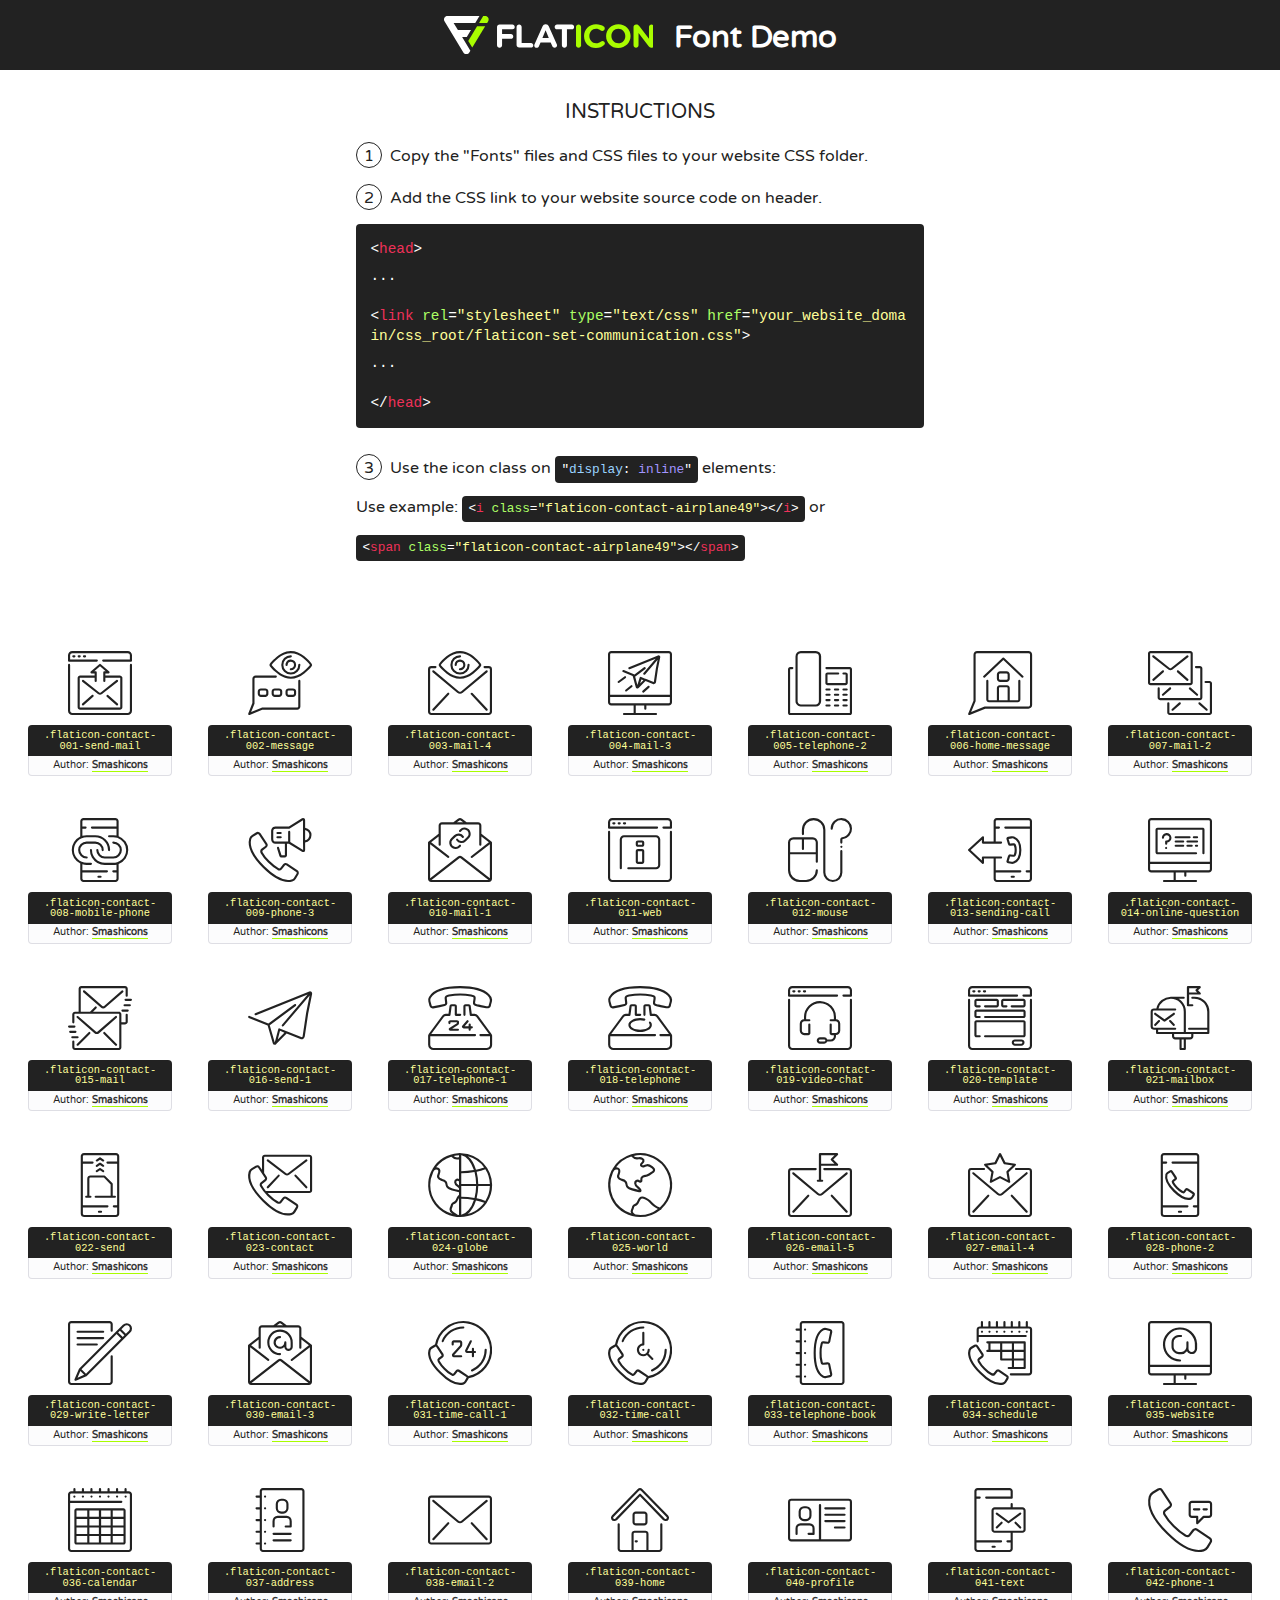
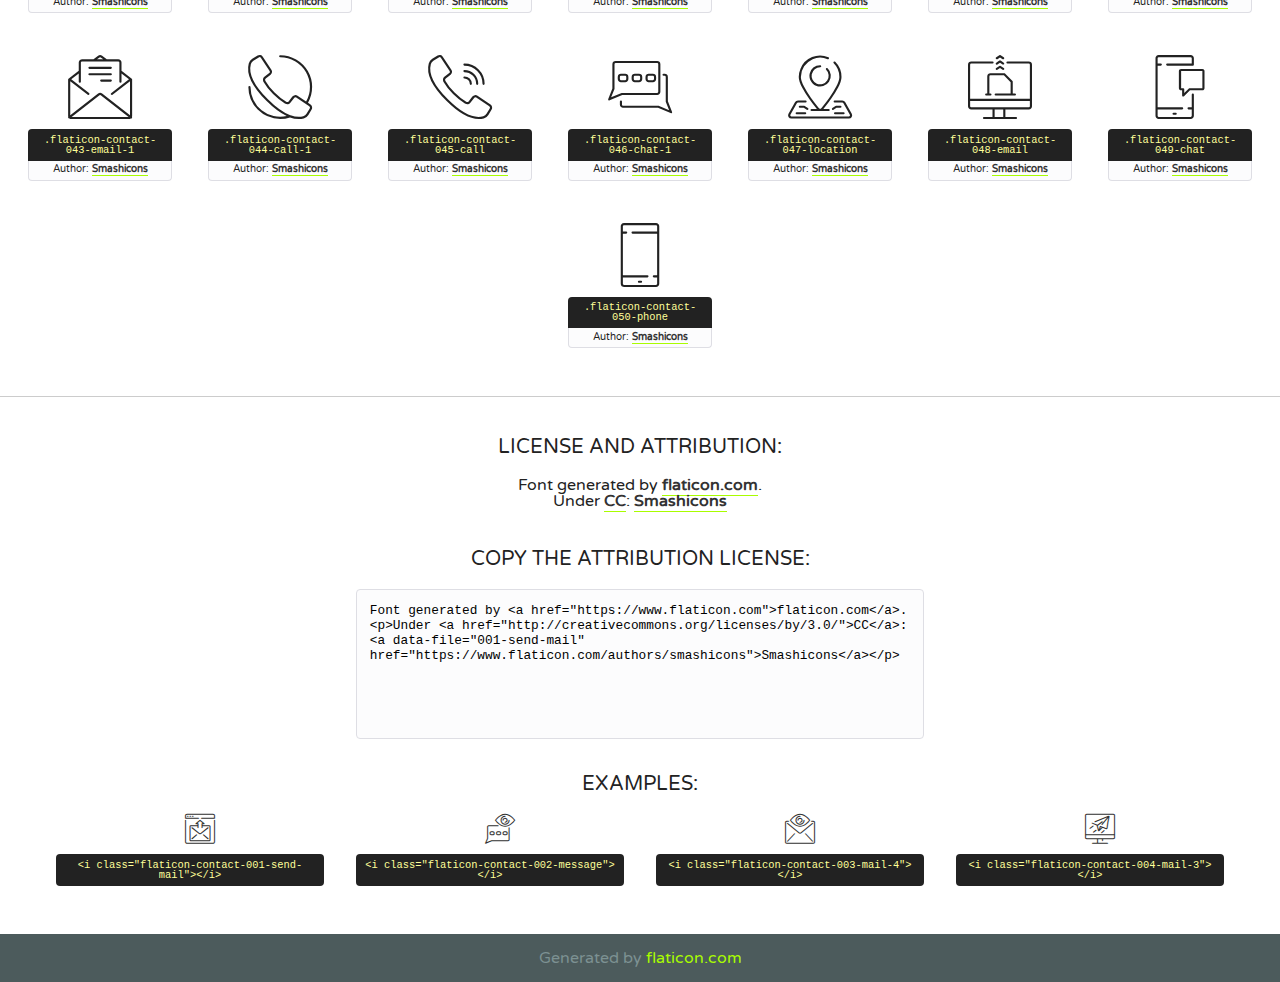
<file: fonts/flaticon-set-communication/flaticon-set-communication.html>
<!DOCTYPE html>
<!--
  Flaticon icon font: Flaticon
  Creation date: 23/07/2018 08:21
-->
<html>
<!DOCTYPE html>
<html>

<head>
    <title>Flaticon WebFont</title>
    <link href="http://fonts.googleapis.com/css?family=Varela+Round" rel="stylesheet" type="text/css" />
    <link rel="stylesheet" type="text/css" href="flaticon-set-communication.css">
    <meta charset="UTF-8">
    <style>
    html, body, div, span, applet, object, iframe,
    h1, h2, h3, h4, h5, h6, p, blockquote, pre,
    a, abbr, acronym, address, big, cite, code,
    del, dfn, em, img, ins, kbd, q, s, samp,
    small, strike, strong, sub, sup, tt, var,
    b, u, i, center,
    dl, dt, dd, ol, ul, li,
    fieldset, form, label, legend,
    table, caption, tbody, tfoot, thead, tr, th, td,
    article, aside, canvas, details, embed, 
    figure, figcaption, footer, header, hgroup, 
    menu, nav, output, ruby, section, summary,
    time, mark, audio, video {
        margin: 0;
        padding: 0;
        border: 0;
        font-size: 100%;
        font: inherit;
        vertical-align: baseline;
    }
    /* HTML5 display-role reset for older browsers */
    article, aside, details, figcaption, figure, 
    footer, header, hgroup, menu, nav, section {
        display: block;
    }
    body {
        line-height: 1;
    }
    ol, ul {
        list-style: none;
    }
    blockquote, q {
        quotes: none;
    }
    blockquote:before, blockquote:after,
    q:before, q:after {
        content: '';
        content: none;
    }
    table {
        border-collapse: collapse;
        border-spacing: 0;
    }
    body {
        font-family: 'Varela Round', Helvetica, Arial, sans-serif;
        font-size: 16px;
        color: #222;
    }
    a {
        color: #333;
        border-bottom: 1px solid #a9fd00;
        font-weight: bold;
        text-decoration: none;
    }
    * {
        -moz-box-sizing: border-box;
        -webkit-box-sizing: border-box;
        box-sizing: border-box;
        margin: 0;
        padding: 0;
    }
    [class^="flaticon-contact-"]:before, [class*=" flaticon-contact-"]:before, [class^="flaticon-contact-"]:after, [class*=" flaticon-contact-"]:after {
        font-family: flaticon-set-communication;
        font-size: 30px;
        font-style: normal;
        margin-left: 20px;
        color: #333;
    }
    .wrapper {
        max-width: 600px;
        margin: auto;
        padding: 0 1em;
    }
    .title {
        font-size: 1.25em;
        text-align: center;
        margin-bottom: 1em;
        text-transform: uppercase;
    }
    header {
        text-align: center;
        background-color: #222;
        color: #fff;
        padding: 1em;
    }
    header .logo {
        width: 210px;
        height: 38px;
        display: inline-block;
        vertical-align: middle;
        margin-right: 1em;
        border: none;
    }
    header strong {
        font-size: 1.95em;
        font-weight: bold;
        vertical-align: middle;
        margin-top: 5px;
        display: inline-block;
    }
    .demo {
        margin: 2em auto;
        line-height: 1.25em;
    }
    .demo ul li {
        margin-bottom: 1em;
    }
    .demo ul li .num {
        color: #222;
        border-radius: 20px;
        display: inline-block;
        width: 26px;
        padding: 3px;
        height: 26px;
        text-align: center;
        margin-right: 0.5em;
        border: 1px solid #222;
    }
    .demo ul li code {
        background-color: #222;
        border-radius: 4px;
        padding: 0.25em 0.5em;
        display: inline-block;
        color: #fff;
        font-family: Consolas,Monaco,Lucida Console,Liberation Mono,DejaVu Sans Mono,Bitstream Vera Sans Mono,Courier New, monospace;
        font-weight: lighter;
        margin-top: 1em;
        font-size: 0.8em;
        word-break: break-all;
    }
    .demo ul li code.big {
        padding: 1em;
        font-size: 0.9em;
    }
    .demo ul li code .red {
        color: #EF3159;
    }
    .demo ul li code .green {
        color: #ACFF65;
    }
    .demo ul li code .yellow {
        color: #FFFF99;
    }
    .demo ul li code .blue {
        color: #99D3FF;
    }
    .demo ul li code .purple {
        color: #A295FF;
    }
    .demo ul li code .dots {
        margin-top: 0.5em;
        display: block;
    }
    #glyphs {
        border-bottom: 1px solid #ccc;
        padding: 2em 0;
        text-align: center;
    }
    .glyph {
        display: inline-block;
        width: 9em;
        margin: 1em;
        text-align: center;
        vertical-align: top;
        background: #FFF;
    }
    .glyph .glyph-icon {
        padding: 10px;
        display: block;
        font-family:"flaticon-set-communication";
        font-size: 64px;
        line-height: 1;
    }
    .glyph .glyph-icon:before {
        font-size: 64px;
        color: #222;
        margin-left: 0;
    }
    .class-name {
        font-size: 0.65em;
        background-color: #222;
        color: #fff;
        border-radius: 4px 4px 0 0;
        padding: 0.5em;
        color: #FFFF99;
        font-family: Consolas,Monaco,Lucida Console,Liberation Mono,DejaVu Sans Mono,Bitstream Vera Sans Mono,Courier New, monospace;
    }
    .author-name {
        font-size: 0.6em;
        background-color: #fcfcfd;
        border: 1px solid #DEDEE4;
        border-top: 0;
        border-radius: 0 0 4px 4px;
        padding: 0.5em;
    }
    .class-name:last-child {
        font-size: 10px;
        color:#888;
    }
    .class-name:last-child a {
        font-size: 10px;
        color:#555;
    }
    .class-name:last-child a:hover {
        color:#a9fd00;
    }
    .glyph > input {
        display: block;
        width: 100px;
        margin: 5px auto;
        text-align: center;
        font-size: 12px;
        cursor: text;
    }
    .glyph > input.icon-input {
        font-family:"flaticon-set-communication";
        font-size: 16px;
        margin-bottom: 10px;
    }
    .attribution .title {
        margin-top: 2em;
    }
    .attribution textarea {
        background-color: #fcfcfd;
        padding: 1em;
        border: none;
        box-shadow: none;
        border: 1px solid #DEDEE4;
        border-radius: 4px;
        resize: none;
        width: 100%;
        height: 150px;
        font-size: 0.8em;
        font-family: Consolas,Monaco,Lucida Console,Liberation Mono,DejaVu Sans Mono,Bitstream Vera Sans Mono,Courier New, monospace;
        -webkit-appearance: none;
    }
    .iconsuse {
        margin: 2em auto;
        text-align: center;
        max-width: 1200px;
    }
    .iconsuse:after {
        content: '';
        display: table;
        clear: both;
    }
    .iconsuse .image {
        float: left;
        width: 25%;
        padding: 0 1em;
    }
    .iconsuse .image p {
        margin-bottom: 1em;
    }
    .iconsuse .image span {
        display: block;
        font-size: 0.65em;
        background-color: #222;
        color: #fff;
        border-radius: 4px;
        padding: 0.5em;
        color: #FFFF99;
        margin-top: 1em;
        font-family: Consolas,Monaco,Lucida Console,Liberation Mono,DejaVu Sans Mono,Bitstream Vera Sans Mono,Courier New, monospace;
    }
    #footer {
        text-align: center;
        background-color: #4C5B5C;
        color: #7c9192;
        padding: 1em;
    }
    #footer a {
        border: none;
        color: #a9fd00;
        font-weight: normal;
    }
    @media (max-width: 960px) {
        .iconsuse .image {
            width: 50%;
        }
    }
    @media (max-width: 560px) {
        .iconsuse .image {
            width: 100%;
        }
    }
    </style>
</head>

<body class="characters-off">

    <header>
        <a href="https://www.flaticon.com" target="_blank" class="logo">
            <svg version="1.1" xmlns="http://www.w3.org/2000/svg" xmlns:xlink="http://www.w3.org/1999/xlink" xmlns:a="http://ns.adobe.com/AdobeSVGViewerExtensions/3.0/" viewBox="0 0 560.875 102.036" enable-background="new 0 0 560.875 102.036" xml:space="preserve">
                <defs>
                </defs>
                <g>
                    <g class="letters">
                        <path fill="#ffffff" d="M141.596,29.675c0-3.777,2.985-6.767,6.764-6.767h34.438c3.426,0,6.15,2.728,6.15,6.15
                        c0,3.43-2.724,6.149-6.15,6.149h-27.674v13.091h23.719c3.429,0,6.151,2.724,6.151,6.15c0,3.43-2.723,6.149-6.151,6.149h-23.719
                        v17.574c0,3.773-2.986,6.761-6.764,6.761c-3.779,0-6.764-2.989-6.764-6.761V29.675z"></path>
                        <path fill="#ffffff" d="M193.844,29.149c0-3.781,2.985-6.767,6.764-6.767c3.776,0,6.763,2.985,6.763,6.767v42.957h25.039
                        c3.426,0,6.149,2.726,6.149,6.153c0,3.425-2.723,6.15-6.149,6.15h-31.802c-3.779,0-6.764-2.986-6.764-6.768V29.149z"></path>
                        <path fill="#ffffff" d="M241.891,75.71l21.438-48.407c1.492-3.341,4.215-5.357,7.906-5.357h0.792
                        c3.686,0,6.323,2.017,7.815,5.357l21.439,48.407c0.436,0.967,0.701,1.845,0.701,2.723c0,3.602-2.809,6.501-6.414,6.501
                        c-3.161,0-5.269-1.845-6.499-4.655l-4.132-9.661h-27.059l-4.301,10.102c-1.144,2.631-3.426,4.214-6.237,4.214
                        c-3.517,0-6.24-2.81-6.24-6.325C241.1,77.64,241.451,76.677,241.891,75.71z M279.932,58.666l-8.521-20.297l-8.526,20.297H279.932
                        z"></path>
                        <path fill="#ffffff" d="M314.864,35.387H301.86c-3.429,0-6.239-2.813-6.239-6.238c0-3.429,2.811-6.24,6.239-6.24h39.533
                        c3.426,0,6.237,2.811,6.237,6.24c0,3.425-2.811,6.238-6.237,6.238h-13.001v42.785c0,3.773-2.99,6.761-6.764,6.761
                        c-3.779,0-6.764-2.989-6.764-6.761V35.387z"></path>
                        <path fill="#A9FD00" d="M352.615,29.149c0-3.781,2.985-6.767,6.767-6.767c3.774,0,6.761,2.985,6.761,6.767v49.024
                        c0,3.773-2.987,6.761-6.761,6.761c-3.781,0-6.767-2.989-6.767-6.761V29.149z"></path>
                        <path fill="#A9FD00" d="M374.132,53.836v-0.179c0-17.481,13.178-31.801,32.065-31.801c9.22,0,15.459,2.458,20.557,6.238
                        c1.402,1.054,2.637,2.985,2.637,5.357c0,3.692-2.985,6.59-6.681,6.59c-1.845,0-3.071-0.702-4.044-1.319
                        c-3.776-2.813-7.729-4.393-12.562-4.393c-10.364,0-17.831,8.611-17.831,19.154v0.173c0,10.542,7.291,19.329,17.831,19.329
                        c5.715,0,9.492-1.756,13.359-4.834c1.049-0.874,2.458-1.491,4.039-1.491c3.429,0,6.325,2.813,6.325,6.236
                        c0,2.106-1.056,3.78-2.282,4.834c-5.539,4.834-12.036,7.733-21.878,7.733C387.572,85.464,374.132,71.493,374.132,53.836z"></path>
                        <path fill="#A9FD00" d="M433.009,53.836v-0.179c0-17.481,13.79-31.801,32.766-31.801c18.981,0,32.592,14.143,32.592,31.628v0.173
                        c0,17.483-13.785,31.807-32.769,31.807C446.625,85.464,433.009,71.32,433.009,53.836z M484.224,53.836v-0.179
                        c0-10.539-7.725-19.326-18.626-19.326c-10.893,0-18.449,8.611-18.449,19.154v0.173c0,10.542,7.73,19.329,18.626,19.329
                        C476.676,72.986,484.224,64.378,484.224,53.836z"></path>
                        <path fill="#A9FD00" d="M506.233,29.321c0-3.774,2.99-6.763,6.767-6.763h1.401c3.252,0,5.183,1.583,7.029,3.953l26.093,34.265
                        V29.059c0-3.692,2.99-6.677,6.681-6.677c3.683,0,6.671,2.985,6.671,6.677v48.934c0,3.78-2.987,6.765-6.764,6.765h-0.436
                        c-3.257,0-5.188-1.581-7.034-3.953l-27.056-35.492v32.944c0,3.687-2.985,6.676-6.678,6.676c-3.683,0-6.673-2.989-6.673-6.676
                        V29.321z"></path>
                    </g>
                    <g class="insignia">
                        <path fill="#ffffff" d="M48.372,56.137h12.517l11.156-18.537H37.186L25.688,18.539h57.825L94.668,0H9.271
                        C5.925,0,2.842,1.801,1.198,4.716c-1.644,2.907-1.593,6.482,0.134,9.343l50.38,83.501c1.678,2.781,4.689,4.476,7.938,4.476
                        c3.246,0,6.257-1.695,7.935-4.476l2.898-4.804L48.372,56.137z"></path>
                        <g class="i">
                            <path fill="#A9FD00" d="M93.575,18.539h0.031v0.004l21.652,0.004l2.705-4.488c1.727-2.861,1.778-6.436,0.133-9.343
                            C116.454,1.801,113.371,0,110.026,0h-5.294L93.575,18.539z"></path>
                            <polygon fill="#A9FD00" points="88.291,27.356 64.725,66.486 75.519,84.404 109.942,27.356"></polygon>
                        </g>
                    </g>
                </g>
            </svg>
        </a>
        <strong>Font Demo</strong>
    </header>


    <section class="demo wrapper">

        <p class="title">Instructions</p>

        <ul>
            <li>
                <span class="num">1</span>Copy the "Fonts" files and CSS files to your website CSS folder.
            </li>
            <li>
                <span class="num">2</span>Add the CSS link to your website source code on header.
                <code class="big">
                    &lt;<span class="red">head</span>&gt;
                    <br/><span class="dots">...</span>
                    <br/>&lt;<span class="red">link</span> <span class="green">rel</span>=<span class="yellow">"stylesheet"</span> <span class="green">type</span>=<span class="yellow">"text/css"</span> <span class="green">href</span>=<span class="yellow">"your_website_domain/css_root/flaticon-set-communication.css"</span>&gt;
                    <br/><span class="dots">...</span>
                    <br/>&lt;/<span class="red">head</span>&gt;
                </code>
            </li>

            <li>
                <p>
                    <span class="num">3</span>Use the icon class on <code>"<span class="blue">display</span>:<span class="purple"> inline</span>"</code> elements:
                    <br />
                    Use example: <code>&lt;<span class="red">i</span> <span class="green">class</span>=<span class="yellow">&quot;flaticon-contact-airplane49&quot;</span>&gt;&lt;/<span class="red">i</span>&gt;</code> or <code>&lt;<span class="red">span</span> <span class="green">class</span>=<span class="yellow">&quot;flaticon-contact-airplane49&quot;</span>&gt;&lt;/<span class="red">span</span>&gt;</code>
            </li>
        </ul>

    </section>




   <section id="glyphs">          
    
      
        <div class="glyph"><div class="glyph-icon flaticon-contact-001-send-mail"></div>
            <div class="class-name">.flaticon-contact-001-send-mail</div>
            <div class="author-name">Author: <a data-file="001-send-mail" href="https://www.flaticon.com/authors/smashicons">Smashicons</a> </div> 
        </div>        
        
        <div class="glyph"><div class="glyph-icon flaticon-contact-002-message"></div>
            <div class="class-name">.flaticon-contact-002-message</div>
            <div class="author-name">Author: <a data-file="002-message" href="https://www.flaticon.com/authors/smashicons">Smashicons</a> </div> 
        </div>        
        
        <div class="glyph"><div class="glyph-icon flaticon-contact-003-mail-4"></div>
            <div class="class-name">.flaticon-contact-003-mail-4</div>
            <div class="author-name">Author: <a data-file="003-mail-4" href="https://www.flaticon.com/authors/smashicons">Smashicons</a> </div> 
        </div>        
        
        <div class="glyph"><div class="glyph-icon flaticon-contact-004-mail-3"></div>
            <div class="class-name">.flaticon-contact-004-mail-3</div>
            <div class="author-name">Author: <a data-file="004-mail-3" href="https://www.flaticon.com/authors/smashicons">Smashicons</a> </div> 
        </div>        
        
        <div class="glyph"><div class="glyph-icon flaticon-contact-005-telephone-2"></div>
            <div class="class-name">.flaticon-contact-005-telephone-2</div>
            <div class="author-name">Author: <a data-file="005-telephone-2" href="https://www.flaticon.com/authors/smashicons">Smashicons</a> </div> 
        </div>        
        
        <div class="glyph"><div class="glyph-icon flaticon-contact-006-home-message"></div>
            <div class="class-name">.flaticon-contact-006-home-message</div>
            <div class="author-name">Author: <a data-file="006-home-message" href="https://www.flaticon.com/authors/smashicons">Smashicons</a> </div> 
        </div>        
        
        <div class="glyph"><div class="glyph-icon flaticon-contact-007-mail-2"></div>
            <div class="class-name">.flaticon-contact-007-mail-2</div>
            <div class="author-name">Author: <a data-file="007-mail-2" href="https://www.flaticon.com/authors/smashicons">Smashicons</a> </div> 
        </div>        
        
        <div class="glyph"><div class="glyph-icon flaticon-contact-008-mobile-phone"></div>
            <div class="class-name">.flaticon-contact-008-mobile-phone</div>
            <div class="author-name">Author: <a data-file="008-mobile-phone" href="https://www.flaticon.com/authors/smashicons">Smashicons</a> </div> 
        </div>        
        
        <div class="glyph"><div class="glyph-icon flaticon-contact-009-phone-3"></div>
            <div class="class-name">.flaticon-contact-009-phone-3</div>
            <div class="author-name">Author: <a data-file="009-phone-3" href="https://www.flaticon.com/authors/smashicons">Smashicons</a> </div> 
        </div>        
        
        <div class="glyph"><div class="glyph-icon flaticon-contact-010-mail-1"></div>
            <div class="class-name">.flaticon-contact-010-mail-1</div>
            <div class="author-name">Author: <a data-file="010-mail-1" href="https://www.flaticon.com/authors/smashicons">Smashicons</a> </div> 
        </div>        
        
        <div class="glyph"><div class="glyph-icon flaticon-contact-011-web"></div>
            <div class="class-name">.flaticon-contact-011-web</div>
            <div class="author-name">Author: <a data-file="011-web" href="https://www.flaticon.com/authors/smashicons">Smashicons</a> </div> 
        </div>        
        
        <div class="glyph"><div class="glyph-icon flaticon-contact-012-mouse"></div>
            <div class="class-name">.flaticon-contact-012-mouse</div>
            <div class="author-name">Author: <a data-file="012-mouse" href="https://www.flaticon.com/authors/smashicons">Smashicons</a> </div> 
        </div>        
        
        <div class="glyph"><div class="glyph-icon flaticon-contact-013-sending-call"></div>
            <div class="class-name">.flaticon-contact-013-sending-call</div>
            <div class="author-name">Author: <a data-file="013-sending-call" href="https://www.flaticon.com/authors/smashicons">Smashicons</a> </div> 
        </div>        
        
        <div class="glyph"><div class="glyph-icon flaticon-contact-014-online-question"></div>
            <div class="class-name">.flaticon-contact-014-online-question</div>
            <div class="author-name">Author: <a data-file="014-online-question" href="https://www.flaticon.com/authors/smashicons">Smashicons</a> </div> 
        </div>        
        
        <div class="glyph"><div class="glyph-icon flaticon-contact-015-mail"></div>
            <div class="class-name">.flaticon-contact-015-mail</div>
            <div class="author-name">Author: <a data-file="015-mail" href="https://www.flaticon.com/authors/smashicons">Smashicons</a> </div> 
        </div>        
        
        <div class="glyph"><div class="glyph-icon flaticon-contact-016-send-1"></div>
            <div class="class-name">.flaticon-contact-016-send-1</div>
            <div class="author-name">Author: <a data-file="016-send-1" href="https://www.flaticon.com/authors/smashicons">Smashicons</a> </div> 
        </div>        
        
        <div class="glyph"><div class="glyph-icon flaticon-contact-017-telephone-1"></div>
            <div class="class-name">.flaticon-contact-017-telephone-1</div>
            <div class="author-name">Author: <a data-file="017-telephone-1" href="https://www.flaticon.com/authors/smashicons">Smashicons</a> </div> 
        </div>        
        
        <div class="glyph"><div class="glyph-icon flaticon-contact-018-telephone"></div>
            <div class="class-name">.flaticon-contact-018-telephone</div>
            <div class="author-name">Author: <a data-file="018-telephone" href="https://www.flaticon.com/authors/smashicons">Smashicons</a> </div> 
        </div>        
        
        <div class="glyph"><div class="glyph-icon flaticon-contact-019-video-chat"></div>
            <div class="class-name">.flaticon-contact-019-video-chat</div>
            <div class="author-name">Author: <a data-file="019-video-chat" href="https://www.flaticon.com/authors/smashicons">Smashicons</a> </div> 
        </div>        
        
        <div class="glyph"><div class="glyph-icon flaticon-contact-020-template"></div>
            <div class="class-name">.flaticon-contact-020-template</div>
            <div class="author-name">Author: <a data-file="020-template" href="https://www.flaticon.com/authors/smashicons">Smashicons</a> </div> 
        </div>        
        
        <div class="glyph"><div class="glyph-icon flaticon-contact-021-mailbox"></div>
            <div class="class-name">.flaticon-contact-021-mailbox</div>
            <div class="author-name">Author: <a data-file="021-mailbox" href="https://www.flaticon.com/authors/smashicons">Smashicons</a> </div> 
        </div>        
        
        <div class="glyph"><div class="glyph-icon flaticon-contact-022-send"></div>
            <div class="class-name">.flaticon-contact-022-send</div>
            <div class="author-name">Author: <a data-file="022-send" href="https://www.flaticon.com/authors/smashicons">Smashicons</a> </div> 
        </div>        
        
        <div class="glyph"><div class="glyph-icon flaticon-contact-023-contact"></div>
            <div class="class-name">.flaticon-contact-023-contact</div>
            <div class="author-name">Author: <a data-file="023-contact" href="https://www.flaticon.com/authors/smashicons">Smashicons</a> </div> 
        </div>        
        
        <div class="glyph"><div class="glyph-icon flaticon-contact-024-globe"></div>
            <div class="class-name">.flaticon-contact-024-globe</div>
            <div class="author-name">Author: <a data-file="024-globe" href="https://www.flaticon.com/authors/smashicons">Smashicons</a> </div> 
        </div>        
        
        <div class="glyph"><div class="glyph-icon flaticon-contact-025-world"></div>
            <div class="class-name">.flaticon-contact-025-world</div>
            <div class="author-name">Author: <a data-file="025-world" href="https://www.flaticon.com/authors/smashicons">Smashicons</a> </div> 
        </div>        
        
        <div class="glyph"><div class="glyph-icon flaticon-contact-026-email-5"></div>
            <div class="class-name">.flaticon-contact-026-email-5</div>
            <div class="author-name">Author: <a data-file="026-email-5" href="https://www.flaticon.com/authors/smashicons">Smashicons</a> </div> 
        </div>        
        
        <div class="glyph"><div class="glyph-icon flaticon-contact-027-email-4"></div>
            <div class="class-name">.flaticon-contact-027-email-4</div>
            <div class="author-name">Author: <a data-file="027-email-4" href="https://www.flaticon.com/authors/smashicons">Smashicons</a> </div> 
        </div>        
        
        <div class="glyph"><div class="glyph-icon flaticon-contact-028-phone-2"></div>
            <div class="class-name">.flaticon-contact-028-phone-2</div>
            <div class="author-name">Author: <a data-file="028-phone-2" href="https://www.flaticon.com/authors/smashicons">Smashicons</a> </div> 
        </div>        
        
        <div class="glyph"><div class="glyph-icon flaticon-contact-029-write-letter"></div>
            <div class="class-name">.flaticon-contact-029-write-letter</div>
            <div class="author-name">Author: <a data-file="029-write-letter" href="https://www.flaticon.com/authors/smashicons">Smashicons</a> </div> 
        </div>        
        
        <div class="glyph"><div class="glyph-icon flaticon-contact-030-email-3"></div>
            <div class="class-name">.flaticon-contact-030-email-3</div>
            <div class="author-name">Author: <a data-file="030-email-3" href="https://www.flaticon.com/authors/smashicons">Smashicons</a> </div> 
        </div>        
        
        <div class="glyph"><div class="glyph-icon flaticon-contact-031-time-call-1"></div>
            <div class="class-name">.flaticon-contact-031-time-call-1</div>
            <div class="author-name">Author: <a data-file="031-time-call-1" href="https://www.flaticon.com/authors/smashicons">Smashicons</a> </div> 
        </div>        
        
        <div class="glyph"><div class="glyph-icon flaticon-contact-032-time-call"></div>
            <div class="class-name">.flaticon-contact-032-time-call</div>
            <div class="author-name">Author: <a data-file="032-time-call" href="https://www.flaticon.com/authors/smashicons">Smashicons</a> </div> 
        </div>        
        
        <div class="glyph"><div class="glyph-icon flaticon-contact-033-telephone-book"></div>
            <div class="class-name">.flaticon-contact-033-telephone-book</div>
            <div class="author-name">Author: <a data-file="033-telephone-book" href="https://www.flaticon.com/authors/smashicons">Smashicons</a> </div> 
        </div>        
        
        <div class="glyph"><div class="glyph-icon flaticon-contact-034-schedule"></div>
            <div class="class-name">.flaticon-contact-034-schedule</div>
            <div class="author-name">Author: <a data-file="034-schedule" href="https://www.flaticon.com/authors/smashicons">Smashicons</a> </div> 
        </div>        
        
        <div class="glyph"><div class="glyph-icon flaticon-contact-035-website"></div>
            <div class="class-name">.flaticon-contact-035-website</div>
            <div class="author-name">Author: <a data-file="035-website" href="https://www.flaticon.com/authors/smashicons">Smashicons</a> </div> 
        </div>        
        
        <div class="glyph"><div class="glyph-icon flaticon-contact-036-calendar"></div>
            <div class="class-name">.flaticon-contact-036-calendar</div>
            <div class="author-name">Author: <a data-file="036-calendar" href="https://www.flaticon.com/authors/smashicons">Smashicons</a> </div> 
        </div>        
        
        <div class="glyph"><div class="glyph-icon flaticon-contact-037-address"></div>
            <div class="class-name">.flaticon-contact-037-address</div>
            <div class="author-name">Author: <a data-file="037-address" href="https://www.flaticon.com/authors/smashicons">Smashicons</a> </div> 
        </div>        
        
        <div class="glyph"><div class="glyph-icon flaticon-contact-038-email-2"></div>
            <div class="class-name">.flaticon-contact-038-email-2</div>
            <div class="author-name">Author: <a data-file="038-email-2" href="https://www.flaticon.com/authors/smashicons">Smashicons</a> </div> 
        </div>        
        
        <div class="glyph"><div class="glyph-icon flaticon-contact-039-home"></div>
            <div class="class-name">.flaticon-contact-039-home</div>
            <div class="author-name">Author: <a data-file="039-home" href="https://www.flaticon.com/authors/smashicons">Smashicons</a> </div> 
        </div>        
        
        <div class="glyph"><div class="glyph-icon flaticon-contact-040-profile"></div>
            <div class="class-name">.flaticon-contact-040-profile</div>
            <div class="author-name">Author: <a data-file="040-profile" href="https://www.flaticon.com/authors/smashicons">Smashicons</a> </div> 
        </div>        
        
        <div class="glyph"><div class="glyph-icon flaticon-contact-041-text"></div>
            <div class="class-name">.flaticon-contact-041-text</div>
            <div class="author-name">Author: <a data-file="041-text" href="https://www.flaticon.com/authors/smashicons">Smashicons</a> </div> 
        </div>        
        
        <div class="glyph"><div class="glyph-icon flaticon-contact-042-phone-1"></div>
            <div class="class-name">.flaticon-contact-042-phone-1</div>
            <div class="author-name">Author: <a data-file="042-phone-1" href="https://www.flaticon.com/authors/smashicons">Smashicons</a> </div> 
        </div>        
        
        <div class="glyph"><div class="glyph-icon flaticon-contact-043-email-1"></div>
            <div class="class-name">.flaticon-contact-043-email-1</div>
            <div class="author-name">Author: <a data-file="043-email-1" href="https://www.flaticon.com/authors/smashicons">Smashicons</a> </div> 
        </div>        
        
        <div class="glyph"><div class="glyph-icon flaticon-contact-044-call-1"></div>
            <div class="class-name">.flaticon-contact-044-call-1</div>
            <div class="author-name">Author: <a data-file="044-call-1" href="https://www.flaticon.com/authors/smashicons">Smashicons</a> </div> 
        </div>        
        
        <div class="glyph"><div class="glyph-icon flaticon-contact-045-call"></div>
            <div class="class-name">.flaticon-contact-045-call</div>
            <div class="author-name">Author: <a data-file="045-call" href="https://www.flaticon.com/authors/smashicons">Smashicons</a> </div> 
        </div>        
        
        <div class="glyph"><div class="glyph-icon flaticon-contact-046-chat-1"></div>
            <div class="class-name">.flaticon-contact-046-chat-1</div>
            <div class="author-name">Author: <a data-file="046-chat-1" href="https://www.flaticon.com/authors/smashicons">Smashicons</a> </div> 
        </div>        
        
        <div class="glyph"><div class="glyph-icon flaticon-contact-047-location"></div>
            <div class="class-name">.flaticon-contact-047-location</div>
            <div class="author-name">Author: <a data-file="047-location" href="https://www.flaticon.com/authors/smashicons">Smashicons</a> </div> 
        </div>        
        
        <div class="glyph"><div class="glyph-icon flaticon-contact-048-email"></div>
            <div class="class-name">.flaticon-contact-048-email</div>
            <div class="author-name">Author: <a data-file="048-email" href="https://www.flaticon.com/authors/smashicons">Smashicons</a> </div> 
        </div>        
        
        <div class="glyph"><div class="glyph-icon flaticon-contact-049-chat"></div>
            <div class="class-name">.flaticon-contact-049-chat</div>
            <div class="author-name">Author: <a data-file="049-chat" href="https://www.flaticon.com/authors/smashicons">Smashicons</a> </div> 
        </div>        
        
        <div class="glyph"><div class="glyph-icon flaticon-contact-050-phone"></div>
            <div class="class-name">.flaticon-contact-050-phone</div>
            <div class="author-name">Author: <a data-file="050-phone" href="https://www.flaticon.com/authors/smashicons">Smashicons</a> </div> 
        </div>        
        

    </section>



    <section class="attribution wrapper"   style="text-align:center;">

      <div class="title">License and attribution:</div><div class="attrDiv">Font generated by <a href="https://www.flaticon.com">flaticon.com</a>. <div><p>Under <a href="http://creativecommons.org/licenses/by/3.0/">CC</a>: <a data-file="001-send-mail" href="https://www.flaticon.com/authors/smashicons">Smashicons</a></p>  </div>
      </div>
      <div class="title">Copy the Attribution License:</div>

    <textarea onclick="this.focus();this.select();">Font generated by &lt;a href=&quot;https://www.flaticon.com&quot;&gt;flaticon.com&lt;/a&gt;. <p>Under <a href="http://creativecommons.org/licenses/by/3.0/">CC</a>: <a data-file="001-send-mail" href="https://www.flaticon.com/authors/smashicons">Smashicons</a></p>  
     </textarea>

    </section>

    <section class="iconsuse">

          <div class="title">Examples:</div>            
             
            <div class="image">
                <p>
                    <i class="glyph-icon flaticon-contact-001-send-mail"></i> 
                    <span>&lt;i class=&quot;flaticon-contact-001-send-mail&quot;&gt;&lt;/i&gt;</span>
                </p>
            </div>
            
            <div class="image">
                <p>
                    <i class="glyph-icon flaticon-contact-002-message"></i> 
                    <span>&lt;i class=&quot;flaticon-contact-002-message&quot;&gt;&lt;/i&gt;</span>
                </p>
            </div>
            
            <div class="image">
                <p>
                    <i class="glyph-icon flaticon-contact-003-mail-4"></i> 
                    <span>&lt;i class=&quot;flaticon-contact-003-mail-4&quot;&gt;&lt;/i&gt;</span>
                </p>
            </div>
            
            <div class="image">
                <p>
                    <i class="glyph-icon flaticon-contact-004-mail-3"></i> 
                    <span>&lt;i class=&quot;flaticon-contact-004-mail-3&quot;&gt;&lt;/i&gt;</span>
                </p>
            </div>
                       
        </div>
                            
    </section>

<div id="footer">
    <div>Generated by <a href="https://www.flaticon.com">flaticon.com</a>
    </div>
</div>



</body>
</html>
</file>
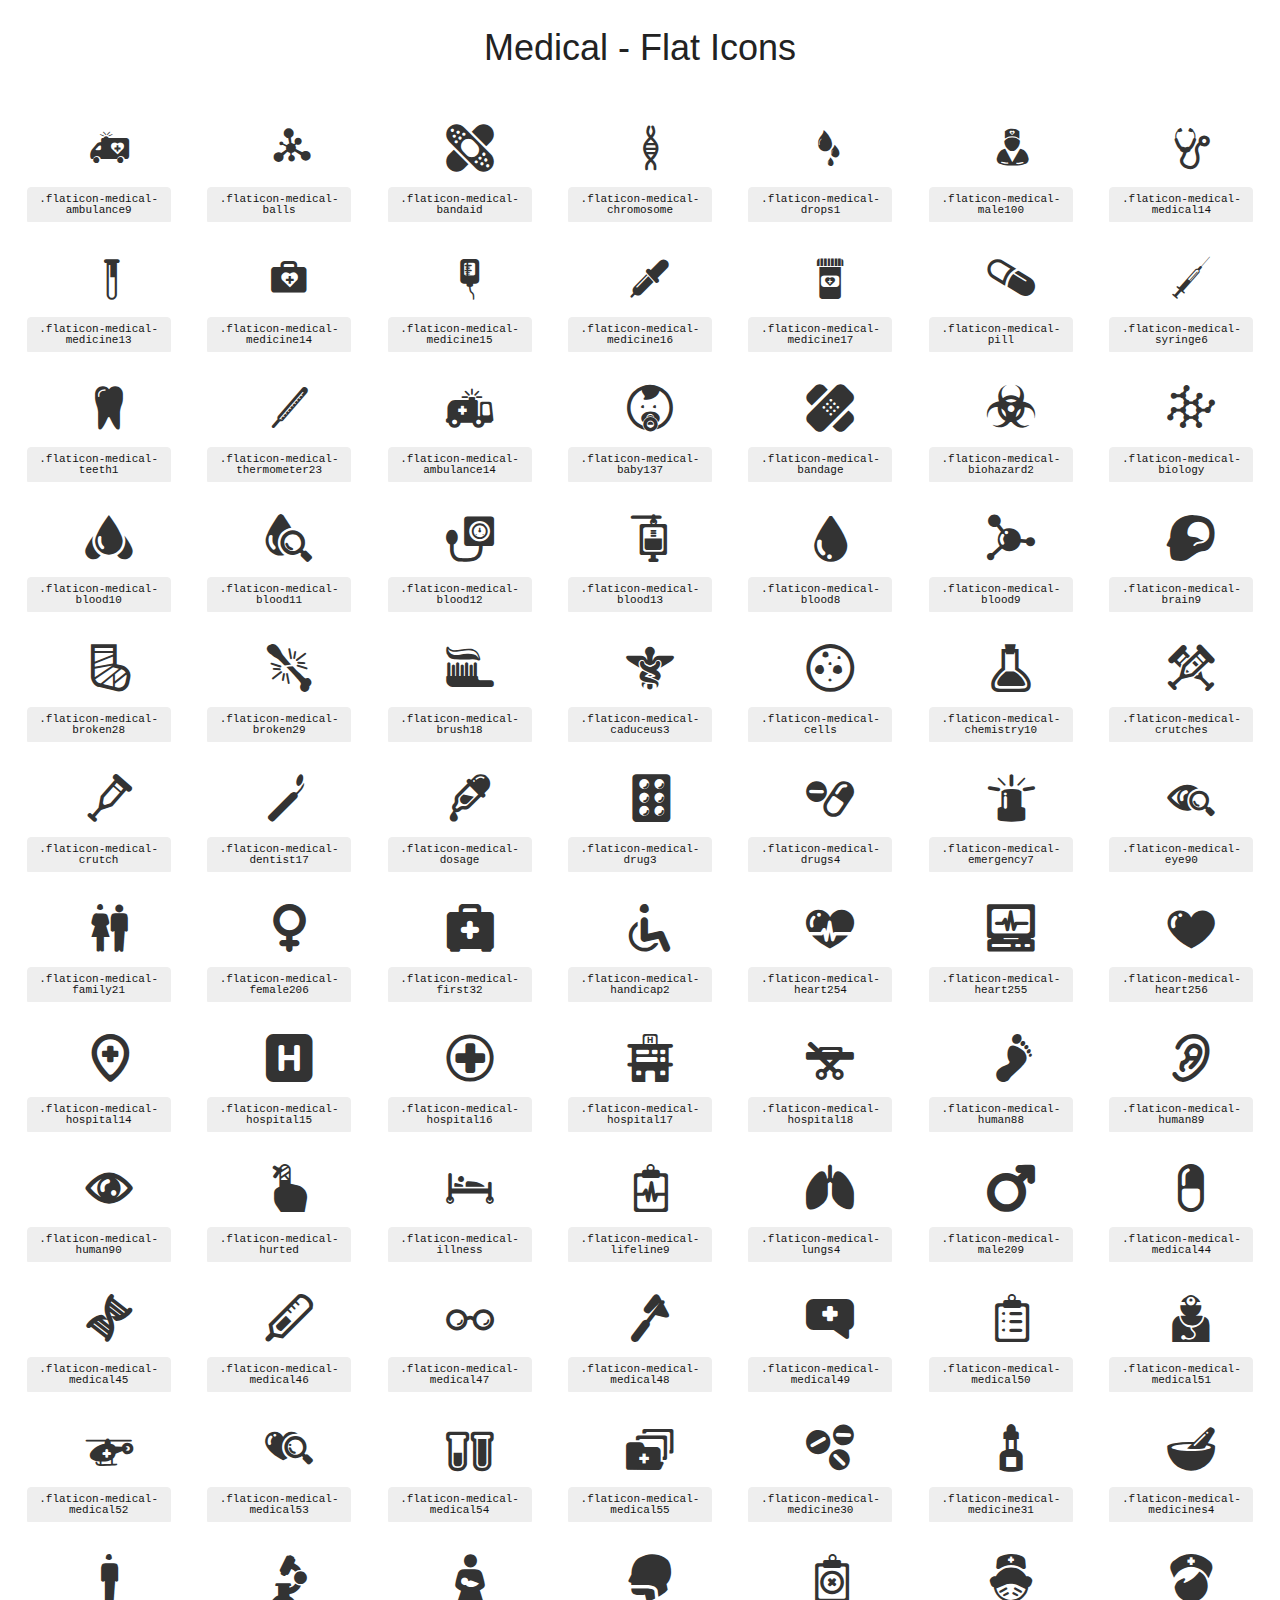
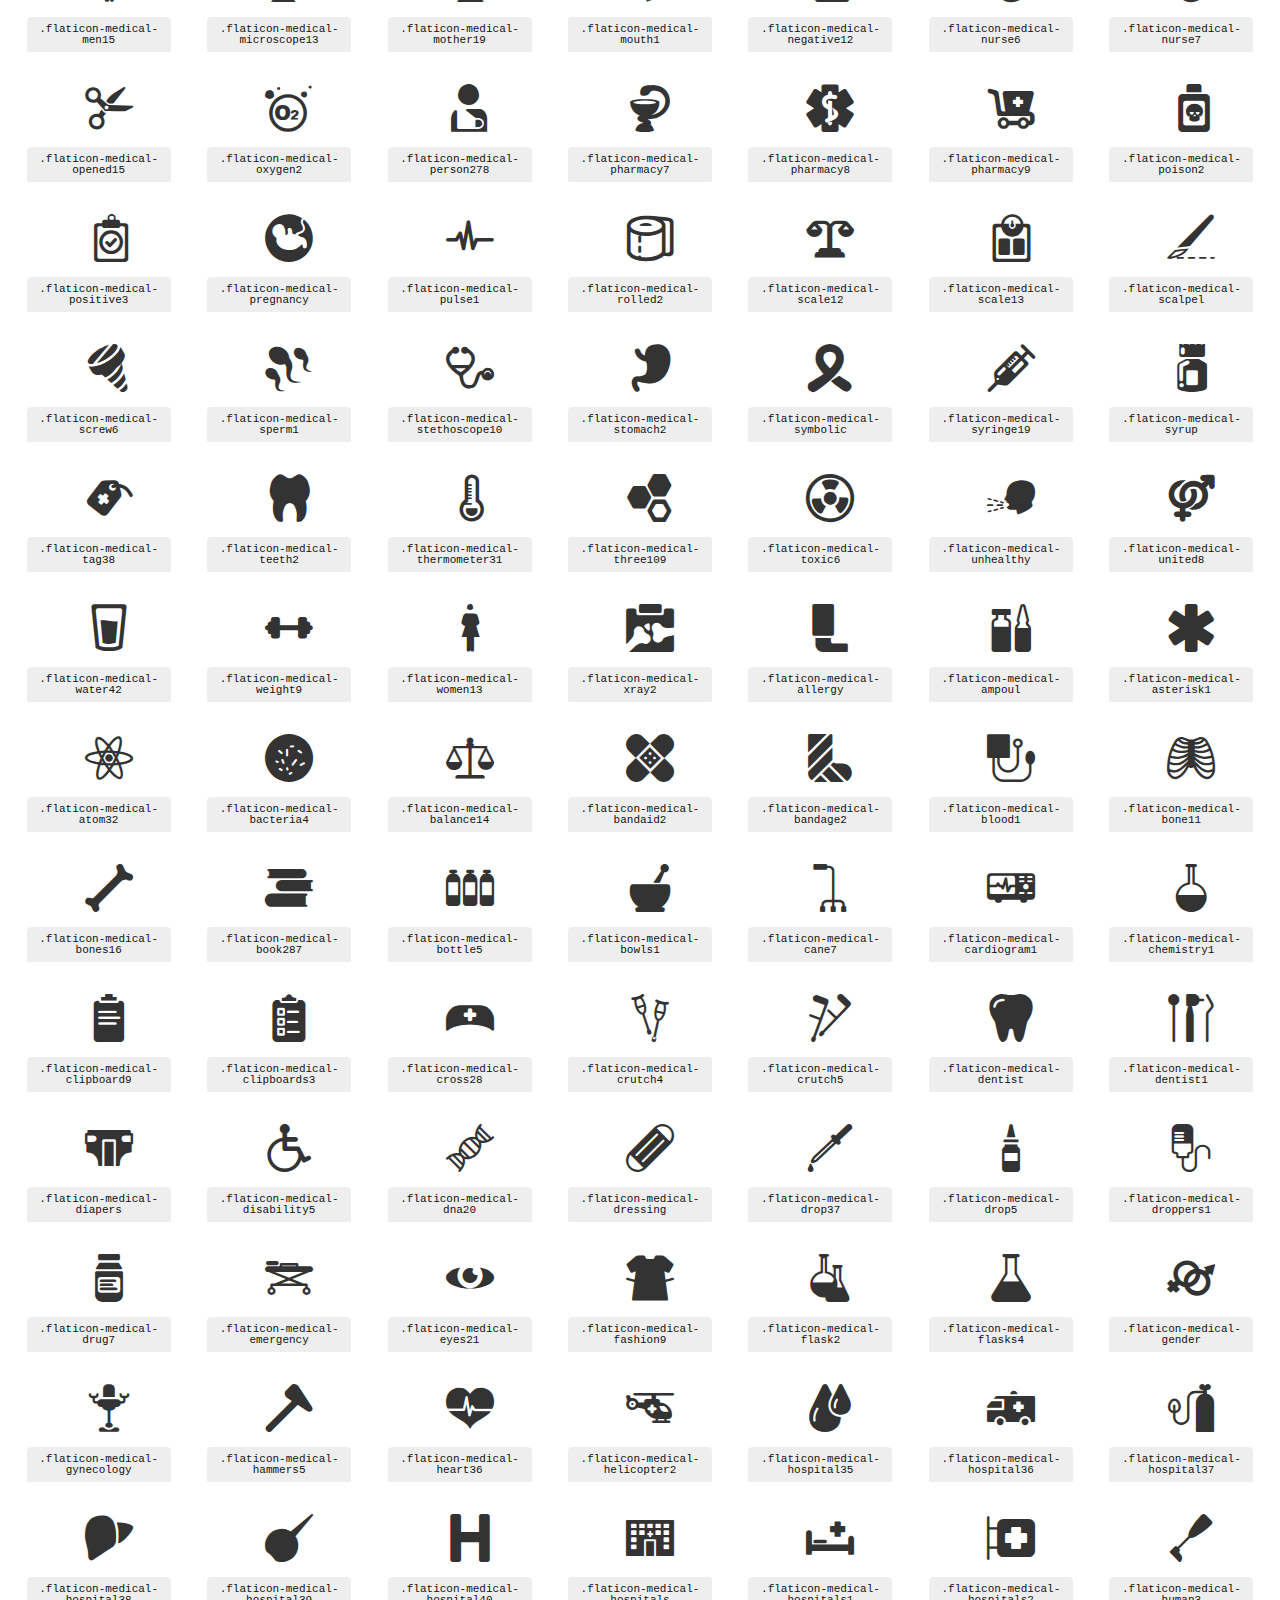
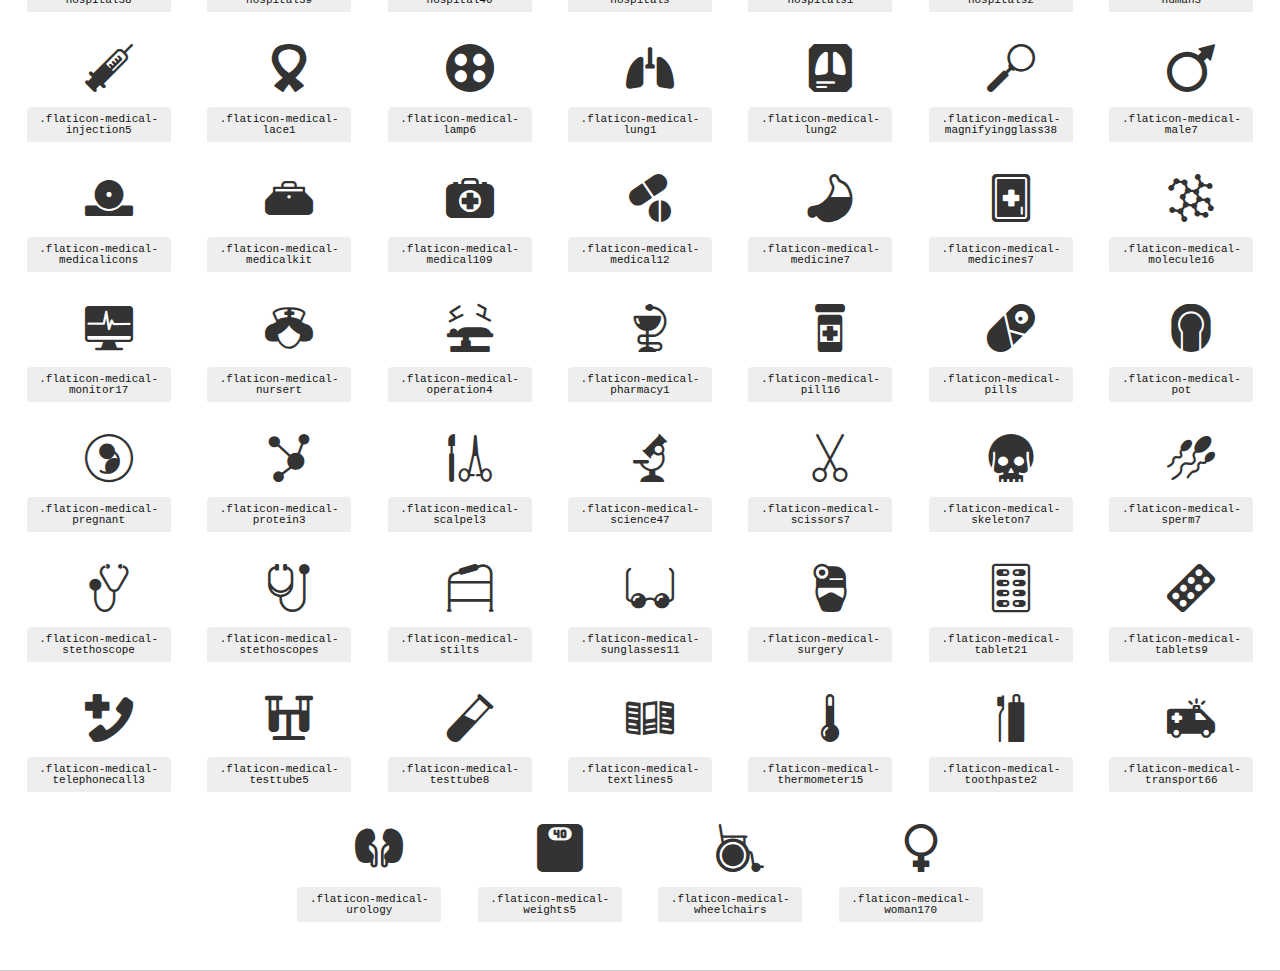
<file: fonts/flaticon-set-current-theme/flaticon-set-current-theme.html>
<!DOCTYPE html>
<!--
  Flaticon icon font: Flaticon
  Creation date: 19/02/2016 14:51
-->
<html>
<!DOCTYPE html>
<html>

<head>
    <title>Flaticon WebFont</title>
    <link rel="stylesheet" type="text/css" href="../../css/flaticon-set-current-theme.css">
    <meta charset="UTF-8">
    <style>
    html, body, div, span, applet, object, iframe,
    h1, h2, h3, h4, h5, h6, p, blockquote, pre,
    a, abbr, acronym, address, big, cite, code,
    del, dfn, em, img, ins, kbd, q, s, samp,
    small, strike, strong, sub, sup, tt, var,
    b, u, i, center,
    dl, dt, dd, ol, ul, li,
    fieldset, form, label, legend,
    table, caption, tbody, tfoot, thead, tr, th, td,
    article, aside, canvas, details, embed, 
    figure, figcaption, footer, header, hgroup, 
    menu, nav, output, ruby, section, summary,
    time, mark, audio, video {
        margin: 0;
        padding: 0;
        border: 0;
        font-size: 100%;
        font: inherit;
        vertical-align: baseline;
    }
    /* HTML5 display-role reset for older browsers */
    article, aside, details, figcaption, figure, 
    footer, header, hgroup, menu, nav, section {
        display: block;
    }
    body {
        line-height: 1;
    }
    ol, ul {
        list-style: none;
    }
    blockquote, q {
        quotes: none;
    }
    blockquote:before, blockquote:after,
    q:before, q:after {
        content: '';
        content: none;
    }
    table {
        border-collapse: collapse;
        border-spacing: 0;
    }
    body {
        font-family: 'Varela Round', Helvetica, Arial, sans-serif;
        font-size: 16px;
        color: #222;
    }
    a {
        color: #333;
        border-bottom: 1px solid #a9fd00;
        font-weight: bold;
        text-decoration: none;
    }
    * {
        -moz-box-sizing: border-box;
        -webkit-box-sizing: border-box;
        box-sizing: border-box;
        margin: 0;
        padding: 0;
    }
    [class^="flaticon-medical-"]:before, [class*=" flaticon-medical-"]:before, [class^="flaticon-medical-"]:after, [class*=" flaticon-medical-"]:after {
        font-family: "flaticon-set-current-theme";
        font-style: normal;
        margin-left: 20px;
        color: #333;
    }
    .wrapper {
        max-width: 600px;
        margin: auto;
        padding: 0 1em;
    }
    .title {
        font-size: 1.25em;
        text-align: center;
        margin-bottom: 1em;
        text-transform: uppercase;
    }
    header {
        text-align: center;
        background-color: #222;
        color: #fff;
        padding: 1em;
    }
    header .logo {
        width: 210px;
        height: 38px;
        display: inline-block;
        vertical-align: middle;
        margin-right: 1em;
        border: none;
    }
    header strong {
        font-size: 1.95em;
        font-weight: bold;
        vertical-align: middle;
        margin-top: 5px;
        display: inline-block;
    }
    .demo {
        margin: 2em auto;
        line-height: 1.25em;
    }
    .demo ul li {
        margin-bottom: 1em;
    }
    .demo ul li .num {
        color: #222;
        border-radius: 20px;
        display: inline-block;
        width: 26px;
        padding: 3px;
        height: 26px;
        text-align: center;
        margin-right: 0.5em;
        border: 1px solid #222;
    }
    .demo ul li code {
        background-color: #222;
        border-radius: 4px;
        padding: 0.25em 0.5em;
        display: inline-block;
        color: #fff;
        font-family: Consolas,Monaco,Lucida Console,Liberation Mono,DejaVu Sans Mono,Bitstream Vera Sans Mono,Courier New, monospace;
        font-weight: lighter;
        margin-top: 1em;
        font-size: 0.8em;
        word-break: break-all;
    }
    .demo ul li code.big {
        padding: 1em;
        font-size: 0.9em;
    }
    .demo ul li code .red {
        color: #EF3159;
    }
    .demo ul li code .green {
        color: #ACFF65;
    }
    .demo ul li code .yellow {
        color: #FFFF99;
    }
    .demo ul li code .blue {
        color: #99D3FF;
    }
    .demo ul li code .purple {
        color: #A295FF;
    }
    .demo ul li code .dots {
        margin-top: 0.5em;
        display: block;
    }
    #flat-icon-list {
        border-bottom: 1px solid #ccc;
        padding: 2em 0;
        text-align: center;
    }
    .each-flat-icon {
        display: inline-block;
        width: 9em;
        margin: 1em;
        text-align: center;
        vertical-align: top;
        background: #FFF;
    }
    .each-flat-icon i {
        font-size: 48px;
    }
    .each-flat-icon .each-flat-icon-icon {
        padding: 10px;
        display: block;
        font-family:"flaticon-set-medical";
        font-size: 64px;
        line-height: 1;
    }
    .each-flat-icon .each-flat-icon-icon:before {
        font-size: 64px;
        color: #222;
        margin-left: 0;
    }
    .class-name {
      background-color: #eee;
      border: 1px solid #eee;
      border-radius: 4px 4px 0 0;
      color: #111;
        font-family: Consolas,Monaco,Lucida Console,Liberation Mono,DejaVu Sans Mono,Bitstream Vera Sans Mono,Courier New, monospace;
      font-size: 11px;
      margin-top: 15px;
      padding: 0.5em;
    }
    .author-name {
        font-size: 0.6em;
        background-color: #fcfcfd;
        border: 1px solid #DEDEE4;
        border-top: 0;
        border-radius: 0 0 4px 4px;
        padding: 0.5em;
    }
    .each-flat-icon > input {
        display: block;
        width: 100px;
        margin: 5px auto;
        text-align: center;
        font-size: 12px;
        cursor: text;
    }
    .each-flat-icon > input.icon-input {
        font-family:"flaticon-set-medical";
        font-size: 16px;
        margin-bottom: 10px;
    }
    .attribution .title {
        margin-top: 2em;
    }
    .attribution textarea {
        background-color: #fcfcfd;
        padding: 1em;
        border: none;
        box-shadow: none;
        border: 1px solid #DEDEE4;
        border-radius: 4px;
        resize: none;
        width: 100%;
        height: 150px;
        font-size: 0.8em;
        font-family: Consolas,Monaco,Lucida Console,Liberation Mono,DejaVu Sans Mono,Bitstream Vera Sans Mono,Courier New, monospace;
        -webkit-appearance: none;
    }
    .iconsuse {
        margin: 2em auto;
        text-align: center;
        max-width: 1200px;
    }
    .iconsuse:after {
        content: '';
        display: table;
        clear: both;
    }
    .iconsuse .image {
        float: left;
        width: 25%;
        padding: 0 1em;
    }
    .iconsuse .image p {
        margin-bottom: 1em;
    }
    .iconsuse .image span {
        display: block;
        font-size: 0.65em;
        background-color: #222;
        color: #fff;
        border-radius: 4px;
        padding: 0.5em;
        color: #FFFF99;
        margin-top: 1em;
        font-family: Consolas,Monaco,Lucida Console,Liberation Mono,DejaVu Sans Mono,Bitstream Vera Sans Mono,Courier New, monospace;
    }
    #footer {
        text-align: center;
        background-color: #4C5B5C;
        color: #7c9192;
        padding: 1em;
    }
    #footer a {
        border: none;
        color: #a9fd00;
        font-weight: normal;
    }
    @media (max-width: 960px) {
        .iconsuse .image {
            width: 50%;
        }
    }
    @media (max-width: 560px) {
        .iconsuse .image {
            width: 100%;
        }
    }
    </style>
</head>

<body class="characters-off">

    <h1 style="font-size: 36px; text-align: center; margin: 30px 0 10px;">Medical - Flat Icons</h1>

    <section id="flat-icon-list">          

        <div class="each-flat-icon">
            <i class="flaticon-medical-ambulance9"></i>
            <div class="class-name">.flaticon-medical-ambulance9</div>
        </div>        
        

        <div class="each-flat-icon">
            <i class="flaticon-medical-balls"></i>
            <div class="class-name">.flaticon-medical-balls</div>
        </div>        
        

        <div class="each-flat-icon">
            <i class="flaticon-medical-bandaid"></i>
            <div class="class-name">.flaticon-medical-bandaid</div>
        </div>        
        

        <div class="each-flat-icon">
            <i class="flaticon-medical-chromosome"></i>
            <div class="class-name">.flaticon-medical-chromosome</div>
        </div>        
        

        <div class="each-flat-icon">
            <i class="flaticon-medical-drops1"></i>
            <div class="class-name">.flaticon-medical-drops1</div>
        </div>        
        

        <div class="each-flat-icon">
            <i class="flaticon-medical-male100"></i>
            <div class="class-name">.flaticon-medical-male100</div>
        </div>        
        

        <div class="each-flat-icon">
            <i class="flaticon-medical-medical14"></i>
            <div class="class-name">.flaticon-medical-medical14</div>
        </div>        
        

        <div class="each-flat-icon">
            <i class="flaticon-medical-medicine13"></i>
            <div class="class-name">.flaticon-medical-medicine13</div>
        </div>        
        

        <div class="each-flat-icon">
            <i class="flaticon-medical-medicine14"></i>
            <div class="class-name">.flaticon-medical-medicine14</div>
        </div>        
        

        <div class="each-flat-icon">
            <i class="flaticon-medical-medicine15"></i>
            <div class="class-name">.flaticon-medical-medicine15</div>
        </div>        
        

        <div class="each-flat-icon">
            <i class="flaticon-medical-medicine16"></i>
            <div class="class-name">.flaticon-medical-medicine16</div>
        </div>        
        

        <div class="each-flat-icon">
            <i class="flaticon-medical-medicine17"></i>
            <div class="class-name">.flaticon-medical-medicine17</div>
        </div>        
        

        <div class="each-flat-icon">
            <i class="flaticon-medical-pill"></i>
            <div class="class-name">.flaticon-medical-pill</div>
        </div>        
        

        <div class="each-flat-icon">
            <i class="flaticon-medical-syringe6"></i>
            <div class="class-name">.flaticon-medical-syringe6</div>
        </div>        
        

        <div class="each-flat-icon">
            <i class="flaticon-medical-teeth1"></i>
            <div class="class-name">.flaticon-medical-teeth1</div>
        </div>        
        

        <div class="each-flat-icon">
            <i class="flaticon-medical-thermometer23"></i>
            <div class="class-name">.flaticon-medical-thermometer23</div>
        </div>        
        

        <div class="each-flat-icon">
            <i class="flaticon-medical-ambulance14"></i>
            <div class="class-name">.flaticon-medical-ambulance14</div>
        </div>        
        

        <div class="each-flat-icon">
            <i class="flaticon-medical-baby137"></i>
            <div class="class-name">.flaticon-medical-baby137</div>
        </div>        
        

        <div class="each-flat-icon">
            <i class="flaticon-medical-bandage"></i>
            <div class="class-name">.flaticon-medical-bandage</div>
        </div>        
        

        <div class="each-flat-icon">
            <i class="flaticon-medical-biohazard2"></i>
            <div class="class-name">.flaticon-medical-biohazard2</div>
        </div>        
        

        <div class="each-flat-icon">
            <i class="flaticon-medical-biology"></i>
            <div class="class-name">.flaticon-medical-biology</div>
        </div>        
        

        <div class="each-flat-icon">
            <i class="flaticon-medical-blood10"></i>
            <div class="class-name">.flaticon-medical-blood10</div>
        </div>        
        

        <div class="each-flat-icon">
            <i class="flaticon-medical-blood11"></i>
            <div class="class-name">.flaticon-medical-blood11</div>
        </div>        
        

        <div class="each-flat-icon">
            <i class="flaticon-medical-blood12"></i>
            <div class="class-name">.flaticon-medical-blood12</div>
        </div>        
        

        <div class="each-flat-icon">
            <i class="flaticon-medical-blood13"></i>
            <div class="class-name">.flaticon-medical-blood13</div>
        </div>        
        

        <div class="each-flat-icon">
            <i class="flaticon-medical-blood8"></i>
            <div class="class-name">.flaticon-medical-blood8</div>
        </div>        
        

        <div class="each-flat-icon">
            <i class="flaticon-medical-blood9"></i>
            <div class="class-name">.flaticon-medical-blood9</div>
        </div>        
        

        <div class="each-flat-icon">
            <i class="flaticon-medical-brain9"></i>
            <div class="class-name">.flaticon-medical-brain9</div>
        </div>        
        

        <div class="each-flat-icon">
            <i class="flaticon-medical-broken28"></i>
            <div class="class-name">.flaticon-medical-broken28</div>
        </div>        
        

        <div class="each-flat-icon">
            <i class="flaticon-medical-broken29"></i>
            <div class="class-name">.flaticon-medical-broken29</div>
        </div>        
        

        <div class="each-flat-icon">
            <i class="flaticon-medical-brush18"></i>
            <div class="class-name">.flaticon-medical-brush18</div>
        </div>        
        

        <div class="each-flat-icon">
            <i class="flaticon-medical-caduceus3"></i>
            <div class="class-name">.flaticon-medical-caduceus3</div>
        </div>        
        

        <div class="each-flat-icon">
            <i class="flaticon-medical-cells"></i>
            <div class="class-name">.flaticon-medical-cells</div>
        </div>        
        

        <div class="each-flat-icon">
            <i class="flaticon-medical-chemistry10"></i>
            <div class="class-name">.flaticon-medical-chemistry10</div>
        </div>        
        

        <div class="each-flat-icon">
            <i class="flaticon-medical-crutches"></i>
            <div class="class-name">.flaticon-medical-crutches</div>
        </div>        
        

        <div class="each-flat-icon">
            <i class="flaticon-medical-crutch"></i>
            <div class="class-name">.flaticon-medical-crutch</div>
        </div>        
        

        <div class="each-flat-icon">
            <i class="flaticon-medical-dentist17"></i>
            <div class="class-name">.flaticon-medical-dentist17</div>
        </div>        
        

        <div class="each-flat-icon">
            <i class="flaticon-medical-dosage"></i>
            <div class="class-name">.flaticon-medical-dosage</div>
        </div>        
        

        <div class="each-flat-icon">
            <i class="flaticon-medical-drug3"></i>
            <div class="class-name">.flaticon-medical-drug3</div>
        </div>        
        

        <div class="each-flat-icon">
            <i class="flaticon-medical-drugs4"></i>
            <div class="class-name">.flaticon-medical-drugs4</div>
        </div>        
        

        <div class="each-flat-icon">
            <i class="flaticon-medical-emergency7"></i>
            <div class="class-name">.flaticon-medical-emergency7</div>
        </div>        
        

        <div class="each-flat-icon">
            <i class="flaticon-medical-eye90"></i>
            <div class="class-name">.flaticon-medical-eye90</div>
        </div>        
        

        <div class="each-flat-icon">
            <i class="flaticon-medical-family21"></i>
            <div class="class-name">.flaticon-medical-family21</div>
        </div>        
        

        <div class="each-flat-icon">
            <i class="flaticon-medical-female206"></i>
            <div class="class-name">.flaticon-medical-female206</div>
        </div>        
        

        <div class="each-flat-icon">
            <i class="flaticon-medical-first32"></i>
            <div class="class-name">.flaticon-medical-first32</div>
        </div>        
        

        <div class="each-flat-icon">
            <i class="flaticon-medical-handicap2"></i>
            <div class="class-name">.flaticon-medical-handicap2</div>
        </div>        
        

        <div class="each-flat-icon">
            <i class="flaticon-medical-heart254"></i>
            <div class="class-name">.flaticon-medical-heart254</div>
        </div>        
        

        <div class="each-flat-icon">
            <i class="flaticon-medical-heart255"></i>
            <div class="class-name">.flaticon-medical-heart255</div>
        </div>        
        

        <div class="each-flat-icon">
            <i class="flaticon-medical-heart256"></i>
            <div class="class-name">.flaticon-medical-heart256</div>
        </div>        
        

        <div class="each-flat-icon">
            <i class="flaticon-medical-hospital14"></i>
            <div class="class-name">.flaticon-medical-hospital14</div>
        </div>        
        

        <div class="each-flat-icon">
            <i class="flaticon-medical-hospital15"></i>
            <div class="class-name">.flaticon-medical-hospital15</div>
        </div>        
        

        <div class="each-flat-icon">
            <i class="flaticon-medical-hospital16"></i>
            <div class="class-name">.flaticon-medical-hospital16</div>
        </div>        
        

        <div class="each-flat-icon">
            <i class="flaticon-medical-hospital17"></i>
            <div class="class-name">.flaticon-medical-hospital17</div>
        </div>        
        

        <div class="each-flat-icon">
            <i class="flaticon-medical-hospital18"></i>
            <div class="class-name">.flaticon-medical-hospital18</div>
        </div>        
        

        <div class="each-flat-icon">
            <i class="flaticon-medical-human88"></i>
            <div class="class-name">.flaticon-medical-human88</div>
        </div>        
        

        <div class="each-flat-icon">
            <i class="flaticon-medical-human89"></i>
            <div class="class-name">.flaticon-medical-human89</div>
        </div>        
        

        <div class="each-flat-icon">
            <i class="flaticon-medical-human90"></i>
            <div class="class-name">.flaticon-medical-human90</div>
        </div>        
        

        <div class="each-flat-icon">
            <i class="flaticon-medical-hurted"></i>
            <div class="class-name">.flaticon-medical-hurted</div>
        </div>        
        

        <div class="each-flat-icon">
            <i class="flaticon-medical-illness"></i>
            <div class="class-name">.flaticon-medical-illness</div>
        </div>        
        

        <div class="each-flat-icon">
            <i class="flaticon-medical-lifeline9"></i>
            <div class="class-name">.flaticon-medical-lifeline9</div>
        </div>        
        

        <div class="each-flat-icon">
            <i class="flaticon-medical-lungs4"></i>
            <div class="class-name">.flaticon-medical-lungs4</div>
        </div>        
        

        <div class="each-flat-icon">
            <i class="flaticon-medical-male209"></i>
            <div class="class-name">.flaticon-medical-male209</div>
        </div>        
        

        <div class="each-flat-icon">
            <i class="flaticon-medical-medical44"></i>
            <div class="class-name">.flaticon-medical-medical44</div>
        </div>        
        

        <div class="each-flat-icon">
            <i class="flaticon-medical-medical45"></i>
            <div class="class-name">.flaticon-medical-medical45</div>
        </div>        
        

        <div class="each-flat-icon">
            <i class="flaticon-medical-medical46"></i>
            <div class="class-name">.flaticon-medical-medical46</div>
        </div>        
        

        <div class="each-flat-icon">
            <i class="flaticon-medical-medical47"></i>
            <div class="class-name">.flaticon-medical-medical47</div>
        </div>        
        

        <div class="each-flat-icon">
            <i class="flaticon-medical-medical48"></i>
            <div class="class-name">.flaticon-medical-medical48</div>
        </div>        
        

        <div class="each-flat-icon">
            <i class="flaticon-medical-medical49"></i>
            <div class="class-name">.flaticon-medical-medical49</div>
        </div>        
        

        <div class="each-flat-icon">
            <i class="flaticon-medical-medical50"></i>
            <div class="class-name">.flaticon-medical-medical50</div>
        </div>        
        

        <div class="each-flat-icon">
            <i class="flaticon-medical-medical51"></i>
            <div class="class-name">.flaticon-medical-medical51</div>
        </div>        
        

        <div class="each-flat-icon">
            <i class="flaticon-medical-medical52"></i>
            <div class="class-name">.flaticon-medical-medical52</div>
        </div>        
        

        <div class="each-flat-icon">
            <i class="flaticon-medical-medical53"></i>
            <div class="class-name">.flaticon-medical-medical53</div>
        </div>        
        

        <div class="each-flat-icon">
            <i class="flaticon-medical-medical54"></i>
            <div class="class-name">.flaticon-medical-medical54</div>
        </div>        
        

        <div class="each-flat-icon">
            <i class="flaticon-medical-medical55"></i>
            <div class="class-name">.flaticon-medical-medical55</div>
        </div>        
        

        <div class="each-flat-icon">
            <i class="flaticon-medical-medicine30"></i>
            <div class="class-name">.flaticon-medical-medicine30</div>
        </div>        
        

        <div class="each-flat-icon">
            <i class="flaticon-medical-medicine31"></i>
            <div class="class-name">.flaticon-medical-medicine31</div>
        </div>        
        

        <div class="each-flat-icon">
            <i class="flaticon-medical-medicines4"></i>
            <div class="class-name">.flaticon-medical-medicines4</div>
        </div>        
        

        <div class="each-flat-icon">
            <i class="flaticon-medical-men15"></i>
            <div class="class-name">.flaticon-medical-men15</div>
        </div>        
        

        <div class="each-flat-icon">
            <i class="flaticon-medical-microscope13"></i>
            <div class="class-name">.flaticon-medical-microscope13</div>
        </div>        
        

        <div class="each-flat-icon">
            <i class="flaticon-medical-mother19"></i>
            <div class="class-name">.flaticon-medical-mother19</div>
        </div>        
        

        <div class="each-flat-icon">
            <i class="flaticon-medical-mouth1"></i>
            <div class="class-name">.flaticon-medical-mouth1</div>
        </div>        
        

        <div class="each-flat-icon">
            <i class="flaticon-medical-negative12"></i>
            <div class="class-name">.flaticon-medical-negative12</div>
        </div>        
        

        <div class="each-flat-icon">
            <i class="flaticon-medical-nurse6"></i>
            <div class="class-name">.flaticon-medical-nurse6</div>
        </div>        
        

        <div class="each-flat-icon">
            <i class="flaticon-medical-nurse7"></i>
            <div class="class-name">.flaticon-medical-nurse7</div>
        </div>        
        

        <div class="each-flat-icon">
            <i class="flaticon-medical-opened15"></i>
            <div class="class-name">.flaticon-medical-opened15</div>
        </div>        
        

        <div class="each-flat-icon">
            <i class="flaticon-medical-oxygen2"></i>
            <div class="class-name">.flaticon-medical-oxygen2</div>
        </div>        
        

        <div class="each-flat-icon">
            <i class="flaticon-medical-person278"></i>
            <div class="class-name">.flaticon-medical-person278</div>
        </div>        
        

        <div class="each-flat-icon">
            <i class="flaticon-medical-pharmacy7"></i>
            <div class="class-name">.flaticon-medical-pharmacy7</div>
        </div>        
        

        <div class="each-flat-icon">
            <i class="flaticon-medical-pharmacy8"></i>
            <div class="class-name">.flaticon-medical-pharmacy8</div>
        </div>        
        

        <div class="each-flat-icon">
            <i class="flaticon-medical-pharmacy9"></i>
            <div class="class-name">.flaticon-medical-pharmacy9</div>
        </div>        
        

        <div class="each-flat-icon">
            <i class="flaticon-medical-poison2"></i>
            <div class="class-name">.flaticon-medical-poison2</div>
        </div>        
        

        <div class="each-flat-icon">
            <i class="flaticon-medical-positive3"></i>
            <div class="class-name">.flaticon-medical-positive3</div>
        </div>        
        

        <div class="each-flat-icon">
            <i class="flaticon-medical-pregnancy"></i>
            <div class="class-name">.flaticon-medical-pregnancy</div>
        </div>        
        

        <div class="each-flat-icon">
            <i class="flaticon-medical-pulse1"></i>
            <div class="class-name">.flaticon-medical-pulse1</div>
        </div>        
        

        <div class="each-flat-icon">
            <i class="flaticon-medical-rolled2"></i>
            <div class="class-name">.flaticon-medical-rolled2</div>
        </div>        
        

        <div class="each-flat-icon">
            <i class="flaticon-medical-scale12"></i>
            <div class="class-name">.flaticon-medical-scale12</div>
        </div>        
        

        <div class="each-flat-icon">
            <i class="flaticon-medical-scale13"></i>
            <div class="class-name">.flaticon-medical-scale13</div>
        </div>        
        

        <div class="each-flat-icon">
            <i class="flaticon-medical-scalpel"></i>
            <div class="class-name">.flaticon-medical-scalpel</div>
        </div>        
        

        <div class="each-flat-icon">
            <i class="flaticon-medical-screw6"></i>
            <div class="class-name">.flaticon-medical-screw6</div>
        </div>        
        

        <div class="each-flat-icon">
            <i class="flaticon-medical-sperm1"></i>
            <div class="class-name">.flaticon-medical-sperm1</div>
        </div>        
        

        <div class="each-flat-icon">
            <i class="flaticon-medical-stethoscope10"></i>
            <div class="class-name">.flaticon-medical-stethoscope10</div>
        </div>        
        

        <div class="each-flat-icon">
            <i class="flaticon-medical-stomach2"></i>
            <div class="class-name">.flaticon-medical-stomach2</div>
        </div>        
        

        <div class="each-flat-icon">
            <i class="flaticon-medical-symbolic"></i>
            <div class="class-name">.flaticon-medical-symbolic</div>
        </div>        
        

        <div class="each-flat-icon">
            <i class="flaticon-medical-syringe19"></i>
            <div class="class-name">.flaticon-medical-syringe19</div>
        </div>        
        

        <div class="each-flat-icon">
            <i class="flaticon-medical-syrup"></i>
            <div class="class-name">.flaticon-medical-syrup</div>
        </div>        
        

        <div class="each-flat-icon">
            <i class="flaticon-medical-tag38"></i>
            <div class="class-name">.flaticon-medical-tag38</div>
        </div>        
        

        <div class="each-flat-icon">
            <i class="flaticon-medical-teeth2"></i>
            <div class="class-name">.flaticon-medical-teeth2</div>
        </div>        
        

        <div class="each-flat-icon">
            <i class="flaticon-medical-thermometer31"></i>
            <div class="class-name">.flaticon-medical-thermometer31</div>
        </div>        
        

        <div class="each-flat-icon">
            <i class="flaticon-medical-three109"></i>
            <div class="class-name">.flaticon-medical-three109</div>
        </div>        
        

        <div class="each-flat-icon">
            <i class="flaticon-medical-toxic6"></i>
            <div class="class-name">.flaticon-medical-toxic6</div>
        </div>        
        

        <div class="each-flat-icon">
            <i class="flaticon-medical-unhealthy"></i>
            <div class="class-name">.flaticon-medical-unhealthy</div>
        </div>        
        

        <div class="each-flat-icon">
            <i class="flaticon-medical-united8"></i>
            <div class="class-name">.flaticon-medical-united8</div>
        </div>        
        

        <div class="each-flat-icon">
            <i class="flaticon-medical-water42"></i>
            <div class="class-name">.flaticon-medical-water42</div>
        </div>        
        

        <div class="each-flat-icon">
            <i class="flaticon-medical-weight9"></i>
            <div class="class-name">.flaticon-medical-weight9</div>
        </div>        
        

        <div class="each-flat-icon">
            <i class="flaticon-medical-women13"></i>
            <div class="class-name">.flaticon-medical-women13</div>
        </div>        
        

        <div class="each-flat-icon">
            <i class="flaticon-medical-xray2"></i>
            <div class="class-name">.flaticon-medical-xray2</div>
        </div>        
        

        <div class="each-flat-icon">
            <i class="flaticon-medical-allergy"></i>
            <div class="class-name">.flaticon-medical-allergy</div>
        </div>        
        

        <div class="each-flat-icon">
            <i class="flaticon-medical-ampoul"></i>
            <div class="class-name">.flaticon-medical-ampoul</div>
        </div>        
        

        <div class="each-flat-icon">
            <i class="flaticon-medical-asterisk1"></i>
            <div class="class-name">.flaticon-medical-asterisk1</div>
        </div>        
        

        <div class="each-flat-icon">
            <i class="flaticon-medical-atom32"></i>
            <div class="class-name">.flaticon-medical-atom32</div>
        </div>        
        

        <div class="each-flat-icon">
            <i class="flaticon-medical-bacteria4"></i>
            <div class="class-name">.flaticon-medical-bacteria4</div>
        </div>        
        

        <div class="each-flat-icon">
            <i class="flaticon-medical-balance14"></i>
            <div class="class-name">.flaticon-medical-balance14</div>
        </div>        
        

        <div class="each-flat-icon">
            <i class="flaticon-medical-bandaid2"></i>
            <div class="class-name">.flaticon-medical-bandaid2</div>
        </div>        
        

        <div class="each-flat-icon">
            <i class="flaticon-medical-bandage2"></i>
            <div class="class-name">.flaticon-medical-bandage2</div>
        </div>        
        

        <div class="each-flat-icon">
            <i class="flaticon-medical-blood1"></i>
            <div class="class-name">.flaticon-medical-blood1</div>
        </div>        
        

        <div class="each-flat-icon">
            <i class="flaticon-medical-bone11"></i>
            <div class="class-name">.flaticon-medical-bone11</div>
        </div>        
        

        <div class="each-flat-icon">
            <i class="flaticon-medical-bones16"></i>
            <div class="class-name">.flaticon-medical-bones16</div>
        </div>        
        

        <div class="each-flat-icon">
            <i class="flaticon-medical-book287"></i>
            <div class="class-name">.flaticon-medical-book287</div>
        </div>        
        

        <div class="each-flat-icon">
            <i class="flaticon-medical-bottle5"></i>
            <div class="class-name">.flaticon-medical-bottle5</div>
        </div>        
        

        <div class="each-flat-icon">
            <i class="flaticon-medical-bowls1"></i>
            <div class="class-name">.flaticon-medical-bowls1</div>
        </div>        
        

        <div class="each-flat-icon">
            <i class="flaticon-medical-cane7"></i>
            <div class="class-name">.flaticon-medical-cane7</div>
        </div>        
        

        <div class="each-flat-icon">
            <i class="flaticon-medical-cardiogram1"></i>
            <div class="class-name">.flaticon-medical-cardiogram1</div>
        </div>        
        

        <div class="each-flat-icon">
            <i class="flaticon-medical-chemistry1"></i>
            <div class="class-name">.flaticon-medical-chemistry1</div>
        </div>        
        

        <div class="each-flat-icon">
            <i class="flaticon-medical-clipboard9"></i>
            <div class="class-name">.flaticon-medical-clipboard9</div>
        </div>        
        

        <div class="each-flat-icon">
            <i class="flaticon-medical-clipboards3"></i>
            <div class="class-name">.flaticon-medical-clipboards3</div>
        </div>        
        

        <div class="each-flat-icon">
            <i class="flaticon-medical-cross28"></i>
            <div class="class-name">.flaticon-medical-cross28</div>
        </div>        
        

        <div class="each-flat-icon">
            <i class="flaticon-medical-crutch4"></i>
            <div class="class-name">.flaticon-medical-crutch4</div>
        </div>        
        

        <div class="each-flat-icon">
            <i class="flaticon-medical-crutch5"></i>
            <div class="class-name">.flaticon-medical-crutch5</div>
        </div>        
        

        <div class="each-flat-icon">
            <i class="flaticon-medical-dentist"></i>
            <div class="class-name">.flaticon-medical-dentist</div>
        </div>        
        

        <div class="each-flat-icon">
            <i class="flaticon-medical-dentist1"></i>
            <div class="class-name">.flaticon-medical-dentist1</div>
        </div>        
        

        <div class="each-flat-icon">
            <i class="flaticon-medical-diapers"></i>
            <div class="class-name">.flaticon-medical-diapers</div>
        </div>        
        

        <div class="each-flat-icon">
            <i class="flaticon-medical-disability5"></i>
            <div class="class-name">.flaticon-medical-disability5</div>
        </div>        
        

        <div class="each-flat-icon">
            <i class="flaticon-medical-dna20"></i>
            <div class="class-name">.flaticon-medical-dna20</div>
        </div>        
        

        <div class="each-flat-icon">
            <i class="flaticon-medical-dressing"></i>
            <div class="class-name">.flaticon-medical-dressing</div>
        </div>        
        

        <div class="each-flat-icon">
            <i class="flaticon-medical-drop37"></i>
            <div class="class-name">.flaticon-medical-drop37</div>
        </div>        
        

        <div class="each-flat-icon">
            <i class="flaticon-medical-drop5"></i>
            <div class="class-name">.flaticon-medical-drop5</div>
        </div>        
        

        <div class="each-flat-icon">
            <i class="flaticon-medical-droppers1"></i>
            <div class="class-name">.flaticon-medical-droppers1</div>
        </div>        
        

        <div class="each-flat-icon">
            <i class="flaticon-medical-drug7"></i>
            <div class="class-name">.flaticon-medical-drug7</div>
        </div>        
        

        <div class="each-flat-icon">
            <i class="flaticon-medical-emergency"></i>
            <div class="class-name">.flaticon-medical-emergency</div>
        </div>        
        

        <div class="each-flat-icon">
            <i class="flaticon-medical-eyes21"></i>
            <div class="class-name">.flaticon-medical-eyes21</div>
        </div>        
        

        <div class="each-flat-icon">
            <i class="flaticon-medical-fashion9"></i>
            <div class="class-name">.flaticon-medical-fashion9</div>
        </div>        
        

        <div class="each-flat-icon">
            <i class="flaticon-medical-flask2"></i>
            <div class="class-name">.flaticon-medical-flask2</div>
        </div>        
        

        <div class="each-flat-icon">
            <i class="flaticon-medical-flasks4"></i>
            <div class="class-name">.flaticon-medical-flasks4</div>
        </div>        
        

        <div class="each-flat-icon">
            <i class="flaticon-medical-gender"></i>
            <div class="class-name">.flaticon-medical-gender</div>
        </div>        
        

        <div class="each-flat-icon">
            <i class="flaticon-medical-gynecology"></i>
            <div class="class-name">.flaticon-medical-gynecology</div>
        </div>        
        

        <div class="each-flat-icon">
            <i class="flaticon-medical-hammers5"></i>
            <div class="class-name">.flaticon-medical-hammers5</div>
        </div>        
        

        <div class="each-flat-icon">
            <i class="flaticon-medical-heart36"></i>
            <div class="class-name">.flaticon-medical-heart36</div>
        </div>        
        

        <div class="each-flat-icon">
            <i class="flaticon-medical-helicopter2"></i>
            <div class="class-name">.flaticon-medical-helicopter2</div>
        </div>        
        

        <div class="each-flat-icon">
            <i class="flaticon-medical-hospital35"></i>
            <div class="class-name">.flaticon-medical-hospital35</div>
        </div>        
        

        <div class="each-flat-icon">
            <i class="flaticon-medical-hospital36"></i>
            <div class="class-name">.flaticon-medical-hospital36</div>
        </div>        
        

        <div class="each-flat-icon">
            <i class="flaticon-medical-hospital37"></i>
            <div class="class-name">.flaticon-medical-hospital37</div>
        </div>        
        

        <div class="each-flat-icon">
            <i class="flaticon-medical-hospital38"></i>
            <div class="class-name">.flaticon-medical-hospital38</div>
        </div>        
        

        <div class="each-flat-icon">
            <i class="flaticon-medical-hospital39"></i>
            <div class="class-name">.flaticon-medical-hospital39</div>
        </div>        
        

        <div class="each-flat-icon">
            <i class="flaticon-medical-hospital40"></i>
            <div class="class-name">.flaticon-medical-hospital40</div>
        </div>        
        

        <div class="each-flat-icon">
            <i class="flaticon-medical-hospitals"></i>
            <div class="class-name">.flaticon-medical-hospitals</div>
        </div>        
        

        <div class="each-flat-icon">
            <i class="flaticon-medical-hospitals1"></i>
            <div class="class-name">.flaticon-medical-hospitals1</div>
        </div>        
        

        <div class="each-flat-icon">
            <i class="flaticon-medical-hospitals2"></i>
            <div class="class-name">.flaticon-medical-hospitals2</div>
        </div>        
        

        <div class="each-flat-icon">
            <i class="flaticon-medical-human3"></i>
            <div class="class-name">.flaticon-medical-human3</div>
        </div>        
        

        <div class="each-flat-icon">
            <i class="flaticon-medical-injection5"></i>
            <div class="class-name">.flaticon-medical-injection5</div>
        </div>        
        

        <div class="each-flat-icon">
            <i class="flaticon-medical-lace1"></i>
            <div class="class-name">.flaticon-medical-lace1</div>
        </div>        
        

        <div class="each-flat-icon">
            <i class="flaticon-medical-lamp6"></i>
            <div class="class-name">.flaticon-medical-lamp6</div>
        </div>        
        

        <div class="each-flat-icon">
            <i class="flaticon-medical-lung1"></i>
            <div class="class-name">.flaticon-medical-lung1</div>
        </div>        
        

        <div class="each-flat-icon">
            <i class="flaticon-medical-lung2"></i>
            <div class="class-name">.flaticon-medical-lung2</div>
        </div>        
        

        <div class="each-flat-icon">
            <i class="flaticon-medical-magnifyingglass38"></i>
            <div class="class-name">.flaticon-medical-magnifyingglass38</div>
        </div>        
        

        <div class="each-flat-icon">
            <i class="flaticon-medical-male7"></i>
            <div class="class-name">.flaticon-medical-male7</div>
        </div>        
        

        <div class="each-flat-icon">
            <i class="flaticon-medical-medicalicons"></i>
            <div class="class-name">.flaticon-medical-medicalicons</div>
        </div>        
        

        <div class="each-flat-icon">
            <i class="flaticon-medical-medicalkit"></i>
            <div class="class-name">.flaticon-medical-medicalkit</div>
        </div>        
        

        <div class="each-flat-icon">
            <i class="flaticon-medical-medical109"></i>
            <div class="class-name">.flaticon-medical-medical109</div>
        </div>        
        

        <div class="each-flat-icon">
            <i class="flaticon-medical-medical12"></i>
            <div class="class-name">.flaticon-medical-medical12</div>
        </div>        
        

        <div class="each-flat-icon">
            <i class="flaticon-medical-medicine7"></i>
            <div class="class-name">.flaticon-medical-medicine7</div>
        </div>        
        

        <div class="each-flat-icon">
            <i class="flaticon-medical-medicines7"></i>
            <div class="class-name">.flaticon-medical-medicines7</div>
        </div>        
        

        <div class="each-flat-icon">
            <i class="flaticon-medical-molecule16"></i>
            <div class="class-name">.flaticon-medical-molecule16</div>
        </div>        
        

        <div class="each-flat-icon">
            <i class="flaticon-medical-monitor17"></i>
            <div class="class-name">.flaticon-medical-monitor17</div>
        </div>        
        

        <div class="each-flat-icon">
            <i class="flaticon-medical-nursert"></i>
            <div class="class-name">.flaticon-medical-nursert</div>
        </div>        
        

        <div class="each-flat-icon">
            <i class="flaticon-medical-operation4"></i>
            <div class="class-name">.flaticon-medical-operation4</div>
        </div>        
        

        <div class="each-flat-icon">
            <i class="flaticon-medical-pharmacy1"></i>
            <div class="class-name">.flaticon-medical-pharmacy1</div>
        </div>        
        

        <div class="each-flat-icon">
            <i class="flaticon-medical-pill16"></i>
            <div class="class-name">.flaticon-medical-pill16</div>
        </div>        
        

        <div class="each-flat-icon">
            <i class="flaticon-medical-pills"></i>
            <div class="class-name">.flaticon-medical-pills</div>
        </div>        
        

        <div class="each-flat-icon">
            <i class="flaticon-medical-pot"></i>
            <div class="class-name">.flaticon-medical-pot</div>
        </div>        
        

        <div class="each-flat-icon">
            <i class="flaticon-medical-pregnant"></i>
            <div class="class-name">.flaticon-medical-pregnant</div>
        </div>        
        

        <div class="each-flat-icon">
            <i class="flaticon-medical-protein3"></i>
            <div class="class-name">.flaticon-medical-protein3</div>
        </div>        
        

        <div class="each-flat-icon">
            <i class="flaticon-medical-scalpel3"></i>
            <div class="class-name">.flaticon-medical-scalpel3</div>
        </div>        
        

        <div class="each-flat-icon">
            <i class="flaticon-medical-science47"></i>
            <div class="class-name">.flaticon-medical-science47</div>
        </div>        
        

        <div class="each-flat-icon">
            <i class="flaticon-medical-scissors7"></i>
            <div class="class-name">.flaticon-medical-scissors7</div>
        </div>        
        

        <div class="each-flat-icon">
            <i class="flaticon-medical-skeleton7"></i>
            <div class="class-name">.flaticon-medical-skeleton7</div>
        </div>        
        

        <div class="each-flat-icon">
            <i class="flaticon-medical-sperm7"></i>
            <div class="class-name">.flaticon-medical-sperm7</div>
        </div>        
        

        <div class="each-flat-icon">
            <i class="flaticon-medical-stethoscope"></i>
            <div class="class-name">.flaticon-medical-stethoscope</div>
        </div>        
        

        <div class="each-flat-icon">
            <i class="flaticon-medical-stethoscopes"></i>
            <div class="class-name">.flaticon-medical-stethoscopes</div>
        </div>        
        

        <div class="each-flat-icon">
            <i class="flaticon-medical-stilts"></i>
            <div class="class-name">.flaticon-medical-stilts</div>
        </div>        
        

        <div class="each-flat-icon">
            <i class="flaticon-medical-sunglasses11"></i>
            <div class="class-name">.flaticon-medical-sunglasses11</div>
        </div>        
        

        <div class="each-flat-icon">
            <i class="flaticon-medical-surgery"></i>
            <div class="class-name">.flaticon-medical-surgery</div>
        </div>        
        

        <div class="each-flat-icon">
            <i class="flaticon-medical-tablet21"></i>
            <div class="class-name">.flaticon-medical-tablet21</div>
        </div>        
        

        <div class="each-flat-icon">
            <i class="flaticon-medical-tablets9"></i>
            <div class="class-name">.flaticon-medical-tablets9</div>
        </div>        
        

        <div class="each-flat-icon">
            <i class="flaticon-medical-telephonecall3"></i>
            <div class="class-name">.flaticon-medical-telephonecall3</div>
        </div>        
        

        <div class="each-flat-icon">
            <i class="flaticon-medical-testtube5"></i>
            <div class="class-name">.flaticon-medical-testtube5</div>
        </div>        
        

        <div class="each-flat-icon">
            <i class="flaticon-medical-testtube8"></i>
            <div class="class-name">.flaticon-medical-testtube8</div>
        </div>        
        

        <div class="each-flat-icon">
            <i class="flaticon-medical-textlines5"></i>
            <div class="class-name">.flaticon-medical-textlines5</div>
        </div>        
        

        <div class="each-flat-icon">
            <i class="flaticon-medical-thermometer15"></i>
            <div class="class-name">.flaticon-medical-thermometer15</div>
        </div>        
        

        <div class="each-flat-icon">
            <i class="flaticon-medical-toothpaste2"></i>
            <div class="class-name">.flaticon-medical-toothpaste2</div>
        </div>        
        

        <div class="each-flat-icon">
            <i class="flaticon-medical-transport66"></i>
            <div class="class-name">.flaticon-medical-transport66</div>
        </div>        
        

        <div class="each-flat-icon">
            <i class="flaticon-medical-urology"></i>
            <div class="class-name">.flaticon-medical-urology</div>
        </div>        
        

        <div class="each-flat-icon">
            <i class="flaticon-medical-weights5"></i>
            <div class="class-name">.flaticon-medical-weights5</div>
        </div>        
        

        <div class="each-flat-icon">
            <i class="flaticon-medical-wheelchairs"></i>
            <div class="class-name">.flaticon-medical-wheelchairs</div>
        </div>        
        

        <div class="each-flat-icon">
            <i class="flaticon-medical-woman170"></i>
            <div class="class-name">.flaticon-medical-woman170</div>
        </div>        
        

    </section>





</body>
</html>
</file>
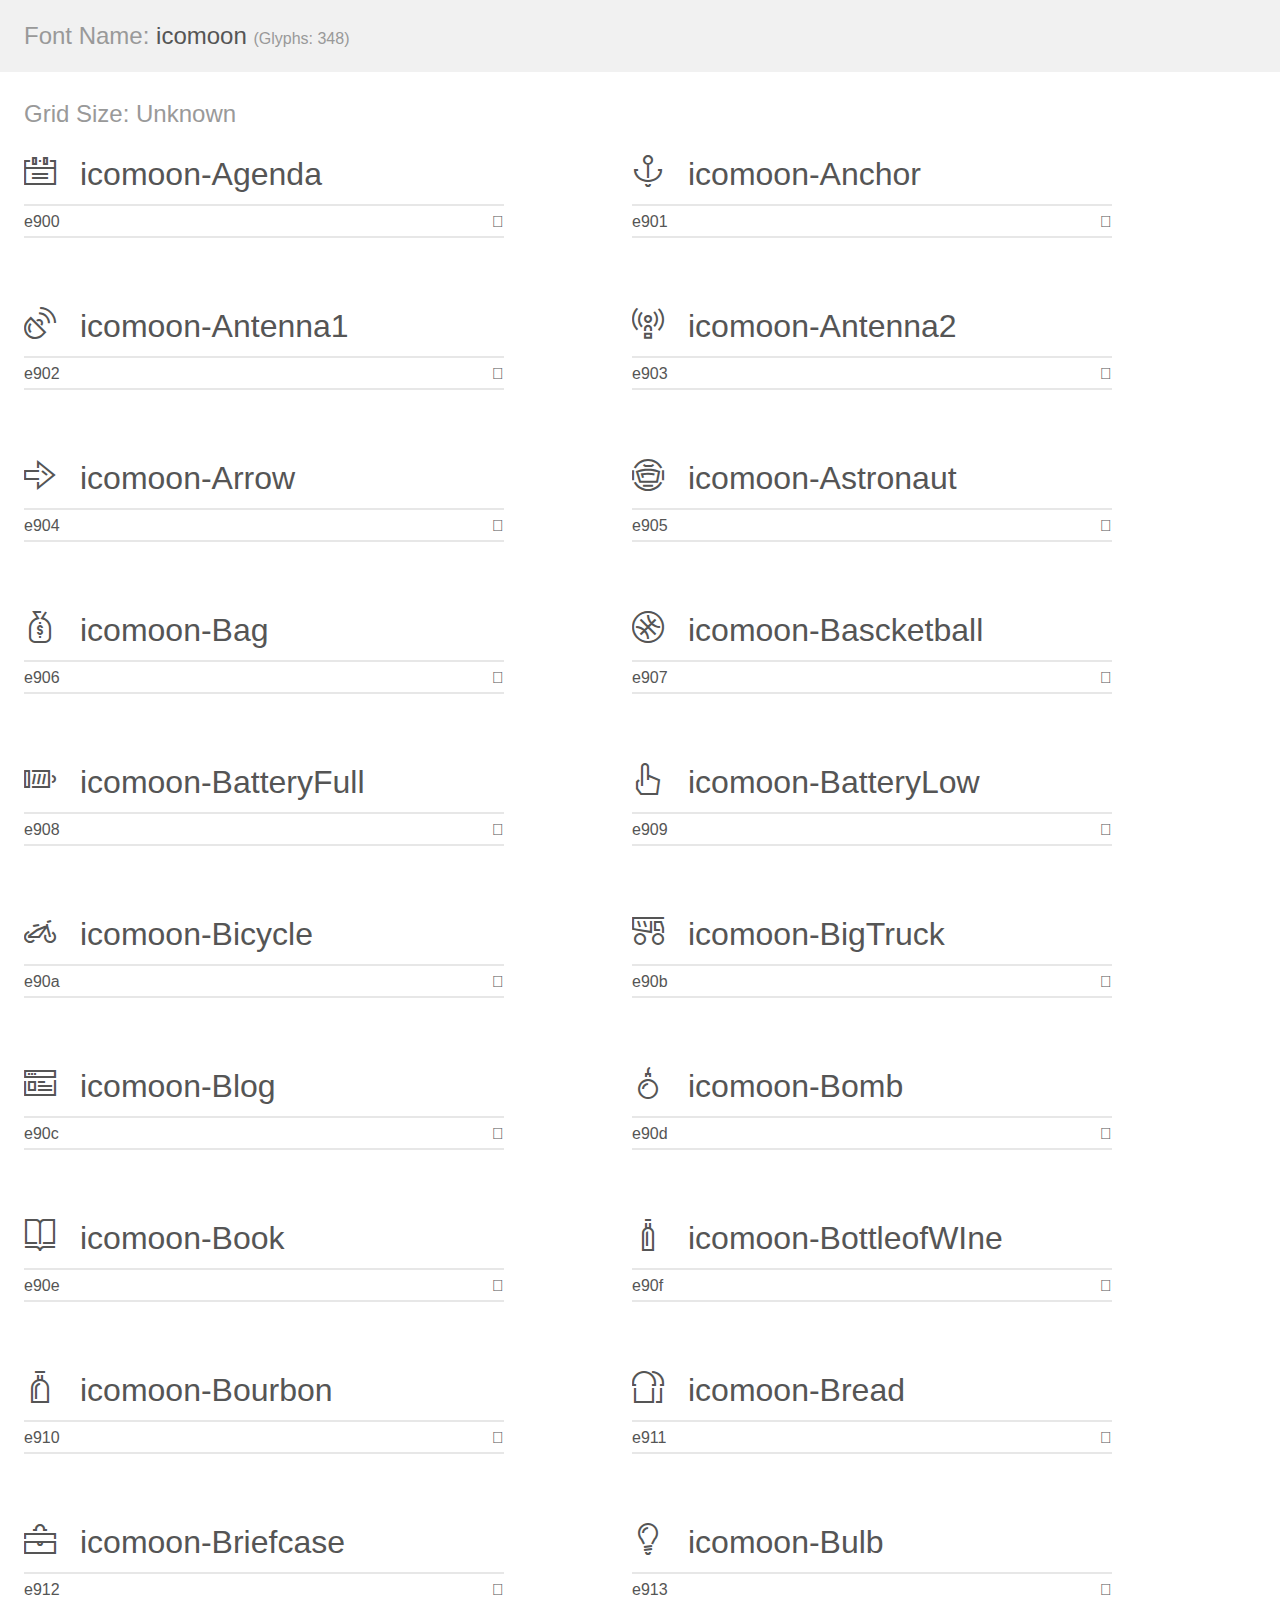
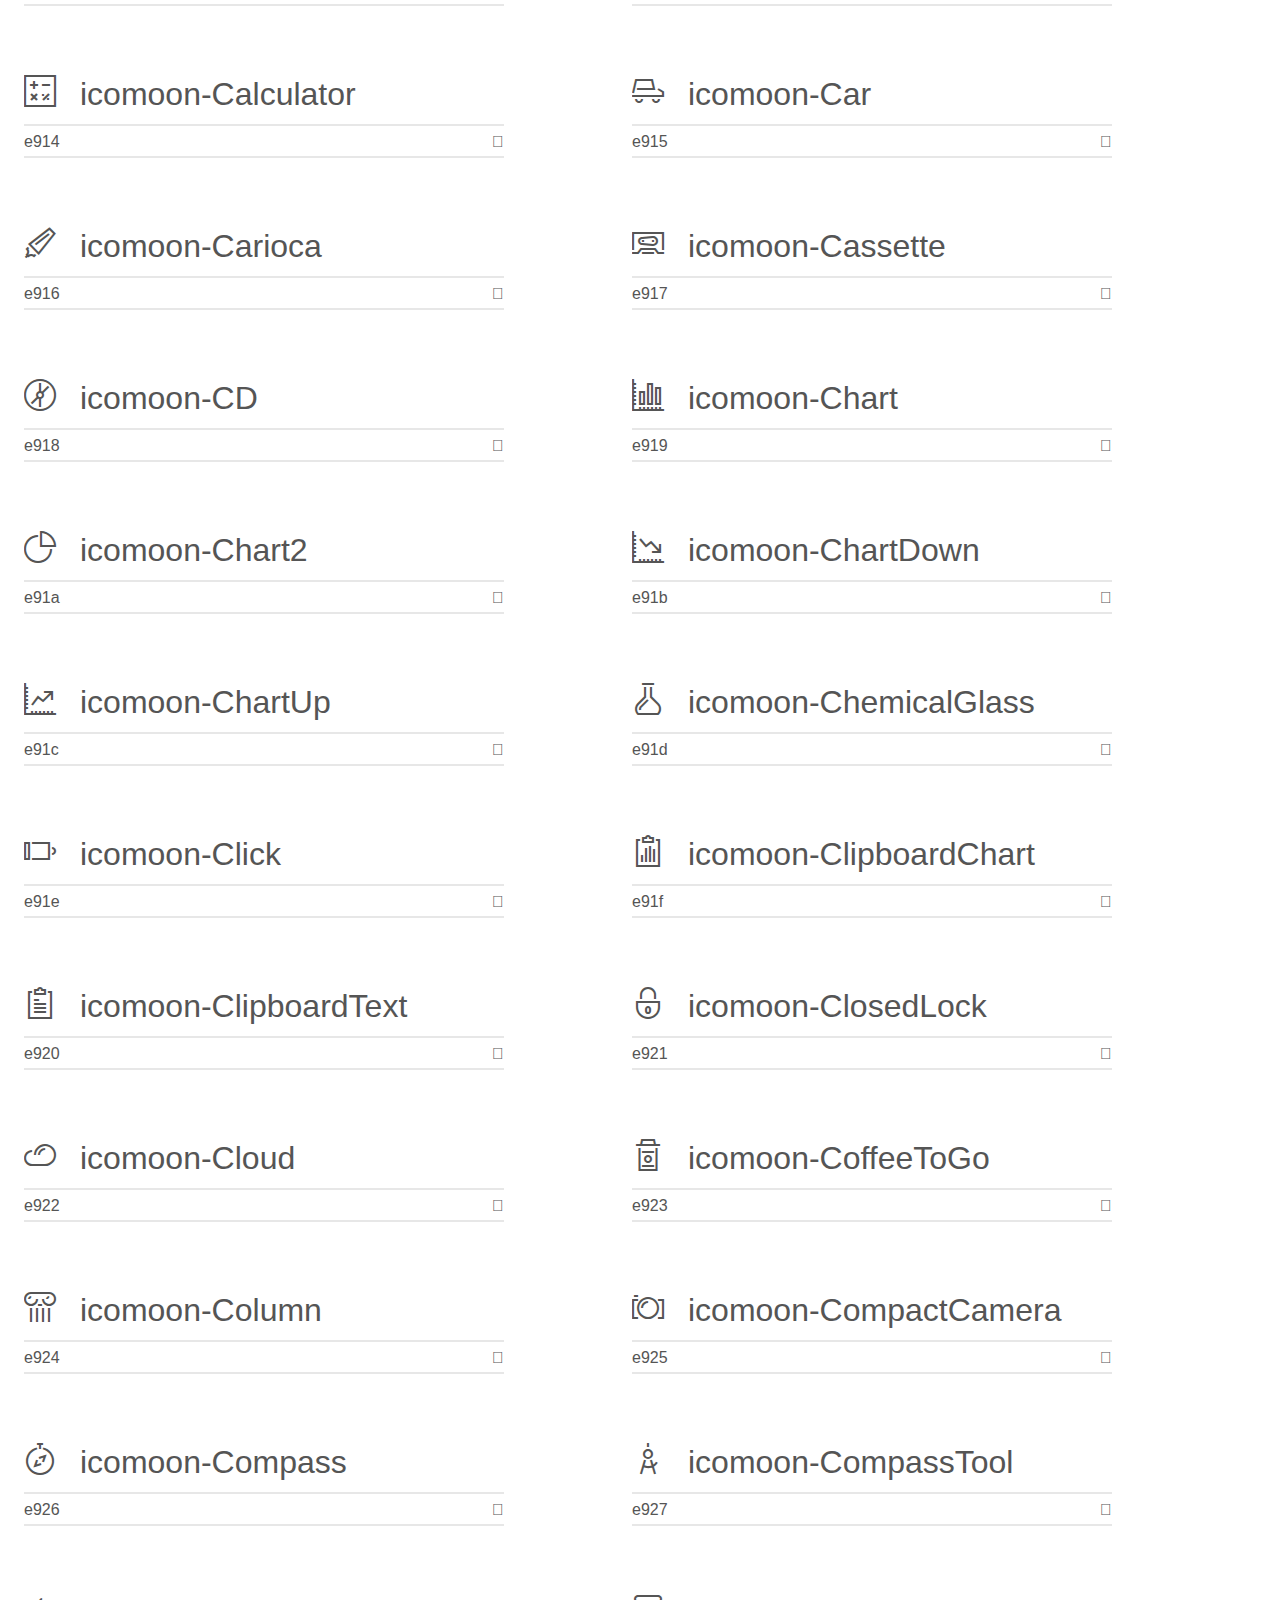
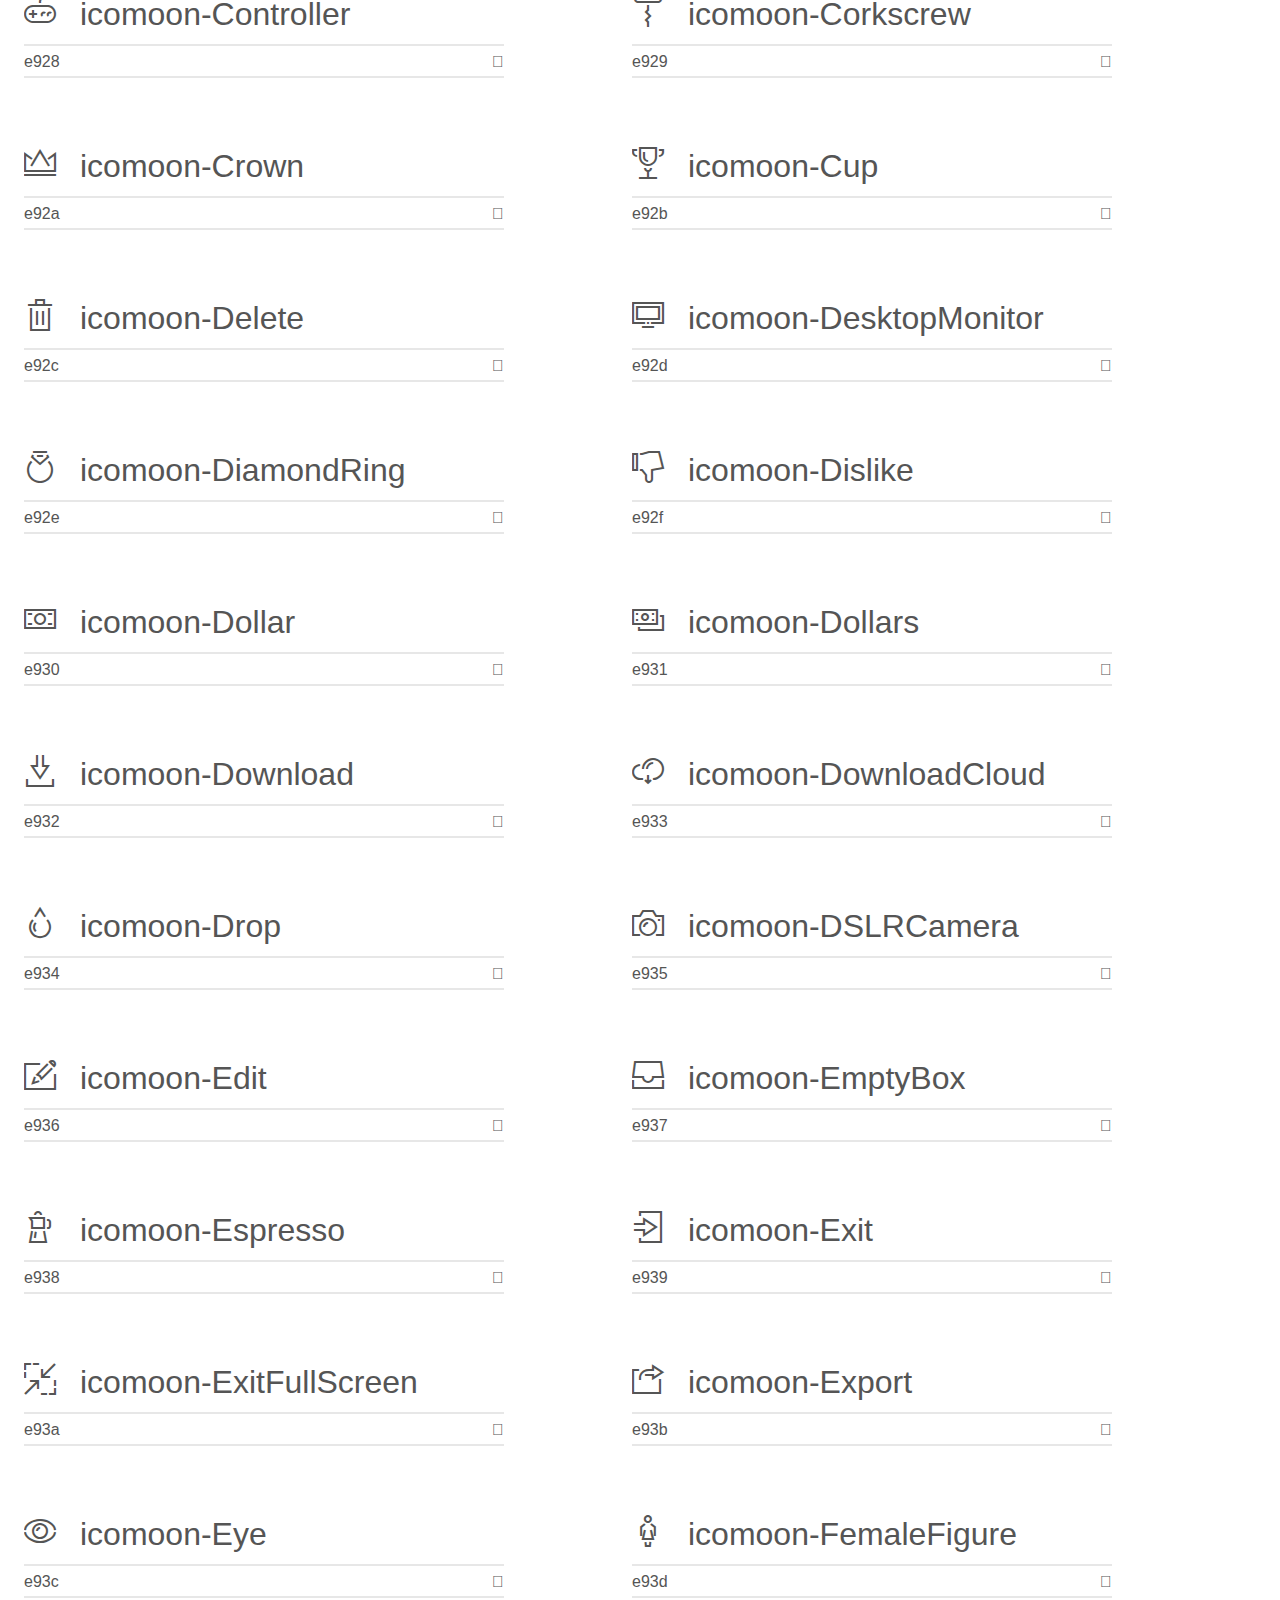
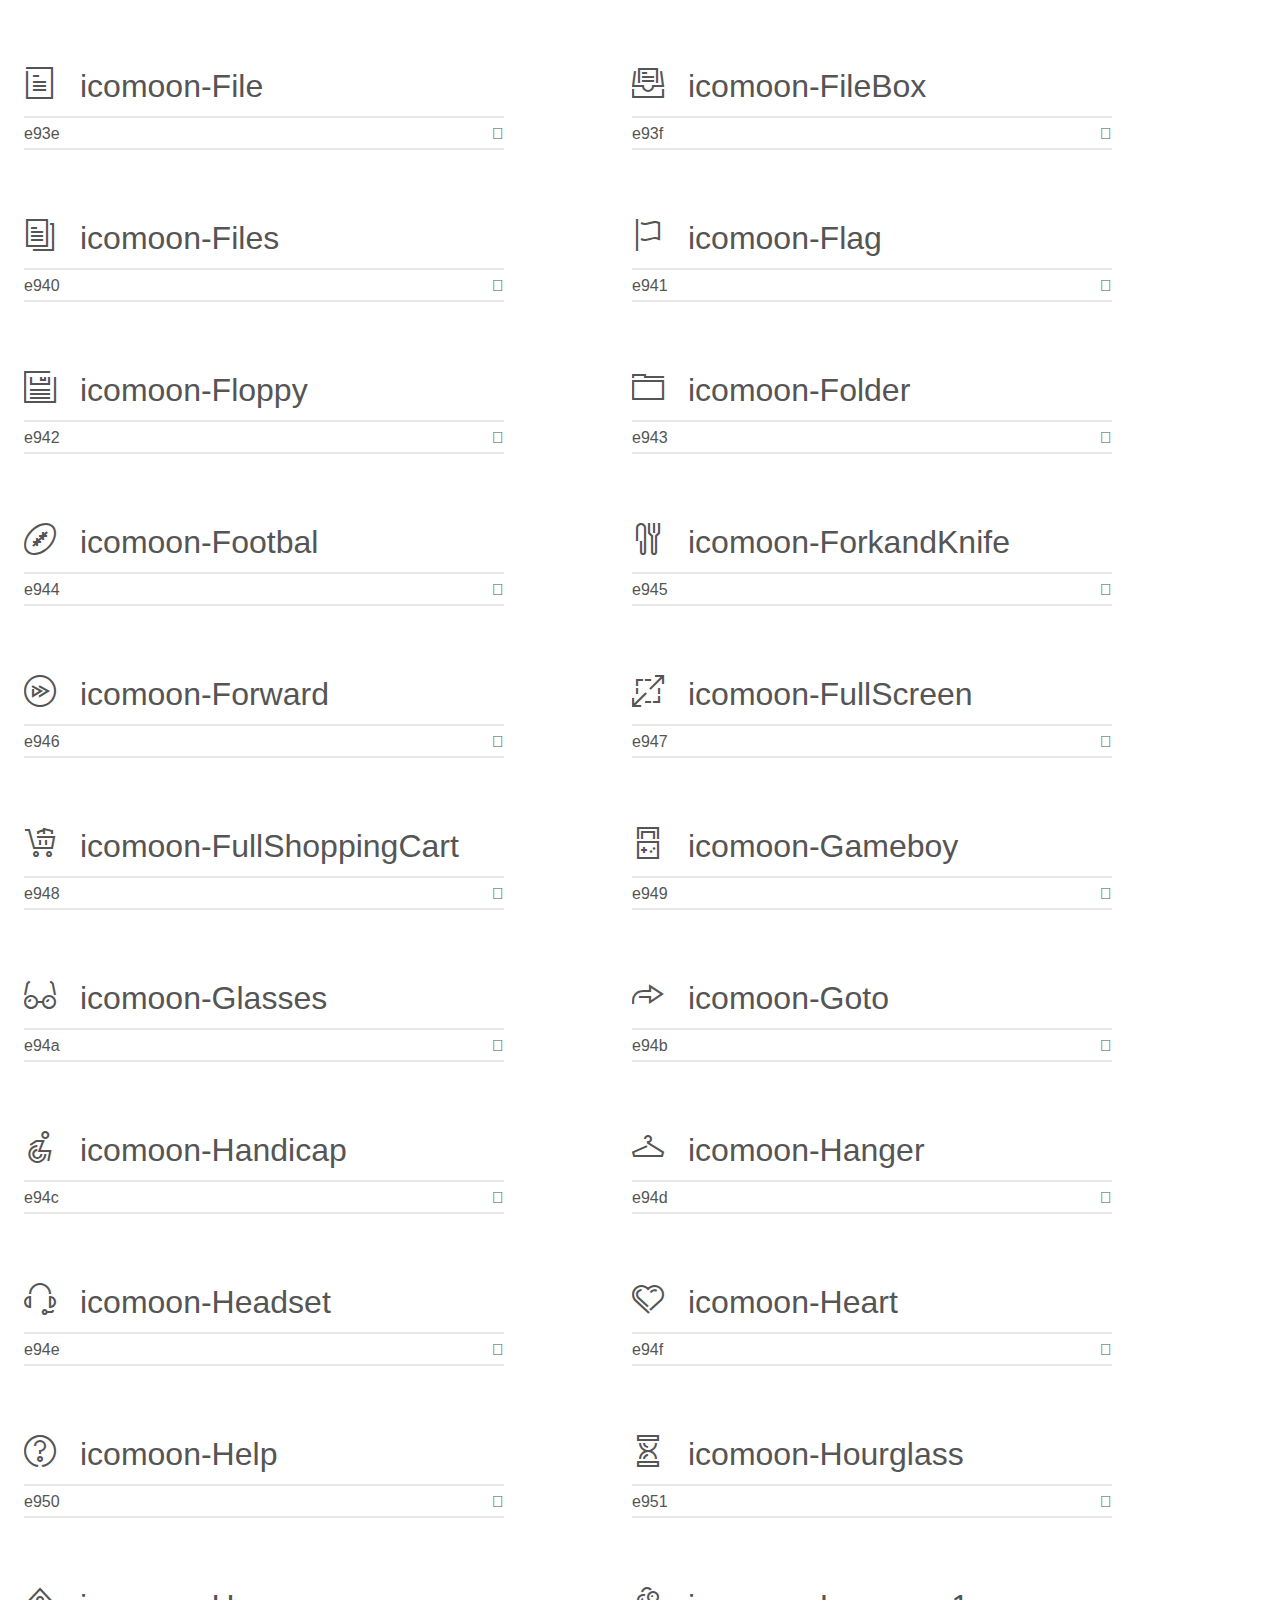
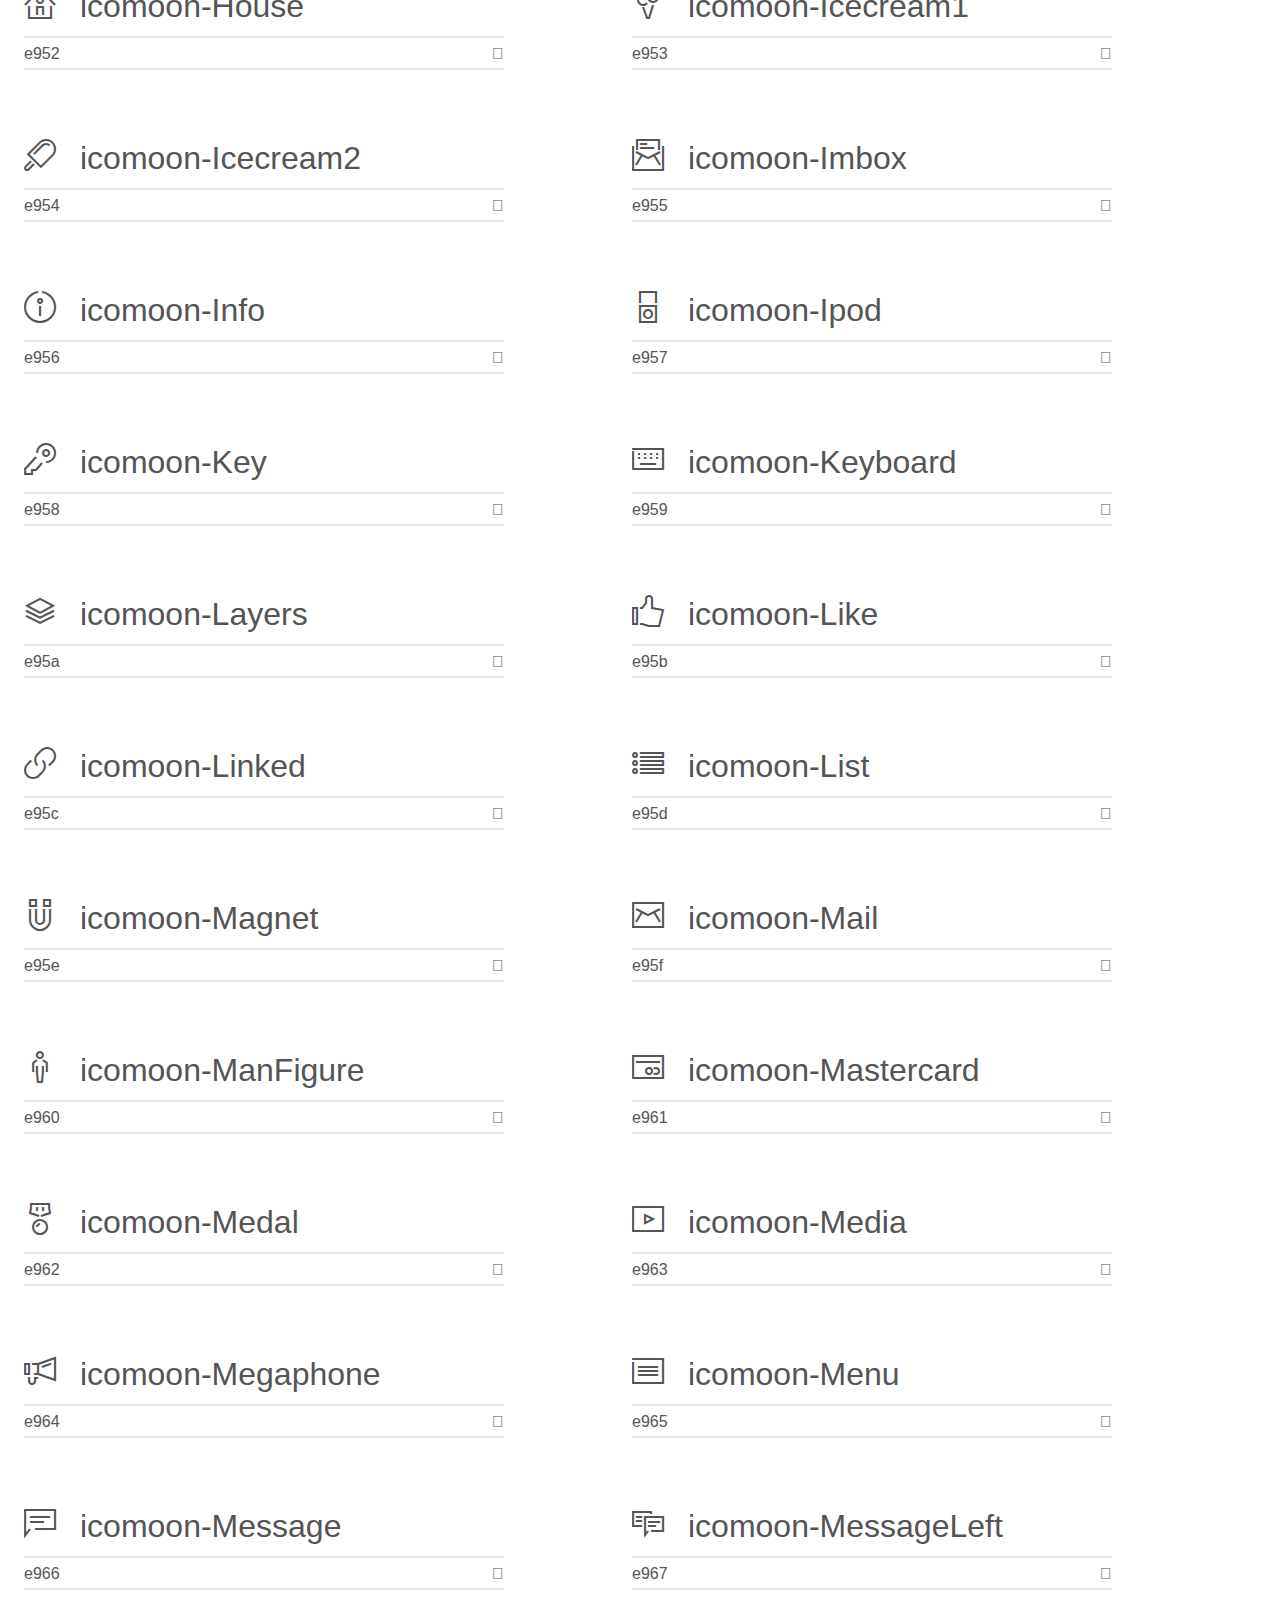
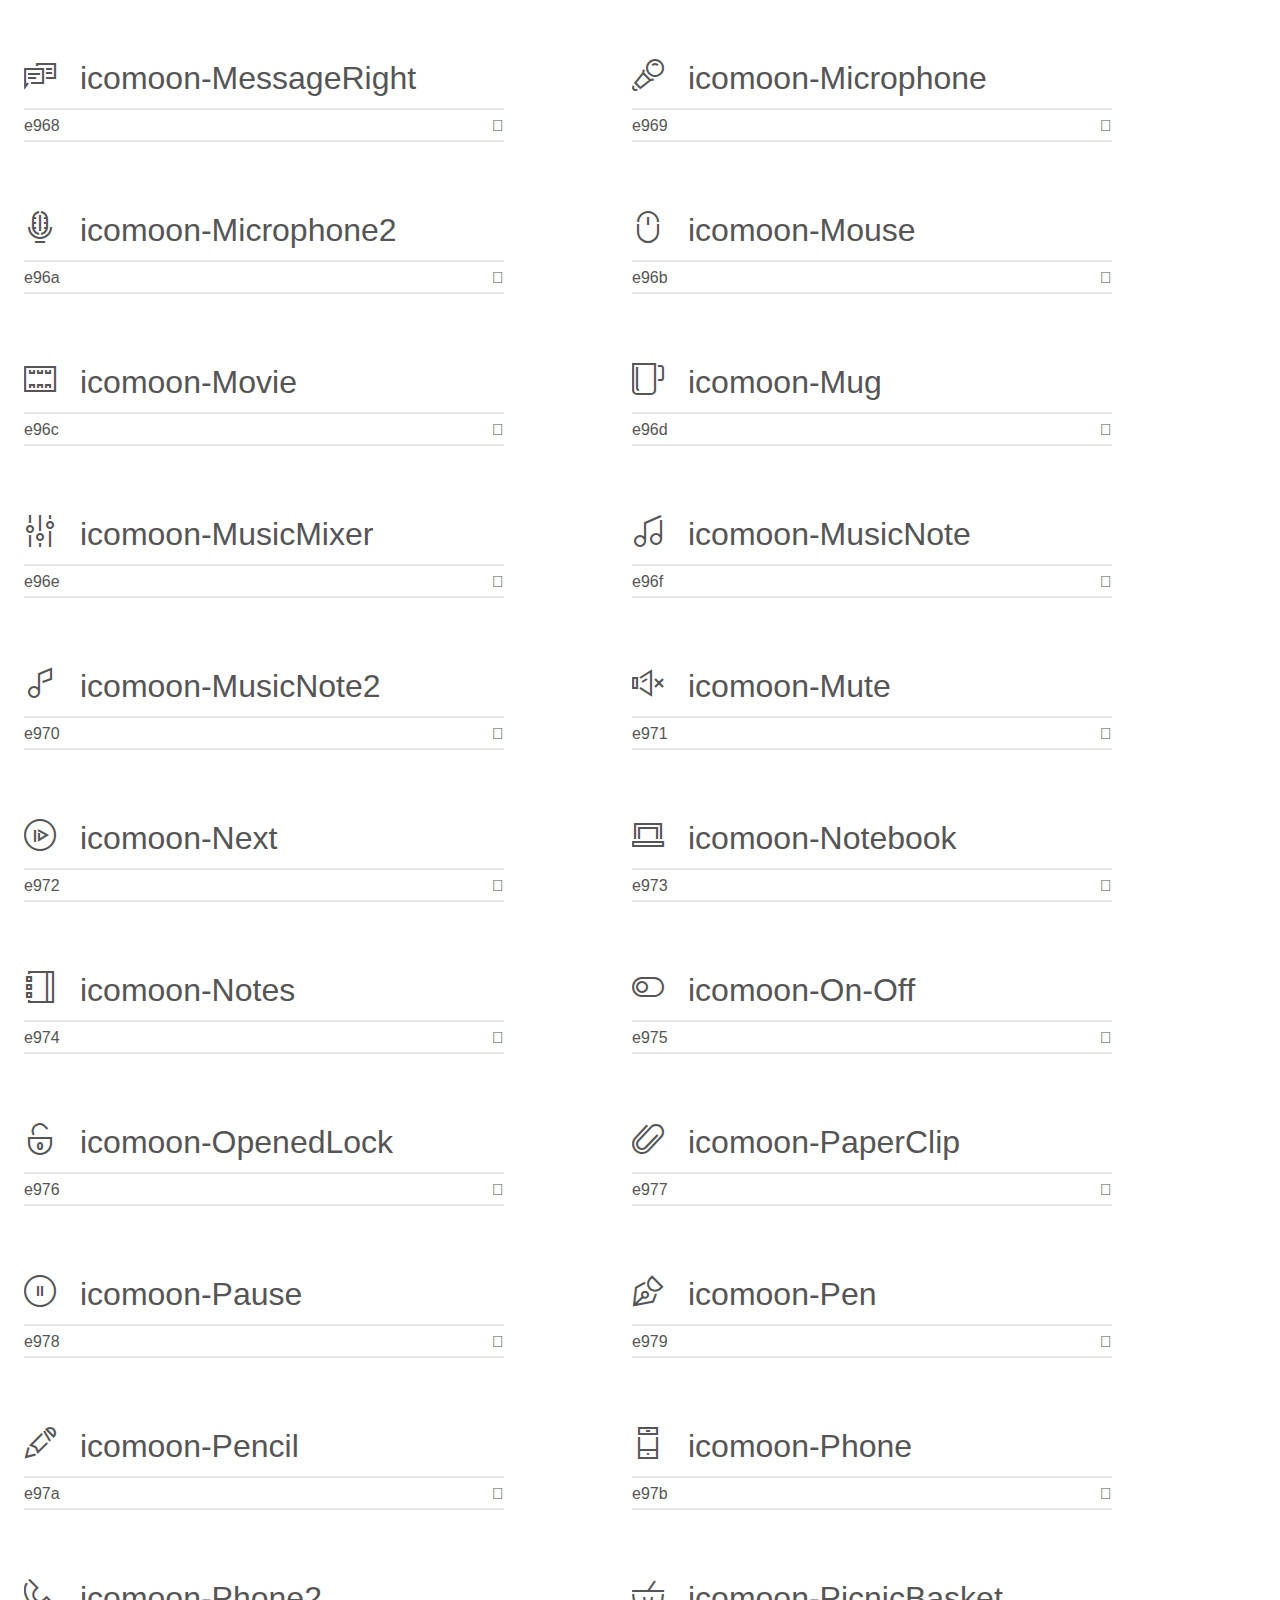
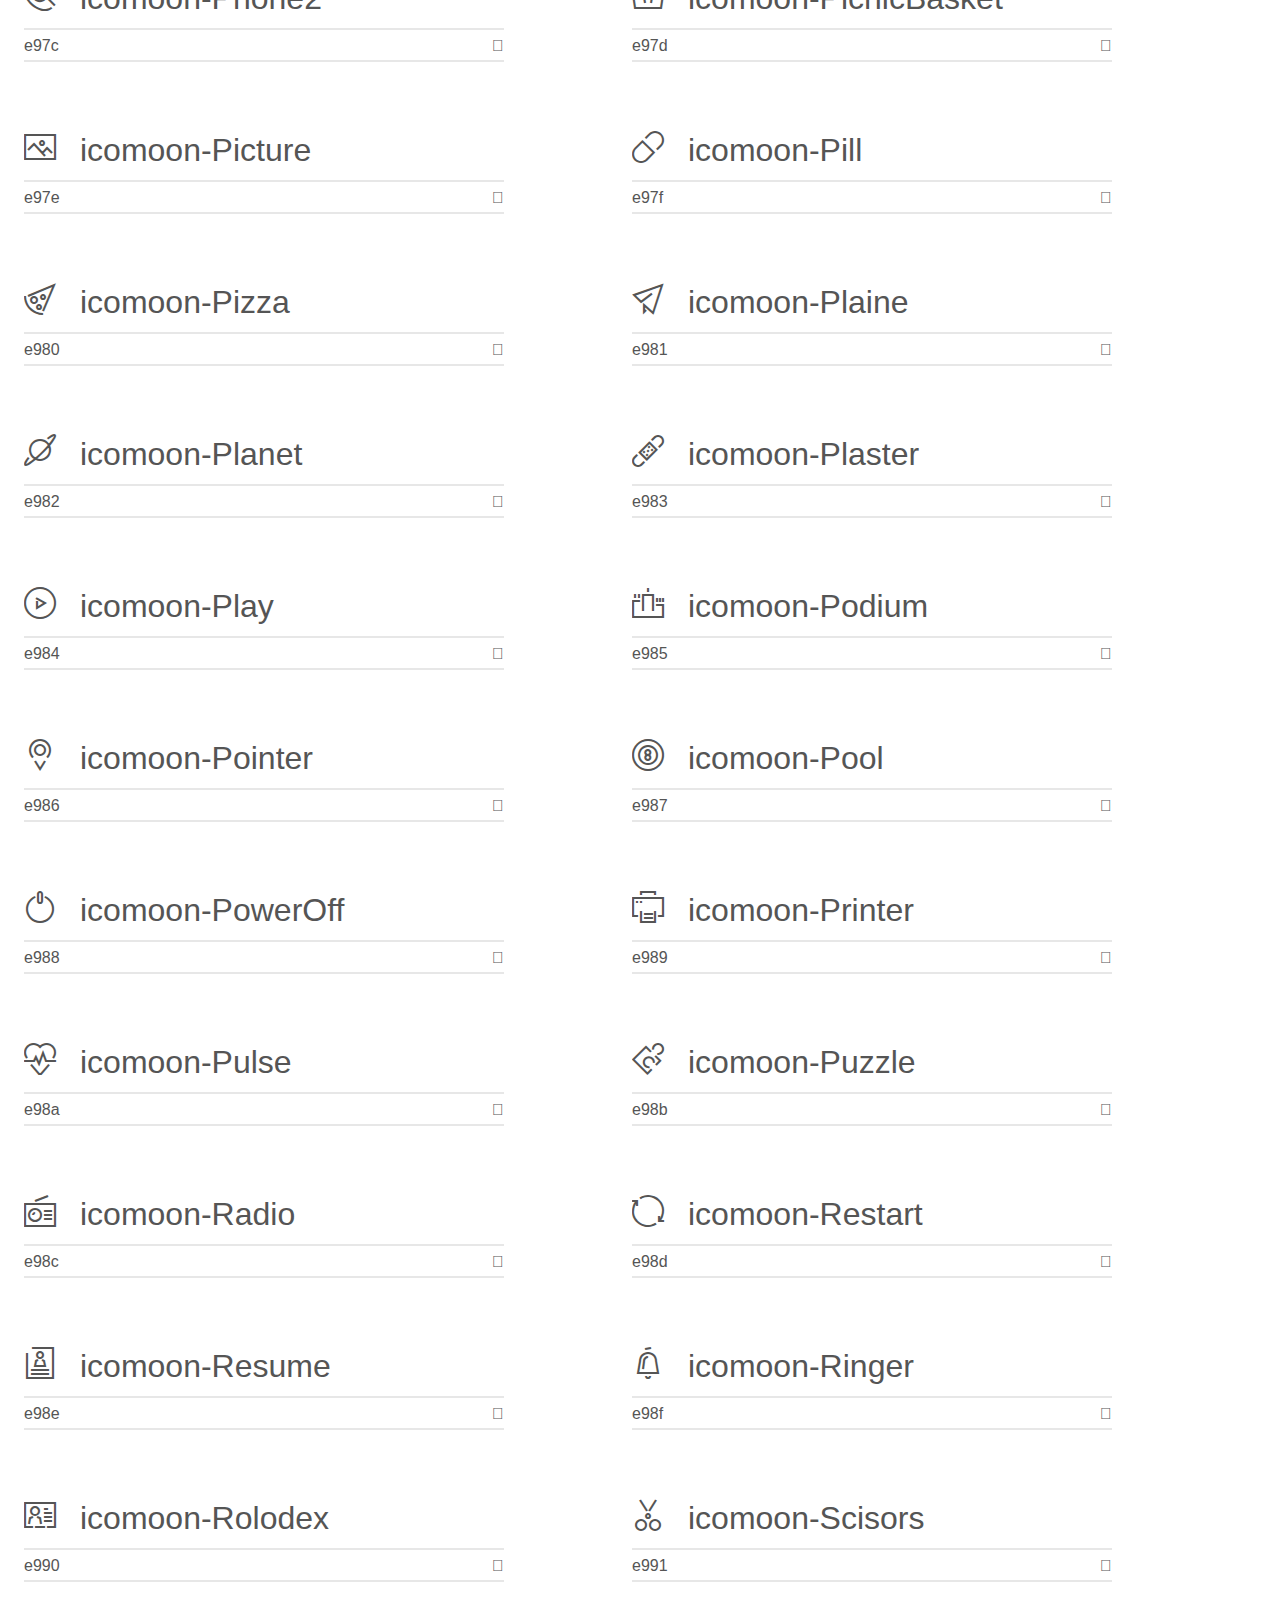
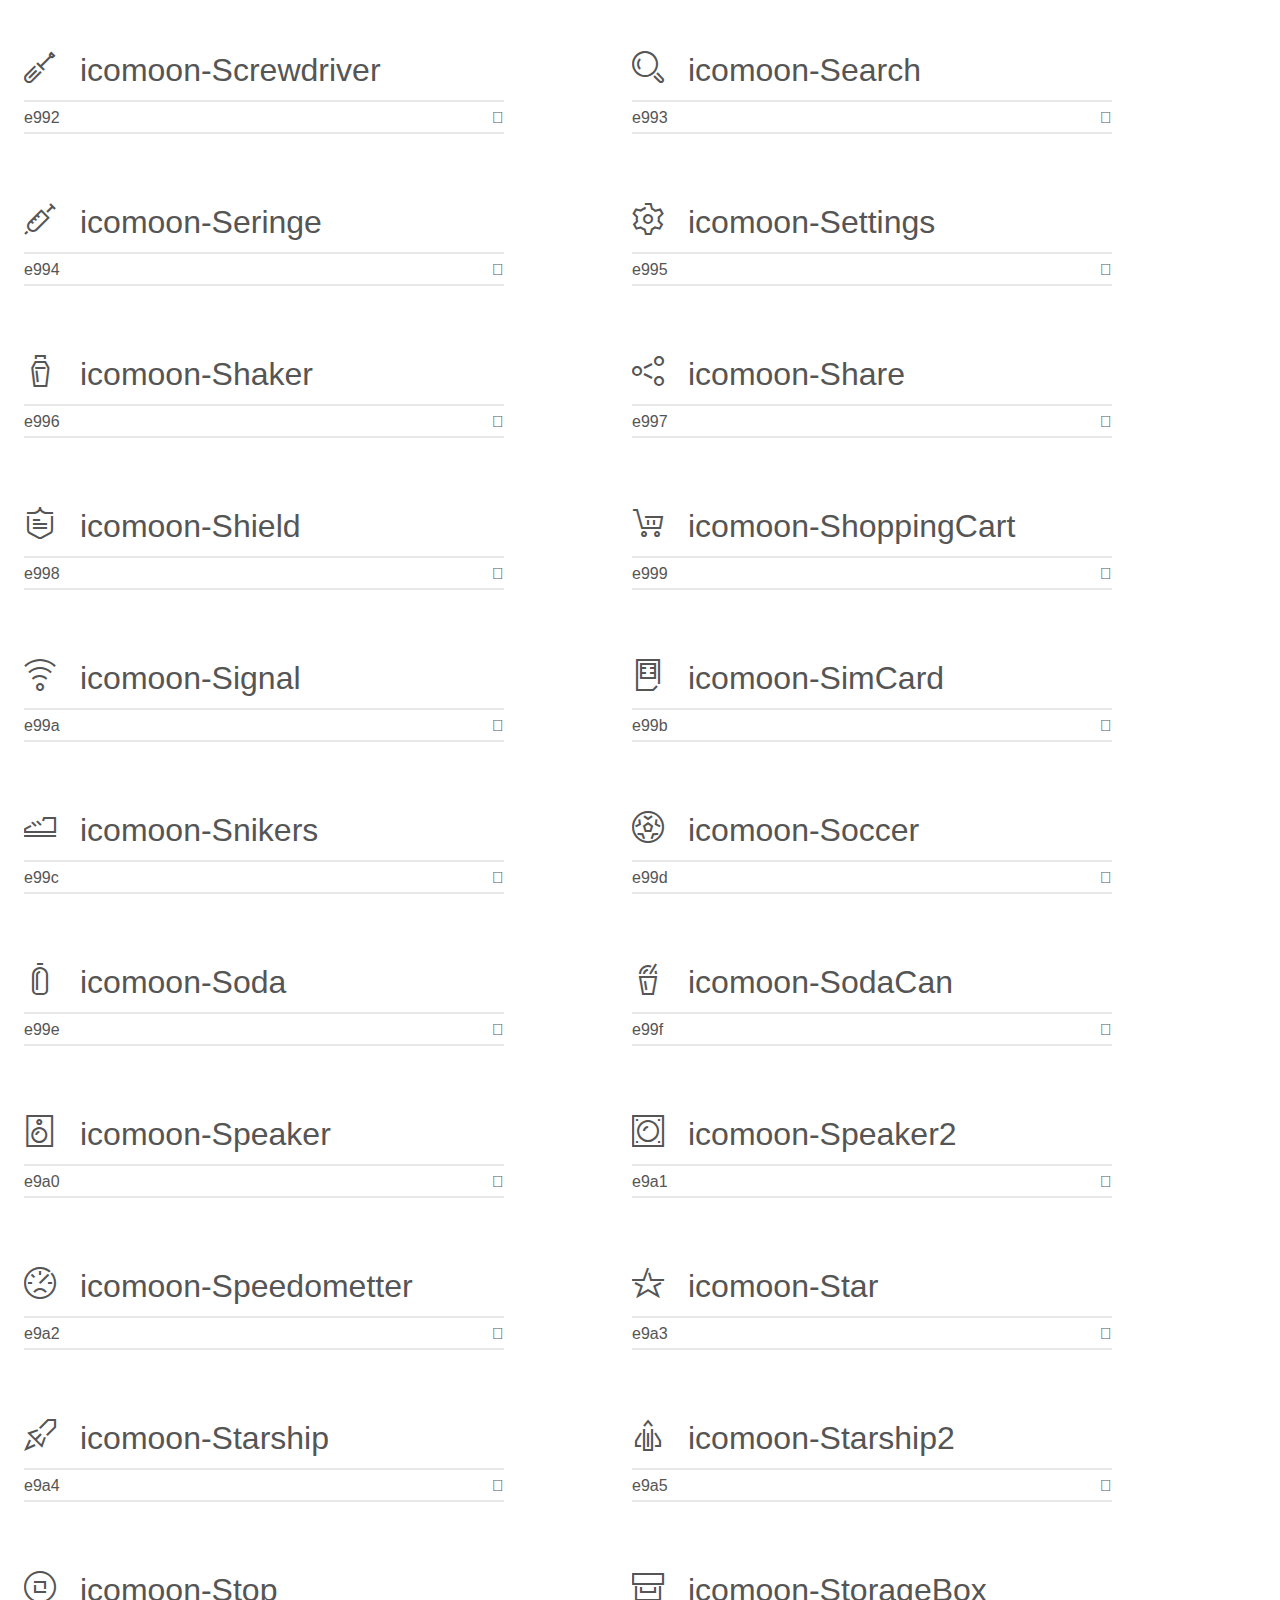
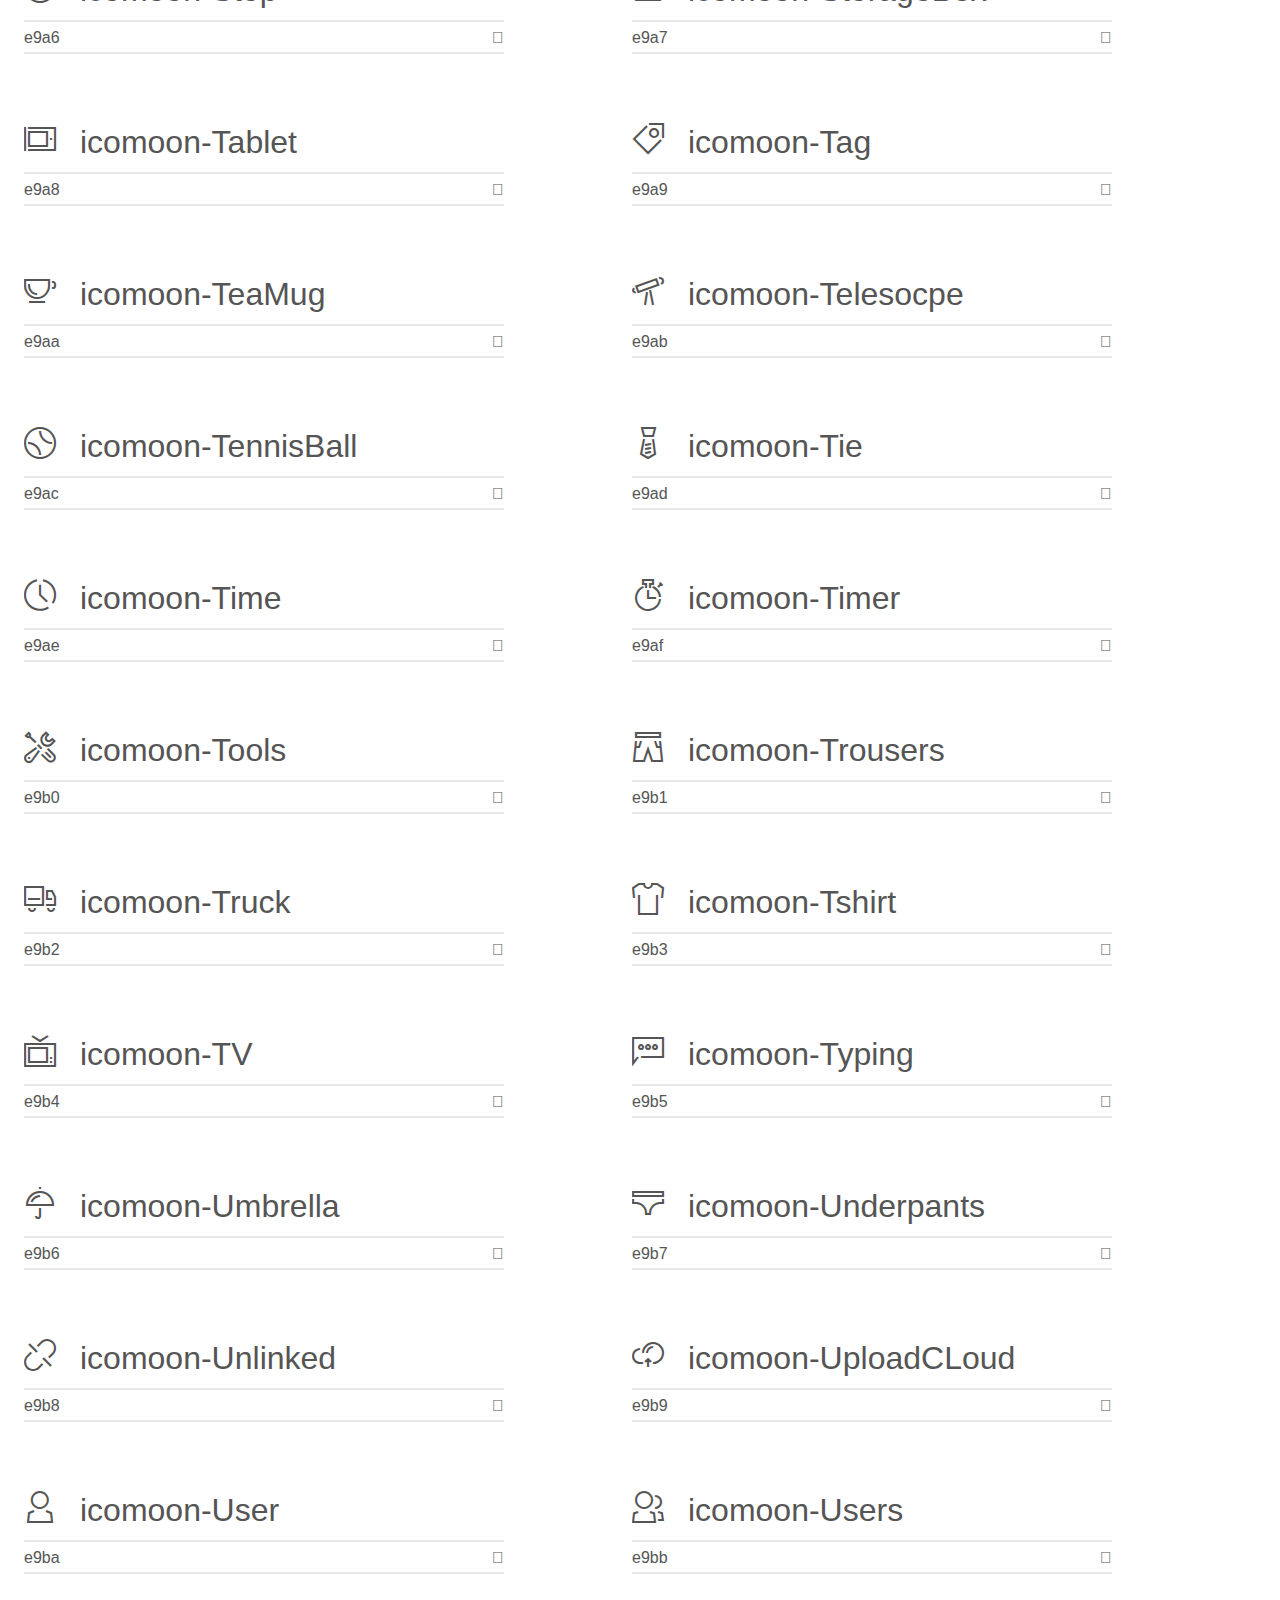
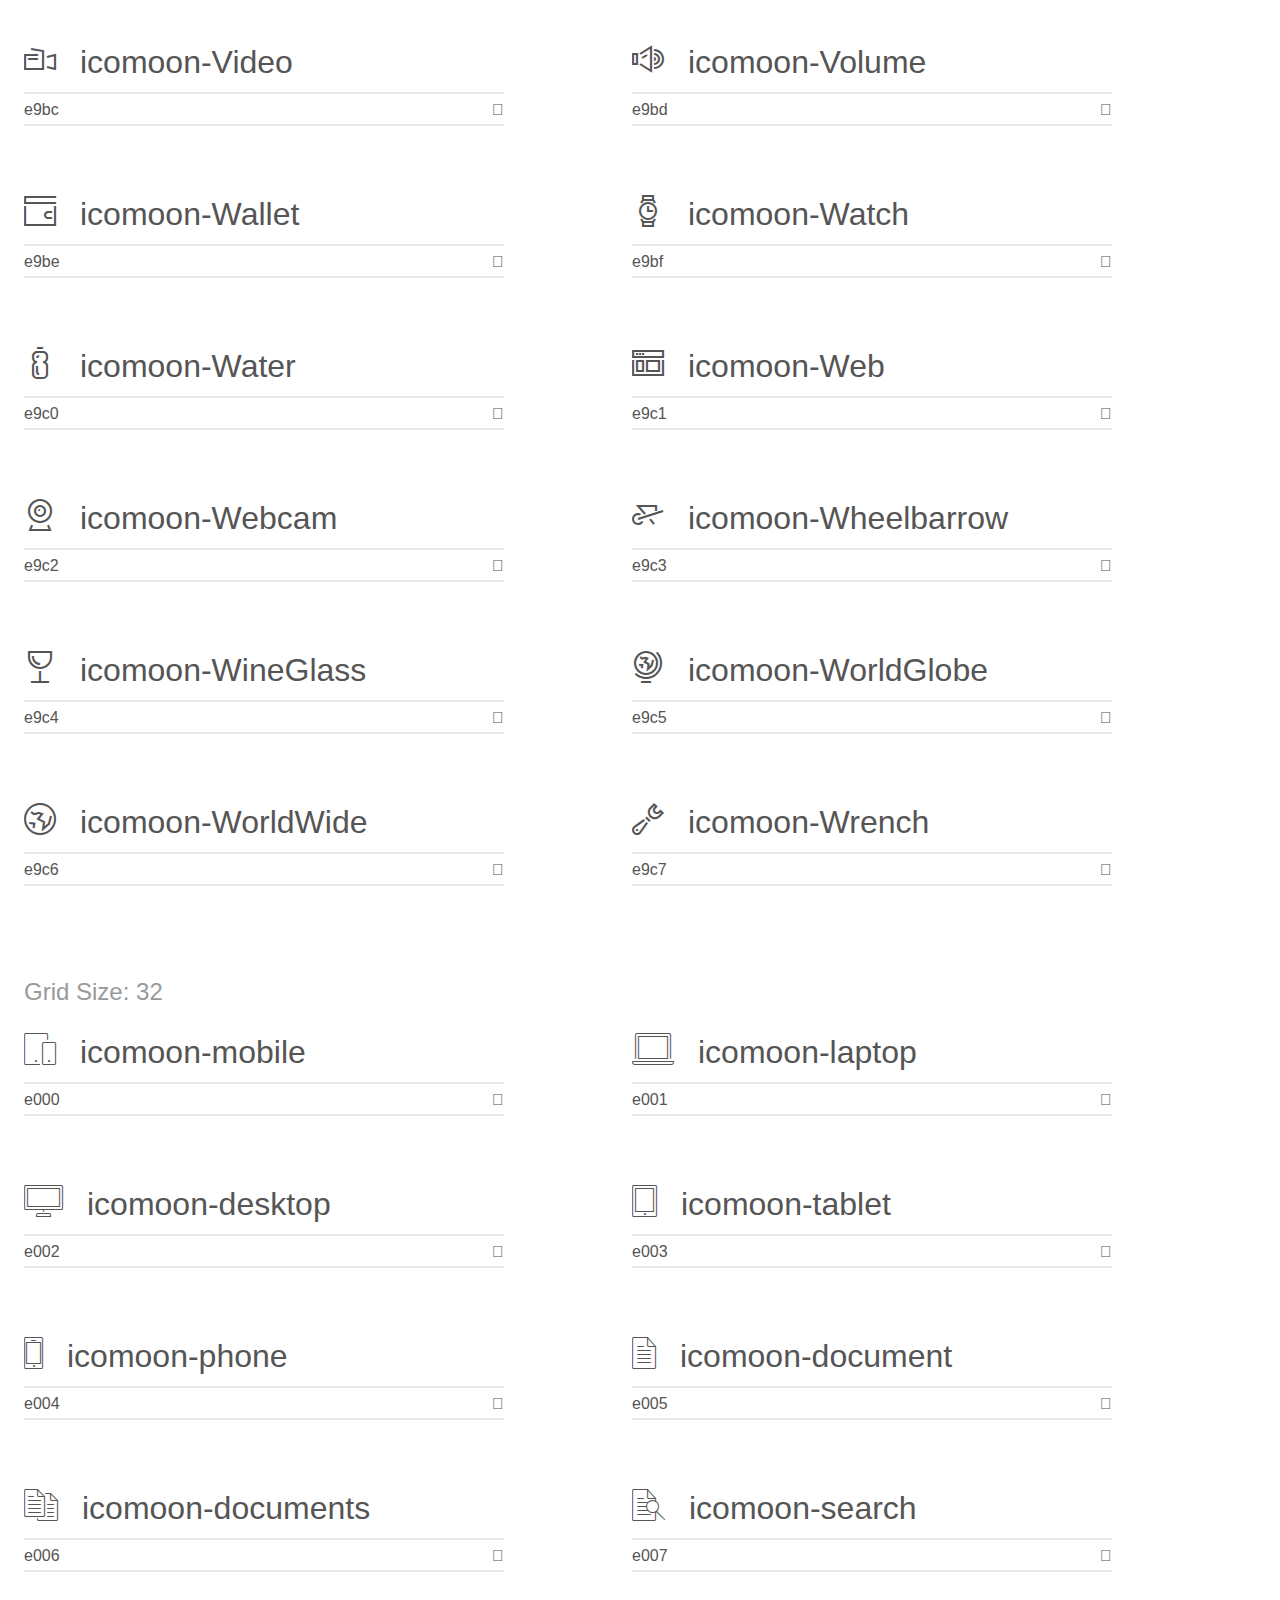
<file: fonts/icomoon/icomoon-icon-list.html>
<!doctype html>
<html>
<head>
    <meta charset="utf-8">
    <title>IcoMoon Demo</title>
    <meta name="description" content="An Icon Font Generated By IcoMoon.io">
    <meta name="viewport" content="width=device-width, initial-scale=1">
    <link rel="stylesheet" href="demo-files/demo.css">
    <link rel="stylesheet" href="icomoon.css"></head>
<body>
    <div class="bgc1 clearfix">
        <h1 class="mhmm mvm"><span class="fgc1">Font Name:</span> icomoon <small class="fgc1">(Glyphs:&nbsp;348)</small></h1>
    </div>
    <div class="clearfix mhl ptl">
        <h1 class="mvm mtn fgc1">Grid Size: Unknown</h1>
        <div class="glyph fs1">
            <div class="clearfix bshadow0 pbs">
                <span class="icomoon-Agenda">
                
                </span>
                <span class="mls"> icomoon-Agenda</span>
            </div>
            <fieldset class="fs0 size1of1 clearfix hidden-false">
                <input type="text" readonly value="e900" class="unit size1of2" />
                <input type="text" maxlength="1" readonly value="&#xe900;" class="unitRight size1of2 talign-right" />
            </fieldset>
            <div class="fs0 bshadow0 clearfix hidden-true">
                <span class="unit pvs fgc1">liga: </span>
                <input type="text" readonly value="" class="liga unitRight" />
            </div>
        </div>
        <div class="glyph fs1">
            <div class="clearfix bshadow0 pbs">
                <span class="icomoon-Anchor">
                
                </span>
                <span class="mls"> icomoon-Anchor</span>
            </div>
            <fieldset class="fs0 size1of1 clearfix hidden-false">
                <input type="text" readonly value="e901" class="unit size1of2" />
                <input type="text" maxlength="1" readonly value="&#xe901;" class="unitRight size1of2 talign-right" />
            </fieldset>
            <div class="fs0 bshadow0 clearfix hidden-true">
                <span class="unit pvs fgc1">liga: </span>
                <input type="text" readonly value="" class="liga unitRight" />
            </div>
        </div>
        <div class="glyph fs1">
            <div class="clearfix bshadow0 pbs">
                <span class="icomoon-Antenna1">
                
                </span>
                <span class="mls"> icomoon-Antenna1</span>
            </div>
            <fieldset class="fs0 size1of1 clearfix hidden-false">
                <input type="text" readonly value="e902" class="unit size1of2" />
                <input type="text" maxlength="1" readonly value="&#xe902;" class="unitRight size1of2 talign-right" />
            </fieldset>
            <div class="fs0 bshadow0 clearfix hidden-true">
                <span class="unit pvs fgc1">liga: </span>
                <input type="text" readonly value="" class="liga unitRight" />
            </div>
        </div>
        <div class="glyph fs1">
            <div class="clearfix bshadow0 pbs">
                <span class="icomoon-Antenna2">
                
                </span>
                <span class="mls"> icomoon-Antenna2</span>
            </div>
            <fieldset class="fs0 size1of1 clearfix hidden-false">
                <input type="text" readonly value="e903" class="unit size1of2" />
                <input type="text" maxlength="1" readonly value="&#xe903;" class="unitRight size1of2 talign-right" />
            </fieldset>
            <div class="fs0 bshadow0 clearfix hidden-true">
                <span class="unit pvs fgc1">liga: </span>
                <input type="text" readonly value="" class="liga unitRight" />
            </div>
        </div>
        <div class="glyph fs1">
            <div class="clearfix bshadow0 pbs">
                <span class="icomoon-Arrow">
                
                </span>
                <span class="mls"> icomoon-Arrow</span>
            </div>
            <fieldset class="fs0 size1of1 clearfix hidden-false">
                <input type="text" readonly value="e904" class="unit size1of2" />
                <input type="text" maxlength="1" readonly value="&#xe904;" class="unitRight size1of2 talign-right" />
            </fieldset>
            <div class="fs0 bshadow0 clearfix hidden-true">
                <span class="unit pvs fgc1">liga: </span>
                <input type="text" readonly value="" class="liga unitRight" />
            </div>
        </div>
        <div class="glyph fs1">
            <div class="clearfix bshadow0 pbs">
                <span class="icomoon-Astronaut">
                
                </span>
                <span class="mls"> icomoon-Astronaut</span>
            </div>
            <fieldset class="fs0 size1of1 clearfix hidden-false">
                <input type="text" readonly value="e905" class="unit size1of2" />
                <input type="text" maxlength="1" readonly value="&#xe905;" class="unitRight size1of2 talign-right" />
            </fieldset>
            <div class="fs0 bshadow0 clearfix hidden-true">
                <span class="unit pvs fgc1">liga: </span>
                <input type="text" readonly value="" class="liga unitRight" />
            </div>
        </div>
        <div class="glyph fs1">
            <div class="clearfix bshadow0 pbs">
                <span class="icomoon-Bag">
                
                </span>
                <span class="mls"> icomoon-Bag</span>
            </div>
            <fieldset class="fs0 size1of1 clearfix hidden-false">
                <input type="text" readonly value="e906" class="unit size1of2" />
                <input type="text" maxlength="1" readonly value="&#xe906;" class="unitRight size1of2 talign-right" />
            </fieldset>
            <div class="fs0 bshadow0 clearfix hidden-true">
                <span class="unit pvs fgc1">liga: </span>
                <input type="text" readonly value="" class="liga unitRight" />
            </div>
        </div>
        <div class="glyph fs1">
            <div class="clearfix bshadow0 pbs">
                <span class="icomoon-Bascketball">
                
                </span>
                <span class="mls"> icomoon-Bascketball</span>
            </div>
            <fieldset class="fs0 size1of1 clearfix hidden-false">
                <input type="text" readonly value="e907" class="unit size1of2" />
                <input type="text" maxlength="1" readonly value="&#xe907;" class="unitRight size1of2 talign-right" />
            </fieldset>
            <div class="fs0 bshadow0 clearfix hidden-true">
                <span class="unit pvs fgc1">liga: </span>
                <input type="text" readonly value="" class="liga unitRight" />
            </div>
        </div>
        <div class="glyph fs1">
            <div class="clearfix bshadow0 pbs">
                <span class="icomoon-BatteryFull">
                
                </span>
                <span class="mls"> icomoon-BatteryFull</span>
            </div>
            <fieldset class="fs0 size1of1 clearfix hidden-false">
                <input type="text" readonly value="e908" class="unit size1of2" />
                <input type="text" maxlength="1" readonly value="&#xe908;" class="unitRight size1of2 talign-right" />
            </fieldset>
            <div class="fs0 bshadow0 clearfix hidden-true">
                <span class="unit pvs fgc1">liga: </span>
                <input type="text" readonly value="" class="liga unitRight" />
            </div>
        </div>
        <div class="glyph fs1">
            <div class="clearfix bshadow0 pbs">
                <span class="icomoon-BatteryLow">
                
                </span>
                <span class="mls"> icomoon-BatteryLow</span>
            </div>
            <fieldset class="fs0 size1of1 clearfix hidden-false">
                <input type="text" readonly value="e909" class="unit size1of2" />
                <input type="text" maxlength="1" readonly value="&#xe909;" class="unitRight size1of2 talign-right" />
            </fieldset>
            <div class="fs0 bshadow0 clearfix hidden-true">
                <span class="unit pvs fgc1">liga: </span>
                <input type="text" readonly value="" class="liga unitRight" />
            </div>
        </div>
        <div class="glyph fs1">
            <div class="clearfix bshadow0 pbs">
                <span class="icomoon-Bicycle">
                
                </span>
                <span class="mls"> icomoon-Bicycle</span>
            </div>
            <fieldset class="fs0 size1of1 clearfix hidden-false">
                <input type="text" readonly value="e90a" class="unit size1of2" />
                <input type="text" maxlength="1" readonly value="&#xe90a;" class="unitRight size1of2 talign-right" />
            </fieldset>
            <div class="fs0 bshadow0 clearfix hidden-true">
                <span class="unit pvs fgc1">liga: </span>
                <input type="text" readonly value="" class="liga unitRight" />
            </div>
        </div>
        <div class="glyph fs1">
            <div class="clearfix bshadow0 pbs">
                <span class="icomoon-BigTruck">
                
                </span>
                <span class="mls"> icomoon-BigTruck</span>
            </div>
            <fieldset class="fs0 size1of1 clearfix hidden-false">
                <input type="text" readonly value="e90b" class="unit size1of2" />
                <input type="text" maxlength="1" readonly value="&#xe90b;" class="unitRight size1of2 talign-right" />
            </fieldset>
            <div class="fs0 bshadow0 clearfix hidden-true">
                <span class="unit pvs fgc1">liga: </span>
                <input type="text" readonly value="" class="liga unitRight" />
            </div>
        </div>
        <div class="glyph fs1">
            <div class="clearfix bshadow0 pbs">
                <span class="icomoon-Blog">
                
                </span>
                <span class="mls"> icomoon-Blog</span>
            </div>
            <fieldset class="fs0 size1of1 clearfix hidden-false">
                <input type="text" readonly value="e90c" class="unit size1of2" />
                <input type="text" maxlength="1" readonly value="&#xe90c;" class="unitRight size1of2 talign-right" />
            </fieldset>
            <div class="fs0 bshadow0 clearfix hidden-true">
                <span class="unit pvs fgc1">liga: </span>
                <input type="text" readonly value="" class="liga unitRight" />
            </div>
        </div>
        <div class="glyph fs1">
            <div class="clearfix bshadow0 pbs">
                <span class="icomoon-Bomb">
                
                </span>
                <span class="mls"> icomoon-Bomb</span>
            </div>
            <fieldset class="fs0 size1of1 clearfix hidden-false">
                <input type="text" readonly value="e90d" class="unit size1of2" />
                <input type="text" maxlength="1" readonly value="&#xe90d;" class="unitRight size1of2 talign-right" />
            </fieldset>
            <div class="fs0 bshadow0 clearfix hidden-true">
                <span class="unit pvs fgc1">liga: </span>
                <input type="text" readonly value="" class="liga unitRight" />
            </div>
        </div>
        <div class="glyph fs1">
            <div class="clearfix bshadow0 pbs">
                <span class="icomoon-Book">
                
                </span>
                <span class="mls"> icomoon-Book</span>
            </div>
            <fieldset class="fs0 size1of1 clearfix hidden-false">
                <input type="text" readonly value="e90e" class="unit size1of2" />
                <input type="text" maxlength="1" readonly value="&#xe90e;" class="unitRight size1of2 talign-right" />
            </fieldset>
            <div class="fs0 bshadow0 clearfix hidden-true">
                <span class="unit pvs fgc1">liga: </span>
                <input type="text" readonly value="" class="liga unitRight" />
            </div>
        </div>
        <div class="glyph fs1">
            <div class="clearfix bshadow0 pbs">
                <span class="icomoon-BottleofWIne">
                
                </span>
                <span class="mls"> icomoon-BottleofWIne</span>
            </div>
            <fieldset class="fs0 size1of1 clearfix hidden-false">
                <input type="text" readonly value="e90f" class="unit size1of2" />
                <input type="text" maxlength="1" readonly value="&#xe90f;" class="unitRight size1of2 talign-right" />
            </fieldset>
            <div class="fs0 bshadow0 clearfix hidden-true">
                <span class="unit pvs fgc1">liga: </span>
                <input type="text" readonly value="" class="liga unitRight" />
            </div>
        </div>
        <div class="glyph fs1">
            <div class="clearfix bshadow0 pbs">
                <span class="icomoon-Bourbon">
                
                </span>
                <span class="mls"> icomoon-Bourbon</span>
            </div>
            <fieldset class="fs0 size1of1 clearfix hidden-false">
                <input type="text" readonly value="e910" class="unit size1of2" />
                <input type="text" maxlength="1" readonly value="&#xe910;" class="unitRight size1of2 talign-right" />
            </fieldset>
            <div class="fs0 bshadow0 clearfix hidden-true">
                <span class="unit pvs fgc1">liga: </span>
                <input type="text" readonly value="" class="liga unitRight" />
            </div>
        </div>
        <div class="glyph fs1">
            <div class="clearfix bshadow0 pbs">
                <span class="icomoon-Bread">
                
                </span>
                <span class="mls"> icomoon-Bread</span>
            </div>
            <fieldset class="fs0 size1of1 clearfix hidden-false">
                <input type="text" readonly value="e911" class="unit size1of2" />
                <input type="text" maxlength="1" readonly value="&#xe911;" class="unitRight size1of2 talign-right" />
            </fieldset>
            <div class="fs0 bshadow0 clearfix hidden-true">
                <span class="unit pvs fgc1">liga: </span>
                <input type="text" readonly value="" class="liga unitRight" />
            </div>
        </div>
        <div class="glyph fs1">
            <div class="clearfix bshadow0 pbs">
                <span class="icomoon-Briefcase">
                
                </span>
                <span class="mls"> icomoon-Briefcase</span>
            </div>
            <fieldset class="fs0 size1of1 clearfix hidden-false">
                <input type="text" readonly value="e912" class="unit size1of2" />
                <input type="text" maxlength="1" readonly value="&#xe912;" class="unitRight size1of2 talign-right" />
            </fieldset>
            <div class="fs0 bshadow0 clearfix hidden-true">
                <span class="unit pvs fgc1">liga: </span>
                <input type="text" readonly value="" class="liga unitRight" />
            </div>
        </div>
        <div class="glyph fs1">
            <div class="clearfix bshadow0 pbs">
                <span class="icomoon-Bulb">
                
                </span>
                <span class="mls"> icomoon-Bulb</span>
            </div>
            <fieldset class="fs0 size1of1 clearfix hidden-false">
                <input type="text" readonly value="e913" class="unit size1of2" />
                <input type="text" maxlength="1" readonly value="&#xe913;" class="unitRight size1of2 talign-right" />
            </fieldset>
            <div class="fs0 bshadow0 clearfix hidden-true">
                <span class="unit pvs fgc1">liga: </span>
                <input type="text" readonly value="" class="liga unitRight" />
            </div>
        </div>
        <div class="glyph fs1">
            <div class="clearfix bshadow0 pbs">
                <span class="icomoon-Calculator">
                
                </span>
                <span class="mls"> icomoon-Calculator</span>
            </div>
            <fieldset class="fs0 size1of1 clearfix hidden-false">
                <input type="text" readonly value="e914" class="unit size1of2" />
                <input type="text" maxlength="1" readonly value="&#xe914;" class="unitRight size1of2 talign-right" />
            </fieldset>
            <div class="fs0 bshadow0 clearfix hidden-true">
                <span class="unit pvs fgc1">liga: </span>
                <input type="text" readonly value="" class="liga unitRight" />
            </div>
        </div>
        <div class="glyph fs1">
            <div class="clearfix bshadow0 pbs">
                <span class="icomoon-Car">
                
                </span>
                <span class="mls"> icomoon-Car</span>
            </div>
            <fieldset class="fs0 size1of1 clearfix hidden-false">
                <input type="text" readonly value="e915" class="unit size1of2" />
                <input type="text" maxlength="1" readonly value="&#xe915;" class="unitRight size1of2 talign-right" />
            </fieldset>
            <div class="fs0 bshadow0 clearfix hidden-true">
                <span class="unit pvs fgc1">liga: </span>
                <input type="text" readonly value="" class="liga unitRight" />
            </div>
        </div>
        <div class="glyph fs1">
            <div class="clearfix bshadow0 pbs">
                <span class="icomoon-Carioca">
                
                </span>
                <span class="mls"> icomoon-Carioca</span>
            </div>
            <fieldset class="fs0 size1of1 clearfix hidden-false">
                <input type="text" readonly value="e916" class="unit size1of2" />
                <input type="text" maxlength="1" readonly value="&#xe916;" class="unitRight size1of2 talign-right" />
            </fieldset>
            <div class="fs0 bshadow0 clearfix hidden-true">
                <span class="unit pvs fgc1">liga: </span>
                <input type="text" readonly value="" class="liga unitRight" />
            </div>
        </div>
        <div class="glyph fs1">
            <div class="clearfix bshadow0 pbs">
                <span class="icomoon-Cassette">
                
                </span>
                <span class="mls"> icomoon-Cassette</span>
            </div>
            <fieldset class="fs0 size1of1 clearfix hidden-false">
                <input type="text" readonly value="e917" class="unit size1of2" />
                <input type="text" maxlength="1" readonly value="&#xe917;" class="unitRight size1of2 talign-right" />
            </fieldset>
            <div class="fs0 bshadow0 clearfix hidden-true">
                <span class="unit pvs fgc1">liga: </span>
                <input type="text" readonly value="" class="liga unitRight" />
            </div>
        </div>
        <div class="glyph fs1">
            <div class="clearfix bshadow0 pbs">
                <span class="icomoon-CD">
                
                </span>
                <span class="mls"> icomoon-CD</span>
            </div>
            <fieldset class="fs0 size1of1 clearfix hidden-false">
                <input type="text" readonly value="e918" class="unit size1of2" />
                <input type="text" maxlength="1" readonly value="&#xe918;" class="unitRight size1of2 talign-right" />
            </fieldset>
            <div class="fs0 bshadow0 clearfix hidden-true">
                <span class="unit pvs fgc1">liga: </span>
                <input type="text" readonly value="" class="liga unitRight" />
            </div>
        </div>
        <div class="glyph fs1">
            <div class="clearfix bshadow0 pbs">
                <span class="icomoon-Chart">
                
                </span>
                <span class="mls"> icomoon-Chart</span>
            </div>
            <fieldset class="fs0 size1of1 clearfix hidden-false">
                <input type="text" readonly value="e919" class="unit size1of2" />
                <input type="text" maxlength="1" readonly value="&#xe919;" class="unitRight size1of2 talign-right" />
            </fieldset>
            <div class="fs0 bshadow0 clearfix hidden-true">
                <span class="unit pvs fgc1">liga: </span>
                <input type="text" readonly value="" class="liga unitRight" />
            </div>
        </div>
        <div class="glyph fs1">
            <div class="clearfix bshadow0 pbs">
                <span class="icomoon-Chart2">
                
                </span>
                <span class="mls"> icomoon-Chart2</span>
            </div>
            <fieldset class="fs0 size1of1 clearfix hidden-false">
                <input type="text" readonly value="e91a" class="unit size1of2" />
                <input type="text" maxlength="1" readonly value="&#xe91a;" class="unitRight size1of2 talign-right" />
            </fieldset>
            <div class="fs0 bshadow0 clearfix hidden-true">
                <span class="unit pvs fgc1">liga: </span>
                <input type="text" readonly value="" class="liga unitRight" />
            </div>
        </div>
        <div class="glyph fs1">
            <div class="clearfix bshadow0 pbs">
                <span class="icomoon-ChartDown">
                
                </span>
                <span class="mls"> icomoon-ChartDown</span>
            </div>
            <fieldset class="fs0 size1of1 clearfix hidden-false">
                <input type="text" readonly value="e91b" class="unit size1of2" />
                <input type="text" maxlength="1" readonly value="&#xe91b;" class="unitRight size1of2 talign-right" />
            </fieldset>
            <div class="fs0 bshadow0 clearfix hidden-true">
                <span class="unit pvs fgc1">liga: </span>
                <input type="text" readonly value="" class="liga unitRight" />
            </div>
        </div>
        <div class="glyph fs1">
            <div class="clearfix bshadow0 pbs">
                <span class="icomoon-ChartUp">
                
                </span>
                <span class="mls"> icomoon-ChartUp</span>
            </div>
            <fieldset class="fs0 size1of1 clearfix hidden-false">
                <input type="text" readonly value="e91c" class="unit size1of2" />
                <input type="text" maxlength="1" readonly value="&#xe91c;" class="unitRight size1of2 talign-right" />
            </fieldset>
            <div class="fs0 bshadow0 clearfix hidden-true">
                <span class="unit pvs fgc1">liga: </span>
                <input type="text" readonly value="" class="liga unitRight" />
            </div>
        </div>
        <div class="glyph fs1">
            <div class="clearfix bshadow0 pbs">
                <span class="icomoon-ChemicalGlass">
                
                </span>
                <span class="mls"> icomoon-ChemicalGlass</span>
            </div>
            <fieldset class="fs0 size1of1 clearfix hidden-false">
                <input type="text" readonly value="e91d" class="unit size1of2" />
                <input type="text" maxlength="1" readonly value="&#xe91d;" class="unitRight size1of2 talign-right" />
            </fieldset>
            <div class="fs0 bshadow0 clearfix hidden-true">
                <span class="unit pvs fgc1">liga: </span>
                <input type="text" readonly value="" class="liga unitRight" />
            </div>
        </div>
        <div class="glyph fs1">
            <div class="clearfix bshadow0 pbs">
                <span class="icomoon-Click">
                
                </span>
                <span class="mls"> icomoon-Click</span>
            </div>
            <fieldset class="fs0 size1of1 clearfix hidden-false">
                <input type="text" readonly value="e91e" class="unit size1of2" />
                <input type="text" maxlength="1" readonly value="&#xe91e;" class="unitRight size1of2 talign-right" />
            </fieldset>
            <div class="fs0 bshadow0 clearfix hidden-true">
                <span class="unit pvs fgc1">liga: </span>
                <input type="text" readonly value="" class="liga unitRight" />
            </div>
        </div>
        <div class="glyph fs1">
            <div class="clearfix bshadow0 pbs">
                <span class="icomoon-ClipboardChart">
                
                </span>
                <span class="mls"> icomoon-ClipboardChart</span>
            </div>
            <fieldset class="fs0 size1of1 clearfix hidden-false">
                <input type="text" readonly value="e91f" class="unit size1of2" />
                <input type="text" maxlength="1" readonly value="&#xe91f;" class="unitRight size1of2 talign-right" />
            </fieldset>
            <div class="fs0 bshadow0 clearfix hidden-true">
                <span class="unit pvs fgc1">liga: </span>
                <input type="text" readonly value="" class="liga unitRight" />
            </div>
        </div>
        <div class="glyph fs1">
            <div class="clearfix bshadow0 pbs">
                <span class="icomoon-ClipboardText">
                
                </span>
                <span class="mls"> icomoon-ClipboardText</span>
            </div>
            <fieldset class="fs0 size1of1 clearfix hidden-false">
                <input type="text" readonly value="e920" class="unit size1of2" />
                <input type="text" maxlength="1" readonly value="&#xe920;" class="unitRight size1of2 talign-right" />
            </fieldset>
            <div class="fs0 bshadow0 clearfix hidden-true">
                <span class="unit pvs fgc1">liga: </span>
                <input type="text" readonly value="" class="liga unitRight" />
            </div>
        </div>
        <div class="glyph fs1">
            <div class="clearfix bshadow0 pbs">
                <span class="icomoon-ClosedLock">
                
                </span>
                <span class="mls"> icomoon-ClosedLock</span>
            </div>
            <fieldset class="fs0 size1of1 clearfix hidden-false">
                <input type="text" readonly value="e921" class="unit size1of2" />
                <input type="text" maxlength="1" readonly value="&#xe921;" class="unitRight size1of2 talign-right" />
            </fieldset>
            <div class="fs0 bshadow0 clearfix hidden-true">
                <span class="unit pvs fgc1">liga: </span>
                <input type="text" readonly value="" class="liga unitRight" />
            </div>
        </div>
        <div class="glyph fs1">
            <div class="clearfix bshadow0 pbs">
                <span class="icomoon-Cloud">
                
                </span>
                <span class="mls"> icomoon-Cloud</span>
            </div>
            <fieldset class="fs0 size1of1 clearfix hidden-false">
                <input type="text" readonly value="e922" class="unit size1of2" />
                <input type="text" maxlength="1" readonly value="&#xe922;" class="unitRight size1of2 talign-right" />
            </fieldset>
            <div class="fs0 bshadow0 clearfix hidden-true">
                <span class="unit pvs fgc1">liga: </span>
                <input type="text" readonly value="" class="liga unitRight" />
            </div>
        </div>
        <div class="glyph fs1">
            <div class="clearfix bshadow0 pbs">
                <span class="icomoon-CoffeeToGo">
                
                </span>
                <span class="mls"> icomoon-CoffeeToGo</span>
            </div>
            <fieldset class="fs0 size1of1 clearfix hidden-false">
                <input type="text" readonly value="e923" class="unit size1of2" />
                <input type="text" maxlength="1" readonly value="&#xe923;" class="unitRight size1of2 talign-right" />
            </fieldset>
            <div class="fs0 bshadow0 clearfix hidden-true">
                <span class="unit pvs fgc1">liga: </span>
                <input type="text" readonly value="" class="liga unitRight" />
            </div>
        </div>
        <div class="glyph fs1">
            <div class="clearfix bshadow0 pbs">
                <span class="icomoon-Column">
                
                </span>
                <span class="mls"> icomoon-Column</span>
            </div>
            <fieldset class="fs0 size1of1 clearfix hidden-false">
                <input type="text" readonly value="e924" class="unit size1of2" />
                <input type="text" maxlength="1" readonly value="&#xe924;" class="unitRight size1of2 talign-right" />
            </fieldset>
            <div class="fs0 bshadow0 clearfix hidden-true">
                <span class="unit pvs fgc1">liga: </span>
                <input type="text" readonly value="" class="liga unitRight" />
            </div>
        </div>
        <div class="glyph fs1">
            <div class="clearfix bshadow0 pbs">
                <span class="icomoon-CompactCamera">
                
                </span>
                <span class="mls"> icomoon-CompactCamera</span>
            </div>
            <fieldset class="fs0 size1of1 clearfix hidden-false">
                <input type="text" readonly value="e925" class="unit size1of2" />
                <input type="text" maxlength="1" readonly value="&#xe925;" class="unitRight size1of2 talign-right" />
            </fieldset>
            <div class="fs0 bshadow0 clearfix hidden-true">
                <span class="unit pvs fgc1">liga: </span>
                <input type="text" readonly value="" class="liga unitRight" />
            </div>
        </div>
        <div class="glyph fs1">
            <div class="clearfix bshadow0 pbs">
                <span class="icomoon-Compass">
                
                </span>
                <span class="mls"> icomoon-Compass</span>
            </div>
            <fieldset class="fs0 size1of1 clearfix hidden-false">
                <input type="text" readonly value="e926" class="unit size1of2" />
                <input type="text" maxlength="1" readonly value="&#xe926;" class="unitRight size1of2 talign-right" />
            </fieldset>
            <div class="fs0 bshadow0 clearfix hidden-true">
                <span class="unit pvs fgc1">liga: </span>
                <input type="text" readonly value="" class="liga unitRight" />
            </div>
        </div>
        <div class="glyph fs1">
            <div class="clearfix bshadow0 pbs">
                <span class="icomoon-CompassTool">
                
                </span>
                <span class="mls"> icomoon-CompassTool</span>
            </div>
            <fieldset class="fs0 size1of1 clearfix hidden-false">
                <input type="text" readonly value="e927" class="unit size1of2" />
                <input type="text" maxlength="1" readonly value="&#xe927;" class="unitRight size1of2 talign-right" />
            </fieldset>
            <div class="fs0 bshadow0 clearfix hidden-true">
                <span class="unit pvs fgc1">liga: </span>
                <input type="text" readonly value="" class="liga unitRight" />
            </div>
        </div>
        <div class="glyph fs1">
            <div class="clearfix bshadow0 pbs">
                <span class="icomoon-Controller">
                
                </span>
                <span class="mls"> icomoon-Controller</span>
            </div>
            <fieldset class="fs0 size1of1 clearfix hidden-false">
                <input type="text" readonly value="e928" class="unit size1of2" />
                <input type="text" maxlength="1" readonly value="&#xe928;" class="unitRight size1of2 talign-right" />
            </fieldset>
            <div class="fs0 bshadow0 clearfix hidden-true">
                <span class="unit pvs fgc1">liga: </span>
                <input type="text" readonly value="" class="liga unitRight" />
            </div>
        </div>
        <div class="glyph fs1">
            <div class="clearfix bshadow0 pbs">
                <span class="icomoon-Corkscrew">
                
                </span>
                <span class="mls"> icomoon-Corkscrew</span>
            </div>
            <fieldset class="fs0 size1of1 clearfix hidden-false">
                <input type="text" readonly value="e929" class="unit size1of2" />
                <input type="text" maxlength="1" readonly value="&#xe929;" class="unitRight size1of2 talign-right" />
            </fieldset>
            <div class="fs0 bshadow0 clearfix hidden-true">
                <span class="unit pvs fgc1">liga: </span>
                <input type="text" readonly value="" class="liga unitRight" />
            </div>
        </div>
        <div class="glyph fs1">
            <div class="clearfix bshadow0 pbs">
                <span class="icomoon-Crown">
                
                </span>
                <span class="mls"> icomoon-Crown</span>
            </div>
            <fieldset class="fs0 size1of1 clearfix hidden-false">
                <input type="text" readonly value="e92a" class="unit size1of2" />
                <input type="text" maxlength="1" readonly value="&#xe92a;" class="unitRight size1of2 talign-right" />
            </fieldset>
            <div class="fs0 bshadow0 clearfix hidden-true">
                <span class="unit pvs fgc1">liga: </span>
                <input type="text" readonly value="" class="liga unitRight" />
            </div>
        </div>
        <div class="glyph fs1">
            <div class="clearfix bshadow0 pbs">
                <span class="icomoon-Cup">
                
                </span>
                <span class="mls"> icomoon-Cup</span>
            </div>
            <fieldset class="fs0 size1of1 clearfix hidden-false">
                <input type="text" readonly value="e92b" class="unit size1of2" />
                <input type="text" maxlength="1" readonly value="&#xe92b;" class="unitRight size1of2 talign-right" />
            </fieldset>
            <div class="fs0 bshadow0 clearfix hidden-true">
                <span class="unit pvs fgc1">liga: </span>
                <input type="text" readonly value="" class="liga unitRight" />
            </div>
        </div>
        <div class="glyph fs1">
            <div class="clearfix bshadow0 pbs">
                <span class="icomoon-Delete">
                
                </span>
                <span class="mls"> icomoon-Delete</span>
            </div>
            <fieldset class="fs0 size1of1 clearfix hidden-false">
                <input type="text" readonly value="e92c" class="unit size1of2" />
                <input type="text" maxlength="1" readonly value="&#xe92c;" class="unitRight size1of2 talign-right" />
            </fieldset>
            <div class="fs0 bshadow0 clearfix hidden-true">
                <span class="unit pvs fgc1">liga: </span>
                <input type="text" readonly value="" class="liga unitRight" />
            </div>
        </div>
        <div class="glyph fs1">
            <div class="clearfix bshadow0 pbs">
                <span class="icomoon-DesktopMonitor">
                
                </span>
                <span class="mls"> icomoon-DesktopMonitor</span>
            </div>
            <fieldset class="fs0 size1of1 clearfix hidden-false">
                <input type="text" readonly value="e92d" class="unit size1of2" />
                <input type="text" maxlength="1" readonly value="&#xe92d;" class="unitRight size1of2 talign-right" />
            </fieldset>
            <div class="fs0 bshadow0 clearfix hidden-true">
                <span class="unit pvs fgc1">liga: </span>
                <input type="text" readonly value="" class="liga unitRight" />
            </div>
        </div>
        <div class="glyph fs1">
            <div class="clearfix bshadow0 pbs">
                <span class="icomoon-DiamondRing">
                
                </span>
                <span class="mls"> icomoon-DiamondRing</span>
            </div>
            <fieldset class="fs0 size1of1 clearfix hidden-false">
                <input type="text" readonly value="e92e" class="unit size1of2" />
                <input type="text" maxlength="1" readonly value="&#xe92e;" class="unitRight size1of2 talign-right" />
            </fieldset>
            <div class="fs0 bshadow0 clearfix hidden-true">
                <span class="unit pvs fgc1">liga: </span>
                <input type="text" readonly value="" class="liga unitRight" />
            </div>
        </div>
        <div class="glyph fs1">
            <div class="clearfix bshadow0 pbs">
                <span class="icomoon-Dislike">
                
                </span>
                <span class="mls"> icomoon-Dislike</span>
            </div>
            <fieldset class="fs0 size1of1 clearfix hidden-false">
                <input type="text" readonly value="e92f" class="unit size1of2" />
                <input type="text" maxlength="1" readonly value="&#xe92f;" class="unitRight size1of2 talign-right" />
            </fieldset>
            <div class="fs0 bshadow0 clearfix hidden-true">
                <span class="unit pvs fgc1">liga: </span>
                <input type="text" readonly value="" class="liga unitRight" />
            </div>
        </div>
        <div class="glyph fs1">
            <div class="clearfix bshadow0 pbs">
                <span class="icomoon-Dollar">
                
                </span>
                <span class="mls"> icomoon-Dollar</span>
            </div>
            <fieldset class="fs0 size1of1 clearfix hidden-false">
                <input type="text" readonly value="e930" class="unit size1of2" />
                <input type="text" maxlength="1" readonly value="&#xe930;" class="unitRight size1of2 talign-right" />
            </fieldset>
            <div class="fs0 bshadow0 clearfix hidden-true">
                <span class="unit pvs fgc1">liga: </span>
                <input type="text" readonly value="" class="liga unitRight" />
            </div>
        </div>
        <div class="glyph fs1">
            <div class="clearfix bshadow0 pbs">
                <span class="icomoon-Dollars">
                
                </span>
                <span class="mls"> icomoon-Dollars</span>
            </div>
            <fieldset class="fs0 size1of1 clearfix hidden-false">
                <input type="text" readonly value="e931" class="unit size1of2" />
                <input type="text" maxlength="1" readonly value="&#xe931;" class="unitRight size1of2 talign-right" />
            </fieldset>
            <div class="fs0 bshadow0 clearfix hidden-true">
                <span class="unit pvs fgc1">liga: </span>
                <input type="text" readonly value="" class="liga unitRight" />
            </div>
        </div>
        <div class="glyph fs1">
            <div class="clearfix bshadow0 pbs">
                <span class="icomoon-Download">
                
                </span>
                <span class="mls"> icomoon-Download</span>
            </div>
            <fieldset class="fs0 size1of1 clearfix hidden-false">
                <input type="text" readonly value="e932" class="unit size1of2" />
                <input type="text" maxlength="1" readonly value="&#xe932;" class="unitRight size1of2 talign-right" />
            </fieldset>
            <div class="fs0 bshadow0 clearfix hidden-true">
                <span class="unit pvs fgc1">liga: </span>
                <input type="text" readonly value="" class="liga unitRight" />
            </div>
        </div>
        <div class="glyph fs1">
            <div class="clearfix bshadow0 pbs">
                <span class="icomoon-DownloadCloud">
                
                </span>
                <span class="mls"> icomoon-DownloadCloud</span>
            </div>
            <fieldset class="fs0 size1of1 clearfix hidden-false">
                <input type="text" readonly value="e933" class="unit size1of2" />
                <input type="text" maxlength="1" readonly value="&#xe933;" class="unitRight size1of2 talign-right" />
            </fieldset>
            <div class="fs0 bshadow0 clearfix hidden-true">
                <span class="unit pvs fgc1">liga: </span>
                <input type="text" readonly value="" class="liga unitRight" />
            </div>
        </div>
        <div class="glyph fs1">
            <div class="clearfix bshadow0 pbs">
                <span class="icomoon-Drop">
                
                </span>
                <span class="mls"> icomoon-Drop</span>
            </div>
            <fieldset class="fs0 size1of1 clearfix hidden-false">
                <input type="text" readonly value="e934" class="unit size1of2" />
                <input type="text" maxlength="1" readonly value="&#xe934;" class="unitRight size1of2 talign-right" />
            </fieldset>
            <div class="fs0 bshadow0 clearfix hidden-true">
                <span class="unit pvs fgc1">liga: </span>
                <input type="text" readonly value="" class="liga unitRight" />
            </div>
        </div>
        <div class="glyph fs1">
            <div class="clearfix bshadow0 pbs">
                <span class="icomoon-DSLRCamera">
                
                </span>
                <span class="mls"> icomoon-DSLRCamera</span>
            </div>
            <fieldset class="fs0 size1of1 clearfix hidden-false">
                <input type="text" readonly value="e935" class="unit size1of2" />
                <input type="text" maxlength="1" readonly value="&#xe935;" class="unitRight size1of2 talign-right" />
            </fieldset>
            <div class="fs0 bshadow0 clearfix hidden-true">
                <span class="unit pvs fgc1">liga: </span>
                <input type="text" readonly value="" class="liga unitRight" />
            </div>
        </div>
        <div class="glyph fs1">
            <div class="clearfix bshadow0 pbs">
                <span class="icomoon-Edit">
                
                </span>
                <span class="mls"> icomoon-Edit</span>
            </div>
            <fieldset class="fs0 size1of1 clearfix hidden-false">
                <input type="text" readonly value="e936" class="unit size1of2" />
                <input type="text" maxlength="1" readonly value="&#xe936;" class="unitRight size1of2 talign-right" />
            </fieldset>
            <div class="fs0 bshadow0 clearfix hidden-true">
                <span class="unit pvs fgc1">liga: </span>
                <input type="text" readonly value="" class="liga unitRight" />
            </div>
        </div>
        <div class="glyph fs1">
            <div class="clearfix bshadow0 pbs">
                <span class="icomoon-EmptyBox">
                
                </span>
                <span class="mls"> icomoon-EmptyBox</span>
            </div>
            <fieldset class="fs0 size1of1 clearfix hidden-false">
                <input type="text" readonly value="e937" class="unit size1of2" />
                <input type="text" maxlength="1" readonly value="&#xe937;" class="unitRight size1of2 talign-right" />
            </fieldset>
            <div class="fs0 bshadow0 clearfix hidden-true">
                <span class="unit pvs fgc1">liga: </span>
                <input type="text" readonly value="" class="liga unitRight" />
            </div>
        </div>
        <div class="glyph fs1">
            <div class="clearfix bshadow0 pbs">
                <span class="icomoon-Espresso">
                
                </span>
                <span class="mls"> icomoon-Espresso</span>
            </div>
            <fieldset class="fs0 size1of1 clearfix hidden-false">
                <input type="text" readonly value="e938" class="unit size1of2" />
                <input type="text" maxlength="1" readonly value="&#xe938;" class="unitRight size1of2 talign-right" />
            </fieldset>
            <div class="fs0 bshadow0 clearfix hidden-true">
                <span class="unit pvs fgc1">liga: </span>
                <input type="text" readonly value="" class="liga unitRight" />
            </div>
        </div>
        <div class="glyph fs1">
            <div class="clearfix bshadow0 pbs">
                <span class="icomoon-Exit">
                
                </span>
                <span class="mls"> icomoon-Exit</span>
            </div>
            <fieldset class="fs0 size1of1 clearfix hidden-false">
                <input type="text" readonly value="e939" class="unit size1of2" />
                <input type="text" maxlength="1" readonly value="&#xe939;" class="unitRight size1of2 talign-right" />
            </fieldset>
            <div class="fs0 bshadow0 clearfix hidden-true">
                <span class="unit pvs fgc1">liga: </span>
                <input type="text" readonly value="" class="liga unitRight" />
            </div>
        </div>
        <div class="glyph fs1">
            <div class="clearfix bshadow0 pbs">
                <span class="icomoon-ExitFullScreen">
                
                </span>
                <span class="mls"> icomoon-ExitFullScreen</span>
            </div>
            <fieldset class="fs0 size1of1 clearfix hidden-false">
                <input type="text" readonly value="e93a" class="unit size1of2" />
                <input type="text" maxlength="1" readonly value="&#xe93a;" class="unitRight size1of2 talign-right" />
            </fieldset>
            <div class="fs0 bshadow0 clearfix hidden-true">
                <span class="unit pvs fgc1">liga: </span>
                <input type="text" readonly value="" class="liga unitRight" />
            </div>
        </div>
        <div class="glyph fs1">
            <div class="clearfix bshadow0 pbs">
                <span class="icomoon-Export">
                
                </span>
                <span class="mls"> icomoon-Export</span>
            </div>
            <fieldset class="fs0 size1of1 clearfix hidden-false">
                <input type="text" readonly value="e93b" class="unit size1of2" />
                <input type="text" maxlength="1" readonly value="&#xe93b;" class="unitRight size1of2 talign-right" />
            </fieldset>
            <div class="fs0 bshadow0 clearfix hidden-true">
                <span class="unit pvs fgc1">liga: </span>
                <input type="text" readonly value="" class="liga unitRight" />
            </div>
        </div>
        <div class="glyph fs1">
            <div class="clearfix bshadow0 pbs">
                <span class="icomoon-Eye">
                
                </span>
                <span class="mls"> icomoon-Eye</span>
            </div>
            <fieldset class="fs0 size1of1 clearfix hidden-false">
                <input type="text" readonly value="e93c" class="unit size1of2" />
                <input type="text" maxlength="1" readonly value="&#xe93c;" class="unitRight size1of2 talign-right" />
            </fieldset>
            <div class="fs0 bshadow0 clearfix hidden-true">
                <span class="unit pvs fgc1">liga: </span>
                <input type="text" readonly value="" class="liga unitRight" />
            </div>
        </div>
        <div class="glyph fs1">
            <div class="clearfix bshadow0 pbs">
                <span class="icomoon-FemaleFigure">
                
                </span>
                <span class="mls"> icomoon-FemaleFigure</span>
            </div>
            <fieldset class="fs0 size1of1 clearfix hidden-false">
                <input type="text" readonly value="e93d" class="unit size1of2" />
                <input type="text" maxlength="1" readonly value="&#xe93d;" class="unitRight size1of2 talign-right" />
            </fieldset>
            <div class="fs0 bshadow0 clearfix hidden-true">
                <span class="unit pvs fgc1">liga: </span>
                <input type="text" readonly value="" class="liga unitRight" />
            </div>
        </div>
        <div class="glyph fs1">
            <div class="clearfix bshadow0 pbs">
                <span class="icomoon-File">
                
                </span>
                <span class="mls"> icomoon-File</span>
            </div>
            <fieldset class="fs0 size1of1 clearfix hidden-false">
                <input type="text" readonly value="e93e" class="unit size1of2" />
                <input type="text" maxlength="1" readonly value="&#xe93e;" class="unitRight size1of2 talign-right" />
            </fieldset>
            <div class="fs0 bshadow0 clearfix hidden-true">
                <span class="unit pvs fgc1">liga: </span>
                <input type="text" readonly value="" class="liga unitRight" />
            </div>
        </div>
        <div class="glyph fs1">
            <div class="clearfix bshadow0 pbs">
                <span class="icomoon-FileBox">
                
                </span>
                <span class="mls"> icomoon-FileBox</span>
            </div>
            <fieldset class="fs0 size1of1 clearfix hidden-false">
                <input type="text" readonly value="e93f" class="unit size1of2" />
                <input type="text" maxlength="1" readonly value="&#xe93f;" class="unitRight size1of2 talign-right" />
            </fieldset>
            <div class="fs0 bshadow0 clearfix hidden-true">
                <span class="unit pvs fgc1">liga: </span>
                <input type="text" readonly value="" class="liga unitRight" />
            </div>
        </div>
        <div class="glyph fs1">
            <div class="clearfix bshadow0 pbs">
                <span class="icomoon-Files">
                
                </span>
                <span class="mls"> icomoon-Files</span>
            </div>
            <fieldset class="fs0 size1of1 clearfix hidden-false">
                <input type="text" readonly value="e940" class="unit size1of2" />
                <input type="text" maxlength="1" readonly value="&#xe940;" class="unitRight size1of2 talign-right" />
            </fieldset>
            <div class="fs0 bshadow0 clearfix hidden-true">
                <span class="unit pvs fgc1">liga: </span>
                <input type="text" readonly value="" class="liga unitRight" />
            </div>
        </div>
        <div class="glyph fs1">
            <div class="clearfix bshadow0 pbs">
                <span class="icomoon-Flag">
                
                </span>
                <span class="mls"> icomoon-Flag</span>
            </div>
            <fieldset class="fs0 size1of1 clearfix hidden-false">
                <input type="text" readonly value="e941" class="unit size1of2" />
                <input type="text" maxlength="1" readonly value="&#xe941;" class="unitRight size1of2 talign-right" />
            </fieldset>
            <div class="fs0 bshadow0 clearfix hidden-true">
                <span class="unit pvs fgc1">liga: </span>
                <input type="text" readonly value="" class="liga unitRight" />
            </div>
        </div>
        <div class="glyph fs1">
            <div class="clearfix bshadow0 pbs">
                <span class="icomoon-Floppy">
                
                </span>
                <span class="mls"> icomoon-Floppy</span>
            </div>
            <fieldset class="fs0 size1of1 clearfix hidden-false">
                <input type="text" readonly value="e942" class="unit size1of2" />
                <input type="text" maxlength="1" readonly value="&#xe942;" class="unitRight size1of2 talign-right" />
            </fieldset>
            <div class="fs0 bshadow0 clearfix hidden-true">
                <span class="unit pvs fgc1">liga: </span>
                <input type="text" readonly value="" class="liga unitRight" />
            </div>
        </div>
        <div class="glyph fs1">
            <div class="clearfix bshadow0 pbs">
                <span class="icomoon-Folder">
                
                </span>
                <span class="mls"> icomoon-Folder</span>
            </div>
            <fieldset class="fs0 size1of1 clearfix hidden-false">
                <input type="text" readonly value="e943" class="unit size1of2" />
                <input type="text" maxlength="1" readonly value="&#xe943;" class="unitRight size1of2 talign-right" />
            </fieldset>
            <div class="fs0 bshadow0 clearfix hidden-true">
                <span class="unit pvs fgc1">liga: </span>
                <input type="text" readonly value="" class="liga unitRight" />
            </div>
        </div>
        <div class="glyph fs1">
            <div class="clearfix bshadow0 pbs">
                <span class="icomoon-Footbal">
                
                </span>
                <span class="mls"> icomoon-Footbal</span>
            </div>
            <fieldset class="fs0 size1of1 clearfix hidden-false">
                <input type="text" readonly value="e944" class="unit size1of2" />
                <input type="text" maxlength="1" readonly value="&#xe944;" class="unitRight size1of2 talign-right" />
            </fieldset>
            <div class="fs0 bshadow0 clearfix hidden-true">
                <span class="unit pvs fgc1">liga: </span>
                <input type="text" readonly value="" class="liga unitRight" />
            </div>
        </div>
        <div class="glyph fs1">
            <div class="clearfix bshadow0 pbs">
                <span class="icomoon-ForkandKnife">
                
                </span>
                <span class="mls"> icomoon-ForkandKnife</span>
            </div>
            <fieldset class="fs0 size1of1 clearfix hidden-false">
                <input type="text" readonly value="e945" class="unit size1of2" />
                <input type="text" maxlength="1" readonly value="&#xe945;" class="unitRight size1of2 talign-right" />
            </fieldset>
            <div class="fs0 bshadow0 clearfix hidden-true">
                <span class="unit pvs fgc1">liga: </span>
                <input type="text" readonly value="" class="liga unitRight" />
            </div>
        </div>
        <div class="glyph fs1">
            <div class="clearfix bshadow0 pbs">
                <span class="icomoon-Forward">
                
                </span>
                <span class="mls"> icomoon-Forward</span>
            </div>
            <fieldset class="fs0 size1of1 clearfix hidden-false">
                <input type="text" readonly value="e946" class="unit size1of2" />
                <input type="text" maxlength="1" readonly value="&#xe946;" class="unitRight size1of2 talign-right" />
            </fieldset>
            <div class="fs0 bshadow0 clearfix hidden-true">
                <span class="unit pvs fgc1">liga: </span>
                <input type="text" readonly value="" class="liga unitRight" />
            </div>
        </div>
        <div class="glyph fs1">
            <div class="clearfix bshadow0 pbs">
                <span class="icomoon-FullScreen">
                
                </span>
                <span class="mls"> icomoon-FullScreen</span>
            </div>
            <fieldset class="fs0 size1of1 clearfix hidden-false">
                <input type="text" readonly value="e947" class="unit size1of2" />
                <input type="text" maxlength="1" readonly value="&#xe947;" class="unitRight size1of2 talign-right" />
            </fieldset>
            <div class="fs0 bshadow0 clearfix hidden-true">
                <span class="unit pvs fgc1">liga: </span>
                <input type="text" readonly value="" class="liga unitRight" />
            </div>
        </div>
        <div class="glyph fs1">
            <div class="clearfix bshadow0 pbs">
                <span class="icomoon-FullShoppingCart">
                
                </span>
                <span class="mls"> icomoon-FullShoppingCart</span>
            </div>
            <fieldset class="fs0 size1of1 clearfix hidden-false">
                <input type="text" readonly value="e948" class="unit size1of2" />
                <input type="text" maxlength="1" readonly value="&#xe948;" class="unitRight size1of2 talign-right" />
            </fieldset>
            <div class="fs0 bshadow0 clearfix hidden-true">
                <span class="unit pvs fgc1">liga: </span>
                <input type="text" readonly value="" class="liga unitRight" />
            </div>
        </div>
        <div class="glyph fs1">
            <div class="clearfix bshadow0 pbs">
                <span class="icomoon-Gameboy">
                
                </span>
                <span class="mls"> icomoon-Gameboy</span>
            </div>
            <fieldset class="fs0 size1of1 clearfix hidden-false">
                <input type="text" readonly value="e949" class="unit size1of2" />
                <input type="text" maxlength="1" readonly value="&#xe949;" class="unitRight size1of2 talign-right" />
            </fieldset>
            <div class="fs0 bshadow0 clearfix hidden-true">
                <span class="unit pvs fgc1">liga: </span>
                <input type="text" readonly value="" class="liga unitRight" />
            </div>
        </div>
        <div class="glyph fs1">
            <div class="clearfix bshadow0 pbs">
                <span class="icomoon-Glasses">
                
                </span>
                <span class="mls"> icomoon-Glasses</span>
            </div>
            <fieldset class="fs0 size1of1 clearfix hidden-false">
                <input type="text" readonly value="e94a" class="unit size1of2" />
                <input type="text" maxlength="1" readonly value="&#xe94a;" class="unitRight size1of2 talign-right" />
            </fieldset>
            <div class="fs0 bshadow0 clearfix hidden-true">
                <span class="unit pvs fgc1">liga: </span>
                <input type="text" readonly value="" class="liga unitRight" />
            </div>
        </div>
        <div class="glyph fs1">
            <div class="clearfix bshadow0 pbs">
                <span class="icomoon-Goto">
                
                </span>
                <span class="mls"> icomoon-Goto</span>
            </div>
            <fieldset class="fs0 size1of1 clearfix hidden-false">
                <input type="text" readonly value="e94b" class="unit size1of2" />
                <input type="text" maxlength="1" readonly value="&#xe94b;" class="unitRight size1of2 talign-right" />
            </fieldset>
            <div class="fs0 bshadow0 clearfix hidden-true">
                <span class="unit pvs fgc1">liga: </span>
                <input type="text" readonly value="" class="liga unitRight" />
            </div>
        </div>
        <div class="glyph fs1">
            <div class="clearfix bshadow0 pbs">
                <span class="icomoon-Handicap">
                
                </span>
                <span class="mls"> icomoon-Handicap</span>
            </div>
            <fieldset class="fs0 size1of1 clearfix hidden-false">
                <input type="text" readonly value="e94c" class="unit size1of2" />
                <input type="text" maxlength="1" readonly value="&#xe94c;" class="unitRight size1of2 talign-right" />
            </fieldset>
            <div class="fs0 bshadow0 clearfix hidden-true">
                <span class="unit pvs fgc1">liga: </span>
                <input type="text" readonly value="" class="liga unitRight" />
            </div>
        </div>
        <div class="glyph fs1">
            <div class="clearfix bshadow0 pbs">
                <span class="icomoon-Hanger">
                
                </span>
                <span class="mls"> icomoon-Hanger</span>
            </div>
            <fieldset class="fs0 size1of1 clearfix hidden-false">
                <input type="text" readonly value="e94d" class="unit size1of2" />
                <input type="text" maxlength="1" readonly value="&#xe94d;" class="unitRight size1of2 talign-right" />
            </fieldset>
            <div class="fs0 bshadow0 clearfix hidden-true">
                <span class="unit pvs fgc1">liga: </span>
                <input type="text" readonly value="" class="liga unitRight" />
            </div>
        </div>
        <div class="glyph fs1">
            <div class="clearfix bshadow0 pbs">
                <span class="icomoon-Headset">
                
                </span>
                <span class="mls"> icomoon-Headset</span>
            </div>
            <fieldset class="fs0 size1of1 clearfix hidden-false">
                <input type="text" readonly value="e94e" class="unit size1of2" />
                <input type="text" maxlength="1" readonly value="&#xe94e;" class="unitRight size1of2 talign-right" />
            </fieldset>
            <div class="fs0 bshadow0 clearfix hidden-true">
                <span class="unit pvs fgc1">liga: </span>
                <input type="text" readonly value="" class="liga unitRight" />
            </div>
        </div>
        <div class="glyph fs1">
            <div class="clearfix bshadow0 pbs">
                <span class="icomoon-Heart">
                
                </span>
                <span class="mls"> icomoon-Heart</span>
            </div>
            <fieldset class="fs0 size1of1 clearfix hidden-false">
                <input type="text" readonly value="e94f" class="unit size1of2" />
                <input type="text" maxlength="1" readonly value="&#xe94f;" class="unitRight size1of2 talign-right" />
            </fieldset>
            <div class="fs0 bshadow0 clearfix hidden-true">
                <span class="unit pvs fgc1">liga: </span>
                <input type="text" readonly value="" class="liga unitRight" />
            </div>
        </div>
        <div class="glyph fs1">
            <div class="clearfix bshadow0 pbs">
                <span class="icomoon-Help">
                
                </span>
                <span class="mls"> icomoon-Help</span>
            </div>
            <fieldset class="fs0 size1of1 clearfix hidden-false">
                <input type="text" readonly value="e950" class="unit size1of2" />
                <input type="text" maxlength="1" readonly value="&#xe950;" class="unitRight size1of2 talign-right" />
            </fieldset>
            <div class="fs0 bshadow0 clearfix hidden-true">
                <span class="unit pvs fgc1">liga: </span>
                <input type="text" readonly value="" class="liga unitRight" />
            </div>
        </div>
        <div class="glyph fs1">
            <div class="clearfix bshadow0 pbs">
                <span class="icomoon-Hourglass">
                
                </span>
                <span class="mls"> icomoon-Hourglass</span>
            </div>
            <fieldset class="fs0 size1of1 clearfix hidden-false">
                <input type="text" readonly value="e951" class="unit size1of2" />
                <input type="text" maxlength="1" readonly value="&#xe951;" class="unitRight size1of2 talign-right" />
            </fieldset>
            <div class="fs0 bshadow0 clearfix hidden-true">
                <span class="unit pvs fgc1">liga: </span>
                <input type="text" readonly value="" class="liga unitRight" />
            </div>
        </div>
        <div class="glyph fs1">
            <div class="clearfix bshadow0 pbs">
                <span class="icomoon-House">
                
                </span>
                <span class="mls"> icomoon-House</span>
            </div>
            <fieldset class="fs0 size1of1 clearfix hidden-false">
                <input type="text" readonly value="e952" class="unit size1of2" />
                <input type="text" maxlength="1" readonly value="&#xe952;" class="unitRight size1of2 talign-right" />
            </fieldset>
            <div class="fs0 bshadow0 clearfix hidden-true">
                <span class="unit pvs fgc1">liga: </span>
                <input type="text" readonly value="" class="liga unitRight" />
            </div>
        </div>
        <div class="glyph fs1">
            <div class="clearfix bshadow0 pbs">
                <span class="icomoon-Icecream1">
                
                </span>
                <span class="mls"> icomoon-Icecream1</span>
            </div>
            <fieldset class="fs0 size1of1 clearfix hidden-false">
                <input type="text" readonly value="e953" class="unit size1of2" />
                <input type="text" maxlength="1" readonly value="&#xe953;" class="unitRight size1of2 talign-right" />
            </fieldset>
            <div class="fs0 bshadow0 clearfix hidden-true">
                <span class="unit pvs fgc1">liga: </span>
                <input type="text" readonly value="" class="liga unitRight" />
            </div>
        </div>
        <div class="glyph fs1">
            <div class="clearfix bshadow0 pbs">
                <span class="icomoon-Icecream2">
                
                </span>
                <span class="mls"> icomoon-Icecream2</span>
            </div>
            <fieldset class="fs0 size1of1 clearfix hidden-false">
                <input type="text" readonly value="e954" class="unit size1of2" />
                <input type="text" maxlength="1" readonly value="&#xe954;" class="unitRight size1of2 talign-right" />
            </fieldset>
            <div class="fs0 bshadow0 clearfix hidden-true">
                <span class="unit pvs fgc1">liga: </span>
                <input type="text" readonly value="" class="liga unitRight" />
            </div>
        </div>
        <div class="glyph fs1">
            <div class="clearfix bshadow0 pbs">
                <span class="icomoon-Imbox">
                
                </span>
                <span class="mls"> icomoon-Imbox</span>
            </div>
            <fieldset class="fs0 size1of1 clearfix hidden-false">
                <input type="text" readonly value="e955" class="unit size1of2" />
                <input type="text" maxlength="1" readonly value="&#xe955;" class="unitRight size1of2 talign-right" />
            </fieldset>
            <div class="fs0 bshadow0 clearfix hidden-true">
                <span class="unit pvs fgc1">liga: </span>
                <input type="text" readonly value="" class="liga unitRight" />
            </div>
        </div>
        <div class="glyph fs1">
            <div class="clearfix bshadow0 pbs">
                <span class="icomoon-Info">
                
                </span>
                <span class="mls"> icomoon-Info</span>
            </div>
            <fieldset class="fs0 size1of1 clearfix hidden-false">
                <input type="text" readonly value="e956" class="unit size1of2" />
                <input type="text" maxlength="1" readonly value="&#xe956;" class="unitRight size1of2 talign-right" />
            </fieldset>
            <div class="fs0 bshadow0 clearfix hidden-true">
                <span class="unit pvs fgc1">liga: </span>
                <input type="text" readonly value="" class="liga unitRight" />
            </div>
        </div>
        <div class="glyph fs1">
            <div class="clearfix bshadow0 pbs">
                <span class="icomoon-Ipod">
                
                </span>
                <span class="mls"> icomoon-Ipod</span>
            </div>
            <fieldset class="fs0 size1of1 clearfix hidden-false">
                <input type="text" readonly value="e957" class="unit size1of2" />
                <input type="text" maxlength="1" readonly value="&#xe957;" class="unitRight size1of2 talign-right" />
            </fieldset>
            <div class="fs0 bshadow0 clearfix hidden-true">
                <span class="unit pvs fgc1">liga: </span>
                <input type="text" readonly value="" class="liga unitRight" />
            </div>
        </div>
        <div class="glyph fs1">
            <div class="clearfix bshadow0 pbs">
                <span class="icomoon-Key">
                
                </span>
                <span class="mls"> icomoon-Key</span>
            </div>
            <fieldset class="fs0 size1of1 clearfix hidden-false">
                <input type="text" readonly value="e958" class="unit size1of2" />
                <input type="text" maxlength="1" readonly value="&#xe958;" class="unitRight size1of2 talign-right" />
            </fieldset>
            <div class="fs0 bshadow0 clearfix hidden-true">
                <span class="unit pvs fgc1">liga: </span>
                <input type="text" readonly value="" class="liga unitRight" />
            </div>
        </div>
        <div class="glyph fs1">
            <div class="clearfix bshadow0 pbs">
                <span class="icomoon-Keyboard">
                
                </span>
                <span class="mls"> icomoon-Keyboard</span>
            </div>
            <fieldset class="fs0 size1of1 clearfix hidden-false">
                <input type="text" readonly value="e959" class="unit size1of2" />
                <input type="text" maxlength="1" readonly value="&#xe959;" class="unitRight size1of2 talign-right" />
            </fieldset>
            <div class="fs0 bshadow0 clearfix hidden-true">
                <span class="unit pvs fgc1">liga: </span>
                <input type="text" readonly value="" class="liga unitRight" />
            </div>
        </div>
        <div class="glyph fs1">
            <div class="clearfix bshadow0 pbs">
                <span class="icomoon-Layers">
                
                </span>
                <span class="mls"> icomoon-Layers</span>
            </div>
            <fieldset class="fs0 size1of1 clearfix hidden-false">
                <input type="text" readonly value="e95a" class="unit size1of2" />
                <input type="text" maxlength="1" readonly value="&#xe95a;" class="unitRight size1of2 talign-right" />
            </fieldset>
            <div class="fs0 bshadow0 clearfix hidden-true">
                <span class="unit pvs fgc1">liga: </span>
                <input type="text" readonly value="" class="liga unitRight" />
            </div>
        </div>
        <div class="glyph fs1">
            <div class="clearfix bshadow0 pbs">
                <span class="icomoon-Like">
                
                </span>
                <span class="mls"> icomoon-Like</span>
            </div>
            <fieldset class="fs0 size1of1 clearfix hidden-false">
                <input type="text" readonly value="e95b" class="unit size1of2" />
                <input type="text" maxlength="1" readonly value="&#xe95b;" class="unitRight size1of2 talign-right" />
            </fieldset>
            <div class="fs0 bshadow0 clearfix hidden-true">
                <span class="unit pvs fgc1">liga: </span>
                <input type="text" readonly value="" class="liga unitRight" />
            </div>
        </div>
        <div class="glyph fs1">
            <div class="clearfix bshadow0 pbs">
                <span class="icomoon-Linked">
                
                </span>
                <span class="mls"> icomoon-Linked</span>
            </div>
            <fieldset class="fs0 size1of1 clearfix hidden-false">
                <input type="text" readonly value="e95c" class="unit size1of2" />
                <input type="text" maxlength="1" readonly value="&#xe95c;" class="unitRight size1of2 talign-right" />
            </fieldset>
            <div class="fs0 bshadow0 clearfix hidden-true">
                <span class="unit pvs fgc1">liga: </span>
                <input type="text" readonly value="" class="liga unitRight" />
            </div>
        </div>
        <div class="glyph fs1">
            <div class="clearfix bshadow0 pbs">
                <span class="icomoon-List">
                
                </span>
                <span class="mls"> icomoon-List</span>
            </div>
            <fieldset class="fs0 size1of1 clearfix hidden-false">
                <input type="text" readonly value="e95d" class="unit size1of2" />
                <input type="text" maxlength="1" readonly value="&#xe95d;" class="unitRight size1of2 talign-right" />
            </fieldset>
            <div class="fs0 bshadow0 clearfix hidden-true">
                <span class="unit pvs fgc1">liga: </span>
                <input type="text" readonly value="" class="liga unitRight" />
            </div>
        </div>
        <div class="glyph fs1">
            <div class="clearfix bshadow0 pbs">
                <span class="icomoon-Magnet">
                
                </span>
                <span class="mls"> icomoon-Magnet</span>
            </div>
            <fieldset class="fs0 size1of1 clearfix hidden-false">
                <input type="text" readonly value="e95e" class="unit size1of2" />
                <input type="text" maxlength="1" readonly value="&#xe95e;" class="unitRight size1of2 talign-right" />
            </fieldset>
            <div class="fs0 bshadow0 clearfix hidden-true">
                <span class="unit pvs fgc1">liga: </span>
                <input type="text" readonly value="" class="liga unitRight" />
            </div>
        </div>
        <div class="glyph fs1">
            <div class="clearfix bshadow0 pbs">
                <span class="icomoon-Mail">
                
                </span>
                <span class="mls"> icomoon-Mail</span>
            </div>
            <fieldset class="fs0 size1of1 clearfix hidden-false">
                <input type="text" readonly value="e95f" class="unit size1of2" />
                <input type="text" maxlength="1" readonly value="&#xe95f;" class="unitRight size1of2 talign-right" />
            </fieldset>
            <div class="fs0 bshadow0 clearfix hidden-true">
                <span class="unit pvs fgc1">liga: </span>
                <input type="text" readonly value="" class="liga unitRight" />
            </div>
        </div>
        <div class="glyph fs1">
            <div class="clearfix bshadow0 pbs">
                <span class="icomoon-ManFigure">
                
                </span>
                <span class="mls"> icomoon-ManFigure</span>
            </div>
            <fieldset class="fs0 size1of1 clearfix hidden-false">
                <input type="text" readonly value="e960" class="unit size1of2" />
                <input type="text" maxlength="1" readonly value="&#xe960;" class="unitRight size1of2 talign-right" />
            </fieldset>
            <div class="fs0 bshadow0 clearfix hidden-true">
                <span class="unit pvs fgc1">liga: </span>
                <input type="text" readonly value="" class="liga unitRight" />
            </div>
        </div>
        <div class="glyph fs1">
            <div class="clearfix bshadow0 pbs">
                <span class="icomoon-Mastercard">
                
                </span>
                <span class="mls"> icomoon-Mastercard</span>
            </div>
            <fieldset class="fs0 size1of1 clearfix hidden-false">
                <input type="text" readonly value="e961" class="unit size1of2" />
                <input type="text" maxlength="1" readonly value="&#xe961;" class="unitRight size1of2 talign-right" />
            </fieldset>
            <div class="fs0 bshadow0 clearfix hidden-true">
                <span class="unit pvs fgc1">liga: </span>
                <input type="text" readonly value="" class="liga unitRight" />
            </div>
        </div>
        <div class="glyph fs1">
            <div class="clearfix bshadow0 pbs">
                <span class="icomoon-Medal">
                
                </span>
                <span class="mls"> icomoon-Medal</span>
            </div>
            <fieldset class="fs0 size1of1 clearfix hidden-false">
                <input type="text" readonly value="e962" class="unit size1of2" />
                <input type="text" maxlength="1" readonly value="&#xe962;" class="unitRight size1of2 talign-right" />
            </fieldset>
            <div class="fs0 bshadow0 clearfix hidden-true">
                <span class="unit pvs fgc1">liga: </span>
                <input type="text" readonly value="" class="liga unitRight" />
            </div>
        </div>
        <div class="glyph fs1">
            <div class="clearfix bshadow0 pbs">
                <span class="icomoon-Media">
                
                </span>
                <span class="mls"> icomoon-Media</span>
            </div>
            <fieldset class="fs0 size1of1 clearfix hidden-false">
                <input type="text" readonly value="e963" class="unit size1of2" />
                <input type="text" maxlength="1" readonly value="&#xe963;" class="unitRight size1of2 talign-right" />
            </fieldset>
            <div class="fs0 bshadow0 clearfix hidden-true">
                <span class="unit pvs fgc1">liga: </span>
                <input type="text" readonly value="" class="liga unitRight" />
            </div>
        </div>
        <div class="glyph fs1">
            <div class="clearfix bshadow0 pbs">
                <span class="icomoon-Megaphone">
                
                </span>
                <span class="mls"> icomoon-Megaphone</span>
            </div>
            <fieldset class="fs0 size1of1 clearfix hidden-false">
                <input type="text" readonly value="e964" class="unit size1of2" />
                <input type="text" maxlength="1" readonly value="&#xe964;" class="unitRight size1of2 talign-right" />
            </fieldset>
            <div class="fs0 bshadow0 clearfix hidden-true">
                <span class="unit pvs fgc1">liga: </span>
                <input type="text" readonly value="" class="liga unitRight" />
            </div>
        </div>
        <div class="glyph fs1">
            <div class="clearfix bshadow0 pbs">
                <span class="icomoon-Menu">
                
                </span>
                <span class="mls"> icomoon-Menu</span>
            </div>
            <fieldset class="fs0 size1of1 clearfix hidden-false">
                <input type="text" readonly value="e965" class="unit size1of2" />
                <input type="text" maxlength="1" readonly value="&#xe965;" class="unitRight size1of2 talign-right" />
            </fieldset>
            <div class="fs0 bshadow0 clearfix hidden-true">
                <span class="unit pvs fgc1">liga: </span>
                <input type="text" readonly value="" class="liga unitRight" />
            </div>
        </div>
        <div class="glyph fs1">
            <div class="clearfix bshadow0 pbs">
                <span class="icomoon-Message">
                
                </span>
                <span class="mls"> icomoon-Message</span>
            </div>
            <fieldset class="fs0 size1of1 clearfix hidden-false">
                <input type="text" readonly value="e966" class="unit size1of2" />
                <input type="text" maxlength="1" readonly value="&#xe966;" class="unitRight size1of2 talign-right" />
            </fieldset>
            <div class="fs0 bshadow0 clearfix hidden-true">
                <span class="unit pvs fgc1">liga: </span>
                <input type="text" readonly value="" class="liga unitRight" />
            </div>
        </div>
        <div class="glyph fs1">
            <div class="clearfix bshadow0 pbs">
                <span class="icomoon-MessageLeft">
                
                </span>
                <span class="mls"> icomoon-MessageLeft</span>
            </div>
            <fieldset class="fs0 size1of1 clearfix hidden-false">
                <input type="text" readonly value="e967" class="unit size1of2" />
                <input type="text" maxlength="1" readonly value="&#xe967;" class="unitRight size1of2 talign-right" />
            </fieldset>
            <div class="fs0 bshadow0 clearfix hidden-true">
                <span class="unit pvs fgc1">liga: </span>
                <input type="text" readonly value="" class="liga unitRight" />
            </div>
        </div>
        <div class="glyph fs1">
            <div class="clearfix bshadow0 pbs">
                <span class="icomoon-MessageRight">
                
                </span>
                <span class="mls"> icomoon-MessageRight</span>
            </div>
            <fieldset class="fs0 size1of1 clearfix hidden-false">
                <input type="text" readonly value="e968" class="unit size1of2" />
                <input type="text" maxlength="1" readonly value="&#xe968;" class="unitRight size1of2 talign-right" />
            </fieldset>
            <div class="fs0 bshadow0 clearfix hidden-true">
                <span class="unit pvs fgc1">liga: </span>
                <input type="text" readonly value="" class="liga unitRight" />
            </div>
        </div>
        <div class="glyph fs1">
            <div class="clearfix bshadow0 pbs">
                <span class="icomoon-Microphone">
                
                </span>
                <span class="mls"> icomoon-Microphone</span>
            </div>
            <fieldset class="fs0 size1of1 clearfix hidden-false">
                <input type="text" readonly value="e969" class="unit size1of2" />
                <input type="text" maxlength="1" readonly value="&#xe969;" class="unitRight size1of2 talign-right" />
            </fieldset>
            <div class="fs0 bshadow0 clearfix hidden-true">
                <span class="unit pvs fgc1">liga: </span>
                <input type="text" readonly value="" class="liga unitRight" />
            </div>
        </div>
        <div class="glyph fs1">
            <div class="clearfix bshadow0 pbs">
                <span class="icomoon-Microphone2">
                
                </span>
                <span class="mls"> icomoon-Microphone2</span>
            </div>
            <fieldset class="fs0 size1of1 clearfix hidden-false">
                <input type="text" readonly value="e96a" class="unit size1of2" />
                <input type="text" maxlength="1" readonly value="&#xe96a;" class="unitRight size1of2 talign-right" />
            </fieldset>
            <div class="fs0 bshadow0 clearfix hidden-true">
                <span class="unit pvs fgc1">liga: </span>
                <input type="text" readonly value="" class="liga unitRight" />
            </div>
        </div>
        <div class="glyph fs1">
            <div class="clearfix bshadow0 pbs">
                <span class="icomoon-Mouse">
                
                </span>
                <span class="mls"> icomoon-Mouse</span>
            </div>
            <fieldset class="fs0 size1of1 clearfix hidden-false">
                <input type="text" readonly value="e96b" class="unit size1of2" />
                <input type="text" maxlength="1" readonly value="&#xe96b;" class="unitRight size1of2 talign-right" />
            </fieldset>
            <div class="fs0 bshadow0 clearfix hidden-true">
                <span class="unit pvs fgc1">liga: </span>
                <input type="text" readonly value="" class="liga unitRight" />
            </div>
        </div>
        <div class="glyph fs1">
            <div class="clearfix bshadow0 pbs">
                <span class="icomoon-Movie">
                
                </span>
                <span class="mls"> icomoon-Movie</span>
            </div>
            <fieldset class="fs0 size1of1 clearfix hidden-false">
                <input type="text" readonly value="e96c" class="unit size1of2" />
                <input type="text" maxlength="1" readonly value="&#xe96c;" class="unitRight size1of2 talign-right" />
            </fieldset>
            <div class="fs0 bshadow0 clearfix hidden-true">
                <span class="unit pvs fgc1">liga: </span>
                <input type="text" readonly value="" class="liga unitRight" />
            </div>
        </div>
        <div class="glyph fs1">
            <div class="clearfix bshadow0 pbs">
                <span class="icomoon-Mug">
                
                </span>
                <span class="mls"> icomoon-Mug</span>
            </div>
            <fieldset class="fs0 size1of1 clearfix hidden-false">
                <input type="text" readonly value="e96d" class="unit size1of2" />
                <input type="text" maxlength="1" readonly value="&#xe96d;" class="unitRight size1of2 talign-right" />
            </fieldset>
            <div class="fs0 bshadow0 clearfix hidden-true">
                <span class="unit pvs fgc1">liga: </span>
                <input type="text" readonly value="" class="liga unitRight" />
            </div>
        </div>
        <div class="glyph fs1">
            <div class="clearfix bshadow0 pbs">
                <span class="icomoon-MusicMixer">
                
                </span>
                <span class="mls"> icomoon-MusicMixer</span>
            </div>
            <fieldset class="fs0 size1of1 clearfix hidden-false">
                <input type="text" readonly value="e96e" class="unit size1of2" />
                <input type="text" maxlength="1" readonly value="&#xe96e;" class="unitRight size1of2 talign-right" />
            </fieldset>
            <div class="fs0 bshadow0 clearfix hidden-true">
                <span class="unit pvs fgc1">liga: </span>
                <input type="text" readonly value="" class="liga unitRight" />
            </div>
        </div>
        <div class="glyph fs1">
            <div class="clearfix bshadow0 pbs">
                <span class="icomoon-MusicNote">
                
                </span>
                <span class="mls"> icomoon-MusicNote</span>
            </div>
            <fieldset class="fs0 size1of1 clearfix hidden-false">
                <input type="text" readonly value="e96f" class="unit size1of2" />
                <input type="text" maxlength="1" readonly value="&#xe96f;" class="unitRight size1of2 talign-right" />
            </fieldset>
            <div class="fs0 bshadow0 clearfix hidden-true">
                <span class="unit pvs fgc1">liga: </span>
                <input type="text" readonly value="" class="liga unitRight" />
            </div>
        </div>
        <div class="glyph fs1">
            <div class="clearfix bshadow0 pbs">
                <span class="icomoon-MusicNote2">
                
                </span>
                <span class="mls"> icomoon-MusicNote2</span>
            </div>
            <fieldset class="fs0 size1of1 clearfix hidden-false">
                <input type="text" readonly value="e970" class="unit size1of2" />
                <input type="text" maxlength="1" readonly value="&#xe970;" class="unitRight size1of2 talign-right" />
            </fieldset>
            <div class="fs0 bshadow0 clearfix hidden-true">
                <span class="unit pvs fgc1">liga: </span>
                <input type="text" readonly value="" class="liga unitRight" />
            </div>
        </div>
        <div class="glyph fs1">
            <div class="clearfix bshadow0 pbs">
                <span class="icomoon-Mute">
                
                </span>
                <span class="mls"> icomoon-Mute</span>
            </div>
            <fieldset class="fs0 size1of1 clearfix hidden-false">
                <input type="text" readonly value="e971" class="unit size1of2" />
                <input type="text" maxlength="1" readonly value="&#xe971;" class="unitRight size1of2 talign-right" />
            </fieldset>
            <div class="fs0 bshadow0 clearfix hidden-true">
                <span class="unit pvs fgc1">liga: </span>
                <input type="text" readonly value="" class="liga unitRight" />
            </div>
        </div>
        <div class="glyph fs1">
            <div class="clearfix bshadow0 pbs">
                <span class="icomoon-Next">
                
                </span>
                <span class="mls"> icomoon-Next</span>
            </div>
            <fieldset class="fs0 size1of1 clearfix hidden-false">
                <input type="text" readonly value="e972" class="unit size1of2" />
                <input type="text" maxlength="1" readonly value="&#xe972;" class="unitRight size1of2 talign-right" />
            </fieldset>
            <div class="fs0 bshadow0 clearfix hidden-true">
                <span class="unit pvs fgc1">liga: </span>
                <input type="text" readonly value="" class="liga unitRight" />
            </div>
        </div>
        <div class="glyph fs1">
            <div class="clearfix bshadow0 pbs">
                <span class="icomoon-Notebook">
                
                </span>
                <span class="mls"> icomoon-Notebook</span>
            </div>
            <fieldset class="fs0 size1of1 clearfix hidden-false">
                <input type="text" readonly value="e973" class="unit size1of2" />
                <input type="text" maxlength="1" readonly value="&#xe973;" class="unitRight size1of2 talign-right" />
            </fieldset>
            <div class="fs0 bshadow0 clearfix hidden-true">
                <span class="unit pvs fgc1">liga: </span>
                <input type="text" readonly value="" class="liga unitRight" />
            </div>
        </div>
        <div class="glyph fs1">
            <div class="clearfix bshadow0 pbs">
                <span class="icomoon-Notes">
                
                </span>
                <span class="mls"> icomoon-Notes</span>
            </div>
            <fieldset class="fs0 size1of1 clearfix hidden-false">
                <input type="text" readonly value="e974" class="unit size1of2" />
                <input type="text" maxlength="1" readonly value="&#xe974;" class="unitRight size1of2 talign-right" />
            </fieldset>
            <div class="fs0 bshadow0 clearfix hidden-true">
                <span class="unit pvs fgc1">liga: </span>
                <input type="text" readonly value="" class="liga unitRight" />
            </div>
        </div>
        <div class="glyph fs1">
            <div class="clearfix bshadow0 pbs">
                <span class="icomoon-On-Off">
                
                </span>
                <span class="mls"> icomoon-On-Off</span>
            </div>
            <fieldset class="fs0 size1of1 clearfix hidden-false">
                <input type="text" readonly value="e975" class="unit size1of2" />
                <input type="text" maxlength="1" readonly value="&#xe975;" class="unitRight size1of2 talign-right" />
            </fieldset>
            <div class="fs0 bshadow0 clearfix hidden-true">
                <span class="unit pvs fgc1">liga: </span>
                <input type="text" readonly value="" class="liga unitRight" />
            </div>
        </div>
        <div class="glyph fs1">
            <div class="clearfix bshadow0 pbs">
                <span class="icomoon-OpenedLock">
                
                </span>
                <span class="mls"> icomoon-OpenedLock</span>
            </div>
            <fieldset class="fs0 size1of1 clearfix hidden-false">
                <input type="text" readonly value="e976" class="unit size1of2" />
                <input type="text" maxlength="1" readonly value="&#xe976;" class="unitRight size1of2 talign-right" />
            </fieldset>
            <div class="fs0 bshadow0 clearfix hidden-true">
                <span class="unit pvs fgc1">liga: </span>
                <input type="text" readonly value="" class="liga unitRight" />
            </div>
        </div>
        <div class="glyph fs1">
            <div class="clearfix bshadow0 pbs">
                <span class="icomoon-PaperClip">
                
                </span>
                <span class="mls"> icomoon-PaperClip</span>
            </div>
            <fieldset class="fs0 size1of1 clearfix hidden-false">
                <input type="text" readonly value="e977" class="unit size1of2" />
                <input type="text" maxlength="1" readonly value="&#xe977;" class="unitRight size1of2 talign-right" />
            </fieldset>
            <div class="fs0 bshadow0 clearfix hidden-true">
                <span class="unit pvs fgc1">liga: </span>
                <input type="text" readonly value="" class="liga unitRight" />
            </div>
        </div>
        <div class="glyph fs1">
            <div class="clearfix bshadow0 pbs">
                <span class="icomoon-Pause">
                
                </span>
                <span class="mls"> icomoon-Pause</span>
            </div>
            <fieldset class="fs0 size1of1 clearfix hidden-false">
                <input type="text" readonly value="e978" class="unit size1of2" />
                <input type="text" maxlength="1" readonly value="&#xe978;" class="unitRight size1of2 talign-right" />
            </fieldset>
            <div class="fs0 bshadow0 clearfix hidden-true">
                <span class="unit pvs fgc1">liga: </span>
                <input type="text" readonly value="" class="liga unitRight" />
            </div>
        </div>
        <div class="glyph fs1">
            <div class="clearfix bshadow0 pbs">
                <span class="icomoon-Pen">
                
                </span>
                <span class="mls"> icomoon-Pen</span>
            </div>
            <fieldset class="fs0 size1of1 clearfix hidden-false">
                <input type="text" readonly value="e979" class="unit size1of2" />
                <input type="text" maxlength="1" readonly value="&#xe979;" class="unitRight size1of2 talign-right" />
            </fieldset>
            <div class="fs0 bshadow0 clearfix hidden-true">
                <span class="unit pvs fgc1">liga: </span>
                <input type="text" readonly value="" class="liga unitRight" />
            </div>
        </div>
        <div class="glyph fs1">
            <div class="clearfix bshadow0 pbs">
                <span class="icomoon-Pencil">
                
                </span>
                <span class="mls"> icomoon-Pencil</span>
            </div>
            <fieldset class="fs0 size1of1 clearfix hidden-false">
                <input type="text" readonly value="e97a" class="unit size1of2" />
                <input type="text" maxlength="1" readonly value="&#xe97a;" class="unitRight size1of2 talign-right" />
            </fieldset>
            <div class="fs0 bshadow0 clearfix hidden-true">
                <span class="unit pvs fgc1">liga: </span>
                <input type="text" readonly value="" class="liga unitRight" />
            </div>
        </div>
        <div class="glyph fs1">
            <div class="clearfix bshadow0 pbs">
                <span class="icomoon-Phone">
                
                </span>
                <span class="mls"> icomoon-Phone</span>
            </div>
            <fieldset class="fs0 size1of1 clearfix hidden-false">
                <input type="text" readonly value="e97b" class="unit size1of2" />
                <input type="text" maxlength="1" readonly value="&#xe97b;" class="unitRight size1of2 talign-right" />
            </fieldset>
            <div class="fs0 bshadow0 clearfix hidden-true">
                <span class="unit pvs fgc1">liga: </span>
                <input type="text" readonly value="" class="liga unitRight" />
            </div>
        </div>
        <div class="glyph fs1">
            <div class="clearfix bshadow0 pbs">
                <span class="icomoon-Phone2">
                
                </span>
                <span class="mls"> icomoon-Phone2</span>
            </div>
            <fieldset class="fs0 size1of1 clearfix hidden-false">
                <input type="text" readonly value="e97c" class="unit size1of2" />
                <input type="text" maxlength="1" readonly value="&#xe97c;" class="unitRight size1of2 talign-right" />
            </fieldset>
            <div class="fs0 bshadow0 clearfix hidden-true">
                <span class="unit pvs fgc1">liga: </span>
                <input type="text" readonly value="" class="liga unitRight" />
            </div>
        </div>
        <div class="glyph fs1">
            <div class="clearfix bshadow0 pbs">
                <span class="icomoon-PicnicBasket">
                
                </span>
                <span class="mls"> icomoon-PicnicBasket</span>
            </div>
            <fieldset class="fs0 size1of1 clearfix hidden-false">
                <input type="text" readonly value="e97d" class="unit size1of2" />
                <input type="text" maxlength="1" readonly value="&#xe97d;" class="unitRight size1of2 talign-right" />
            </fieldset>
            <div class="fs0 bshadow0 clearfix hidden-true">
                <span class="unit pvs fgc1">liga: </span>
                <input type="text" readonly value="" class="liga unitRight" />
            </div>
        </div>
        <div class="glyph fs1">
            <div class="clearfix bshadow0 pbs">
                <span class="icomoon-Picture">
                
                </span>
                <span class="mls"> icomoon-Picture</span>
            </div>
            <fieldset class="fs0 size1of1 clearfix hidden-false">
                <input type="text" readonly value="e97e" class="unit size1of2" />
                <input type="text" maxlength="1" readonly value="&#xe97e;" class="unitRight size1of2 talign-right" />
            </fieldset>
            <div class="fs0 bshadow0 clearfix hidden-true">
                <span class="unit pvs fgc1">liga: </span>
                <input type="text" readonly value="" class="liga unitRight" />
            </div>
        </div>
        <div class="glyph fs1">
            <div class="clearfix bshadow0 pbs">
                <span class="icomoon-Pill">
                
                </span>
                <span class="mls"> icomoon-Pill</span>
            </div>
            <fieldset class="fs0 size1of1 clearfix hidden-false">
                <input type="text" readonly value="e97f" class="unit size1of2" />
                <input type="text" maxlength="1" readonly value="&#xe97f;" class="unitRight size1of2 talign-right" />
            </fieldset>
            <div class="fs0 bshadow0 clearfix hidden-true">
                <span class="unit pvs fgc1">liga: </span>
                <input type="text" readonly value="" class="liga unitRight" />
            </div>
        </div>
        <div class="glyph fs1">
            <div class="clearfix bshadow0 pbs">
                <span class="icomoon-Pizza">
                
                </span>
                <span class="mls"> icomoon-Pizza</span>
            </div>
            <fieldset class="fs0 size1of1 clearfix hidden-false">
                <input type="text" readonly value="e980" class="unit size1of2" />
                <input type="text" maxlength="1" readonly value="&#xe980;" class="unitRight size1of2 talign-right" />
            </fieldset>
            <div class="fs0 bshadow0 clearfix hidden-true">
                <span class="unit pvs fgc1">liga: </span>
                <input type="text" readonly value="" class="liga unitRight" />
            </div>
        </div>
        <div class="glyph fs1">
            <div class="clearfix bshadow0 pbs">
                <span class="icomoon-Plaine">
                
                </span>
                <span class="mls"> icomoon-Plaine</span>
            </div>
            <fieldset class="fs0 size1of1 clearfix hidden-false">
                <input type="text" readonly value="e981" class="unit size1of2" />
                <input type="text" maxlength="1" readonly value="&#xe981;" class="unitRight size1of2 talign-right" />
            </fieldset>
            <div class="fs0 bshadow0 clearfix hidden-true">
                <span class="unit pvs fgc1">liga: </span>
                <input type="text" readonly value="" class="liga unitRight" />
            </div>
        </div>
        <div class="glyph fs1">
            <div class="clearfix bshadow0 pbs">
                <span class="icomoon-Planet">
                
                </span>
                <span class="mls"> icomoon-Planet</span>
            </div>
            <fieldset class="fs0 size1of1 clearfix hidden-false">
                <input type="text" readonly value="e982" class="unit size1of2" />
                <input type="text" maxlength="1" readonly value="&#xe982;" class="unitRight size1of2 talign-right" />
            </fieldset>
            <div class="fs0 bshadow0 clearfix hidden-true">
                <span class="unit pvs fgc1">liga: </span>
                <input type="text" readonly value="" class="liga unitRight" />
            </div>
        </div>
        <div class="glyph fs1">
            <div class="clearfix bshadow0 pbs">
                <span class="icomoon-Plaster">
                
                </span>
                <span class="mls"> icomoon-Plaster</span>
            </div>
            <fieldset class="fs0 size1of1 clearfix hidden-false">
                <input type="text" readonly value="e983" class="unit size1of2" />
                <input type="text" maxlength="1" readonly value="&#xe983;" class="unitRight size1of2 talign-right" />
            </fieldset>
            <div class="fs0 bshadow0 clearfix hidden-true">
                <span class="unit pvs fgc1">liga: </span>
                <input type="text" readonly value="" class="liga unitRight" />
            </div>
        </div>
        <div class="glyph fs1">
            <div class="clearfix bshadow0 pbs">
                <span class="icomoon-Play">
                
                </span>
                <span class="mls"> icomoon-Play</span>
            </div>
            <fieldset class="fs0 size1of1 clearfix hidden-false">
                <input type="text" readonly value="e984" class="unit size1of2" />
                <input type="text" maxlength="1" readonly value="&#xe984;" class="unitRight size1of2 talign-right" />
            </fieldset>
            <div class="fs0 bshadow0 clearfix hidden-true">
                <span class="unit pvs fgc1">liga: </span>
                <input type="text" readonly value="" class="liga unitRight" />
            </div>
        </div>
        <div class="glyph fs1">
            <div class="clearfix bshadow0 pbs">
                <span class="icomoon-Podium">
                
                </span>
                <span class="mls"> icomoon-Podium</span>
            </div>
            <fieldset class="fs0 size1of1 clearfix hidden-false">
                <input type="text" readonly value="e985" class="unit size1of2" />
                <input type="text" maxlength="1" readonly value="&#xe985;" class="unitRight size1of2 talign-right" />
            </fieldset>
            <div class="fs0 bshadow0 clearfix hidden-true">
                <span class="unit pvs fgc1">liga: </span>
                <input type="text" readonly value="" class="liga unitRight" />
            </div>
        </div>
        <div class="glyph fs1">
            <div class="clearfix bshadow0 pbs">
                <span class="icomoon-Pointer">
                
                </span>
                <span class="mls"> icomoon-Pointer</span>
            </div>
            <fieldset class="fs0 size1of1 clearfix hidden-false">
                <input type="text" readonly value="e986" class="unit size1of2" />
                <input type="text" maxlength="1" readonly value="&#xe986;" class="unitRight size1of2 talign-right" />
            </fieldset>
            <div class="fs0 bshadow0 clearfix hidden-true">
                <span class="unit pvs fgc1">liga: </span>
                <input type="text" readonly value="" class="liga unitRight" />
            </div>
        </div>
        <div class="glyph fs1">
            <div class="clearfix bshadow0 pbs">
                <span class="icomoon-Pool">
                
                </span>
                <span class="mls"> icomoon-Pool</span>
            </div>
            <fieldset class="fs0 size1of1 clearfix hidden-false">
                <input type="text" readonly value="e987" class="unit size1of2" />
                <input type="text" maxlength="1" readonly value="&#xe987;" class="unitRight size1of2 talign-right" />
            </fieldset>
            <div class="fs0 bshadow0 clearfix hidden-true">
                <span class="unit pvs fgc1">liga: </span>
                <input type="text" readonly value="" class="liga unitRight" />
            </div>
        </div>
        <div class="glyph fs1">
            <div class="clearfix bshadow0 pbs">
                <span class="icomoon-PowerOff">
                
                </span>
                <span class="mls"> icomoon-PowerOff</span>
            </div>
            <fieldset class="fs0 size1of1 clearfix hidden-false">
                <input type="text" readonly value="e988" class="unit size1of2" />
                <input type="text" maxlength="1" readonly value="&#xe988;" class="unitRight size1of2 talign-right" />
            </fieldset>
            <div class="fs0 bshadow0 clearfix hidden-true">
                <span class="unit pvs fgc1">liga: </span>
                <input type="text" readonly value="" class="liga unitRight" />
            </div>
        </div>
        <div class="glyph fs1">
            <div class="clearfix bshadow0 pbs">
                <span class="icomoon-Printer">
                
                </span>
                <span class="mls"> icomoon-Printer</span>
            </div>
            <fieldset class="fs0 size1of1 clearfix hidden-false">
                <input type="text" readonly value="e989" class="unit size1of2" />
                <input type="text" maxlength="1" readonly value="&#xe989;" class="unitRight size1of2 talign-right" />
            </fieldset>
            <div class="fs0 bshadow0 clearfix hidden-true">
                <span class="unit pvs fgc1">liga: </span>
                <input type="text" readonly value="" class="liga unitRight" />
            </div>
        </div>
        <div class="glyph fs1">
            <div class="clearfix bshadow0 pbs">
                <span class="icomoon-Pulse">
                
                </span>
                <span class="mls"> icomoon-Pulse</span>
            </div>
            <fieldset class="fs0 size1of1 clearfix hidden-false">
                <input type="text" readonly value="e98a" class="unit size1of2" />
                <input type="text" maxlength="1" readonly value="&#xe98a;" class="unitRight size1of2 talign-right" />
            </fieldset>
            <div class="fs0 bshadow0 clearfix hidden-true">
                <span class="unit pvs fgc1">liga: </span>
                <input type="text" readonly value="" class="liga unitRight" />
            </div>
        </div>
        <div class="glyph fs1">
            <div class="clearfix bshadow0 pbs">
                <span class="icomoon-Puzzle">
                
                </span>
                <span class="mls"> icomoon-Puzzle</span>
            </div>
            <fieldset class="fs0 size1of1 clearfix hidden-false">
                <input type="text" readonly value="e98b" class="unit size1of2" />
                <input type="text" maxlength="1" readonly value="&#xe98b;" class="unitRight size1of2 talign-right" />
            </fieldset>
            <div class="fs0 bshadow0 clearfix hidden-true">
                <span class="unit pvs fgc1">liga: </span>
                <input type="text" readonly value="" class="liga unitRight" />
            </div>
        </div>
        <div class="glyph fs1">
            <div class="clearfix bshadow0 pbs">
                <span class="icomoon-Radio">
                
                </span>
                <span class="mls"> icomoon-Radio</span>
            </div>
            <fieldset class="fs0 size1of1 clearfix hidden-false">
                <input type="text" readonly value="e98c" class="unit size1of2" />
                <input type="text" maxlength="1" readonly value="&#xe98c;" class="unitRight size1of2 talign-right" />
            </fieldset>
            <div class="fs0 bshadow0 clearfix hidden-true">
                <span class="unit pvs fgc1">liga: </span>
                <input type="text" readonly value="" class="liga unitRight" />
            </div>
        </div>
        <div class="glyph fs1">
            <div class="clearfix bshadow0 pbs">
                <span class="icomoon-Restart">
                
                </span>
                <span class="mls"> icomoon-Restart</span>
            </div>
            <fieldset class="fs0 size1of1 clearfix hidden-false">
                <input type="text" readonly value="e98d" class="unit size1of2" />
                <input type="text" maxlength="1" readonly value="&#xe98d;" class="unitRight size1of2 talign-right" />
            </fieldset>
            <div class="fs0 bshadow0 clearfix hidden-true">
                <span class="unit pvs fgc1">liga: </span>
                <input type="text" readonly value="" class="liga unitRight" />
            </div>
        </div>
        <div class="glyph fs1">
            <div class="clearfix bshadow0 pbs">
                <span class="icomoon-Resume">
                
                </span>
                <span class="mls"> icomoon-Resume</span>
            </div>
            <fieldset class="fs0 size1of1 clearfix hidden-false">
                <input type="text" readonly value="e98e" class="unit size1of2" />
                <input type="text" maxlength="1" readonly value="&#xe98e;" class="unitRight size1of2 talign-right" />
            </fieldset>
            <div class="fs0 bshadow0 clearfix hidden-true">
                <span class="unit pvs fgc1">liga: </span>
                <input type="text" readonly value="" class="liga unitRight" />
            </div>
        </div>
        <div class="glyph fs1">
            <div class="clearfix bshadow0 pbs">
                <span class="icomoon-Ringer">
                
                </span>
                <span class="mls"> icomoon-Ringer</span>
            </div>
            <fieldset class="fs0 size1of1 clearfix hidden-false">
                <input type="text" readonly value="e98f" class="unit size1of2" />
                <input type="text" maxlength="1" readonly value="&#xe98f;" class="unitRight size1of2 talign-right" />
            </fieldset>
            <div class="fs0 bshadow0 clearfix hidden-true">
                <span class="unit pvs fgc1">liga: </span>
                <input type="text" readonly value="" class="liga unitRight" />
            </div>
        </div>
        <div class="glyph fs1">
            <div class="clearfix bshadow0 pbs">
                <span class="icomoon-Rolodex">
                
                </span>
                <span class="mls"> icomoon-Rolodex</span>
            </div>
            <fieldset class="fs0 size1of1 clearfix hidden-false">
                <input type="text" readonly value="e990" class="unit size1of2" />
                <input type="text" maxlength="1" readonly value="&#xe990;" class="unitRight size1of2 talign-right" />
            </fieldset>
            <div class="fs0 bshadow0 clearfix hidden-true">
                <span class="unit pvs fgc1">liga: </span>
                <input type="text" readonly value="" class="liga unitRight" />
            </div>
        </div>
        <div class="glyph fs1">
            <div class="clearfix bshadow0 pbs">
                <span class="icomoon-Scisors">
                
                </span>
                <span class="mls"> icomoon-Scisors</span>
            </div>
            <fieldset class="fs0 size1of1 clearfix hidden-false">
                <input type="text" readonly value="e991" class="unit size1of2" />
                <input type="text" maxlength="1" readonly value="&#xe991;" class="unitRight size1of2 talign-right" />
            </fieldset>
            <div class="fs0 bshadow0 clearfix hidden-true">
                <span class="unit pvs fgc1">liga: </span>
                <input type="text" readonly value="" class="liga unitRight" />
            </div>
        </div>
        <div class="glyph fs1">
            <div class="clearfix bshadow0 pbs">
                <span class="icomoon-Screwdriver">
                
                </span>
                <span class="mls"> icomoon-Screwdriver</span>
            </div>
            <fieldset class="fs0 size1of1 clearfix hidden-false">
                <input type="text" readonly value="e992" class="unit size1of2" />
                <input type="text" maxlength="1" readonly value="&#xe992;" class="unitRight size1of2 talign-right" />
            </fieldset>
            <div class="fs0 bshadow0 clearfix hidden-true">
                <span class="unit pvs fgc1">liga: </span>
                <input type="text" readonly value="" class="liga unitRight" />
            </div>
        </div>
        <div class="glyph fs1">
            <div class="clearfix bshadow0 pbs">
                <span class="icomoon-Search">
                
                </span>
                <span class="mls"> icomoon-Search</span>
            </div>
            <fieldset class="fs0 size1of1 clearfix hidden-false">
                <input type="text" readonly value="e993" class="unit size1of2" />
                <input type="text" maxlength="1" readonly value="&#xe993;" class="unitRight size1of2 talign-right" />
            </fieldset>
            <div class="fs0 bshadow0 clearfix hidden-true">
                <span class="unit pvs fgc1">liga: </span>
                <input type="text" readonly value="" class="liga unitRight" />
            </div>
        </div>
        <div class="glyph fs1">
            <div class="clearfix bshadow0 pbs">
                <span class="icomoon-Seringe">
                
                </span>
                <span class="mls"> icomoon-Seringe</span>
            </div>
            <fieldset class="fs0 size1of1 clearfix hidden-false">
                <input type="text" readonly value="e994" class="unit size1of2" />
                <input type="text" maxlength="1" readonly value="&#xe994;" class="unitRight size1of2 talign-right" />
            </fieldset>
            <div class="fs0 bshadow0 clearfix hidden-true">
                <span class="unit pvs fgc1">liga: </span>
                <input type="text" readonly value="" class="liga unitRight" />
            </div>
        </div>
        <div class="glyph fs1">
            <div class="clearfix bshadow0 pbs">
                <span class="icomoon-Settings">
                
                </span>
                <span class="mls"> icomoon-Settings</span>
            </div>
            <fieldset class="fs0 size1of1 clearfix hidden-false">
                <input type="text" readonly value="e995" class="unit size1of2" />
                <input type="text" maxlength="1" readonly value="&#xe995;" class="unitRight size1of2 talign-right" />
            </fieldset>
            <div class="fs0 bshadow0 clearfix hidden-true">
                <span class="unit pvs fgc1">liga: </span>
                <input type="text" readonly value="" class="liga unitRight" />
            </div>
        </div>
        <div class="glyph fs1">
            <div class="clearfix bshadow0 pbs">
                <span class="icomoon-Shaker">
                
                </span>
                <span class="mls"> icomoon-Shaker</span>
            </div>
            <fieldset class="fs0 size1of1 clearfix hidden-false">
                <input type="text" readonly value="e996" class="unit size1of2" />
                <input type="text" maxlength="1" readonly value="&#xe996;" class="unitRight size1of2 talign-right" />
            </fieldset>
            <div class="fs0 bshadow0 clearfix hidden-true">
                <span class="unit pvs fgc1">liga: </span>
                <input type="text" readonly value="" class="liga unitRight" />
            </div>
        </div>
        <div class="glyph fs1">
            <div class="clearfix bshadow0 pbs">
                <span class="icomoon-Share">
                
                </span>
                <span class="mls"> icomoon-Share</span>
            </div>
            <fieldset class="fs0 size1of1 clearfix hidden-false">
                <input type="text" readonly value="e997" class="unit size1of2" />
                <input type="text" maxlength="1" readonly value="&#xe997;" class="unitRight size1of2 talign-right" />
            </fieldset>
            <div class="fs0 bshadow0 clearfix hidden-true">
                <span class="unit pvs fgc1">liga: </span>
                <input type="text" readonly value="" class="liga unitRight" />
            </div>
        </div>
        <div class="glyph fs1">
            <div class="clearfix bshadow0 pbs">
                <span class="icomoon-Shield">
                
                </span>
                <span class="mls"> icomoon-Shield</span>
            </div>
            <fieldset class="fs0 size1of1 clearfix hidden-false">
                <input type="text" readonly value="e998" class="unit size1of2" />
                <input type="text" maxlength="1" readonly value="&#xe998;" class="unitRight size1of2 talign-right" />
            </fieldset>
            <div class="fs0 bshadow0 clearfix hidden-true">
                <span class="unit pvs fgc1">liga: </span>
                <input type="text" readonly value="" class="liga unitRight" />
            </div>
        </div>
        <div class="glyph fs1">
            <div class="clearfix bshadow0 pbs">
                <span class="icomoon-ShoppingCart">
                
                </span>
                <span class="mls"> icomoon-ShoppingCart</span>
            </div>
            <fieldset class="fs0 size1of1 clearfix hidden-false">
                <input type="text" readonly value="e999" class="unit size1of2" />
                <input type="text" maxlength="1" readonly value="&#xe999;" class="unitRight size1of2 talign-right" />
            </fieldset>
            <div class="fs0 bshadow0 clearfix hidden-true">
                <span class="unit pvs fgc1">liga: </span>
                <input type="text" readonly value="" class="liga unitRight" />
            </div>
        </div>
        <div class="glyph fs1">
            <div class="clearfix bshadow0 pbs">
                <span class="icomoon-Signal">
                
                </span>
                <span class="mls"> icomoon-Signal</span>
            </div>
            <fieldset class="fs0 size1of1 clearfix hidden-false">
                <input type="text" readonly value="e99a" class="unit size1of2" />
                <input type="text" maxlength="1" readonly value="&#xe99a;" class="unitRight size1of2 talign-right" />
            </fieldset>
            <div class="fs0 bshadow0 clearfix hidden-true">
                <span class="unit pvs fgc1">liga: </span>
                <input type="text" readonly value="" class="liga unitRight" />
            </div>
        </div>
        <div class="glyph fs1">
            <div class="clearfix bshadow0 pbs">
                <span class="icomoon-SimCard">
                
                </span>
                <span class="mls"> icomoon-SimCard</span>
            </div>
            <fieldset class="fs0 size1of1 clearfix hidden-false">
                <input type="text" readonly value="e99b" class="unit size1of2" />
                <input type="text" maxlength="1" readonly value="&#xe99b;" class="unitRight size1of2 talign-right" />
            </fieldset>
            <div class="fs0 bshadow0 clearfix hidden-true">
                <span class="unit pvs fgc1">liga: </span>
                <input type="text" readonly value="" class="liga unitRight" />
            </div>
        </div>
        <div class="glyph fs1">
            <div class="clearfix bshadow0 pbs">
                <span class="icomoon-Snikers">
                
                </span>
                <span class="mls"> icomoon-Snikers</span>
            </div>
            <fieldset class="fs0 size1of1 clearfix hidden-false">
                <input type="text" readonly value="e99c" class="unit size1of2" />
                <input type="text" maxlength="1" readonly value="&#xe99c;" class="unitRight size1of2 talign-right" />
            </fieldset>
            <div class="fs0 bshadow0 clearfix hidden-true">
                <span class="unit pvs fgc1">liga: </span>
                <input type="text" readonly value="" class="liga unitRight" />
            </div>
        </div>
        <div class="glyph fs1">
            <div class="clearfix bshadow0 pbs">
                <span class="icomoon-Soccer">
                
                </span>
                <span class="mls"> icomoon-Soccer</span>
            </div>
            <fieldset class="fs0 size1of1 clearfix hidden-false">
                <input type="text" readonly value="e99d" class="unit size1of2" />
                <input type="text" maxlength="1" readonly value="&#xe99d;" class="unitRight size1of2 talign-right" />
            </fieldset>
            <div class="fs0 bshadow0 clearfix hidden-true">
                <span class="unit pvs fgc1">liga: </span>
                <input type="text" readonly value="" class="liga unitRight" />
            </div>
        </div>
        <div class="glyph fs1">
            <div class="clearfix bshadow0 pbs">
                <span class="icomoon-Soda">
                
                </span>
                <span class="mls"> icomoon-Soda</span>
            </div>
            <fieldset class="fs0 size1of1 clearfix hidden-false">
                <input type="text" readonly value="e99e" class="unit size1of2" />
                <input type="text" maxlength="1" readonly value="&#xe99e;" class="unitRight size1of2 talign-right" />
            </fieldset>
            <div class="fs0 bshadow0 clearfix hidden-true">
                <span class="unit pvs fgc1">liga: </span>
                <input type="text" readonly value="" class="liga unitRight" />
            </div>
        </div>
        <div class="glyph fs1">
            <div class="clearfix bshadow0 pbs">
                <span class="icomoon-SodaCan">
                
                </span>
                <span class="mls"> icomoon-SodaCan</span>
            </div>
            <fieldset class="fs0 size1of1 clearfix hidden-false">
                <input type="text" readonly value="e99f" class="unit size1of2" />
                <input type="text" maxlength="1" readonly value="&#xe99f;" class="unitRight size1of2 talign-right" />
            </fieldset>
            <div class="fs0 bshadow0 clearfix hidden-true">
                <span class="unit pvs fgc1">liga: </span>
                <input type="text" readonly value="" class="liga unitRight" />
            </div>
        </div>
        <div class="glyph fs1">
            <div class="clearfix bshadow0 pbs">
                <span class="icomoon-Speaker">
                
                </span>
                <span class="mls"> icomoon-Speaker</span>
            </div>
            <fieldset class="fs0 size1of1 clearfix hidden-false">
                <input type="text" readonly value="e9a0" class="unit size1of2" />
                <input type="text" maxlength="1" readonly value="&#xe9a0;" class="unitRight size1of2 talign-right" />
            </fieldset>
            <div class="fs0 bshadow0 clearfix hidden-true">
                <span class="unit pvs fgc1">liga: </span>
                <input type="text" readonly value="" class="liga unitRight" />
            </div>
        </div>
        <div class="glyph fs1">
            <div class="clearfix bshadow0 pbs">
                <span class="icomoon-Speaker2">
                
                </span>
                <span class="mls"> icomoon-Speaker2</span>
            </div>
            <fieldset class="fs0 size1of1 clearfix hidden-false">
                <input type="text" readonly value="e9a1" class="unit size1of2" />
                <input type="text" maxlength="1" readonly value="&#xe9a1;" class="unitRight size1of2 talign-right" />
            </fieldset>
            <div class="fs0 bshadow0 clearfix hidden-true">
                <span class="unit pvs fgc1">liga: </span>
                <input type="text" readonly value="" class="liga unitRight" />
            </div>
        </div>
        <div class="glyph fs1">
            <div class="clearfix bshadow0 pbs">
                <span class="icomoon-Speedometter">
                
                </span>
                <span class="mls"> icomoon-Speedometter</span>
            </div>
            <fieldset class="fs0 size1of1 clearfix hidden-false">
                <input type="text" readonly value="e9a2" class="unit size1of2" />
                <input type="text" maxlength="1" readonly value="&#xe9a2;" class="unitRight size1of2 talign-right" />
            </fieldset>
            <div class="fs0 bshadow0 clearfix hidden-true">
                <span class="unit pvs fgc1">liga: </span>
                <input type="text" readonly value="" class="liga unitRight" />
            </div>
        </div>
        <div class="glyph fs1">
            <div class="clearfix bshadow0 pbs">
                <span class="icomoon-Star">
                
                </span>
                <span class="mls"> icomoon-Star</span>
            </div>
            <fieldset class="fs0 size1of1 clearfix hidden-false">
                <input type="text" readonly value="e9a3" class="unit size1of2" />
                <input type="text" maxlength="1" readonly value="&#xe9a3;" class="unitRight size1of2 talign-right" />
            </fieldset>
            <div class="fs0 bshadow0 clearfix hidden-true">
                <span class="unit pvs fgc1">liga: </span>
                <input type="text" readonly value="" class="liga unitRight" />
            </div>
        </div>
        <div class="glyph fs1">
            <div class="clearfix bshadow0 pbs">
                <span class="icomoon-Starship">
                
                </span>
                <span class="mls"> icomoon-Starship</span>
            </div>
            <fieldset class="fs0 size1of1 clearfix hidden-false">
                <input type="text" readonly value="e9a4" class="unit size1of2" />
                <input type="text" maxlength="1" readonly value="&#xe9a4;" class="unitRight size1of2 talign-right" />
            </fieldset>
            <div class="fs0 bshadow0 clearfix hidden-true">
                <span class="unit pvs fgc1">liga: </span>
                <input type="text" readonly value="" class="liga unitRight" />
            </div>
        </div>
        <div class="glyph fs1">
            <div class="clearfix bshadow0 pbs">
                <span class="icomoon-Starship2">
                
                </span>
                <span class="mls"> icomoon-Starship2</span>
            </div>
            <fieldset class="fs0 size1of1 clearfix hidden-false">
                <input type="text" readonly value="e9a5" class="unit size1of2" />
                <input type="text" maxlength="1" readonly value="&#xe9a5;" class="unitRight size1of2 talign-right" />
            </fieldset>
            <div class="fs0 bshadow0 clearfix hidden-true">
                <span class="unit pvs fgc1">liga: </span>
                <input type="text" readonly value="" class="liga unitRight" />
            </div>
        </div>
        <div class="glyph fs1">
            <div class="clearfix bshadow0 pbs">
                <span class="icomoon-Stop">
                
                </span>
                <span class="mls"> icomoon-Stop</span>
            </div>
            <fieldset class="fs0 size1of1 clearfix hidden-false">
                <input type="text" readonly value="e9a6" class="unit size1of2" />
                <input type="text" maxlength="1" readonly value="&#xe9a6;" class="unitRight size1of2 talign-right" />
            </fieldset>
            <div class="fs0 bshadow0 clearfix hidden-true">
                <span class="unit pvs fgc1">liga: </span>
                <input type="text" readonly value="" class="liga unitRight" />
            </div>
        </div>
        <div class="glyph fs1">
            <div class="clearfix bshadow0 pbs">
                <span class="icomoon-StorageBox">
                
                </span>
                <span class="mls"> icomoon-StorageBox</span>
            </div>
            <fieldset class="fs0 size1of1 clearfix hidden-false">
                <input type="text" readonly value="e9a7" class="unit size1of2" />
                <input type="text" maxlength="1" readonly value="&#xe9a7;" class="unitRight size1of2 talign-right" />
            </fieldset>
            <div class="fs0 bshadow0 clearfix hidden-true">
                <span class="unit pvs fgc1">liga: </span>
                <input type="text" readonly value="" class="liga unitRight" />
            </div>
        </div>
        <div class="glyph fs1">
            <div class="clearfix bshadow0 pbs">
                <span class="icomoon-Tablet">
                
                </span>
                <span class="mls"> icomoon-Tablet</span>
            </div>
            <fieldset class="fs0 size1of1 clearfix hidden-false">
                <input type="text" readonly value="e9a8" class="unit size1of2" />
                <input type="text" maxlength="1" readonly value="&#xe9a8;" class="unitRight size1of2 talign-right" />
            </fieldset>
            <div class="fs0 bshadow0 clearfix hidden-true">
                <span class="unit pvs fgc1">liga: </span>
                <input type="text" readonly value="" class="liga unitRight" />
            </div>
        </div>
        <div class="glyph fs1">
            <div class="clearfix bshadow0 pbs">
                <span class="icomoon-Tag">
                
                </span>
                <span class="mls"> icomoon-Tag</span>
            </div>
            <fieldset class="fs0 size1of1 clearfix hidden-false">
                <input type="text" readonly value="e9a9" class="unit size1of2" />
                <input type="text" maxlength="1" readonly value="&#xe9a9;" class="unitRight size1of2 talign-right" />
            </fieldset>
            <div class="fs0 bshadow0 clearfix hidden-true">
                <span class="unit pvs fgc1">liga: </span>
                <input type="text" readonly value="" class="liga unitRight" />
            </div>
        </div>
        <div class="glyph fs1">
            <div class="clearfix bshadow0 pbs">
                <span class="icomoon-TeaMug">
                
                </span>
                <span class="mls"> icomoon-TeaMug</span>
            </div>
            <fieldset class="fs0 size1of1 clearfix hidden-false">
                <input type="text" readonly value="e9aa" class="unit size1of2" />
                <input type="text" maxlength="1" readonly value="&#xe9aa;" class="unitRight size1of2 talign-right" />
            </fieldset>
            <div class="fs0 bshadow0 clearfix hidden-true">
                <span class="unit pvs fgc1">liga: </span>
                <input type="text" readonly value="" class="liga unitRight" />
            </div>
        </div>
        <div class="glyph fs1">
            <div class="clearfix bshadow0 pbs">
                <span class="icomoon-Telesocpe">
                
                </span>
                <span class="mls"> icomoon-Telesocpe</span>
            </div>
            <fieldset class="fs0 size1of1 clearfix hidden-false">
                <input type="text" readonly value="e9ab" class="unit size1of2" />
                <input type="text" maxlength="1" readonly value="&#xe9ab;" class="unitRight size1of2 talign-right" />
            </fieldset>
            <div class="fs0 bshadow0 clearfix hidden-true">
                <span class="unit pvs fgc1">liga: </span>
                <input type="text" readonly value="" class="liga unitRight" />
            </div>
        </div>
        <div class="glyph fs1">
            <div class="clearfix bshadow0 pbs">
                <span class="icomoon-TennisBall">
                
                </span>
                <span class="mls"> icomoon-TennisBall</span>
            </div>
            <fieldset class="fs0 size1of1 clearfix hidden-false">
                <input type="text" readonly value="e9ac" class="unit size1of2" />
                <input type="text" maxlength="1" readonly value="&#xe9ac;" class="unitRight size1of2 talign-right" />
            </fieldset>
            <div class="fs0 bshadow0 clearfix hidden-true">
                <span class="unit pvs fgc1">liga: </span>
                <input type="text" readonly value="" class="liga unitRight" />
            </div>
        </div>
        <div class="glyph fs1">
            <div class="clearfix bshadow0 pbs">
                <span class="icomoon-Tie">
                
                </span>
                <span class="mls"> icomoon-Tie</span>
            </div>
            <fieldset class="fs0 size1of1 clearfix hidden-false">
                <input type="text" readonly value="e9ad" class="unit size1of2" />
                <input type="text" maxlength="1" readonly value="&#xe9ad;" class="unitRight size1of2 talign-right" />
            </fieldset>
            <div class="fs0 bshadow0 clearfix hidden-true">
                <span class="unit pvs fgc1">liga: </span>
                <input type="text" readonly value="" class="liga unitRight" />
            </div>
        </div>
        <div class="glyph fs1">
            <div class="clearfix bshadow0 pbs">
                <span class="icomoon-Time">
                
                </span>
                <span class="mls"> icomoon-Time</span>
            </div>
            <fieldset class="fs0 size1of1 clearfix hidden-false">
                <input type="text" readonly value="e9ae" class="unit size1of2" />
                <input type="text" maxlength="1" readonly value="&#xe9ae;" class="unitRight size1of2 talign-right" />
            </fieldset>
            <div class="fs0 bshadow0 clearfix hidden-true">
                <span class="unit pvs fgc1">liga: </span>
                <input type="text" readonly value="" class="liga unitRight" />
            </div>
        </div>
        <div class="glyph fs1">
            <div class="clearfix bshadow0 pbs">
                <span class="icomoon-Timer">
                
                </span>
                <span class="mls"> icomoon-Timer</span>
            </div>
            <fieldset class="fs0 size1of1 clearfix hidden-false">
                <input type="text" readonly value="e9af" class="unit size1of2" />
                <input type="text" maxlength="1" readonly value="&#xe9af;" class="unitRight size1of2 talign-right" />
            </fieldset>
            <div class="fs0 bshadow0 clearfix hidden-true">
                <span class="unit pvs fgc1">liga: </span>
                <input type="text" readonly value="" class="liga unitRight" />
            </div>
        </div>
        <div class="glyph fs1">
            <div class="clearfix bshadow0 pbs">
                <span class="icomoon-Tools">
                
                </span>
                <span class="mls"> icomoon-Tools</span>
            </div>
            <fieldset class="fs0 size1of1 clearfix hidden-false">
                <input type="text" readonly value="e9b0" class="unit size1of2" />
                <input type="text" maxlength="1" readonly value="&#xe9b0;" class="unitRight size1of2 talign-right" />
            </fieldset>
            <div class="fs0 bshadow0 clearfix hidden-true">
                <span class="unit pvs fgc1">liga: </span>
                <input type="text" readonly value="" class="liga unitRight" />
            </div>
        </div>
        <div class="glyph fs1">
            <div class="clearfix bshadow0 pbs">
                <span class="icomoon-Trousers">
                
                </span>
                <span class="mls"> icomoon-Trousers</span>
            </div>
            <fieldset class="fs0 size1of1 clearfix hidden-false">
                <input type="text" readonly value="e9b1" class="unit size1of2" />
                <input type="text" maxlength="1" readonly value="&#xe9b1;" class="unitRight size1of2 talign-right" />
            </fieldset>
            <div class="fs0 bshadow0 clearfix hidden-true">
                <span class="unit pvs fgc1">liga: </span>
                <input type="text" readonly value="" class="liga unitRight" />
            </div>
        </div>
        <div class="glyph fs1">
            <div class="clearfix bshadow0 pbs">
                <span class="icomoon-Truck">
                
                </span>
                <span class="mls"> icomoon-Truck</span>
            </div>
            <fieldset class="fs0 size1of1 clearfix hidden-false">
                <input type="text" readonly value="e9b2" class="unit size1of2" />
                <input type="text" maxlength="1" readonly value="&#xe9b2;" class="unitRight size1of2 talign-right" />
            </fieldset>
            <div class="fs0 bshadow0 clearfix hidden-true">
                <span class="unit pvs fgc1">liga: </span>
                <input type="text" readonly value="" class="liga unitRight" />
            </div>
        </div>
        <div class="glyph fs1">
            <div class="clearfix bshadow0 pbs">
                <span class="icomoon-Tshirt">
                
                </span>
                <span class="mls"> icomoon-Tshirt</span>
            </div>
            <fieldset class="fs0 size1of1 clearfix hidden-false">
                <input type="text" readonly value="e9b3" class="unit size1of2" />
                <input type="text" maxlength="1" readonly value="&#xe9b3;" class="unitRight size1of2 talign-right" />
            </fieldset>
            <div class="fs0 bshadow0 clearfix hidden-true">
                <span class="unit pvs fgc1">liga: </span>
                <input type="text" readonly value="" class="liga unitRight" />
            </div>
        </div>
        <div class="glyph fs1">
            <div class="clearfix bshadow0 pbs">
                <span class="icomoon-TV">
                
                </span>
                <span class="mls"> icomoon-TV</span>
            </div>
            <fieldset class="fs0 size1of1 clearfix hidden-false">
                <input type="text" readonly value="e9b4" class="unit size1of2" />
                <input type="text" maxlength="1" readonly value="&#xe9b4;" class="unitRight size1of2 talign-right" />
            </fieldset>
            <div class="fs0 bshadow0 clearfix hidden-true">
                <span class="unit pvs fgc1">liga: </span>
                <input type="text" readonly value="" class="liga unitRight" />
            </div>
        </div>
        <div class="glyph fs1">
            <div class="clearfix bshadow0 pbs">
                <span class="icomoon-Typing">
                
                </span>
                <span class="mls"> icomoon-Typing</span>
            </div>
            <fieldset class="fs0 size1of1 clearfix hidden-false">
                <input type="text" readonly value="e9b5" class="unit size1of2" />
                <input type="text" maxlength="1" readonly value="&#xe9b5;" class="unitRight size1of2 talign-right" />
            </fieldset>
            <div class="fs0 bshadow0 clearfix hidden-true">
                <span class="unit pvs fgc1">liga: </span>
                <input type="text" readonly value="" class="liga unitRight" />
            </div>
        </div>
        <div class="glyph fs1">
            <div class="clearfix bshadow0 pbs">
                <span class="icomoon-Umbrella">
                
                </span>
                <span class="mls"> icomoon-Umbrella</span>
            </div>
            <fieldset class="fs0 size1of1 clearfix hidden-false">
                <input type="text" readonly value="e9b6" class="unit size1of2" />
                <input type="text" maxlength="1" readonly value="&#xe9b6;" class="unitRight size1of2 talign-right" />
            </fieldset>
            <div class="fs0 bshadow0 clearfix hidden-true">
                <span class="unit pvs fgc1">liga: </span>
                <input type="text" readonly value="" class="liga unitRight" />
            </div>
        </div>
        <div class="glyph fs1">
            <div class="clearfix bshadow0 pbs">
                <span class="icomoon-Underpants">
                
                </span>
                <span class="mls"> icomoon-Underpants</span>
            </div>
            <fieldset class="fs0 size1of1 clearfix hidden-false">
                <input type="text" readonly value="e9b7" class="unit size1of2" />
                <input type="text" maxlength="1" readonly value="&#xe9b7;" class="unitRight size1of2 talign-right" />
            </fieldset>
            <div class="fs0 bshadow0 clearfix hidden-true">
                <span class="unit pvs fgc1">liga: </span>
                <input type="text" readonly value="" class="liga unitRight" />
            </div>
        </div>
        <div class="glyph fs1">
            <div class="clearfix bshadow0 pbs">
                <span class="icomoon-Unlinked">
                
                </span>
                <span class="mls"> icomoon-Unlinked</span>
            </div>
            <fieldset class="fs0 size1of1 clearfix hidden-false">
                <input type="text" readonly value="e9b8" class="unit size1of2" />
                <input type="text" maxlength="1" readonly value="&#xe9b8;" class="unitRight size1of2 talign-right" />
            </fieldset>
            <div class="fs0 bshadow0 clearfix hidden-true">
                <span class="unit pvs fgc1">liga: </span>
                <input type="text" readonly value="" class="liga unitRight" />
            </div>
        </div>
        <div class="glyph fs1">
            <div class="clearfix bshadow0 pbs">
                <span class="icomoon-UploadCLoud">
                
                </span>
                <span class="mls"> icomoon-UploadCLoud</span>
            </div>
            <fieldset class="fs0 size1of1 clearfix hidden-false">
                <input type="text" readonly value="e9b9" class="unit size1of2" />
                <input type="text" maxlength="1" readonly value="&#xe9b9;" class="unitRight size1of2 talign-right" />
            </fieldset>
            <div class="fs0 bshadow0 clearfix hidden-true">
                <span class="unit pvs fgc1">liga: </span>
                <input type="text" readonly value="" class="liga unitRight" />
            </div>
        </div>
        <div class="glyph fs1">
            <div class="clearfix bshadow0 pbs">
                <span class="icomoon-User">
                
                </span>
                <span class="mls"> icomoon-User</span>
            </div>
            <fieldset class="fs0 size1of1 clearfix hidden-false">
                <input type="text" readonly value="e9ba" class="unit size1of2" />
                <input type="text" maxlength="1" readonly value="&#xe9ba;" class="unitRight size1of2 talign-right" />
            </fieldset>
            <div class="fs0 bshadow0 clearfix hidden-true">
                <span class="unit pvs fgc1">liga: </span>
                <input type="text" readonly value="" class="liga unitRight" />
            </div>
        </div>
        <div class="glyph fs1">
            <div class="clearfix bshadow0 pbs">
                <span class="icomoon-Users">
                
                </span>
                <span class="mls"> icomoon-Users</span>
            </div>
            <fieldset class="fs0 size1of1 clearfix hidden-false">
                <input type="text" readonly value="e9bb" class="unit size1of2" />
                <input type="text" maxlength="1" readonly value="&#xe9bb;" class="unitRight size1of2 talign-right" />
            </fieldset>
            <div class="fs0 bshadow0 clearfix hidden-true">
                <span class="unit pvs fgc1">liga: </span>
                <input type="text" readonly value="" class="liga unitRight" />
            </div>
        </div>
        <div class="glyph fs1">
            <div class="clearfix bshadow0 pbs">
                <span class="icomoon-Video">
                
                </span>
                <span class="mls"> icomoon-Video</span>
            </div>
            <fieldset class="fs0 size1of1 clearfix hidden-false">
                <input type="text" readonly value="e9bc" class="unit size1of2" />
                <input type="text" maxlength="1" readonly value="&#xe9bc;" class="unitRight size1of2 talign-right" />
            </fieldset>
            <div class="fs0 bshadow0 clearfix hidden-true">
                <span class="unit pvs fgc1">liga: </span>
                <input type="text" readonly value="" class="liga unitRight" />
            </div>
        </div>
        <div class="glyph fs1">
            <div class="clearfix bshadow0 pbs">
                <span class="icomoon-Volume">
                
                </span>
                <span class="mls"> icomoon-Volume</span>
            </div>
            <fieldset class="fs0 size1of1 clearfix hidden-false">
                <input type="text" readonly value="e9bd" class="unit size1of2" />
                <input type="text" maxlength="1" readonly value="&#xe9bd;" class="unitRight size1of2 talign-right" />
            </fieldset>
            <div class="fs0 bshadow0 clearfix hidden-true">
                <span class="unit pvs fgc1">liga: </span>
                <input type="text" readonly value="" class="liga unitRight" />
            </div>
        </div>
        <div class="glyph fs1">
            <div class="clearfix bshadow0 pbs">
                <span class="icomoon-Wallet">
                
                </span>
                <span class="mls"> icomoon-Wallet</span>
            </div>
            <fieldset class="fs0 size1of1 clearfix hidden-false">
                <input type="text" readonly value="e9be" class="unit size1of2" />
                <input type="text" maxlength="1" readonly value="&#xe9be;" class="unitRight size1of2 talign-right" />
            </fieldset>
            <div class="fs0 bshadow0 clearfix hidden-true">
                <span class="unit pvs fgc1">liga: </span>
                <input type="text" readonly value="" class="liga unitRight" />
            </div>
        </div>
        <div class="glyph fs1">
            <div class="clearfix bshadow0 pbs">
                <span class="icomoon-Watch">
                
                </span>
                <span class="mls"> icomoon-Watch</span>
            </div>
            <fieldset class="fs0 size1of1 clearfix hidden-false">
                <input type="text" readonly value="e9bf" class="unit size1of2" />
                <input type="text" maxlength="1" readonly value="&#xe9bf;" class="unitRight size1of2 talign-right" />
            </fieldset>
            <div class="fs0 bshadow0 clearfix hidden-true">
                <span class="unit pvs fgc1">liga: </span>
                <input type="text" readonly value="" class="liga unitRight" />
            </div>
        </div>
        <div class="glyph fs1">
            <div class="clearfix bshadow0 pbs">
                <span class="icomoon-Water">
                
                </span>
                <span class="mls"> icomoon-Water</span>
            </div>
            <fieldset class="fs0 size1of1 clearfix hidden-false">
                <input type="text" readonly value="e9c0" class="unit size1of2" />
                <input type="text" maxlength="1" readonly value="&#xe9c0;" class="unitRight size1of2 talign-right" />
            </fieldset>
            <div class="fs0 bshadow0 clearfix hidden-true">
                <span class="unit pvs fgc1">liga: </span>
                <input type="text" readonly value="" class="liga unitRight" />
            </div>
        </div>
        <div class="glyph fs1">
            <div class="clearfix bshadow0 pbs">
                <span class="icomoon-Web">
                
                </span>
                <span class="mls"> icomoon-Web</span>
            </div>
            <fieldset class="fs0 size1of1 clearfix hidden-false">
                <input type="text" readonly value="e9c1" class="unit size1of2" />
                <input type="text" maxlength="1" readonly value="&#xe9c1;" class="unitRight size1of2 talign-right" />
            </fieldset>
            <div class="fs0 bshadow0 clearfix hidden-true">
                <span class="unit pvs fgc1">liga: </span>
                <input type="text" readonly value="" class="liga unitRight" />
            </div>
        </div>
        <div class="glyph fs1">
            <div class="clearfix bshadow0 pbs">
                <span class="icomoon-Webcam">
                
                </span>
                <span class="mls"> icomoon-Webcam</span>
            </div>
            <fieldset class="fs0 size1of1 clearfix hidden-false">
                <input type="text" readonly value="e9c2" class="unit size1of2" />
                <input type="text" maxlength="1" readonly value="&#xe9c2;" class="unitRight size1of2 talign-right" />
            </fieldset>
            <div class="fs0 bshadow0 clearfix hidden-true">
                <span class="unit pvs fgc1">liga: </span>
                <input type="text" readonly value="" class="liga unitRight" />
            </div>
        </div>
        <div class="glyph fs1">
            <div class="clearfix bshadow0 pbs">
                <span class="icomoon-Wheelbarrow">
                
                </span>
                <span class="mls"> icomoon-Wheelbarrow</span>
            </div>
            <fieldset class="fs0 size1of1 clearfix hidden-false">
                <input type="text" readonly value="e9c3" class="unit size1of2" />
                <input type="text" maxlength="1" readonly value="&#xe9c3;" class="unitRight size1of2 talign-right" />
            </fieldset>
            <div class="fs0 bshadow0 clearfix hidden-true">
                <span class="unit pvs fgc1">liga: </span>
                <input type="text" readonly value="" class="liga unitRight" />
            </div>
        </div>
        <div class="glyph fs1">
            <div class="clearfix bshadow0 pbs">
                <span class="icomoon-WineGlass">
                
                </span>
                <span class="mls"> icomoon-WineGlass</span>
            </div>
            <fieldset class="fs0 size1of1 clearfix hidden-false">
                <input type="text" readonly value="e9c4" class="unit size1of2" />
                <input type="text" maxlength="1" readonly value="&#xe9c4;" class="unitRight size1of2 talign-right" />
            </fieldset>
            <div class="fs0 bshadow0 clearfix hidden-true">
                <span class="unit pvs fgc1">liga: </span>
                <input type="text" readonly value="" class="liga unitRight" />
            </div>
        </div>
        <div class="glyph fs1">
            <div class="clearfix bshadow0 pbs">
                <span class="icomoon-WorldGlobe">
                
                </span>
                <span class="mls"> icomoon-WorldGlobe</span>
            </div>
            <fieldset class="fs0 size1of1 clearfix hidden-false">
                <input type="text" readonly value="e9c5" class="unit size1of2" />
                <input type="text" maxlength="1" readonly value="&#xe9c5;" class="unitRight size1of2 talign-right" />
            </fieldset>
            <div class="fs0 bshadow0 clearfix hidden-true">
                <span class="unit pvs fgc1">liga: </span>
                <input type="text" readonly value="" class="liga unitRight" />
            </div>
        </div>
        <div class="glyph fs1">
            <div class="clearfix bshadow0 pbs">
                <span class="icomoon-WorldWide">
                
                </span>
                <span class="mls"> icomoon-WorldWide</span>
            </div>
            <fieldset class="fs0 size1of1 clearfix hidden-false">
                <input type="text" readonly value="e9c6" class="unit size1of2" />
                <input type="text" maxlength="1" readonly value="&#xe9c6;" class="unitRight size1of2 talign-right" />
            </fieldset>
            <div class="fs0 bshadow0 clearfix hidden-true">
                <span class="unit pvs fgc1">liga: </span>
                <input type="text" readonly value="" class="liga unitRight" />
            </div>
        </div>
        <div class="glyph fs1">
            <div class="clearfix bshadow0 pbs">
                <span class="icomoon-Wrench">
                
                </span>
                <span class="mls"> icomoon-Wrench</span>
            </div>
            <fieldset class="fs0 size1of1 clearfix hidden-false">
                <input type="text" readonly value="e9c7" class="unit size1of2" />
                <input type="text" maxlength="1" readonly value="&#xe9c7;" class="unitRight size1of2 talign-right" />
            </fieldset>
            <div class="fs0 bshadow0 clearfix hidden-true">
                <span class="unit pvs fgc1">liga: </span>
                <input type="text" readonly value="" class="liga unitRight" />
            </div>
        </div>
    </div>
    <div class="clearfix mhl ptl">
        <h1 class="mvm mtn fgc1">Grid Size: 32</h1>
        <div class="glyph fs2">
            <div class="clearfix bshadow0 pbs">
                <span class="icomoon-mobile">
                
                </span>
                <span class="mls"> icomoon-mobile</span>
            </div>
            <fieldset class="fs0 size1of1 clearfix hidden-false">
                <input type="text" readonly value="e000" class="unit size1of2" />
                <input type="text" maxlength="1" readonly value="&#xe000;" class="unitRight size1of2 talign-right" />
            </fieldset>
            <div class="fs0 bshadow0 clearfix hidden-true">
                <span class="unit pvs fgc1">liga: </span>
                <input type="text" readonly value="" class="liga unitRight" />
            </div>
        </div>
        <div class="glyph fs2">
            <div class="clearfix bshadow0 pbs">
                <span class="icomoon-laptop">
                
                </span>
                <span class="mls"> icomoon-laptop</span>
            </div>
            <fieldset class="fs0 size1of1 clearfix hidden-false">
                <input type="text" readonly value="e001" class="unit size1of2" />
                <input type="text" maxlength="1" readonly value="&#xe001;" class="unitRight size1of2 talign-right" />
            </fieldset>
            <div class="fs0 bshadow0 clearfix hidden-true">
                <span class="unit pvs fgc1">liga: </span>
                <input type="text" readonly value="" class="liga unitRight" />
            </div>
        </div>
        <div class="glyph fs2">
            <div class="clearfix bshadow0 pbs">
                <span class="icomoon-desktop">
                
                </span>
                <span class="mls"> icomoon-desktop</span>
            </div>
            <fieldset class="fs0 size1of1 clearfix hidden-false">
                <input type="text" readonly value="e002" class="unit size1of2" />
                <input type="text" maxlength="1" readonly value="&#xe002;" class="unitRight size1of2 talign-right" />
            </fieldset>
            <div class="fs0 bshadow0 clearfix hidden-true">
                <span class="unit pvs fgc1">liga: </span>
                <input type="text" readonly value="" class="liga unitRight" />
            </div>
        </div>
        <div class="glyph fs2">
            <div class="clearfix bshadow0 pbs">
                <span class="icomoon-tablet">
                
                </span>
                <span class="mls"> icomoon-tablet</span>
            </div>
            <fieldset class="fs0 size1of1 clearfix hidden-false">
                <input type="text" readonly value="e003" class="unit size1of2" />
                <input type="text" maxlength="1" readonly value="&#xe003;" class="unitRight size1of2 talign-right" />
            </fieldset>
            <div class="fs0 bshadow0 clearfix hidden-true">
                <span class="unit pvs fgc1">liga: </span>
                <input type="text" readonly value="" class="liga unitRight" />
            </div>
        </div>
        <div class="glyph fs2">
            <div class="clearfix bshadow0 pbs">
                <span class="icomoon-phone">
                
                </span>
                <span class="mls"> icomoon-phone</span>
            </div>
            <fieldset class="fs0 size1of1 clearfix hidden-false">
                <input type="text" readonly value="e004" class="unit size1of2" />
                <input type="text" maxlength="1" readonly value="&#xe004;" class="unitRight size1of2 talign-right" />
            </fieldset>
            <div class="fs0 bshadow0 clearfix hidden-true">
                <span class="unit pvs fgc1">liga: </span>
                <input type="text" readonly value="" class="liga unitRight" />
            </div>
        </div>
        <div class="glyph fs2">
            <div class="clearfix bshadow0 pbs">
                <span class="icomoon-document">
                
                </span>
                <span class="mls"> icomoon-document</span>
            </div>
            <fieldset class="fs0 size1of1 clearfix hidden-false">
                <input type="text" readonly value="e005" class="unit size1of2" />
                <input type="text" maxlength="1" readonly value="&#xe005;" class="unitRight size1of2 talign-right" />
            </fieldset>
            <div class="fs0 bshadow0 clearfix hidden-true">
                <span class="unit pvs fgc1">liga: </span>
                <input type="text" readonly value="" class="liga unitRight" />
            </div>
        </div>
        <div class="glyph fs2">
            <div class="clearfix bshadow0 pbs">
                <span class="icomoon-documents">
                
                </span>
                <span class="mls"> icomoon-documents</span>
            </div>
            <fieldset class="fs0 size1of1 clearfix hidden-false">
                <input type="text" readonly value="e006" class="unit size1of2" />
                <input type="text" maxlength="1" readonly value="&#xe006;" class="unitRight size1of2 talign-right" />
            </fieldset>
            <div class="fs0 bshadow0 clearfix hidden-true">
                <span class="unit pvs fgc1">liga: </span>
                <input type="text" readonly value="" class="liga unitRight" />
            </div>
        </div>
        <div class="glyph fs2">
            <div class="clearfix bshadow0 pbs">
                <span class="icomoon-search">
                
                </span>
                <span class="mls"> icomoon-search</span>
            </div>
            <fieldset class="fs0 size1of1 clearfix hidden-false">
                <input type="text" readonly value="e007" class="unit size1of2" />
                <input type="text" maxlength="1" readonly value="&#xe007;" class="unitRight size1of2 talign-right" />
            </fieldset>
            <div class="fs0 bshadow0 clearfix hidden-true">
                <span class="unit pvs fgc1">liga: </span>
                <input type="text" readonly value="" class="liga unitRight" />
            </div>
        </div>
        <div class="glyph fs2">
            <div class="clearfix bshadow0 pbs">
                <span class="icomoon-clipboard">
                
                </span>
                <span class="mls"> icomoon-clipboard</span>
            </div>
            <fieldset class="fs0 size1of1 clearfix hidden-false">
                <input type="text" readonly value="e008" class="unit size1of2" />
                <input type="text" maxlength="1" readonly value="&#xe008;" class="unitRight size1of2 talign-right" />
            </fieldset>
            <div class="fs0 bshadow0 clearfix hidden-true">
                <span class="unit pvs fgc1">liga: </span>
                <input type="text" readonly value="" class="liga unitRight" />
            </div>
        </div>
        <div class="glyph fs2">
            <div class="clearfix bshadow0 pbs">
                <span class="icomoon-newspaper">
                
                </span>
                <span class="mls"> icomoon-newspaper</span>
            </div>
            <fieldset class="fs0 size1of1 clearfix hidden-false">
                <input type="text" readonly value="e009" class="unit size1of2" />
                <input type="text" maxlength="1" readonly value="&#xe009;" class="unitRight size1of2 talign-right" />
            </fieldset>
            <div class="fs0 bshadow0 clearfix hidden-true">
                <span class="unit pvs fgc1">liga: </span>
                <input type="text" readonly value="" class="liga unitRight" />
            </div>
        </div>
        <div class="glyph fs2">
            <div class="clearfix bshadow0 pbs">
                <span class="icomoon-notebook">
                
                </span>
                <span class="mls"> icomoon-notebook</span>
            </div>
            <fieldset class="fs0 size1of1 clearfix hidden-false">
                <input type="text" readonly value="e00a" class="unit size1of2" />
                <input type="text" maxlength="1" readonly value="&#xe00a;" class="unitRight size1of2 talign-right" />
            </fieldset>
            <div class="fs0 bshadow0 clearfix hidden-true">
                <span class="unit pvs fgc1">liga: </span>
                <input type="text" readonly value="" class="liga unitRight" />
            </div>
        </div>
        <div class="glyph fs2">
            <div class="clearfix bshadow0 pbs">
                <span class="icomoon-book-open">
                
                </span>
                <span class="mls"> icomoon-book-open</span>
            </div>
            <fieldset class="fs0 size1of1 clearfix hidden-false">
                <input type="text" readonly value="e00b" class="unit size1of2" />
                <input type="text" maxlength="1" readonly value="&#xe00b;" class="unitRight size1of2 talign-right" />
            </fieldset>
            <div class="fs0 bshadow0 clearfix hidden-true">
                <span class="unit pvs fgc1">liga: </span>
                <input type="text" readonly value="" class="liga unitRight" />
            </div>
        </div>
        <div class="glyph fs2">
            <div class="clearfix bshadow0 pbs">
                <span class="icomoon-browser">
                
                </span>
                <span class="mls"> icomoon-browser</span>
            </div>
            <fieldset class="fs0 size1of1 clearfix hidden-false">
                <input type="text" readonly value="e00c" class="unit size1of2" />
                <input type="text" maxlength="1" readonly value="&#xe00c;" class="unitRight size1of2 talign-right" />
            </fieldset>
            <div class="fs0 bshadow0 clearfix hidden-true">
                <span class="unit pvs fgc1">liga: </span>
                <input type="text" readonly value="" class="liga unitRight" />
            </div>
        </div>
        <div class="glyph fs2">
            <div class="clearfix bshadow0 pbs">
                <span class="icomoon-calendar">
                
                </span>
                <span class="mls"> icomoon-calendar</span>
            </div>
            <fieldset class="fs0 size1of1 clearfix hidden-false">
                <input type="text" readonly value="e00d" class="unit size1of2" />
                <input type="text" maxlength="1" readonly value="&#xe00d;" class="unitRight size1of2 talign-right" />
            </fieldset>
            <div class="fs0 bshadow0 clearfix hidden-true">
                <span class="unit pvs fgc1">liga: </span>
                <input type="text" readonly value="" class="liga unitRight" />
            </div>
        </div>
        <div class="glyph fs2">
            <div class="clearfix bshadow0 pbs">
                <span class="icomoon-presentation">
                
                </span>
                <span class="mls"> icomoon-presentation</span>
            </div>
            <fieldset class="fs0 size1of1 clearfix hidden-false">
                <input type="text" readonly value="e00e" class="unit size1of2" />
                <input type="text" maxlength="1" readonly value="&#xe00e;" class="unitRight size1of2 talign-right" />
            </fieldset>
            <div class="fs0 bshadow0 clearfix hidden-true">
                <span class="unit pvs fgc1">liga: </span>
                <input type="text" readonly value="" class="liga unitRight" />
            </div>
        </div>
        <div class="glyph fs2">
            <div class="clearfix bshadow0 pbs">
                <span class="icomoon-picture">
                
                </span>
                <span class="mls"> icomoon-picture</span>
            </div>
            <fieldset class="fs0 size1of1 clearfix hidden-false">
                <input type="text" readonly value="e00f" class="unit size1of2" />
                <input type="text" maxlength="1" readonly value="&#xe00f;" class="unitRight size1of2 talign-right" />
            </fieldset>
            <div class="fs0 bshadow0 clearfix hidden-true">
                <span class="unit pvs fgc1">liga: </span>
                <input type="text" readonly value="" class="liga unitRight" />
            </div>
        </div>
        <div class="glyph fs2">
            <div class="clearfix bshadow0 pbs">
                <span class="icomoon-pictures">
                
                </span>
                <span class="mls"> icomoon-pictures</span>
            </div>
            <fieldset class="fs0 size1of1 clearfix hidden-false">
                <input type="text" readonly value="e010" class="unit size1of2" />
                <input type="text" maxlength="1" readonly value="&#xe010;" class="unitRight size1of2 talign-right" />
            </fieldset>
            <div class="fs0 bshadow0 clearfix hidden-true">
                <span class="unit pvs fgc1">liga: </span>
                <input type="text" readonly value="" class="liga unitRight" />
            </div>
        </div>
        <div class="glyph fs2">
            <div class="clearfix bshadow0 pbs">
                <span class="icomoon-video">
                
                </span>
                <span class="mls"> icomoon-video</span>
            </div>
            <fieldset class="fs0 size1of1 clearfix hidden-false">
                <input type="text" readonly value="e011" class="unit size1of2" />
                <input type="text" maxlength="1" readonly value="&#xe011;" class="unitRight size1of2 talign-right" />
            </fieldset>
            <div class="fs0 bshadow0 clearfix hidden-true">
                <span class="unit pvs fgc1">liga: </span>
                <input type="text" readonly value="" class="liga unitRight" />
            </div>
        </div>
        <div class="glyph fs2">
            <div class="clearfix bshadow0 pbs">
                <span class="icomoon-camera">
                
                </span>
                <span class="mls"> icomoon-camera</span>
            </div>
            <fieldset class="fs0 size1of1 clearfix hidden-false">
                <input type="text" readonly value="e012" class="unit size1of2" />
                <input type="text" maxlength="1" readonly value="&#xe012;" class="unitRight size1of2 talign-right" />
            </fieldset>
            <div class="fs0 bshadow0 clearfix hidden-true">
                <span class="unit pvs fgc1">liga: </span>
                <input type="text" readonly value="" class="liga unitRight" />
            </div>
        </div>
        <div class="glyph fs2">
            <div class="clearfix bshadow0 pbs">
                <span class="icomoon-printer">
                
                </span>
                <span class="mls"> icomoon-printer</span>
            </div>
            <fieldset class="fs0 size1of1 clearfix hidden-false">
                <input type="text" readonly value="e013" class="unit size1of2" />
                <input type="text" maxlength="1" readonly value="&#xe013;" class="unitRight size1of2 talign-right" />
            </fieldset>
            <div class="fs0 bshadow0 clearfix hidden-true">
                <span class="unit pvs fgc1">liga: </span>
                <input type="text" readonly value="" class="liga unitRight" />
            </div>
        </div>
        <div class="glyph fs2">
            <div class="clearfix bshadow0 pbs">
                <span class="icomoon-toolbox">
                
                </span>
                <span class="mls"> icomoon-toolbox</span>
            </div>
            <fieldset class="fs0 size1of1 clearfix hidden-false">
                <input type="text" readonly value="e014" class="unit size1of2" />
                <input type="text" maxlength="1" readonly value="&#xe014;" class="unitRight size1of2 talign-right" />
            </fieldset>
            <div class="fs0 bshadow0 clearfix hidden-true">
                <span class="unit pvs fgc1">liga: </span>
                <input type="text" readonly value="" class="liga unitRight" />
            </div>
        </div>
        <div class="glyph fs2">
            <div class="clearfix bshadow0 pbs">
                <span class="icomoon-briefcase">
                
                </span>
                <span class="mls"> icomoon-briefcase</span>
            </div>
            <fieldset class="fs0 size1of1 clearfix hidden-false">
                <input type="text" readonly value="e015" class="unit size1of2" />
                <input type="text" maxlength="1" readonly value="&#xe015;" class="unitRight size1of2 talign-right" />
            </fieldset>
            <div class="fs0 bshadow0 clearfix hidden-true">
                <span class="unit pvs fgc1">liga: </span>
                <input type="text" readonly value="" class="liga unitRight" />
            </div>
        </div>
        <div class="glyph fs2">
            <div class="clearfix bshadow0 pbs">
                <span class="icomoon-wallet">
                
                </span>
                <span class="mls"> icomoon-wallet</span>
            </div>
            <fieldset class="fs0 size1of1 clearfix hidden-false">
                <input type="text" readonly value="e016" class="unit size1of2" />
                <input type="text" maxlength="1" readonly value="&#xe016;" class="unitRight size1of2 talign-right" />
            </fieldset>
            <div class="fs0 bshadow0 clearfix hidden-true">
                <span class="unit pvs fgc1">liga: </span>
                <input type="text" readonly value="" class="liga unitRight" />
            </div>
        </div>
        <div class="glyph fs2">
            <div class="clearfix bshadow0 pbs">
                <span class="icomoon-gift">
                
                </span>
                <span class="mls"> icomoon-gift</span>
            </div>
            <fieldset class="fs0 size1of1 clearfix hidden-false">
                <input type="text" readonly value="e017" class="unit size1of2" />
                <input type="text" maxlength="1" readonly value="&#xe017;" class="unitRight size1of2 talign-right" />
            </fieldset>
            <div class="fs0 bshadow0 clearfix hidden-true">
                <span class="unit pvs fgc1">liga: </span>
                <input type="text" readonly value="" class="liga unitRight" />
            </div>
        </div>
        <div class="glyph fs2">
            <div class="clearfix bshadow0 pbs">
                <span class="icomoon-bargraph">
                
                </span>
                <span class="mls"> icomoon-bargraph</span>
            </div>
            <fieldset class="fs0 size1of1 clearfix hidden-false">
                <input type="text" readonly value="e018" class="unit size1of2" />
                <input type="text" maxlength="1" readonly value="&#xe018;" class="unitRight size1of2 talign-right" />
            </fieldset>
            <div class="fs0 bshadow0 clearfix hidden-true">
                <span class="unit pvs fgc1">liga: </span>
                <input type="text" readonly value="" class="liga unitRight" />
            </div>
        </div>
        <div class="glyph fs2">
            <div class="clearfix bshadow0 pbs">
                <span class="icomoon-grid">
                
                </span>
                <span class="mls"> icomoon-grid</span>
            </div>
            <fieldset class="fs0 size1of1 clearfix hidden-false">
                <input type="text" readonly value="e019" class="unit size1of2" />
                <input type="text" maxlength="1" readonly value="&#xe019;" class="unitRight size1of2 talign-right" />
            </fieldset>
            <div class="fs0 bshadow0 clearfix hidden-true">
                <span class="unit pvs fgc1">liga: </span>
                <input type="text" readonly value="" class="liga unitRight" />
            </div>
        </div>
        <div class="glyph fs2">
            <div class="clearfix bshadow0 pbs">
                <span class="icomoon-expand">
                
                </span>
                <span class="mls"> icomoon-expand</span>
            </div>
            <fieldset class="fs0 size1of1 clearfix hidden-false">
                <input type="text" readonly value="e01a" class="unit size1of2" />
                <input type="text" maxlength="1" readonly value="&#xe01a;" class="unitRight size1of2 talign-right" />
            </fieldset>
            <div class="fs0 bshadow0 clearfix hidden-true">
                <span class="unit pvs fgc1">liga: </span>
                <input type="text" readonly value="" class="liga unitRight" />
            </div>
        </div>
        <div class="glyph fs2">
            <div class="clearfix bshadow0 pbs">
                <span class="icomoon-focus">
                
                </span>
                <span class="mls"> icomoon-focus</span>
            </div>
            <fieldset class="fs0 size1of1 clearfix hidden-false">
                <input type="text" readonly value="e01b" class="unit size1of2" />
                <input type="text" maxlength="1" readonly value="&#xe01b;" class="unitRight size1of2 talign-right" />
            </fieldset>
            <div class="fs0 bshadow0 clearfix hidden-true">
                <span class="unit pvs fgc1">liga: </span>
                <input type="text" readonly value="" class="liga unitRight" />
            </div>
        </div>
        <div class="glyph fs2">
            <div class="clearfix bshadow0 pbs">
                <span class="icomoon-edit">
                
                </span>
                <span class="mls"> icomoon-edit</span>
            </div>
            <fieldset class="fs0 size1of1 clearfix hidden-false">
                <input type="text" readonly value="e01c" class="unit size1of2" />
                <input type="text" maxlength="1" readonly value="&#xe01c;" class="unitRight size1of2 talign-right" />
            </fieldset>
            <div class="fs0 bshadow0 clearfix hidden-true">
                <span class="unit pvs fgc1">liga: </span>
                <input type="text" readonly value="" class="liga unitRight" />
            </div>
        </div>
        <div class="glyph fs2">
            <div class="clearfix bshadow0 pbs">
                <span class="icomoon-adjustments">
                
                </span>
                <span class="mls"> icomoon-adjustments</span>
            </div>
            <fieldset class="fs0 size1of1 clearfix hidden-false">
                <input type="text" readonly value="e01d" class="unit size1of2" />
                <input type="text" maxlength="1" readonly value="&#xe01d;" class="unitRight size1of2 talign-right" />
            </fieldset>
            <div class="fs0 bshadow0 clearfix hidden-true">
                <span class="unit pvs fgc1">liga: </span>
                <input type="text" readonly value="" class="liga unitRight" />
            </div>
        </div>
        <div class="glyph fs2">
            <div class="clearfix bshadow0 pbs">
                <span class="icomoon-ribbon">
                
                </span>
                <span class="mls"> icomoon-ribbon</span>
            </div>
            <fieldset class="fs0 size1of1 clearfix hidden-false">
                <input type="text" readonly value="e01e" class="unit size1of2" />
                <input type="text" maxlength="1" readonly value="&#xe01e;" class="unitRight size1of2 talign-right" />
            </fieldset>
            <div class="fs0 bshadow0 clearfix hidden-true">
                <span class="unit pvs fgc1">liga: </span>
                <input type="text" readonly value="" class="liga unitRight" />
            </div>
        </div>
        <div class="glyph fs2">
            <div class="clearfix bshadow0 pbs">
                <span class="icomoon-hourglass">
                
                </span>
                <span class="mls"> icomoon-hourglass</span>
            </div>
            <fieldset class="fs0 size1of1 clearfix hidden-false">
                <input type="text" readonly value="e01f" class="unit size1of2" />
                <input type="text" maxlength="1" readonly value="&#xe01f;" class="unitRight size1of2 talign-right" />
            </fieldset>
            <div class="fs0 bshadow0 clearfix hidden-true">
                <span class="unit pvs fgc1">liga: </span>
                <input type="text" readonly value="" class="liga unitRight" />
            </div>
        </div>
        <div class="glyph fs2">
            <div class="clearfix bshadow0 pbs">
                <span class="icomoon-lock">
                
                </span>
                <span class="mls"> icomoon-lock</span>
            </div>
            <fieldset class="fs0 size1of1 clearfix hidden-false">
                <input type="text" readonly value="e020" class="unit size1of2" />
                <input type="text" maxlength="1" readonly value="&#xe020;" class="unitRight size1of2 talign-right" />
            </fieldset>
            <div class="fs0 bshadow0 clearfix hidden-true">
                <span class="unit pvs fgc1">liga: </span>
                <input type="text" readonly value="" class="liga unitRight" />
            </div>
        </div>
        <div class="glyph fs2">
            <div class="clearfix bshadow0 pbs">
                <span class="icomoon-megaphone">
                
                </span>
                <span class="mls"> icomoon-megaphone</span>
            </div>
            <fieldset class="fs0 size1of1 clearfix hidden-false">
                <input type="text" readonly value="e021" class="unit size1of2" />
                <input type="text" maxlength="1" readonly value="&#xe021;" class="unitRight size1of2 talign-right" />
            </fieldset>
            <div class="fs0 bshadow0 clearfix hidden-true">
                <span class="unit pvs fgc1">liga: </span>
                <input type="text" readonly value="" class="liga unitRight" />
            </div>
        </div>
        <div class="glyph fs2">
            <div class="clearfix bshadow0 pbs">
                <span class="icomoon-shield">
                
                </span>
                <span class="mls"> icomoon-shield</span>
            </div>
            <fieldset class="fs0 size1of1 clearfix hidden-false">
                <input type="text" readonly value="e022" class="unit size1of2" />
                <input type="text" maxlength="1" readonly value="&#xe022;" class="unitRight size1of2 talign-right" />
            </fieldset>
            <div class="fs0 bshadow0 clearfix hidden-true">
                <span class="unit pvs fgc1">liga: </span>
                <input type="text" readonly value="" class="liga unitRight" />
            </div>
        </div>
        <div class="glyph fs2">
            <div class="clearfix bshadow0 pbs">
                <span class="icomoon-trophy">
                
                </span>
                <span class="mls"> icomoon-trophy</span>
            </div>
            <fieldset class="fs0 size1of1 clearfix hidden-false">
                <input type="text" readonly value="e023" class="unit size1of2" />
                <input type="text" maxlength="1" readonly value="&#xe023;" class="unitRight size1of2 talign-right" />
            </fieldset>
            <div class="fs0 bshadow0 clearfix hidden-true">
                <span class="unit pvs fgc1">liga: </span>
                <input type="text" readonly value="" class="liga unitRight" />
            </div>
        </div>
        <div class="glyph fs2">
            <div class="clearfix bshadow0 pbs">
                <span class="icomoon-flag">
                
                </span>
                <span class="mls"> icomoon-flag</span>
            </div>
            <fieldset class="fs0 size1of1 clearfix hidden-false">
                <input type="text" readonly value="e024" class="unit size1of2" />
                <input type="text" maxlength="1" readonly value="&#xe024;" class="unitRight size1of2 talign-right" />
            </fieldset>
            <div class="fs0 bshadow0 clearfix hidden-true">
                <span class="unit pvs fgc1">liga: </span>
                <input type="text" readonly value="" class="liga unitRight" />
            </div>
        </div>
        <div class="glyph fs2">
            <div class="clearfix bshadow0 pbs">
                <span class="icomoon-map">
                
                </span>
                <span class="mls"> icomoon-map</span>
            </div>
            <fieldset class="fs0 size1of1 clearfix hidden-false">
                <input type="text" readonly value="e025" class="unit size1of2" />
                <input type="text" maxlength="1" readonly value="&#xe025;" class="unitRight size1of2 talign-right" />
            </fieldset>
            <div class="fs0 bshadow0 clearfix hidden-true">
                <span class="unit pvs fgc1">liga: </span>
                <input type="text" readonly value="" class="liga unitRight" />
            </div>
        </div>
        <div class="glyph fs2">
            <div class="clearfix bshadow0 pbs">
                <span class="icomoon-puzzle">
                
                </span>
                <span class="mls"> icomoon-puzzle</span>
            </div>
            <fieldset class="fs0 size1of1 clearfix hidden-false">
                <input type="text" readonly value="e026" class="unit size1of2" />
                <input type="text" maxlength="1" readonly value="&#xe026;" class="unitRight size1of2 talign-right" />
            </fieldset>
            <div class="fs0 bshadow0 clearfix hidden-true">
                <span class="unit pvs fgc1">liga: </span>
                <input type="text" readonly value="" class="liga unitRight" />
            </div>
        </div>
        <div class="glyph fs2">
            <div class="clearfix bshadow0 pbs">
                <span class="icomoon-basket">
                
                </span>
                <span class="mls"> icomoon-basket</span>
            </div>
            <fieldset class="fs0 size1of1 clearfix hidden-false">
                <input type="text" readonly value="e027" class="unit size1of2" />
                <input type="text" maxlength="1" readonly value="&#xe027;" class="unitRight size1of2 talign-right" />
            </fieldset>
            <div class="fs0 bshadow0 clearfix hidden-true">
                <span class="unit pvs fgc1">liga: </span>
                <input type="text" readonly value="" class="liga unitRight" />
            </div>
        </div>
        <div class="glyph fs2">
            <div class="clearfix bshadow0 pbs">
                <span class="icomoon-envelope">
                
                </span>
                <span class="mls"> icomoon-envelope</span>
            </div>
            <fieldset class="fs0 size1of1 clearfix hidden-false">
                <input type="text" readonly value="e028" class="unit size1of2" />
                <input type="text" maxlength="1" readonly value="&#xe028;" class="unitRight size1of2 talign-right" />
            </fieldset>
            <div class="fs0 bshadow0 clearfix hidden-true">
                <span class="unit pvs fgc1">liga: </span>
                <input type="text" readonly value="" class="liga unitRight" />
            </div>
        </div>
        <div class="glyph fs2">
            <div class="clearfix bshadow0 pbs">
                <span class="icomoon-streetsign">
                
                </span>
                <span class="mls"> icomoon-streetsign</span>
            </div>
            <fieldset class="fs0 size1of1 clearfix hidden-false">
                <input type="text" readonly value="e029" class="unit size1of2" />
                <input type="text" maxlength="1" readonly value="&#xe029;" class="unitRight size1of2 talign-right" />
            </fieldset>
            <div class="fs0 bshadow0 clearfix hidden-true">
                <span class="unit pvs fgc1">liga: </span>
                <input type="text" readonly value="" class="liga unitRight" />
            </div>
        </div>
        <div class="glyph fs2">
            <div class="clearfix bshadow0 pbs">
                <span class="icomoon-telescope">
                
                </span>
                <span class="mls"> icomoon-telescope</span>
            </div>
            <fieldset class="fs0 size1of1 clearfix hidden-false">
                <input type="text" readonly value="e02a" class="unit size1of2" />
                <input type="text" maxlength="1" readonly value="&#xe02a;" class="unitRight size1of2 talign-right" />
            </fieldset>
            <div class="fs0 bshadow0 clearfix hidden-true">
                <span class="unit pvs fgc1">liga: </span>
                <input type="text" readonly value="" class="liga unitRight" />
            </div>
        </div>
        <div class="glyph fs2">
            <div class="clearfix bshadow0 pbs">
                <span class="icomoon-gears">
                
                </span>
                <span class="mls"> icomoon-gears</span>
            </div>
            <fieldset class="fs0 size1of1 clearfix hidden-false">
                <input type="text" readonly value="e02b" class="unit size1of2" />
                <input type="text" maxlength="1" readonly value="&#xe02b;" class="unitRight size1of2 talign-right" />
            </fieldset>
            <div class="fs0 bshadow0 clearfix hidden-true">
                <span class="unit pvs fgc1">liga: </span>
                <input type="text" readonly value="" class="liga unitRight" />
            </div>
        </div>
        <div class="glyph fs2">
            <div class="clearfix bshadow0 pbs">
                <span class="icomoon-key">
                
                </span>
                <span class="mls"> icomoon-key</span>
            </div>
            <fieldset class="fs0 size1of1 clearfix hidden-false">
                <input type="text" readonly value="e02c" class="unit size1of2" />
                <input type="text" maxlength="1" readonly value="&#xe02c;" class="unitRight size1of2 talign-right" />
            </fieldset>
            <div class="fs0 bshadow0 clearfix hidden-true">
                <span class="unit pvs fgc1">liga: </span>
                <input type="text" readonly value="" class="liga unitRight" />
            </div>
        </div>
        <div class="glyph fs2">
            <div class="clearfix bshadow0 pbs">
                <span class="icomoon-paperclip">
                
                </span>
                <span class="mls"> icomoon-paperclip</span>
            </div>
            <fieldset class="fs0 size1of1 clearfix hidden-false">
                <input type="text" readonly value="e02d" class="unit size1of2" />
                <input type="text" maxlength="1" readonly value="&#xe02d;" class="unitRight size1of2 talign-right" />
            </fieldset>
            <div class="fs0 bshadow0 clearfix hidden-true">
                <span class="unit pvs fgc1">liga: </span>
                <input type="text" readonly value="" class="liga unitRight" />
            </div>
        </div>
        <div class="glyph fs2">
            <div class="clearfix bshadow0 pbs">
                <span class="icomoon-attachment">
                
                </span>
                <span class="mls"> icomoon-attachment</span>
            </div>
            <fieldset class="fs0 size1of1 clearfix hidden-false">
                <input type="text" readonly value="e02e" class="unit size1of2" />
                <input type="text" maxlength="1" readonly value="&#xe02e;" class="unitRight size1of2 talign-right" />
            </fieldset>
            <div class="fs0 bshadow0 clearfix hidden-true">
                <span class="unit pvs fgc1">liga: </span>
                <input type="text" readonly value="" class="liga unitRight" />
            </div>
        </div>
        <div class="glyph fs2">
            <div class="clearfix bshadow0 pbs">
                <span class="icomoon-pricetags">
                
                </span>
                <span class="mls"> icomoon-pricetags</span>
            </div>
            <fieldset class="fs0 size1of1 clearfix hidden-false">
                <input type="text" readonly value="e02f" class="unit size1of2" />
                <input type="text" maxlength="1" readonly value="&#xe02f;" class="unitRight size1of2 talign-right" />
            </fieldset>
            <div class="fs0 bshadow0 clearfix hidden-true">
                <span class="unit pvs fgc1">liga: </span>
                <input type="text" readonly value="" class="liga unitRight" />
            </div>
        </div>
        <div class="glyph fs2">
            <div class="clearfix bshadow0 pbs">
                <span class="icomoon-lightbulb">
                
                </span>
                <span class="mls"> icomoon-lightbulb</span>
            </div>
            <fieldset class="fs0 size1of1 clearfix hidden-false">
                <input type="text" readonly value="e030" class="unit size1of2" />
                <input type="text" maxlength="1" readonly value="&#xe030;" class="unitRight size1of2 talign-right" />
            </fieldset>
            <div class="fs0 bshadow0 clearfix hidden-true">
                <span class="unit pvs fgc1">liga: </span>
                <input type="text" readonly value="" class="liga unitRight" />
            </div>
        </div>
        <div class="glyph fs2">
            <div class="clearfix bshadow0 pbs">
                <span class="icomoon-layers">
                
                </span>
                <span class="mls"> icomoon-layers</span>
            </div>
            <fieldset class="fs0 size1of1 clearfix hidden-false">
                <input type="text" readonly value="e031" class="unit size1of2" />
                <input type="text" maxlength="1" readonly value="&#xe031;" class="unitRight size1of2 talign-right" />
            </fieldset>
            <div class="fs0 bshadow0 clearfix hidden-true">
                <span class="unit pvs fgc1">liga: </span>
                <input type="text" readonly value="" class="liga unitRight" />
            </div>
        </div>
        <div class="glyph fs2">
            <div class="clearfix bshadow0 pbs">
                <span class="icomoon-pencil">
                
                </span>
                <span class="mls"> icomoon-pencil</span>
            </div>
            <fieldset class="fs0 size1of1 clearfix hidden-false">
                <input type="text" readonly value="e032" class="unit size1of2" />
                <input type="text" maxlength="1" readonly value="&#xe032;" class="unitRight size1of2 talign-right" />
            </fieldset>
            <div class="fs0 bshadow0 clearfix hidden-true">
                <span class="unit pvs fgc1">liga: </span>
                <input type="text" readonly value="" class="liga unitRight" />
            </div>
        </div>
        <div class="glyph fs2">
            <div class="clearfix bshadow0 pbs">
                <span class="icomoon-tools">
                
                </span>
                <span class="mls"> icomoon-tools</span>
            </div>
            <fieldset class="fs0 size1of1 clearfix hidden-false">
                <input type="text" readonly value="e033" class="unit size1of2" />
                <input type="text" maxlength="1" readonly value="&#xe033;" class="unitRight size1of2 talign-right" />
            </fieldset>
            <div class="fs0 bshadow0 clearfix hidden-true">
                <span class="unit pvs fgc1">liga: </span>
                <input type="text" readonly value="" class="liga unitRight" />
            </div>
        </div>
        <div class="glyph fs2">
            <div class="clearfix bshadow0 pbs">
                <span class="icomoon-tools-2">
                
                </span>
                <span class="mls"> icomoon-tools-2</span>
            </div>
            <fieldset class="fs0 size1of1 clearfix hidden-false">
                <input type="text" readonly value="e034" class="unit size1of2" />
                <input type="text" maxlength="1" readonly value="&#xe034;" class="unitRight size1of2 talign-right" />
            </fieldset>
            <div class="fs0 bshadow0 clearfix hidden-true">
                <span class="unit pvs fgc1">liga: </span>
                <input type="text" readonly value="" class="liga unitRight" />
            </div>
        </div>
        <div class="glyph fs2">
            <div class="clearfix bshadow0 pbs">
                <span class="icomoon-scissors">
                
                </span>
                <span class="mls"> icomoon-scissors</span>
            </div>
            <fieldset class="fs0 size1of1 clearfix hidden-false">
                <input type="text" readonly value="e035" class="unit size1of2" />
                <input type="text" maxlength="1" readonly value="&#xe035;" class="unitRight size1of2 talign-right" />
            </fieldset>
            <div class="fs0 bshadow0 clearfix hidden-true">
                <span class="unit pvs fgc1">liga: </span>
                <input type="text" readonly value="" class="liga unitRight" />
            </div>
        </div>
        <div class="glyph fs2">
            <div class="clearfix bshadow0 pbs">
                <span class="icomoon-paintbrush">
                
                </span>
                <span class="mls"> icomoon-paintbrush</span>
            </div>
            <fieldset class="fs0 size1of1 clearfix hidden-false">
                <input type="text" readonly value="e036" class="unit size1of2" />
                <input type="text" maxlength="1" readonly value="&#xe036;" class="unitRight size1of2 talign-right" />
            </fieldset>
            <div class="fs0 bshadow0 clearfix hidden-true">
                <span class="unit pvs fgc1">liga: </span>
                <input type="text" readonly value="" class="liga unitRight" />
            </div>
        </div>
        <div class="glyph fs2">
            <div class="clearfix bshadow0 pbs">
                <span class="icomoon-magnifying-glass">
                
                </span>
                <span class="mls"> icomoon-magnifying-glass</span>
            </div>
            <fieldset class="fs0 size1of1 clearfix hidden-false">
                <input type="text" readonly value="e037" class="unit size1of2" />
                <input type="text" maxlength="1" readonly value="&#xe037;" class="unitRight size1of2 talign-right" />
            </fieldset>
            <div class="fs0 bshadow0 clearfix hidden-true">
                <span class="unit pvs fgc1">liga: </span>
                <input type="text" readonly value="" class="liga unitRight" />
            </div>
        </div>
        <div class="glyph fs2">
            <div class="clearfix bshadow0 pbs">
                <span class="icomoon-circle-compass">
                
                </span>
                <span class="mls"> icomoon-circle-compass</span>
            </div>
            <fieldset class="fs0 size1of1 clearfix hidden-false">
                <input type="text" readonly value="e038" class="unit size1of2" />
                <input type="text" maxlength="1" readonly value="&#xe038;" class="unitRight size1of2 talign-right" />
            </fieldset>
            <div class="fs0 bshadow0 clearfix hidden-true">
                <span class="unit pvs fgc1">liga: </span>
                <input type="text" readonly value="" class="liga unitRight" />
            </div>
        </div>
        <div class="glyph fs2">
            <div class="clearfix bshadow0 pbs">
                <span class="icomoon-linegraph">
                
                </span>
                <span class="mls"> icomoon-linegraph</span>
            </div>
            <fieldset class="fs0 size1of1 clearfix hidden-false">
                <input type="text" readonly value="e039" class="unit size1of2" />
                <input type="text" maxlength="1" readonly value="&#xe039;" class="unitRight size1of2 talign-right" />
            </fieldset>
            <div class="fs0 bshadow0 clearfix hidden-true">
                <span class="unit pvs fgc1">liga: </span>
                <input type="text" readonly value="" class="liga unitRight" />
            </div>
        </div>
        <div class="glyph fs2">
            <div class="clearfix bshadow0 pbs">
                <span class="icomoon-mic">
                
                </span>
                <span class="mls"> icomoon-mic</span>
            </div>
            <fieldset class="fs0 size1of1 clearfix hidden-false">
                <input type="text" readonly value="e03a" class="unit size1of2" />
                <input type="text" maxlength="1" readonly value="&#xe03a;" class="unitRight size1of2 talign-right" />
            </fieldset>
            <div class="fs0 bshadow0 clearfix hidden-true">
                <span class="unit pvs fgc1">liga: </span>
                <input type="text" readonly value="" class="liga unitRight" />
            </div>
        </div>
        <div class="glyph fs2">
            <div class="clearfix bshadow0 pbs">
                <span class="icomoon-strategy">
                
                </span>
                <span class="mls"> icomoon-strategy</span>
            </div>
            <fieldset class="fs0 size1of1 clearfix hidden-false">
                <input type="text" readonly value="e03b" class="unit size1of2" />
                <input type="text" maxlength="1" readonly value="&#xe03b;" class="unitRight size1of2 talign-right" />
            </fieldset>
            <div class="fs0 bshadow0 clearfix hidden-true">
                <span class="unit pvs fgc1">liga: </span>
                <input type="text" readonly value="" class="liga unitRight" />
            </div>
        </div>
        <div class="glyph fs2">
            <div class="clearfix bshadow0 pbs">
                <span class="icomoon-beaker">
                
                </span>
                <span class="mls"> icomoon-beaker</span>
            </div>
            <fieldset class="fs0 size1of1 clearfix hidden-false">
                <input type="text" readonly value="e03c" class="unit size1of2" />
                <input type="text" maxlength="1" readonly value="&#xe03c;" class="unitRight size1of2 talign-right" />
            </fieldset>
            <div class="fs0 bshadow0 clearfix hidden-true">
                <span class="unit pvs fgc1">liga: </span>
                <input type="text" readonly value="" class="liga unitRight" />
            </div>
        </div>
        <div class="glyph fs2">
            <div class="clearfix bshadow0 pbs">
                <span class="icomoon-caution">
                
                </span>
                <span class="mls"> icomoon-caution</span>
            </div>
            <fieldset class="fs0 size1of1 clearfix hidden-false">
                <input type="text" readonly value="e03d" class="unit size1of2" />
                <input type="text" maxlength="1" readonly value="&#xe03d;" class="unitRight size1of2 talign-right" />
            </fieldset>
            <div class="fs0 bshadow0 clearfix hidden-true">
                <span class="unit pvs fgc1">liga: </span>
                <input type="text" readonly value="" class="liga unitRight" />
            </div>
        </div>
        <div class="glyph fs2">
            <div class="clearfix bshadow0 pbs">
                <span class="icomoon-recycle">
                
                </span>
                <span class="mls"> icomoon-recycle</span>
            </div>
            <fieldset class="fs0 size1of1 clearfix hidden-false">
                <input type="text" readonly value="e03e" class="unit size1of2" />
                <input type="text" maxlength="1" readonly value="&#xe03e;" class="unitRight size1of2 talign-right" />
            </fieldset>
            <div class="fs0 bshadow0 clearfix hidden-true">
                <span class="unit pvs fgc1">liga: </span>
                <input type="text" readonly value="" class="liga unitRight" />
            </div>
        </div>
        <div class="glyph fs2">
            <div class="clearfix bshadow0 pbs">
                <span class="icomoon-anchor">
                
                </span>
                <span class="mls"> icomoon-anchor</span>
            </div>
            <fieldset class="fs0 size1of1 clearfix hidden-false">
                <input type="text" readonly value="e03f" class="unit size1of2" />
                <input type="text" maxlength="1" readonly value="&#xe03f;" class="unitRight size1of2 talign-right" />
            </fieldset>
            <div class="fs0 bshadow0 clearfix hidden-true">
                <span class="unit pvs fgc1">liga: </span>
                <input type="text" readonly value="" class="liga unitRight" />
            </div>
        </div>
        <div class="glyph fs2">
            <div class="clearfix bshadow0 pbs">
                <span class="icomoon-profile-male">
                
                </span>
                <span class="mls"> icomoon-profile-male</span>
            </div>
            <fieldset class="fs0 size1of1 clearfix hidden-false">
                <input type="text" readonly value="e040" class="unit size1of2" />
                <input type="text" maxlength="1" readonly value="&#xe040;" class="unitRight size1of2 talign-right" />
            </fieldset>
            <div class="fs0 bshadow0 clearfix hidden-true">
                <span class="unit pvs fgc1">liga: </span>
                <input type="text" readonly value="" class="liga unitRight" />
            </div>
        </div>
        <div class="glyph fs2">
            <div class="clearfix bshadow0 pbs">
                <span class="icomoon-profile-female">
                
                </span>
                <span class="mls"> icomoon-profile-female</span>
            </div>
            <fieldset class="fs0 size1of1 clearfix hidden-false">
                <input type="text" readonly value="e041" class="unit size1of2" />
                <input type="text" maxlength="1" readonly value="&#xe041;" class="unitRight size1of2 talign-right" />
            </fieldset>
            <div class="fs0 bshadow0 clearfix hidden-true">
                <span class="unit pvs fgc1">liga: </span>
                <input type="text" readonly value="" class="liga unitRight" />
            </div>
        </div>
        <div class="glyph fs2">
            <div class="clearfix bshadow0 pbs">
                <span class="icomoon-bike">
                
                </span>
                <span class="mls"> icomoon-bike</span>
            </div>
            <fieldset class="fs0 size1of1 clearfix hidden-false">
                <input type="text" readonly value="e042" class="unit size1of2" />
                <input type="text" maxlength="1" readonly value="&#xe042;" class="unitRight size1of2 talign-right" />
            </fieldset>
            <div class="fs0 bshadow0 clearfix hidden-true">
                <span class="unit pvs fgc1">liga: </span>
                <input type="text" readonly value="" class="liga unitRight" />
            </div>
        </div>
        <div class="glyph fs2">
            <div class="clearfix bshadow0 pbs">
                <span class="icomoon-wine">
                
                </span>
                <span class="mls"> icomoon-wine</span>
            </div>
            <fieldset class="fs0 size1of1 clearfix hidden-false">
                <input type="text" readonly value="e043" class="unit size1of2" />
                <input type="text" maxlength="1" readonly value="&#xe043;" class="unitRight size1of2 talign-right" />
            </fieldset>
            <div class="fs0 bshadow0 clearfix hidden-true">
                <span class="unit pvs fgc1">liga: </span>
                <input type="text" readonly value="" class="liga unitRight" />
            </div>
        </div>
        <div class="glyph fs2">
            <div class="clearfix bshadow0 pbs">
                <span class="icomoon-hotairballoon">
                
                </span>
                <span class="mls"> icomoon-hotairballoon</span>
            </div>
            <fieldset class="fs0 size1of1 clearfix hidden-false">
                <input type="text" readonly value="e044" class="unit size1of2" />
                <input type="text" maxlength="1" readonly value="&#xe044;" class="unitRight size1of2 talign-right" />
            </fieldset>
            <div class="fs0 bshadow0 clearfix hidden-true">
                <span class="unit pvs fgc1">liga: </span>
                <input type="text" readonly value="" class="liga unitRight" />
            </div>
        </div>
        <div class="glyph fs2">
            <div class="clearfix bshadow0 pbs">
                <span class="icomoon-globe">
                
                </span>
                <span class="mls"> icomoon-globe</span>
            </div>
            <fieldset class="fs0 size1of1 clearfix hidden-false">
                <input type="text" readonly value="e045" class="unit size1of2" />
                <input type="text" maxlength="1" readonly value="&#xe045;" class="unitRight size1of2 talign-right" />
            </fieldset>
            <div class="fs0 bshadow0 clearfix hidden-true">
                <span class="unit pvs fgc1">liga: </span>
                <input type="text" readonly value="" class="liga unitRight" />
            </div>
        </div>
        <div class="glyph fs2">
            <div class="clearfix bshadow0 pbs">
                <span class="icomoon-genius">
                
                </span>
                <span class="mls"> icomoon-genius</span>
            </div>
            <fieldset class="fs0 size1of1 clearfix hidden-false">
                <input type="text" readonly value="e046" class="unit size1of2" />
                <input type="text" maxlength="1" readonly value="&#xe046;" class="unitRight size1of2 talign-right" />
            </fieldset>
            <div class="fs0 bshadow0 clearfix hidden-true">
                <span class="unit pvs fgc1">liga: </span>
                <input type="text" readonly value="" class="liga unitRight" />
            </div>
        </div>
        <div class="glyph fs2">
            <div class="clearfix bshadow0 pbs">
                <span class="icomoon-map-pin">
                
                </span>
                <span class="mls"> icomoon-map-pin</span>
            </div>
            <fieldset class="fs0 size1of1 clearfix hidden-false">
                <input type="text" readonly value="e047" class="unit size1of2" />
                <input type="text" maxlength="1" readonly value="&#xe047;" class="unitRight size1of2 talign-right" />
            </fieldset>
            <div class="fs0 bshadow0 clearfix hidden-true">
                <span class="unit pvs fgc1">liga: </span>
                <input type="text" readonly value="" class="liga unitRight" />
            </div>
        </div>
        <div class="glyph fs2">
            <div class="clearfix bshadow0 pbs">
                <span class="icomoon-dial">
                
                </span>
                <span class="mls"> icomoon-dial</span>
            </div>
            <fieldset class="fs0 size1of1 clearfix hidden-false">
                <input type="text" readonly value="e048" class="unit size1of2" />
                <input type="text" maxlength="1" readonly value="&#xe048;" class="unitRight size1of2 talign-right" />
            </fieldset>
            <div class="fs0 bshadow0 clearfix hidden-true">
                <span class="unit pvs fgc1">liga: </span>
                <input type="text" readonly value="" class="liga unitRight" />
            </div>
        </div>
        <div class="glyph fs2">
            <div class="clearfix bshadow0 pbs">
                <span class="icomoon-chat">
                
                </span>
                <span class="mls"> icomoon-chat</span>
            </div>
            <fieldset class="fs0 size1of1 clearfix hidden-false">
                <input type="text" readonly value="e049" class="unit size1of2" />
                <input type="text" maxlength="1" readonly value="&#xe049;" class="unitRight size1of2 talign-right" />
            </fieldset>
            <div class="fs0 bshadow0 clearfix hidden-true">
                <span class="unit pvs fgc1">liga: </span>
                <input type="text" readonly value="" class="liga unitRight" />
            </div>
        </div>
        <div class="glyph fs2">
            <div class="clearfix bshadow0 pbs">
                <span class="icomoon-heart">
                
                </span>
                <span class="mls"> icomoon-heart</span>
            </div>
            <fieldset class="fs0 size1of1 clearfix hidden-false">
                <input type="text" readonly value="e04a" class="unit size1of2" />
                <input type="text" maxlength="1" readonly value="&#xe04a;" class="unitRight size1of2 talign-right" />
            </fieldset>
            <div class="fs0 bshadow0 clearfix hidden-true">
                <span class="unit pvs fgc1">liga: </span>
                <input type="text" readonly value="" class="liga unitRight" />
            </div>
        </div>
        <div class="glyph fs2">
            <div class="clearfix bshadow0 pbs">
                <span class="icomoon-cloud">
                
                </span>
                <span class="mls"> icomoon-cloud</span>
            </div>
            <fieldset class="fs0 size1of1 clearfix hidden-false">
                <input type="text" readonly value="e04b" class="unit size1of2" />
                <input type="text" maxlength="1" readonly value="&#xe04b;" class="unitRight size1of2 talign-right" />
            </fieldset>
            <div class="fs0 bshadow0 clearfix hidden-true">
                <span class="unit pvs fgc1">liga: </span>
                <input type="text" readonly value="" class="liga unitRight" />
            </div>
        </div>
        <div class="glyph fs2">
            <div class="clearfix bshadow0 pbs">
                <span class="icomoon-upload">
                
                </span>
                <span class="mls"> icomoon-upload</span>
            </div>
            <fieldset class="fs0 size1of1 clearfix hidden-false">
                <input type="text" readonly value="e04c" class="unit size1of2" />
                <input type="text" maxlength="1" readonly value="&#xe04c;" class="unitRight size1of2 talign-right" />
            </fieldset>
            <div class="fs0 bshadow0 clearfix hidden-true">
                <span class="unit pvs fgc1">liga: </span>
                <input type="text" readonly value="" class="liga unitRight" />
            </div>
        </div>
        <div class="glyph fs2">
            <div class="clearfix bshadow0 pbs">
                <span class="icomoon-download">
                
                </span>
                <span class="mls"> icomoon-download</span>
            </div>
            <fieldset class="fs0 size1of1 clearfix hidden-false">
                <input type="text" readonly value="e04d" class="unit size1of2" />
                <input type="text" maxlength="1" readonly value="&#xe04d;" class="unitRight size1of2 talign-right" />
            </fieldset>
            <div class="fs0 bshadow0 clearfix hidden-true">
                <span class="unit pvs fgc1">liga: </span>
                <input type="text" readonly value="" class="liga unitRight" />
            </div>
        </div>
        <div class="glyph fs2">
            <div class="clearfix bshadow0 pbs">
                <span class="icomoon-target">
                
                </span>
                <span class="mls"> icomoon-target</span>
            </div>
            <fieldset class="fs0 size1of1 clearfix hidden-false">
                <input type="text" readonly value="e04e" class="unit size1of2" />
                <input type="text" maxlength="1" readonly value="&#xe04e;" class="unitRight size1of2 talign-right" />
            </fieldset>
            <div class="fs0 bshadow0 clearfix hidden-true">
                <span class="unit pvs fgc1">liga: </span>
                <input type="text" readonly value="" class="liga unitRight" />
            </div>
        </div>
        <div class="glyph fs2">
            <div class="clearfix bshadow0 pbs">
                <span class="icomoon-hazardous">
                
                </span>
                <span class="mls"> icomoon-hazardous</span>
            </div>
            <fieldset class="fs0 size1of1 clearfix hidden-false">
                <input type="text" readonly value="e04f" class="unit size1of2" />
                <input type="text" maxlength="1" readonly value="&#xe04f;" class="unitRight size1of2 talign-right" />
            </fieldset>
            <div class="fs0 bshadow0 clearfix hidden-true">
                <span class="unit pvs fgc1">liga: </span>
                <input type="text" readonly value="" class="liga unitRight" />
            </div>
        </div>
        <div class="glyph fs2">
            <div class="clearfix bshadow0 pbs">
                <span class="icomoon-piechart">
                
                </span>
                <span class="mls"> icomoon-piechart</span>
            </div>
            <fieldset class="fs0 size1of1 clearfix hidden-false">
                <input type="text" readonly value="e050" class="unit size1of2" />
                <input type="text" maxlength="1" readonly value="&#xe050;" class="unitRight size1of2 talign-right" />
            </fieldset>
            <div class="fs0 bshadow0 clearfix hidden-true">
                <span class="unit pvs fgc1">liga: </span>
                <input type="text" readonly value="" class="liga unitRight" />
            </div>
        </div>
        <div class="glyph fs2">
            <div class="clearfix bshadow0 pbs">
                <span class="icomoon-speedometer">
                
                </span>
                <span class="mls"> icomoon-speedometer</span>
            </div>
            <fieldset class="fs0 size1of1 clearfix hidden-false">
                <input type="text" readonly value="e051" class="unit size1of2" />
                <input type="text" maxlength="1" readonly value="&#xe051;" class="unitRight size1of2 talign-right" />
            </fieldset>
            <div class="fs0 bshadow0 clearfix hidden-true">
                <span class="unit pvs fgc1">liga: </span>
                <input type="text" readonly value="" class="liga unitRight" />
            </div>
        </div>
        <div class="glyph fs2">
            <div class="clearfix bshadow0 pbs">
                <span class="icomoon-global">
                
                </span>
                <span class="mls"> icomoon-global</span>
            </div>
            <fieldset class="fs0 size1of1 clearfix hidden-false">
                <input type="text" readonly value="e052" class="unit size1of2" />
                <input type="text" maxlength="1" readonly value="&#xe052;" class="unitRight size1of2 talign-right" />
            </fieldset>
            <div class="fs0 bshadow0 clearfix hidden-true">
                <span class="unit pvs fgc1">liga: </span>
                <input type="text" readonly value="" class="liga unitRight" />
            </div>
        </div>
        <div class="glyph fs2">
            <div class="clearfix bshadow0 pbs">
                <span class="icomoon-compass">
                
                </span>
                <span class="mls"> icomoon-compass</span>
            </div>
            <fieldset class="fs0 size1of1 clearfix hidden-false">
                <input type="text" readonly value="e053" class="unit size1of2" />
                <input type="text" maxlength="1" readonly value="&#xe053;" class="unitRight size1of2 talign-right" />
            </fieldset>
            <div class="fs0 bshadow0 clearfix hidden-true">
                <span class="unit pvs fgc1">liga: </span>
                <input type="text" readonly value="" class="liga unitRight" />
            </div>
        </div>
        <div class="glyph fs2">
            <div class="clearfix bshadow0 pbs">
                <span class="icomoon-lifesaver">
                
                </span>
                <span class="mls"> icomoon-lifesaver</span>
            </div>
            <fieldset class="fs0 size1of1 clearfix hidden-false">
                <input type="text" readonly value="e054" class="unit size1of2" />
                <input type="text" maxlength="1" readonly value="&#xe054;" class="unitRight size1of2 talign-right" />
            </fieldset>
            <div class="fs0 bshadow0 clearfix hidden-true">
                <span class="unit pvs fgc1">liga: </span>
                <input type="text" readonly value="" class="liga unitRight" />
            </div>
        </div>
        <div class="glyph fs2">
            <div class="clearfix bshadow0 pbs">
                <span class="icomoon-clock">
                
                </span>
                <span class="mls"> icomoon-clock</span>
            </div>
            <fieldset class="fs0 size1of1 clearfix hidden-false">
                <input type="text" readonly value="e055" class="unit size1of2" />
                <input type="text" maxlength="1" readonly value="&#xe055;" class="unitRight size1of2 talign-right" />
            </fieldset>
            <div class="fs0 bshadow0 clearfix hidden-true">
                <span class="unit pvs fgc1">liga: </span>
                <input type="text" readonly value="" class="liga unitRight" />
            </div>
        </div>
        <div class="glyph fs2">
            <div class="clearfix bshadow0 pbs">
                <span class="icomoon-aperture">
                
                </span>
                <span class="mls"> icomoon-aperture</span>
            </div>
            <fieldset class="fs0 size1of1 clearfix hidden-false">
                <input type="text" readonly value="e056" class="unit size1of2" />
                <input type="text" maxlength="1" readonly value="&#xe056;" class="unitRight size1of2 talign-right" />
            </fieldset>
            <div class="fs0 bshadow0 clearfix hidden-true">
                <span class="unit pvs fgc1">liga: </span>
                <input type="text" readonly value="" class="liga unitRight" />
            </div>
        </div>
        <div class="glyph fs2">
            <div class="clearfix bshadow0 pbs">
                <span class="icomoon-quote">
                
                </span>
                <span class="mls"> icomoon-quote</span>
            </div>
            <fieldset class="fs0 size1of1 clearfix hidden-false">
                <input type="text" readonly value="e057" class="unit size1of2" />
                <input type="text" maxlength="1" readonly value="&#xe057;" class="unitRight size1of2 talign-right" />
            </fieldset>
            <div class="fs0 bshadow0 clearfix hidden-true">
                <span class="unit pvs fgc1">liga: </span>
                <input type="text" readonly value="" class="liga unitRight" />
            </div>
        </div>
        <div class="glyph fs2">
            <div class="clearfix bshadow0 pbs">
                <span class="icomoon-scope">
                
                </span>
                <span class="mls"> icomoon-scope</span>
            </div>
            <fieldset class="fs0 size1of1 clearfix hidden-false">
                <input type="text" readonly value="e058" class="unit size1of2" />
                <input type="text" maxlength="1" readonly value="&#xe058;" class="unitRight size1of2 talign-right" />
            </fieldset>
            <div class="fs0 bshadow0 clearfix hidden-true">
                <span class="unit pvs fgc1">liga: </span>
                <input type="text" readonly value="" class="liga unitRight" />
            </div>
        </div>
        <div class="glyph fs2">
            <div class="clearfix bshadow0 pbs">
                <span class="icomoon-alarmclock">
                
                </span>
                <span class="mls"> icomoon-alarmclock</span>
            </div>
            <fieldset class="fs0 size1of1 clearfix hidden-false">
                <input type="text" readonly value="e059" class="unit size1of2" />
                <input type="text" maxlength="1" readonly value="&#xe059;" class="unitRight size1of2 talign-right" />
            </fieldset>
            <div class="fs0 bshadow0 clearfix hidden-true">
                <span class="unit pvs fgc1">liga: </span>
                <input type="text" readonly value="" class="liga unitRight" />
            </div>
        </div>
        <div class="glyph fs2">
            <div class="clearfix bshadow0 pbs">
                <span class="icomoon-refresh">
                
                </span>
                <span class="mls"> icomoon-refresh</span>
            </div>
            <fieldset class="fs0 size1of1 clearfix hidden-false">
                <input type="text" readonly value="e05a" class="unit size1of2" />
                <input type="text" maxlength="1" readonly value="&#xe05a;" class="unitRight size1of2 talign-right" />
            </fieldset>
            <div class="fs0 bshadow0 clearfix hidden-true">
                <span class="unit pvs fgc1">liga: </span>
                <input type="text" readonly value="" class="liga unitRight" />
            </div>
        </div>
        <div class="glyph fs2">
            <div class="clearfix bshadow0 pbs">
                <span class="icomoon-happy">
                
                </span>
                <span class="mls"> icomoon-happy</span>
            </div>
            <fieldset class="fs0 size1of1 clearfix hidden-false">
                <input type="text" readonly value="e05b" class="unit size1of2" />
                <input type="text" maxlength="1" readonly value="&#xe05b;" class="unitRight size1of2 talign-right" />
            </fieldset>
            <div class="fs0 bshadow0 clearfix hidden-true">
                <span class="unit pvs fgc1">liga: </span>
                <input type="text" readonly value="" class="liga unitRight" />
            </div>
        </div>
        <div class="glyph fs2">
            <div class="clearfix bshadow0 pbs">
                <span class="icomoon-sad">
                
                </span>
                <span class="mls"> icomoon-sad</span>
            </div>
            <fieldset class="fs0 size1of1 clearfix hidden-false">
                <input type="text" readonly value="e05c" class="unit size1of2" />
                <input type="text" maxlength="1" readonly value="&#xe05c;" class="unitRight size1of2 talign-right" />
            </fieldset>
            <div class="fs0 bshadow0 clearfix hidden-true">
                <span class="unit pvs fgc1">liga: </span>
                <input type="text" readonly value="" class="liga unitRight" />
            </div>
        </div>
        <div class="glyph fs2">
            <div class="clearfix bshadow0 pbs">
                <span class="icomoon-facebook">
                
                </span>
                <span class="mls"> icomoon-facebook</span>
            </div>
            <fieldset class="fs0 size1of1 clearfix hidden-false">
                <input type="text" readonly value="e05d" class="unit size1of2" />
                <input type="text" maxlength="1" readonly value="&#xe05d;" class="unitRight size1of2 talign-right" />
            </fieldset>
            <div class="fs0 bshadow0 clearfix hidden-true">
                <span class="unit pvs fgc1">liga: </span>
                <input type="text" readonly value="" class="liga unitRight" />
            </div>
        </div>
        <div class="glyph fs2">
            <div class="clearfix bshadow0 pbs">
                <span class="icomoon-twitter">
                
                </span>
                <span class="mls"> icomoon-twitter</span>
            </div>
            <fieldset class="fs0 size1of1 clearfix hidden-false">
                <input type="text" readonly value="e05e" class="unit size1of2" />
                <input type="text" maxlength="1" readonly value="&#xe05e;" class="unitRight size1of2 talign-right" />
            </fieldset>
            <div class="fs0 bshadow0 clearfix hidden-true">
                <span class="unit pvs fgc1">liga: </span>
                <input type="text" readonly value="" class="liga unitRight" />
            </div>
        </div>
        <div class="glyph fs2">
            <div class="clearfix bshadow0 pbs">
                <span class="icomoon-googleplus">
                
                </span>
                <span class="mls"> icomoon-googleplus</span>
            </div>
            <fieldset class="fs0 size1of1 clearfix hidden-false">
                <input type="text" readonly value="e05f" class="unit size1of2" />
                <input type="text" maxlength="1" readonly value="&#xe05f;" class="unitRight size1of2 talign-right" />
            </fieldset>
            <div class="fs0 bshadow0 clearfix hidden-true">
                <span class="unit pvs fgc1">liga: </span>
                <input type="text" readonly value="" class="liga unitRight" />
            </div>
        </div>
        <div class="glyph fs2">
            <div class="clearfix bshadow0 pbs">
                <span class="icomoon-rss">
                
                </span>
                <span class="mls"> icomoon-rss</span>
            </div>
            <fieldset class="fs0 size1of1 clearfix hidden-false">
                <input type="text" readonly value="e060" class="unit size1of2" />
                <input type="text" maxlength="1" readonly value="&#xe060;" class="unitRight size1of2 talign-right" />
            </fieldset>
            <div class="fs0 bshadow0 clearfix hidden-true">
                <span class="unit pvs fgc1">liga: </span>
                <input type="text" readonly value="" class="liga unitRight" />
            </div>
        </div>
        <div class="glyph fs2">
            <div class="clearfix bshadow0 pbs">
                <span class="icomoon-tumblr">
                
                </span>
                <span class="mls"> icomoon-tumblr</span>
            </div>
            <fieldset class="fs0 size1of1 clearfix hidden-false">
                <input type="text" readonly value="e061" class="unit size1of2" />
                <input type="text" maxlength="1" readonly value="&#xe061;" class="unitRight size1of2 talign-right" />
            </fieldset>
            <div class="fs0 bshadow0 clearfix hidden-true">
                <span class="unit pvs fgc1">liga: </span>
                <input type="text" readonly value="" class="liga unitRight" />
            </div>
        </div>
        <div class="glyph fs2">
            <div class="clearfix bshadow0 pbs">
                <span class="icomoon-linkedin">
                
                </span>
                <span class="mls"> icomoon-linkedin</span>
            </div>
            <fieldset class="fs0 size1of1 clearfix hidden-false">
                <input type="text" readonly value="e062" class="unit size1of2" />
                <input type="text" maxlength="1" readonly value="&#xe062;" class="unitRight size1of2 talign-right" />
            </fieldset>
            <div class="fs0 bshadow0 clearfix hidden-true">
                <span class="unit pvs fgc1">liga: </span>
                <input type="text" readonly value="" class="liga unitRight" />
            </div>
        </div>
        <div class="glyph fs2">
            <div class="clearfix bshadow0 pbs">
                <span class="icomoon-dribbble">
                
                </span>
                <span class="mls"> icomoon-dribbble</span>
            </div>
            <fieldset class="fs0 size1of1 clearfix hidden-false">
                <input type="text" readonly value="e063" class="unit size1of2" />
                <input type="text" maxlength="1" readonly value="&#xe063;" class="unitRight size1of2 talign-right" />
            </fieldset>
            <div class="fs0 bshadow0 clearfix hidden-true">
                <span class="unit pvs fgc1">liga: </span>
                <input type="text" readonly value="" class="liga unitRight" />
            </div>
        </div>
        <div class="glyph fs2">
            <div class="clearfix bshadow0 pbs">
                <span class="icomoon-heart1">
                
                </span>
                <span class="mls"> icomoon-heart1</span>
            </div>
            <fieldset class="fs0 size1of1 clearfix hidden-false">
                <input type="text" readonly value="e9c8" class="unit size1of2" />
                <input type="text" maxlength="1" readonly value="&#xe9c8;" class="unitRight size1of2 talign-right" />
            </fieldset>
            <div class="fs0 bshadow0 clearfix hidden-true">
                <span class="unit pvs fgc1">liga: </span>
                <input type="text" readonly value="" class="liga unitRight" />
            </div>
        </div>
        <div class="glyph fs2">
            <div class="clearfix bshadow0 pbs">
                <span class="icomoon-cloud1">
                
                </span>
                <span class="mls"> icomoon-cloud1</span>
            </div>
            <fieldset class="fs0 size1of1 clearfix hidden-false">
                <input type="text" readonly value="e9c9" class="unit size1of2" />
                <input type="text" maxlength="1" readonly value="&#xe9c9;" class="unitRight size1of2 talign-right" />
            </fieldset>
            <div class="fs0 bshadow0 clearfix hidden-true">
                <span class="unit pvs fgc1">liga: </span>
                <input type="text" readonly value="" class="liga unitRight" />
            </div>
        </div>
        <div class="glyph fs2">
            <div class="clearfix bshadow0 pbs">
                <span class="icomoon-star">
                
                </span>
                <span class="mls"> icomoon-star</span>
            </div>
            <fieldset class="fs0 size1of1 clearfix hidden-false">
                <input type="text" readonly value="e9ca" class="unit size1of2" />
                <input type="text" maxlength="1" readonly value="&#xe9ca;" class="unitRight size1of2 talign-right" />
            </fieldset>
            <div class="fs0 bshadow0 clearfix hidden-true">
                <span class="unit pvs fgc1">liga: </span>
                <input type="text" readonly value="" class="liga unitRight" />
            </div>
        </div>
        <div class="glyph fs2">
            <div class="clearfix bshadow0 pbs">
                <span class="icomoon-tv">
                
                </span>
                <span class="mls"> icomoon-tv</span>
            </div>
            <fieldset class="fs0 size1of1 clearfix hidden-false">
                <input type="text" readonly value="e9cb" class="unit size1of2" />
                <input type="text" maxlength="1" readonly value="&#xe9cb;" class="unitRight size1of2 talign-right" />
            </fieldset>
            <div class="fs0 bshadow0 clearfix hidden-true">
                <span class="unit pvs fgc1">liga: </span>
                <input type="text" readonly value="" class="liga unitRight" />
            </div>
        </div>
        <div class="glyph fs2">
            <div class="clearfix bshadow0 pbs">
                <span class="icomoon-sound">
                
                </span>
                <span class="mls"> icomoon-sound</span>
            </div>
            <fieldset class="fs0 size1of1 clearfix hidden-false">
                <input type="text" readonly value="e9cc" class="unit size1of2" />
                <input type="text" maxlength="1" readonly value="&#xe9cc;" class="unitRight size1of2 talign-right" />
            </fieldset>
            <div class="fs0 bshadow0 clearfix hidden-true">
                <span class="unit pvs fgc1">liga: </span>
                <input type="text" readonly value="" class="liga unitRight" />
            </div>
        </div>
        <div class="glyph fs2">
            <div class="clearfix bshadow0 pbs">
                <span class="icomoon-video1">
                
                </span>
                <span class="mls"> icomoon-video1</span>
            </div>
            <fieldset class="fs0 size1of1 clearfix hidden-false">
                <input type="text" readonly value="e9cd" class="unit size1of2" />
                <input type="text" maxlength="1" readonly value="&#xe9cd;" class="unitRight size1of2 talign-right" />
            </fieldset>
            <div class="fs0 bshadow0 clearfix hidden-true">
                <span class="unit pvs fgc1">liga: </span>
                <input type="text" readonly value="" class="liga unitRight" />
            </div>
        </div>
        <div class="glyph fs2">
            <div class="clearfix bshadow0 pbs">
                <span class="icomoon-trash">
                
                </span>
                <span class="mls"> icomoon-trash</span>
            </div>
            <fieldset class="fs0 size1of1 clearfix hidden-false">
                <input type="text" readonly value="e9ce" class="unit size1of2" />
                <input type="text" maxlength="1" readonly value="&#xe9ce;" class="unitRight size1of2 talign-right" />
            </fieldset>
            <div class="fs0 bshadow0 clearfix hidden-true">
                <span class="unit pvs fgc1">liga: </span>
                <input type="text" readonly value="" class="liga unitRight" />
            </div>
        </div>
        <div class="glyph fs2">
            <div class="clearfix bshadow0 pbs">
                <span class="icomoon-user">
                
                </span>
                <span class="mls"> icomoon-user</span>
            </div>
            <fieldset class="fs0 size1of1 clearfix hidden-false">
                <input type="text" readonly value="e9cf" class="unit size1of2" />
                <input type="text" maxlength="1" readonly value="&#xe9cf;" class="unitRight size1of2 talign-right" />
            </fieldset>
            <div class="fs0 bshadow0 clearfix hidden-true">
                <span class="unit pvs fgc1">liga: </span>
                <input type="text" readonly value="" class="liga unitRight" />
            </div>
        </div>
        <div class="glyph fs2">
            <div class="clearfix bshadow0 pbs">
                <span class="icomoon-key1">
                
                </span>
                <span class="mls"> icomoon-key1</span>
            </div>
            <fieldset class="fs0 size1of1 clearfix hidden-false">
                <input type="text" readonly value="e9d0" class="unit size1of2" />
                <input type="text" maxlength="1" readonly value="&#xe9d0;" class="unitRight size1of2 talign-right" />
            </fieldset>
            <div class="fs0 bshadow0 clearfix hidden-true">
                <span class="unit pvs fgc1">liga: </span>
                <input type="text" readonly value="" class="liga unitRight" />
            </div>
        </div>
        <div class="glyph fs2">
            <div class="clearfix bshadow0 pbs">
                <span class="icomoon-search1">
                
                </span>
                <span class="mls"> icomoon-search1</span>
            </div>
            <fieldset class="fs0 size1of1 clearfix hidden-false">
                <input type="text" readonly value="e9d1" class="unit size1of2" />
                <input type="text" maxlength="1" readonly value="&#xe9d1;" class="unitRight size1of2 talign-right" />
            </fieldset>
            <div class="fs0 bshadow0 clearfix hidden-true">
                <span class="unit pvs fgc1">liga: </span>
                <input type="text" readonly value="" class="liga unitRight" />
            </div>
        </div>
        <div class="glyph fs2">
            <div class="clearfix bshadow0 pbs">
                <span class="icomoon-settings">
                
                </span>
                <span class="mls"> icomoon-settings</span>
            </div>
            <fieldset class="fs0 size1of1 clearfix hidden-false">
                <input type="text" readonly value="e9d2" class="unit size1of2" />
                <input type="text" maxlength="1" readonly value="&#xe9d2;" class="unitRight size1of2 talign-right" />
            </fieldset>
            <div class="fs0 bshadow0 clearfix hidden-true">
                <span class="unit pvs fgc1">liga: </span>
                <input type="text" readonly value="" class="liga unitRight" />
            </div>
        </div>
        <div class="glyph fs2">
            <div class="clearfix bshadow0 pbs">
                <span class="icomoon-camera1">
                
                </span>
                <span class="mls"> icomoon-camera1</span>
            </div>
            <fieldset class="fs0 size1of1 clearfix hidden-false">
                <input type="text" readonly value="e9d3" class="unit size1of2" />
                <input type="text" maxlength="1" readonly value="&#xe9d3;" class="unitRight size1of2 talign-right" />
            </fieldset>
            <div class="fs0 bshadow0 clearfix hidden-true">
                <span class="unit pvs fgc1">liga: </span>
                <input type="text" readonly value="" class="liga unitRight" />
            </div>
        </div>
        <div class="glyph fs2">
            <div class="clearfix bshadow0 pbs">
                <span class="icomoon-tag">
                
                </span>
                <span class="mls"> icomoon-tag</span>
            </div>
            <fieldset class="fs0 size1of1 clearfix hidden-false">
                <input type="text" readonly value="e9d4" class="unit size1of2" />
                <input type="text" maxlength="1" readonly value="&#xe9d4;" class="unitRight size1of2 talign-right" />
            </fieldset>
            <div class="fs0 bshadow0 clearfix hidden-true">
                <span class="unit pvs fgc1">liga: </span>
                <input type="text" readonly value="" class="liga unitRight" />
            </div>
        </div>
        <div class="glyph fs2">
            <div class="clearfix bshadow0 pbs">
                <span class="icomoon-lock1">
                
                </span>
                <span class="mls"> icomoon-lock1</span>
            </div>
            <fieldset class="fs0 size1of1 clearfix hidden-false">
                <input type="text" readonly value="e9d5" class="unit size1of2" />
                <input type="text" maxlength="1" readonly value="&#xe9d5;" class="unitRight size1of2 talign-right" />
            </fieldset>
            <div class="fs0 bshadow0 clearfix hidden-true">
                <span class="unit pvs fgc1">liga: </span>
                <input type="text" readonly value="" class="liga unitRight" />
            </div>
        </div>
        <div class="glyph fs2">
            <div class="clearfix bshadow0 pbs">
                <span class="icomoon-bulb">
                
                </span>
                <span class="mls"> icomoon-bulb</span>
            </div>
            <fieldset class="fs0 size1of1 clearfix hidden-false">
                <input type="text" readonly value="e9d6" class="unit size1of2" />
                <input type="text" maxlength="1" readonly value="&#xe9d6;" class="unitRight size1of2 talign-right" />
            </fieldset>
            <div class="fs0 bshadow0 clearfix hidden-true">
                <span class="unit pvs fgc1">liga: </span>
                <input type="text" readonly value="" class="liga unitRight" />
            </div>
        </div>
        <div class="glyph fs2">
            <div class="clearfix bshadow0 pbs">
                <span class="icomoon-pen">
                
                </span>
                <span class="mls"> icomoon-pen</span>
            </div>
            <fieldset class="fs0 size1of1 clearfix hidden-false">
                <input type="text" readonly value="e9d7" class="unit size1of2" />
                <input type="text" maxlength="1" readonly value="&#xe9d7;" class="unitRight size1of2 talign-right" />
            </fieldset>
            <div class="fs0 bshadow0 clearfix hidden-true">
                <span class="unit pvs fgc1">liga: </span>
                <input type="text" readonly value="" class="liga unitRight" />
            </div>
        </div>
        <div class="glyph fs2">
            <div class="clearfix bshadow0 pbs">
                <span class="icomoon-diamond">
                
                </span>
                <span class="mls"> icomoon-diamond</span>
            </div>
            <fieldset class="fs0 size1of1 clearfix hidden-false">
                <input type="text" readonly value="e9d8" class="unit size1of2" />
                <input type="text" maxlength="1" readonly value="&#xe9d8;" class="unitRight size1of2 talign-right" />
            </fieldset>
            <div class="fs0 bshadow0 clearfix hidden-true">
                <span class="unit pvs fgc1">liga: </span>
                <input type="text" readonly value="" class="liga unitRight" />
            </div>
        </div>
        <div class="glyph fs2">
            <div class="clearfix bshadow0 pbs">
                <span class="icomoon-display">
                
                </span>
                <span class="mls"> icomoon-display</span>
            </div>
            <fieldset class="fs0 size1of1 clearfix hidden-false">
                <input type="text" readonly value="e9d9" class="unit size1of2" />
                <input type="text" maxlength="1" readonly value="&#xe9d9;" class="unitRight size1of2 talign-right" />
            </fieldset>
            <div class="fs0 bshadow0 clearfix hidden-true">
                <span class="unit pvs fgc1">liga: </span>
                <input type="text" readonly value="" class="liga unitRight" />
            </div>
        </div>
        <div class="glyph fs2">
            <div class="clearfix bshadow0 pbs">
                <span class="icomoon-location">
                
                </span>
                <span class="mls"> icomoon-location</span>
            </div>
            <fieldset class="fs0 size1of1 clearfix hidden-false">
                <input type="text" readonly value="e9da" class="unit size1of2" />
                <input type="text" maxlength="1" readonly value="&#xe9da;" class="unitRight size1of2 talign-right" />
            </fieldset>
            <div class="fs0 bshadow0 clearfix hidden-true">
                <span class="unit pvs fgc1">liga: </span>
                <input type="text" readonly value="" class="liga unitRight" />
            </div>
        </div>
        <div class="glyph fs2">
            <div class="clearfix bshadow0 pbs">
                <span class="icomoon-eye">
                
                </span>
                <span class="mls"> icomoon-eye</span>
            </div>
            <fieldset class="fs0 size1of1 clearfix hidden-false">
                <input type="text" readonly value="e9db" class="unit size1of2" />
                <input type="text" maxlength="1" readonly value="&#xe9db;" class="unitRight size1of2 talign-right" />
            </fieldset>
            <div class="fs0 bshadow0 clearfix hidden-true">
                <span class="unit pvs fgc1">liga: </span>
                <input type="text" readonly value="" class="liga unitRight" />
            </div>
        </div>
        <div class="glyph fs2">
            <div class="clearfix bshadow0 pbs">
                <span class="icomoon-bubble">
                
                </span>
                <span class="mls"> icomoon-bubble</span>
            </div>
            <fieldset class="fs0 size1of1 clearfix hidden-false">
                <input type="text" readonly value="e9dc" class="unit size1of2" />
                <input type="text" maxlength="1" readonly value="&#xe9dc;" class="unitRight size1of2 talign-right" />
            </fieldset>
            <div class="fs0 bshadow0 clearfix hidden-true">
                <span class="unit pvs fgc1">liga: </span>
                <input type="text" readonly value="" class="liga unitRight" />
            </div>
        </div>
        <div class="glyph fs2">
            <div class="clearfix bshadow0 pbs">
                <span class="icomoon-stack">
                
                </span>
                <span class="mls"> icomoon-stack</span>
            </div>
            <fieldset class="fs0 size1of1 clearfix hidden-false">
                <input type="text" readonly value="e9dd" class="unit size1of2" />
                <input type="text" maxlength="1" readonly value="&#xe9dd;" class="unitRight size1of2 talign-right" />
            </fieldset>
            <div class="fs0 bshadow0 clearfix hidden-true">
                <span class="unit pvs fgc1">liga: </span>
                <input type="text" readonly value="" class="liga unitRight" />
            </div>
        </div>
        <div class="glyph fs2">
            <div class="clearfix bshadow0 pbs">
                <span class="icomoon-cup">
                
                </span>
                <span class="mls"> icomoon-cup</span>
            </div>
            <fieldset class="fs0 size1of1 clearfix hidden-false">
                <input type="text" readonly value="e9de" class="unit size1of2" />
                <input type="text" maxlength="1" readonly value="&#xe9de;" class="unitRight size1of2 talign-right" />
            </fieldset>
            <div class="fs0 bshadow0 clearfix hidden-true">
                <span class="unit pvs fgc1">liga: </span>
                <input type="text" readonly value="" class="liga unitRight" />
            </div>
        </div>
        <div class="glyph fs2">
            <div class="clearfix bshadow0 pbs">
                <span class="icomoon-phone1">
                
                </span>
                <span class="mls"> icomoon-phone1</span>
            </div>
            <fieldset class="fs0 size1of1 clearfix hidden-false">
                <input type="text" readonly value="e9df" class="unit size1of2" />
                <input type="text" maxlength="1" readonly value="&#xe9df;" class="unitRight size1of2 talign-right" />
            </fieldset>
            <div class="fs0 bshadow0 clearfix hidden-true">
                <span class="unit pvs fgc1">liga: </span>
                <input type="text" readonly value="" class="liga unitRight" />
            </div>
        </div>
        <div class="glyph fs2">
            <div class="clearfix bshadow0 pbs">
                <span class="icomoon-news">
                
                </span>
                <span class="mls"> icomoon-news</span>
            </div>
            <fieldset class="fs0 size1of1 clearfix hidden-false">
                <input type="text" readonly value="e9e0" class="unit size1of2" />
                <input type="text" maxlength="1" readonly value="&#xe9e0;" class="unitRight size1of2 talign-right" />
            </fieldset>
            <div class="fs0 bshadow0 clearfix hidden-true">
                <span class="unit pvs fgc1">liga: </span>
                <input type="text" readonly value="" class="liga unitRight" />
            </div>
        </div>
        <div class="glyph fs2">
            <div class="clearfix bshadow0 pbs">
                <span class="icomoon-mail">
                
                </span>
                <span class="mls"> icomoon-mail</span>
            </div>
            <fieldset class="fs0 size1of1 clearfix hidden-false">
                <input type="text" readonly value="e9e1" class="unit size1of2" />
                <input type="text" maxlength="1" readonly value="&#xe9e1;" class="unitRight size1of2 talign-right" />
            </fieldset>
            <div class="fs0 bshadow0 clearfix hidden-true">
                <span class="unit pvs fgc1">liga: </span>
                <input type="text" readonly value="" class="liga unitRight" />
            </div>
        </div>
        <div class="glyph fs2">
            <div class="clearfix bshadow0 pbs">
                <span class="icomoon-like">
                
                </span>
                <span class="mls"> icomoon-like</span>
            </div>
            <fieldset class="fs0 size1of1 clearfix hidden-false">
                <input type="text" readonly value="e9e2" class="unit size1of2" />
                <input type="text" maxlength="1" readonly value="&#xe9e2;" class="unitRight size1of2 talign-right" />
            </fieldset>
            <div class="fs0 bshadow0 clearfix hidden-true">
                <span class="unit pvs fgc1">liga: </span>
                <input type="text" readonly value="" class="liga unitRight" />
            </div>
        </div>
        <div class="glyph fs2">
            <div class="clearfix bshadow0 pbs">
                <span class="icomoon-photo">
                
                </span>
                <span class="mls"> icomoon-photo</span>
            </div>
            <fieldset class="fs0 size1of1 clearfix hidden-false">
                <input type="text" readonly value="e9e3" class="unit size1of2" />
                <input type="text" maxlength="1" readonly value="&#xe9e3;" class="unitRight size1of2 talign-right" />
            </fieldset>
            <div class="fs0 bshadow0 clearfix hidden-true">
                <span class="unit pvs fgc1">liga: </span>
                <input type="text" readonly value="" class="liga unitRight" />
            </div>
        </div>
        <div class="glyph fs2">
            <div class="clearfix bshadow0 pbs">
                <span class="icomoon-note">
                
                </span>
                <span class="mls"> icomoon-note</span>
            </div>
            <fieldset class="fs0 size1of1 clearfix hidden-false">
                <input type="text" readonly value="e9e4" class="unit size1of2" />
                <input type="text" maxlength="1" readonly value="&#xe9e4;" class="unitRight size1of2 talign-right" />
            </fieldset>
            <div class="fs0 bshadow0 clearfix hidden-true">
                <span class="unit pvs fgc1">liga: </span>
                <input type="text" readonly value="" class="liga unitRight" />
            </div>
        </div>
        <div class="glyph fs2">
            <div class="clearfix bshadow0 pbs">
                <span class="icomoon-clock1">
                
                </span>
                <span class="mls"> icomoon-clock1</span>
            </div>
            <fieldset class="fs0 size1of1 clearfix hidden-false">
                <input type="text" readonly value="e9e5" class="unit size1of2" />
                <input type="text" maxlength="1" readonly value="&#xe9e5;" class="unitRight size1of2 talign-right" />
            </fieldset>
            <div class="fs0 bshadow0 clearfix hidden-true">
                <span class="unit pvs fgc1">liga: </span>
                <input type="text" readonly value="" class="liga unitRight" />
            </div>
        </div>
        <div class="glyph fs2">
            <div class="clearfix bshadow0 pbs">
                <span class="icomoon-paperplane">
                
                </span>
                <span class="mls"> icomoon-paperplane</span>
            </div>
            <fieldset class="fs0 size1of1 clearfix hidden-false">
                <input type="text" readonly value="e9e6" class="unit size1of2" />
                <input type="text" maxlength="1" readonly value="&#xe9e6;" class="unitRight size1of2 talign-right" />
            </fieldset>
            <div class="fs0 bshadow0 clearfix hidden-true">
                <span class="unit pvs fgc1">liga: </span>
                <input type="text" readonly value="" class="liga unitRight" />
            </div>
        </div>
        <div class="glyph fs2">
            <div class="clearfix bshadow0 pbs">
                <span class="icomoon-params">
                
                </span>
                <span class="mls"> icomoon-params</span>
            </div>
            <fieldset class="fs0 size1of1 clearfix hidden-false">
                <input type="text" readonly value="e9e7" class="unit size1of2" />
                <input type="text" maxlength="1" readonly value="&#xe9e7;" class="unitRight size1of2 talign-right" />
            </fieldset>
            <div class="fs0 bshadow0 clearfix hidden-true">
                <span class="unit pvs fgc1">liga: </span>
                <input type="text" readonly value="" class="liga unitRight" />
            </div>
        </div>
        <div class="glyph fs2">
            <div class="clearfix bshadow0 pbs">
                <span class="icomoon-banknote">
                
                </span>
                <span class="mls"> icomoon-banknote</span>
            </div>
            <fieldset class="fs0 size1of1 clearfix hidden-false">
                <input type="text" readonly value="e9e8" class="unit size1of2" />
                <input type="text" maxlength="1" readonly value="&#xe9e8;" class="unitRight size1of2 talign-right" />
            </fieldset>
            <div class="fs0 bshadow0 clearfix hidden-true">
                <span class="unit pvs fgc1">liga: </span>
                <input type="text" readonly value="" class="liga unitRight" />
            </div>
        </div>
        <div class="glyph fs2">
            <div class="clearfix bshadow0 pbs">
                <span class="icomoon-data">
                
                </span>
                <span class="mls"> icomoon-data</span>
            </div>
            <fieldset class="fs0 size1of1 clearfix hidden-false">
                <input type="text" readonly value="e9e9" class="unit size1of2" />
                <input type="text" maxlength="1" readonly value="&#xe9e9;" class="unitRight size1of2 talign-right" />
            </fieldset>
            <div class="fs0 bshadow0 clearfix hidden-true">
                <span class="unit pvs fgc1">liga: </span>
                <input type="text" readonly value="" class="liga unitRight" />
            </div>
        </div>
        <div class="glyph fs2">
            <div class="clearfix bshadow0 pbs">
                <span class="icomoon-music">
                
                </span>
                <span class="mls"> icomoon-music</span>
            </div>
            <fieldset class="fs0 size1of1 clearfix hidden-false">
                <input type="text" readonly value="e9ea" class="unit size1of2" />
                <input type="text" maxlength="1" readonly value="&#xe9ea;" class="unitRight size1of2 talign-right" />
            </fieldset>
            <div class="fs0 bshadow0 clearfix hidden-true">
                <span class="unit pvs fgc1">liga: </span>
                <input type="text" readonly value="" class="liga unitRight" />
            </div>
        </div>
        <div class="glyph fs2">
            <div class="clearfix bshadow0 pbs">
                <span class="icomoon-megaphone1">
                
                </span>
                <span class="mls"> icomoon-megaphone1</span>
            </div>
            <fieldset class="fs0 size1of1 clearfix hidden-false">
                <input type="text" readonly value="e9eb" class="unit size1of2" />
                <input type="text" maxlength="1" readonly value="&#xe9eb;" class="unitRight size1of2 talign-right" />
            </fieldset>
            <div class="fs0 bshadow0 clearfix hidden-true">
                <span class="unit pvs fgc1">liga: </span>
                <input type="text" readonly value="" class="liga unitRight" />
            </div>
        </div>
        <div class="glyph fs2">
            <div class="clearfix bshadow0 pbs">
                <span class="icomoon-study">
                
                </span>
                <span class="mls"> icomoon-study</span>
            </div>
            <fieldset class="fs0 size1of1 clearfix hidden-false">
                <input type="text" readonly value="e9ec" class="unit size1of2" />
                <input type="text" maxlength="1" readonly value="&#xe9ec;" class="unitRight size1of2 talign-right" />
            </fieldset>
            <div class="fs0 bshadow0 clearfix hidden-true">
                <span class="unit pvs fgc1">liga: </span>
                <input type="text" readonly value="" class="liga unitRight" />
            </div>
        </div>
        <div class="glyph fs2">
            <div class="clearfix bshadow0 pbs">
                <span class="icomoon-lab">
                
                </span>
                <span class="mls"> icomoon-lab</span>
            </div>
            <fieldset class="fs0 size1of1 clearfix hidden-false">
                <input type="text" readonly value="e9ed" class="unit size1of2" />
                <input type="text" maxlength="1" readonly value="&#xe9ed;" class="unitRight size1of2 talign-right" />
            </fieldset>
            <div class="fs0 bshadow0 clearfix hidden-true">
                <span class="unit pvs fgc1">liga: </span>
                <input type="text" readonly value="" class="liga unitRight" />
            </div>
        </div>
        <div class="glyph fs2">
            <div class="clearfix bshadow0 pbs">
                <span class="icomoon-food">
                
                </span>
                <span class="mls"> icomoon-food</span>
            </div>
            <fieldset class="fs0 size1of1 clearfix hidden-false">
                <input type="text" readonly value="e9ee" class="unit size1of2" />
                <input type="text" maxlength="1" readonly value="&#xe9ee;" class="unitRight size1of2 talign-right" />
            </fieldset>
            <div class="fs0 bshadow0 clearfix hidden-true">
                <span class="unit pvs fgc1">liga: </span>
                <input type="text" readonly value="" class="liga unitRight" />
            </div>
        </div>
        <div class="glyph fs2">
            <div class="clearfix bshadow0 pbs">
                <span class="icomoon-t-shirt">
                
                </span>
                <span class="mls"> icomoon-t-shirt</span>
            </div>
            <fieldset class="fs0 size1of1 clearfix hidden-false">
                <input type="text" readonly value="e9ef" class="unit size1of2" />
                <input type="text" maxlength="1" readonly value="&#xe9ef;" class="unitRight size1of2 talign-right" />
            </fieldset>
            <div class="fs0 bshadow0 clearfix hidden-true">
                <span class="unit pvs fgc1">liga: </span>
                <input type="text" readonly value="" class="liga unitRight" />
            </div>
        </div>
        <div class="glyph fs2">
            <div class="clearfix bshadow0 pbs">
                <span class="icomoon-fire">
                
                </span>
                <span class="mls"> icomoon-fire</span>
            </div>
            <fieldset class="fs0 size1of1 clearfix hidden-false">
                <input type="text" readonly value="e9f0" class="unit size1of2" />
                <input type="text" maxlength="1" readonly value="&#xe9f0;" class="unitRight size1of2 talign-right" />
            </fieldset>
            <div class="fs0 bshadow0 clearfix hidden-true">
                <span class="unit pvs fgc1">liga: </span>
                <input type="text" readonly value="" class="liga unitRight" />
            </div>
        </div>
        <div class="glyph fs2">
            <div class="clearfix bshadow0 pbs">
                <span class="icomoon-clip">
                
                </span>
                <span class="mls"> icomoon-clip</span>
            </div>
            <fieldset class="fs0 size1of1 clearfix hidden-false">
                <input type="text" readonly value="e9f1" class="unit size1of2" />
                <input type="text" maxlength="1" readonly value="&#xe9f1;" class="unitRight size1of2 talign-right" />
            </fieldset>
            <div class="fs0 bshadow0 clearfix hidden-true">
                <span class="unit pvs fgc1">liga: </span>
                <input type="text" readonly value="" class="liga unitRight" />
            </div>
        </div>
        <div class="glyph fs2">
            <div class="clearfix bshadow0 pbs">
                <span class="icomoon-shop">
                
                </span>
                <span class="mls"> icomoon-shop</span>
            </div>
            <fieldset class="fs0 size1of1 clearfix hidden-false">
                <input type="text" readonly value="e9f2" class="unit size1of2" />
                <input type="text" maxlength="1" readonly value="&#xe9f2;" class="unitRight size1of2 talign-right" />
            </fieldset>
            <div class="fs0 bshadow0 clearfix hidden-true">
                <span class="unit pvs fgc1">liga: </span>
                <input type="text" readonly value="" class="liga unitRight" />
            </div>
        </div>
        <div class="glyph fs2">
            <div class="clearfix bshadow0 pbs">
                <span class="icomoon-calendar1">
                
                </span>
                <span class="mls"> icomoon-calendar1</span>
            </div>
            <fieldset class="fs0 size1of1 clearfix hidden-false">
                <input type="text" readonly value="e9f3" class="unit size1of2" />
                <input type="text" maxlength="1" readonly value="&#xe9f3;" class="unitRight size1of2 talign-right" />
            </fieldset>
            <div class="fs0 bshadow0 clearfix hidden-true">
                <span class="unit pvs fgc1">liga: </span>
                <input type="text" readonly value="" class="liga unitRight" />
            </div>
        </div>
        <div class="glyph fs2">
            <div class="clearfix bshadow0 pbs">
                <span class="icomoon-wallet1">
                
                </span>
                <span class="mls"> icomoon-wallet1</span>
            </div>
            <fieldset class="fs0 size1of1 clearfix hidden-false">
                <input type="text" readonly value="e9f4" class="unit size1of2" />
                <input type="text" maxlength="1" readonly value="&#xe9f4;" class="unitRight size1of2 talign-right" />
            </fieldset>
            <div class="fs0 bshadow0 clearfix hidden-true">
                <span class="unit pvs fgc1">liga: </span>
                <input type="text" readonly value="" class="liga unitRight" />
            </div>
        </div>
        <div class="glyph fs2">
            <div class="clearfix bshadow0 pbs">
                <span class="icomoon-vynil">
                
                </span>
                <span class="mls"> icomoon-vynil</span>
            </div>
            <fieldset class="fs0 size1of1 clearfix hidden-false">
                <input type="text" readonly value="e9f5" class="unit size1of2" />
                <input type="text" maxlength="1" readonly value="&#xe9f5;" class="unitRight size1of2 talign-right" />
            </fieldset>
            <div class="fs0 bshadow0 clearfix hidden-true">
                <span class="unit pvs fgc1">liga: </span>
                <input type="text" readonly value="" class="liga unitRight" />
            </div>
        </div>
        <div class="glyph fs2">
            <div class="clearfix bshadow0 pbs">
                <span class="icomoon-truck">
                
                </span>
                <span class="mls"> icomoon-truck</span>
            </div>
            <fieldset class="fs0 size1of1 clearfix hidden-false">
                <input type="text" readonly value="e9f6" class="unit size1of2" />
                <input type="text" maxlength="1" readonly value="&#xe9f6;" class="unitRight size1of2 talign-right" />
            </fieldset>
            <div class="fs0 bshadow0 clearfix hidden-true">
                <span class="unit pvs fgc1">liga: </span>
                <input type="text" readonly value="" class="liga unitRight" />
            </div>
        </div>
        <div class="glyph fs2">
            <div class="clearfix bshadow0 pbs">
                <span class="icomoon-world">
                
                </span>
                <span class="mls"> icomoon-world</span>
            </div>
            <fieldset class="fs0 size1of1 clearfix hidden-false">
                <input type="text" readonly value="e9f7" class="unit size1of2" />
                <input type="text" maxlength="1" readonly value="&#xe9f7;" class="unitRight size1of2 talign-right" />
            </fieldset>
            <div class="fs0 bshadow0 clearfix hidden-true">
                <span class="unit pvs fgc1">liga: </span>
                <input type="text" readonly value="" class="liga unitRight" />
            </div>
        </div>
    </div>

    <!--[if gt IE 8]><!-->
    <div class="mhl clearfix mbl">
        <h1>Font Test Drive</h1>
        <label>
            Font Size: <input id="fontSize" type="number" class="textbox0 mbm"
            min="8" value="48" />
            px
        </label>
        <input id="testText" type="text" class="phl size1of1 mvl"
        placeholder="Type some text to test..." value=""/>
        <div id="testDrive" class="icomoon-">&nbsp;
        </div>
    </div>
    <!--<![endif]-->
    <div class="bgc1 clearfix">
        <p class="mhl">Generated by <a href="https://icomoon.io/app">IcoMoon</a></p>
    </div>

    <script src="demo-files/demo.js"></script>
</body>
</html>
</file>
<file: fonts/flaticon-set-communication/flaticon-set-communication.css>
/*
  	Flaticon icon font: Flaticon
  	Creation date: 23/07/2018 08:21
  	*/

@font-face {
  font-family: "flaticon-set-communication";
  src: url("./flaticon-set-communication.eot");
  src: url("./flaticon-set-communication.eot?#iefix") format("embedded-opentype"),
       url("./flaticon-set-communication.woff") format("woff"),
       url("./flaticon-set-communication.ttf") format("truetype"),
       url("./flaticon-set-communication.svg#Flaticon") format("svg");
  font-weight: normal;
  font-style: normal;
}

@media screen and (-webkit-min-device-pixel-ratio:0) {
  @font-face {
    font-family: "flaticon-set-communication";
    src: url("./flaticon-set-communication.svg#flaticon-set-communication") format("svg");
  }
}

[class^="flaticon-"]:before, [class*=" flaticon-"]:before,
[class^="flaticon-"]:after, [class*=" flaticon-"]:after {   
  font-family: flaticon-set-communication;
  font-style: normal;
}

.flaticon-contact-001-send-mail:before { content: "\f100"; }
.flaticon-contact-002-message:before { content: "\f101"; }
.flaticon-contact-003-mail-4:before { content: "\f102"; }
.flaticon-contact-004-mail-3:before { content: "\f103"; }
.flaticon-contact-005-telephone-2:before { content: "\f104"; }
.flaticon-contact-006-home-message:before { content: "\f105"; }
.flaticon-contact-007-mail-2:before { content: "\f106"; }
.flaticon-contact-008-mobile-phone:before { content: "\f107"; }
.flaticon-contact-009-phone-3:before { content: "\f108"; }
.flaticon-contact-010-mail-1:before { content: "\f109"; }
.flaticon-contact-011-web:before { content: "\f10a"; }
.flaticon-contact-012-mouse:before { content: "\f10b"; }
.flaticon-contact-013-sending-call:before { content: "\f10c"; }
.flaticon-contact-014-online-question:before { content: "\f10d"; }
.flaticon-contact-015-mail:before { content: "\f10e"; }
.flaticon-contact-016-send-1:before { content: "\f10f"; }
.flaticon-contact-017-telephone-1:before { content: "\f110"; }
.flaticon-contact-018-telephone:before { content: "\f111"; }
.flaticon-contact-019-video-chat:before { content: "\f112"; }
.flaticon-contact-020-template:before { content: "\f113"; }
.flaticon-contact-021-mailbox:before { content: "\f114"; }
.flaticon-contact-022-send:before { content: "\f115"; }
.flaticon-contact-023-contact:before { content: "\f116"; }
.flaticon-contact-024-globe:before { content: "\f117"; }
.flaticon-contact-025-world:before { content: "\f118"; }
.flaticon-contact-026-email-5:before { content: "\f119"; }
.flaticon-contact-027-email-4:before { content: "\f11a"; }
.flaticon-contact-028-phone-2:before { content: "\f11b"; }
.flaticon-contact-029-write-letter:before { content: "\f11c"; }
.flaticon-contact-030-email-3:before { content: "\f11d"; }
.flaticon-contact-031-time-call-1:before { content: "\f11e"; }
.flaticon-contact-032-time-call:before { content: "\f11f"; }
.flaticon-contact-033-telephone-book:before { content: "\f120"; }
.flaticon-contact-034-schedule:before { content: "\f121"; }
.flaticon-contact-035-website:before { content: "\f122"; }
.flaticon-contact-036-calendar:before { content: "\f123"; }
.flaticon-contact-037-address:before { content: "\f124"; }
.flaticon-contact-038-email-2:before { content: "\f125"; }
.flaticon-contact-039-home:before { content: "\f126"; }
.flaticon-contact-040-profile:before { content: "\f127"; }
.flaticon-contact-041-text:before { content: "\f128"; }
.flaticon-contact-042-phone-1:before { content: "\f129"; }
.flaticon-contact-043-email-1:before { content: "\f12a"; }
.flaticon-contact-044-call-1:before { content: "\f12b"; }
.flaticon-contact-045-call:before { content: "\f12c"; }
.flaticon-contact-046-chat-1:before { content: "\f12d"; }
.flaticon-contact-047-location:before { content: "\f12e"; }
.flaticon-contact-048-email:before { content: "\f12f"; }
.flaticon-contact-049-chat:before { content: "\f130"; }
.flaticon-contact-050-phone:before { content: "\f131"; }
</file>
<file: css/flaticon-set-current-theme.css>
/*
  	FlaticonCurrentTheme icon font: FlaticonCurrentTheme
  	Creation date: 23/04/2016 06:04
  	*/

@font-face {
  font-family: 'flaticon-set-current-theme';
  src:url('../fonts/flaticon-set-current-theme/flaticon-set-current-theme.eot?hr0153');
  src:url('../fonts/flaticon-set-current-theme/flaticon-set-current-theme.eot?hr0153#iefix') format('embedded-opentype'),
    url('../fonts/flaticon-set-current-theme/flaticon-set-current-theme.ttf?hr0153') format('truetype'),
    url('../fonts/flaticon-set-current-theme/flaticon-set-current-theme.woff?hr0153') format('woff'),
    url('../fonts/flaticon-set-current-theme/flaticon-set-current-theme.svg?hr0153#icomoon') format('svg');
  font-weight: normal;
  font-style: normal;
}

[class^="flaticon-medical-"], [class*=" flaticon-medical-"] {
  font-family: 'flaticon-set-current-theme';
  speak: none;
  font-style: normal;
  font-weight: normal;
  font-variant: normal;
  text-transform: none;
  line-height: 1;

  /* Better Font Rendering =========== */
  -webkit-font-smoothing: antialiased;
  -moz-osx-font-smoothing: grayscale;
}

.flaticon-medical-ambulance9:before {
  content: "\e000";
}
.flaticon-medical-balls:before {
  content: "\e001";
}
.flaticon-medical-bandaid:before {
  content: "\e002";
}
.flaticon-medical-chromosome:before {
  content: "\e003";
}
.flaticon-medical-drops1:before {
  content: "\e004";
}
.flaticon-medical-male100:before {
  content: "\e005";
}
.flaticon-medical-medical14:before {
  content: "\e006";
}
.flaticon-medical-medicine13:before {
  content: "\e007";
}
.flaticon-medical-medicine14:before {
  content: "\e008";
}
.flaticon-medical-medicine15:before {
  content: "\e009";
}
.flaticon-medical-medicine16:before {
  content: "\e00a";
}
.flaticon-medical-medicine17:before {
  content: "\e00b";
}
.flaticon-medical-pill:before {
  content: "\e00c";
}
.flaticon-medical-syringe6:before {
  content: "\e00d";
}
.flaticon-medical-teeth1:before {
  content: "\e00e";
}
.flaticon-medical-thermometer23:before {
  content: "\e00f";
}
.flaticon-medical-ambulance14:before {
  content: "\e010";
}
.flaticon-medical-baby137:before {
  content: "\e011";
}
.flaticon-medical-bandage:before {
  content: "\e012";
}
.flaticon-medical-biohazard2:before {
  content: "\e013";
}
.flaticon-medical-biology:before {
  content: "\e014";
}
.flaticon-medical-blood10:before {
  content: "\e015";
}
.flaticon-medical-blood11:before {
  content: "\e016";
}
.flaticon-medical-blood12:before {
  content: "\e017";
}
.flaticon-medical-blood13:before {
  content: "\e018";
}
.flaticon-medical-blood8:before {
  content: "\e019";
}
.flaticon-medical-blood9:before {
  content: "\e01a";
}
.flaticon-medical-brain9:before {
  content: "\e01b";
}
.flaticon-medical-broken28:before {
  content: "\e01c";
}
.flaticon-medical-broken29:before {
  content: "\e01d";
}
.flaticon-medical-brush18:before {
  content: "\e01e";
}
.flaticon-medical-caduceus3:before {
  content: "\e01f";
}
.flaticon-medical-cells:before {
  content: "\e020";
}
.flaticon-medical-chemistry10:before {
  content: "\e021";
}
.flaticon-medical-crutches:before {
  content: "\e022";
}
.flaticon-medical-crutch:before {
  content: "\e023";
}
.flaticon-medical-dentist17:before {
  content: "\e024";
}
.flaticon-medical-dosage:before {
  content: "\e025";
}
.flaticon-medical-drug3:before {
  content: "\e026";
}
.flaticon-medical-drugs4:before {
  content: "\e027";
}
.flaticon-medical-emergency7:before {
  content: "\e028";
}
.flaticon-medical-eye90:before {
  content: "\e029";
}
.flaticon-medical-family21:before {
  content: "\e02a";
}
.flaticon-medical-female206:before {
  content: "\e02b";
}
.flaticon-medical-first32:before {
  content: "\e02c";
}
.flaticon-medical-handicap2:before {
  content: "\e02d";
}
.flaticon-medical-heart254:before {
  content: "\e02e";
}
.flaticon-medical-heart255:before {
  content: "\e02f";
}
.flaticon-medical-heart256:before {
  content: "\e030";
}
.flaticon-medical-hospital14:before {
  content: "\e031";
}
.flaticon-medical-hospital15:before {
  content: "\e032";
}
.flaticon-medical-hospital16:before {
  content: "\e033";
}
.flaticon-medical-hospital17:before {
  content: "\e034";
}
.flaticon-medical-hospital18:before {
  content: "\e035";
}
.flaticon-medical-human88:before {
  content: "\e036";
}
.flaticon-medical-human89:before {
  content: "\e037";
}
.flaticon-medical-human90:before {
  content: "\e038";
}
.flaticon-medical-hurted:before {
  content: "\e039";
}
.flaticon-medical-illness:before {
  content: "\e03a";
}
.flaticon-medical-lifeline9:before {
  content: "\e03b";
}
.flaticon-medical-lungs4:before {
  content: "\e03c";
}
.flaticon-medical-male209:before {
  content: "\e03d";
}
.flaticon-medical-medical44:before {
  content: "\e03e";
}
.flaticon-medical-medical45:before {
  content: "\e03f";
}
.flaticon-medical-medical46:before {
  content: "\e040";
}
.flaticon-medical-medical47:before {
  content: "\e041";
}
.flaticon-medical-medical48:before {
  content: "\e042";
}
.flaticon-medical-medical49:before {
  content: "\e043";
}
.flaticon-medical-medical50:before {
  content: "\e044";
}
.flaticon-medical-medical51:before {
  content: "\e045";
}
.flaticon-medical-medical52:before {
  content: "\e046";
}
.flaticon-medical-medical53:before {
  content: "\e047";
}
.flaticon-medical-medical54:before {
  content: "\e048";
}
.flaticon-medical-medical55:before {
  content: "\e049";
}
.flaticon-medical-medicine30:before {
  content: "\e04a";
}
.flaticon-medical-medicine31:before {
  content: "\e04b";
}
.flaticon-medical-medicines4:before {
  content: "\e04c";
}
.flaticon-medical-men15:before {
  content: "\e04d";
}
.flaticon-medical-microscope13:before {
  content: "\e04e";
}
.flaticon-medical-mother19:before {
  content: "\e04f";
}
.flaticon-medical-mouth1:before {
  content: "\e050";
}
.flaticon-medical-negative12:before {
  content: "\e051";
}
.flaticon-medical-nurse6:before {
  content: "\e052";
}
.flaticon-medical-nurse7:before {
  content: "\e053";
}
.flaticon-medical-opened15:before {
  content: "\e054";
}
.flaticon-medical-oxygen2:before {
  content: "\e055";
}
.flaticon-medical-person278:before {
  content: "\e056";
}
.flaticon-medical-pharmacy7:before {
  content: "\e057";
}
.flaticon-medical-pharmacy8:before {
  content: "\e058";
}
.flaticon-medical-pharmacy9:before {
  content: "\e059";
}
.flaticon-medical-poison2:before {
  content: "\e05a";
}
.flaticon-medical-positive3:before {
  content: "\e05b";
}
.flaticon-medical-pregnancy:before {
  content: "\e05c";
}
.flaticon-medical-pulse1:before {
  content: "\e05d";
}
.flaticon-medical-rolled2:before {
  content: "\e05e";
}
.flaticon-medical-scale12:before {
  content: "\e05f";
}
.flaticon-medical-scale13:before {
  content: "\e060";
}
.flaticon-medical-scalpel:before {
  content: "\e061";
}
.flaticon-medical-screw6:before {
  content: "\e062";
}
.flaticon-medical-sperm1:before {
  content: "\e063";
}
.flaticon-medical-stethoscope10:before {
  content: "\e064";
}
.flaticon-medical-stomach2:before {
  content: "\e065";
}
.flaticon-medical-symbolic:before {
  content: "\e066";
}
.flaticon-medical-syringe19:before {
  content: "\e067";
}
.flaticon-medical-syrup:before {
  content: "\e068";
}
.flaticon-medical-tag38:before {
  content: "\e069";
}
.flaticon-medical-teeth2:before {
  content: "\e06a";
}
.flaticon-medical-thermometer31:before {
  content: "\e06b";
}
.flaticon-medical-three109:before {
  content: "\e06c";
}
.flaticon-medical-toxic6:before {
  content: "\e06d";
}
.flaticon-medical-unhealthy:before {
  content: "\e06e";
}
.flaticon-medical-united8:before {
  content: "\e06f";
}
.flaticon-medical-water42:before {
  content: "\e070";
}
.flaticon-medical-weight9:before {
  content: "\e071";
}
.flaticon-medical-women13:before {
  content: "\e072";
}
.flaticon-medical-xray2:before {
  content: "\e073";
}
.flaticon-medical-allergy:before {
  content: "\e074";
}
.flaticon-medical-ampoul:before {
  content: "\e075";
}
.flaticon-medical-asterisk1:before {
  content: "\e076";
}
.flaticon-medical-atom32:before {
  content: "\e077";
}
.flaticon-medical-bacteria4:before {
  content: "\e078";
}
.flaticon-medical-balance14:before {
  content: "\e079";
}
.flaticon-medical-bandaid2:before {
  content: "\e07a";
}
.flaticon-medical-bandage2:before {
  content: "\e07b";
}
.flaticon-medical-blood1:before {
  content: "\e07c";
}
.flaticon-medical-bone11:before {
  content: "\e07d";
}
.flaticon-medical-bones16:before {
  content: "\e07e";
}
.flaticon-medical-book287:before {
  content: "\e07f";
}
.flaticon-medical-bottle5:before {
  content: "\e080";
}
.flaticon-medical-bowls1:before {
  content: "\e081";
}
.flaticon-medical-cane7:before {
  content: "\e082";
}
.flaticon-medical-cardiogram1:before {
  content: "\e083";
}
.flaticon-medical-chemistry1:before {
  content: "\e084";
}
.flaticon-medical-clipboard9:before {
  content: "\e085";
}
.flaticon-medical-clipboards3:before {
  content: "\e086";
}
.flaticon-medical-cross28:before {
  content: "\e087";
}
.flaticon-medical-crutch4:before {
  content: "\e088";
}
.flaticon-medical-crutch5:before {
  content: "\e089";
}
.flaticon-medical-dentist:before {
  content: "\e08a";
}
.flaticon-medical-dentist1:before {
  content: "\e08b";
}
.flaticon-medical-diapers:before {
  content: "\e08c";
}
.flaticon-medical-disability5:before {
  content: "\e08d";
}
.flaticon-medical-dna20:before {
  content: "\e08e";
}
.flaticon-medical-dressing:before {
  content: "\e08f";
}
.flaticon-medical-drop37:before {
  content: "\e090";
}
.flaticon-medical-drop5:before {
  content: "\e091";
}
.flaticon-medical-droppers1:before {
  content: "\e092";
}
.flaticon-medical-drug7:before {
  content: "\e093";
}
.flaticon-medical-emergency:before {
  content: "\e094";
}
.flaticon-medical-eyes21:before {
  content: "\e095";
}
.flaticon-medical-fashion9:before {
  content: "\e096";
}
.flaticon-medical-flask2:before {
  content: "\e097";
}
.flaticon-medical-flasks4:before {
  content: "\e098";
}
.flaticon-medical-gender:before {
  content: "\e099";
}
.flaticon-medical-gynecology:before {
  content: "\e09a";
}
.flaticon-medical-hammers5:before {
  content: "\e09b";
}
.flaticon-medical-heart36:before {
  content: "\e09c";
}
.flaticon-medical-helicopter2:before {
  content: "\e09d";
}
.flaticon-medical-hospital35:before {
  content: "\e09e";
}
.flaticon-medical-hospital36:before {
  content: "\e09f";
}
.flaticon-medical-hospital37:before {
  content: "\e0a0";
}
.flaticon-medical-hospital38:before {
  content: "\e0a1";
}
.flaticon-medical-hospital39:before {
  content: "\e0a2";
}
.flaticon-medical-hospital40:before {
  content: "\e0a3";
}
.flaticon-medical-hospitals:before {
  content: "\e0a4";
}
.flaticon-medical-hospitals1:before {
  content: "\e0a5";
}
.flaticon-medical-hospitals2:before {
  content: "\e0a6";
}
.flaticon-medical-human3:before {
  content: "\e0a7";
}
.flaticon-medical-injection5:before {
  content: "\e0a8";
}
.flaticon-medical-lace1:before {
  content: "\e0a9";
}
.flaticon-medical-lamp6:before {
  content: "\e0aa";
}
.flaticon-medical-lung1:before {
  content: "\e0ab";
}
.flaticon-medical-lung2:before {
  content: "\e0ac";
}
.flaticon-medical-magnifyingglass38:before {
  content: "\e0ad";
}
.flaticon-medical-male7:before {
  content: "\e0ae";
}
.flaticon-medical-medicalicons:before {
  content: "\e0af";
}
.flaticon-medical-medicalkit:before {
  content: "\e0b0";
}
.flaticon-medical-medical109:before {
  content: "\e0b1";
}
.flaticon-medical-medical12:before {
  content: "\e0b2";
}
.flaticon-medical-medicine7:before {
  content: "\e0b3";
}
.flaticon-medical-medicines7:before {
  content: "\e0b4";
}
.flaticon-medical-molecule16:before {
  content: "\e0b5";
}
.flaticon-medical-monitor17:before {
  content: "\e0b6";
}
.flaticon-medical-nursert:before {
  content: "\e0b7";
}
.flaticon-medical-operation4:before {
  content: "\e0b8";
}
.flaticon-medical-pharmacy1:before {
  content: "\e0b9";
}
.flaticon-medical-pill16:before {
  content: "\e0ba";
}
.flaticon-medical-pills:before {
  content: "\e0bb";
}
.flaticon-medical-pot:before {
  content: "\e0bc";
}
.flaticon-medical-pregnant:before {
  content: "\e0bd";
}
.flaticon-medical-protein3:before {
  content: "\e0be";
}
.flaticon-medical-scalpel3:before {
  content: "\e0bf";
}
.flaticon-medical-science47:before {
  content: "\e0c0";
}
.flaticon-medical-scissors7:before {
  content: "\e0c1";
}
.flaticon-medical-skeleton7:before {
  content: "\e0c2";
}
.flaticon-medical-sperm7:before {
  content: "\e0c3";
}
.flaticon-medical-stethoscope:before {
  content: "\e0c4";
}
.flaticon-medical-stethoscopes:before {
  content: "\e0c5";
}
.flaticon-medical-stilts:before {
  content: "\e0c6";
}
.flaticon-medical-sunglasses11:before {
  content: "\e0c7";
}
.flaticon-medical-surgery:before {
  content: "\e0c8";
}
.flaticon-medical-tablet21:before {
  content: "\e0c9";
}
.flaticon-medical-tablets9:before {
  content: "\e0ca";
}
.flaticon-medical-telephonecall3:before {
  content: "\e0cb";
}
.flaticon-medical-testtube5:before {
  content: "\e0cc";
}
.flaticon-medical-testtube8:before {
  content: "\e0cd";
}
.flaticon-medical-textlines5:before {
  content: "\e0ce";
}
.flaticon-medical-thermometer15:before {
  content: "\e0cf";
}
.flaticon-medical-toothpaste2:before {
  content: "\e0d0";
}
.flaticon-medical-transport66:before {
  content: "\e0d1";
}
.flaticon-medical-urology:before {
  content: "\e0d2";
}
.flaticon-medical-weights5:before {
  content: "\e0d3";
}
.flaticon-medical-wheelchairs:before {
  content: "\e0d4";
}
.flaticon-medical-woman170:before {
  content: "\e0d5";
}
</file>
<file: fonts/icomoon/demo-files/demo.css>
body {
  padding: 0;
  margin: 0;
  font-family: sans-serif;
  font-size: 1em;
  line-height: 1.5;
  color: #555;
  background: #fff;
}
h1 {
  font-size: 1.5em;
  font-weight: normal;
}
small {
  font-size: .66666667em;
}
a {
  color: #e74c3c;
  text-decoration: none;
}
a:hover, a:focus {
  box-shadow: 0 1px #e74c3c;
}
.bshadow0, input {
  box-shadow: inset 0 -2px #e7e7e7;
}
input:hover {
  box-shadow: inset 0 -2px #ccc;
}
input, fieldset {
  font-family: sans-serif;
  font-size: 1em;
  margin: 0;
  padding: 0;
  border: 0;
}
input {
  color: inherit;
  line-height: 1.5;
  height: 1.5em;
  padding: .25em 0;
}
input:focus {
  outline: none;
  box-shadow: inset 0 -2px #449fdb;
}
.glyph {
  font-size: 16px;
  width: 15em;
  padding-bottom: 1em;
  margin-right: 4em;
  margin-bottom: 1em;
  float: left;
  overflow: hidden;
}
.liga {
  width: 80%;
  width: calc(100% - 2.5em);
}
.talign-right {
  text-align: right;
}
.talign-center {
  text-align: center;
}
.bgc1 {
  background: #f1f1f1;
}
.fgc1 {
  color: #999;
}
.fgc0 {
  color: #000;
}
p {
  margin-top: 1em;
  margin-bottom: 1em;
}
.mvm {
  margin-top: .75em;
  margin-bottom: .75em;
}
.mtn {
  margin-top: 0;
}
.mtl, .mal {
  margin-top: 1.5em;
}
.mbl, .mal {
  margin-bottom: 1.5em;
}
.mal, .mhl {
  margin-left: 1.5em;
  margin-right: 1.5em;
}
.mhmm {
  margin-left: 1em;
  margin-right: 1em;
}
.mls {
  margin-left: .25em;
}
.ptl {
  padding-top: 1.5em;
}
.pbs, .pvs {
  padding-bottom: .25em;
}
.pvs, .pts {
  padding-top: .25em;
}
.unit {
  float: left;
}
.unitRight {
  float: right;
}
.size1of2 {
  width: 50%;
}
.size1of1 {
  width: 100%;
}
.clearfix:before, .clearfix:after {
  content: " ";
  display: table;
}
.clearfix:after {
  clear: both;
}
.hidden-true {
  display: none;
}
.textbox0 {
  width: 3em;
  background: #f1f1f1;
  padding: .25em .5em;
  line-height: 1.5;
  height: 1.5em;
}
#testDrive {
  display: block;
  padding-top: 24px;
  line-height: 1.5;
}
.fs0 {
  font-size: 16px;
}
.fs1 {
  font-size: 32px;
}
.fs2 {
  font-size: 32px;
}
</file>
<file: fonts/icomoon/icomoon.css>
@font-face {
  font-family: 'icomoon';
  src:  url('fonts/icomoon.eot?nd5j0m');
  src:  url('fonts/icomoon.eot?nd5j0m#iefix') format('embedded-opentype'),
    url('fonts/icomoon.ttf?nd5j0m') format('truetype'),
    url('fonts/icomoon.woff?nd5j0m') format('woff'),
    url('fonts/icomoon.svg?nd5j0m#icomoon') format('svg');
  font-weight: normal;
  font-style: normal;
}

[class^="icomoon-"], [class*=" icomoon-"] {
  /* use !important to prevent issues with browser extensions that change fonts */
  font-family: 'icomoon' !important;
  speak: none;
  font-style: normal;
  font-weight: normal;
  font-variant: normal;
  text-transform: none;
  line-height: 1;

  /* Better Font Rendering =========== */
  -webkit-font-smoothing: antialiased;
  -moz-osx-font-smoothing: grayscale;
}

.icomoon-Agenda:before {
  content: "\e900";
}
.icomoon-Anchor:before {
  content: "\e901";
}
.icomoon-Antenna1:before {
  content: "\e902";
}
.icomoon-Antenna2:before {
  content: "\e903";
}
.icomoon-Arrow:before {
  content: "\e904";
}
.icomoon-Astronaut:before {
  content: "\e905";
}
.icomoon-Bag:before {
  content: "\e906";
}
.icomoon-Bascketball:before {
  content: "\e907";
}
.icomoon-BatteryFull:before {
  content: "\e908";
}
.icomoon-BatteryLow:before {
  content: "\e909";
}
.icomoon-Bicycle:before {
  content: "\e90a";
}
.icomoon-BigTruck:before {
  content: "\e90b";
}
.icomoon-Blog:before {
  content: "\e90c";
}
.icomoon-Bomb:before {
  content: "\e90d";
}
.icomoon-Book:before {
  content: "\e90e";
}
.icomoon-BottleofWIne:before {
  content: "\e90f";
}
.icomoon-Bourbon:before {
  content: "\e910";
}
.icomoon-Bread:before {
  content: "\e911";
}
.icomoon-Briefcase:before {
  content: "\e912";
}
.icomoon-Bulb:before {
  content: "\e913";
}
.icomoon-Calculator:before {
  content: "\e914";
}
.icomoon-Car:before {
  content: "\e915";
}
.icomoon-Carioca:before {
  content: "\e916";
}
.icomoon-Cassette:before {
  content: "\e917";
}
.icomoon-CD:before {
  content: "\e918";
}
.icomoon-Chart:before {
  content: "\e919";
}
.icomoon-Chart2:before {
  content: "\e91a";
}
.icomoon-ChartDown:before {
  content: "\e91b";
}
.icomoon-ChartUp:before {
  content: "\e91c";
}
.icomoon-ChemicalGlass:before {
  content: "\e91d";
}
.icomoon-Click:before {
  content: "\e91e";
}
.icomoon-ClipboardChart:before {
  content: "\e91f";
}
.icomoon-ClipboardText:before {
  content: "\e920";
}
.icomoon-ClosedLock:before {
  content: "\e921";
}
.icomoon-Cloud:before {
  content: "\e922";
}
.icomoon-CoffeeToGo:before {
  content: "\e923";
}
.icomoon-Column:before {
  content: "\e924";
}
.icomoon-CompactCamera:before {
  content: "\e925";
}
.icomoon-Compass:before {
  content: "\e926";
}
.icomoon-CompassTool:before {
  content: "\e927";
}
.icomoon-Controller:before {
  content: "\e928";
}
.icomoon-Corkscrew:before {
  content: "\e929";
}
.icomoon-Crown:before {
  content: "\e92a";
}
.icomoon-Cup:before {
  content: "\e92b";
}
.icomoon-Delete:before {
  content: "\e92c";
}
.icomoon-DesktopMonitor:before {
  content: "\e92d";
}
.icomoon-DiamondRing:before {
  content: "\e92e";
}
.icomoon-Dislike:before {
  content: "\e92f";
}
.icomoon-Dollar:before {
  content: "\e930";
}
.icomoon-Dollars:before {
  content: "\e931";
}
.icomoon-Download:before {
  content: "\e932";
}
.icomoon-DownloadCloud:before {
  content: "\e933";
}
.icomoon-Drop:before {
  content: "\e934";
}
.icomoon-DSLRCamera:before {
  content: "\e935";
}
.icomoon-Edit:before {
  content: "\e936";
}
.icomoon-EmptyBox:before {
  content: "\e937";
}
.icomoon-Espresso:before {
  content: "\e938";
}
.icomoon-Exit:before {
  content: "\e939";
}
.icomoon-ExitFullScreen:before {
  content: "\e93a";
}
.icomoon-Export:before {
  content: "\e93b";
}
.icomoon-Eye:before {
  content: "\e93c";
}
.icomoon-FemaleFigure:before {
  content: "\e93d";
}
.icomoon-File:before {
  content: "\e93e";
}
.icomoon-FileBox:before {
  content: "\e93f";
}
.icomoon-Files:before {
  content: "\e940";
}
.icomoon-Flag:before {
  content: "\e941";
}
.icomoon-Floppy:before {
  content: "\e942";
}
.icomoon-Folder:before {
  content: "\e943";
}
.icomoon-Footbal:before {
  content: "\e944";
}
.icomoon-ForkandKnife:before {
  content: "\e945";
}
.icomoon-Forward:before {
  content: "\e946";
}
.icomoon-FullScreen:before {
  content: "\e947";
}
.icomoon-FullShoppingCart:before {
  content: "\e948";
}
.icomoon-Gameboy:before {
  content: "\e949";
}
.icomoon-Glasses:before {
  content: "\e94a";
}
.icomoon-Goto:before {
  content: "\e94b";
}
.icomoon-Handicap:before {
  content: "\e94c";
}
.icomoon-Hanger:before {
  content: "\e94d";
}
.icomoon-Headset:before {
  content: "\e94e";
}
.icomoon-Heart:before {
  content: "\e94f";
}
.icomoon-Help:before {
  content: "\e950";
}
.icomoon-Hourglass:before {
  content: "\e951";
}
.icomoon-House:before {
  content: "\e952";
}
.icomoon-Icecream1:before {
  content: "\e953";
}
.icomoon-Icecream2:before {
  content: "\e954";
}
.icomoon-Imbox:before {
  content: "\e955";
}
.icomoon-Info:before {
  content: "\e956";
}
.icomoon-Ipod:before {
  content: "\e957";
}
.icomoon-Key:before {
  content: "\e958";
}
.icomoon-Keyboard:before {
  content: "\e959";
}
.icomoon-Layers:before {
  content: "\e95a";
}
.icomoon-Like:before {
  content: "\e95b";
}
.icomoon-Linked:before {
  content: "\e95c";
}
.icomoon-List:before {
  content: "\e95d";
}
.icomoon-Magnet:before {
  content: "\e95e";
}
.icomoon-Mail:before {
  content: "\e95f";
}
.icomoon-ManFigure:before {
  content: "\e960";
}
.icomoon-Mastercard:before {
  content: "\e961";
}
.icomoon-Medal:before {
  content: "\e962";
}
.icomoon-Media:before {
  content: "\e963";
}
.icomoon-Megaphone:before {
  content: "\e964";
}
.icomoon-Menu:before {
  content: "\e965";
}
.icomoon-Message:before {
  content: "\e966";
}
.icomoon-MessageLeft:before {
  content: "\e967";
}
.icomoon-MessageRight:before {
  content: "\e968";
}
.icomoon-Microphone:before {
  content: "\e969";
}
.icomoon-Microphone2:before {
  content: "\e96a";
}
.icomoon-Mouse:before {
  content: "\e96b";
}
.icomoon-Movie:before {
  content: "\e96c";
}
.icomoon-Mug:before {
  content: "\e96d";
}
.icomoon-MusicMixer:before {
  content: "\e96e";
}
.icomoon-MusicNote:before {
  content: "\e96f";
}
.icomoon-MusicNote2:before {
  content: "\e970";
}
.icomoon-Mute:before {
  content: "\e971";
}
.icomoon-Next:before {
  content: "\e972";
}
.icomoon-Notebook:before {
  content: "\e973";
}
.icomoon-Notes:before {
  content: "\e974";
}
.icomoon-On-Off:before {
  content: "\e975";
}
.icomoon-OpenedLock:before {
  content: "\e976";
}
.icomoon-PaperClip:before {
  content: "\e977";
}
.icomoon-Pause:before {
  content: "\e978";
}
.icomoon-Pen:before {
  content: "\e979";
}
.icomoon-Pencil:before {
  content: "\e97a";
}
.icomoon-Phone:before {
  content: "\e97b";
}
.icomoon-Phone2:before {
  content: "\e97c";
}
.icomoon-PicnicBasket:before {
  content: "\e97d";
}
.icomoon-Picture:before {
  content: "\e97e";
}
.icomoon-Pill:before {
  content: "\e97f";
}
.icomoon-Pizza:before {
  content: "\e980";
}
.icomoon-Plaine:before {
  content: "\e981";
}
.icomoon-Planet:before {
  content: "\e982";
}
.icomoon-Plaster:before {
  content: "\e983";
}
.icomoon-Play:before {
  content: "\e984";
}
.icomoon-Podium:before {
  content: "\e985";
}
.icomoon-Pointer:before {
  content: "\e986";
}
.icomoon-Pool:before {
  content: "\e987";
}
.icomoon-PowerOff:before {
  content: "\e988";
}
.icomoon-Printer:before {
  content: "\e989";
}
.icomoon-Pulse:before {
  content: "\e98a";
}
.icomoon-Puzzle:before {
  content: "\e98b";
}
.icomoon-Radio:before {
  content: "\e98c";
}
.icomoon-Restart:before {
  content: "\e98d";
}
.icomoon-Resume:before {
  content: "\e98e";
}
.icomoon-Ringer:before {
  content: "\e98f";
}
.icomoon-Rolodex:before {
  content: "\e990";
}
.icomoon-Scisors:before {
  content: "\e991";
}
.icomoon-Screwdriver:before {
  content: "\e992";
}
.icomoon-Search:before {
  content: "\e993";
}
.icomoon-Seringe:before {
  content: "\e994";
}
.icomoon-Settings:before {
  content: "\e995";
}
.icomoon-Shaker:before {
  content: "\e996";
}
.icomoon-Share:before {
  content: "\e997";
}
.icomoon-Shield:before {
  content: "\e998";
}
.icomoon-ShoppingCart:before {
  content: "\e999";
}
.icomoon-Signal:before {
  content: "\e99a";
}
.icomoon-SimCard:before {
  content: "\e99b";
}
.icomoon-Snikers:before {
  content: "\e99c";
}
.icomoon-Soccer:before {
  content: "\e99d";
}
.icomoon-Soda:before {
  content: "\e99e";
}
.icomoon-SodaCan:before {
  content: "\e99f";
}
.icomoon-Speaker:before {
  content: "\e9a0";
}
.icomoon-Speaker2:before {
  content: "\e9a1";
}
.icomoon-Speedometter:before {
  content: "\e9a2";
}
.icomoon-Star:before {
  content: "\e9a3";
}
.icomoon-Starship:before {
  content: "\e9a4";
}
.icomoon-Starship2:before {
  content: "\e9a5";
}
.icomoon-Stop:before {
  content: "\e9a6";
}
.icomoon-StorageBox:before {
  content: "\e9a7";
}
.icomoon-Tablet:before {
  content: "\e9a8";
}
.icomoon-Tag:before {
  content: "\e9a9";
}
.icomoon-TeaMug:before {
  content: "\e9aa";
}
.icomoon-Telesocpe:before {
  content: "\e9ab";
}
.icomoon-TennisBall:before {
  content: "\e9ac";
}
.icomoon-Tie:before {
  content: "\e9ad";
}
.icomoon-Time:before {
  content: "\e9ae";
}
.icomoon-Timer:before {
  content: "\e9af";
}
.icomoon-Tools:before {
  content: "\e9b0";
}
.icomoon-Trousers:before {
  content: "\e9b1";
}
.icomoon-Truck:before {
  content: "\e9b2";
}
.icomoon-Tshirt:before {
  content: "\e9b3";
}
.icomoon-TV:before {
  content: "\e9b4";
}
.icomoon-Typing:before {
  content: "\e9b5";
}
.icomoon-Umbrella:before {
  content: "\e9b6";
}
.icomoon-Underpants:before {
  content: "\e9b7";
}
.icomoon-Unlinked:before {
  content: "\e9b8";
}
.icomoon-UploadCLoud:before {
  content: "\e9b9";
}
.icomoon-User:before {
  content: "\e9ba";
}
.icomoon-Users:before {
  content: "\e9bb";
}
.icomoon-Video:before {
  content: "\e9bc";
}
.icomoon-Volume:before {
  content: "\e9bd";
}
.icomoon-Wallet:before {
  content: "\e9be";
}
.icomoon-Watch:before {
  content: "\e9bf";
}
.icomoon-Water:before {
  content: "\e9c0";
}
.icomoon-Web:before {
  content: "\e9c1";
}
.icomoon-Webcam:before {
  content: "\e9c2";
}
.icomoon-Wheelbarrow:before {
  content: "\e9c3";
}
.icomoon-WineGlass:before {
  content: "\e9c4";
}
.icomoon-WorldGlobe:before {
  content: "\e9c5";
}
.icomoon-WorldWide:before {
  content: "\e9c6";
}
.icomoon-Wrench:before {
  content: "\e9c7";
}
.icomoon-mobile:before {
  content: "\e000";
}
.icomoon-laptop:before {
  content: "\e001";
}
.icomoon-desktop:before {
  content: "\e002";
}
.icomoon-tablet:before {
  content: "\e003";
}
.icomoon-phone:before {
  content: "\e004";
}
.icomoon-document:before {
  content: "\e005";
}
.icomoon-documents:before {
  content: "\e006";
}
.icomoon-search:before {
  content: "\e007";
}
.icomoon-clipboard:before {
  content: "\e008";
}
.icomoon-newspaper:before {
  content: "\e009";
}
.icomoon-notebook:before {
  content: "\e00a";
}
.icomoon-book-open:before {
  content: "\e00b";
}
.icomoon-browser:before {
  content: "\e00c";
}
.icomoon-calendar:before {
  content: "\e00d";
}
.icomoon-presentation:before {
  content: "\e00e";
}
.icomoon-picture:before {
  content: "\e00f";
}
.icomoon-pictures:before {
  content: "\e010";
}
.icomoon-video:before {
  content: "\e011";
}
.icomoon-camera:before {
  content: "\e012";
}
.icomoon-printer:before {
  content: "\e013";
}
.icomoon-toolbox:before {
  content: "\e014";
}
.icomoon-briefcase:before {
  content: "\e015";
}
.icomoon-wallet:before {
  content: "\e016";
}
.icomoon-gift:before {
  content: "\e017";
}
.icomoon-bargraph:before {
  content: "\e018";
}
.icomoon-grid:before {
  content: "\e019";
}
.icomoon-expand:before {
  content: "\e01a";
}
.icomoon-focus:before {
  content: "\e01b";
}
.icomoon-edit:before {
  content: "\e01c";
}
.icomoon-adjustments:before {
  content: "\e01d";
}
.icomoon-ribbon:before {
  content: "\e01e";
}
.icomoon-hourglass:before {
  content: "\e01f";
}
.icomoon-lock:before {
  content: "\e020";
}
.icomoon-megaphone:before {
  content: "\e021";
}
.icomoon-shield:before {
  content: "\e022";
}
.icomoon-trophy:before {
  content: "\e023";
}
.icomoon-flag:before {
  content: "\e024";
}
.icomoon-map:before {
  content: "\e025";
}
.icomoon-puzzle:before {
  content: "\e026";
}
.icomoon-basket:before {
  content: "\e027";
}
.icomoon-envelope:before {
  content: "\e028";
}
.icomoon-streetsign:before {
  content: "\e029";
}
.icomoon-telescope:before {
  content: "\e02a";
}
.icomoon-gears:before {
  content: "\e02b";
}
.icomoon-key:before {
  content: "\e02c";
}
.icomoon-paperclip:before {
  content: "\e02d";
}
.icomoon-attachment:before {
  content: "\e02e";
}
.icomoon-pricetags:before {
  content: "\e02f";
}
.icomoon-lightbulb:before {
  content: "\e030";
}
.icomoon-layers:before {
  content: "\e031";
}
.icomoon-pencil:before {
  content: "\e032";
}
.icomoon-tools:before {
  content: "\e033";
}
.icomoon-tools-2:before {
  content: "\e034";
}
.icomoon-scissors:before {
  content: "\e035";
}
.icomoon-paintbrush:before {
  content: "\e036";
}
.icomoon-magnifying-glass:before {
  content: "\e037";
}
.icomoon-circle-compass:before {
  content: "\e038";
}
.icomoon-linegraph:before {
  content: "\e039";
}
.icomoon-mic:before {
  content: "\e03a";
}
.icomoon-strategy:before {
  content: "\e03b";
}
.icomoon-beaker:before {
  content: "\e03c";
}
.icomoon-caution:before {
  content: "\e03d";
}
.icomoon-recycle:before {
  content: "\e03e";
}
.icomoon-anchor:before {
  content: "\e03f";
}
.icomoon-profile-male:before {
  content: "\e040";
}
.icomoon-profile-female:before {
  content: "\e041";
}
.icomoon-bike:before {
  content: "\e042";
}
.icomoon-wine:before {
  content: "\e043";
}
.icomoon-hotairballoon:before {
  content: "\e044";
}
.icomoon-globe:before {
  content: "\e045";
}
.icomoon-genius:before {
  content: "\e046";
}
.icomoon-map-pin:before {
  content: "\e047";
}
.icomoon-dial:before {
  content: "\e048";
}
.icomoon-chat:before {
  content: "\e049";
}
.icomoon-heart:before {
  content: "\e04a";
}
.icomoon-cloud:before {
  content: "\e04b";
}
.icomoon-upload:before {
  content: "\e04c";
}
.icomoon-download:before {
  content: "\e04d";
}
.icomoon-target:before {
  content: "\e04e";
}
.icomoon-hazardous:before {
  content: "\e04f";
}
.icomoon-piechart:before {
  content: "\e050";
}
.icomoon-speedometer:before {
  content: "\e051";
}
.icomoon-global:before {
  content: "\e052";
}
.icomoon-compass:before {
  content: "\e053";
}
.icomoon-lifesaver:before {
  content: "\e054";
}
.icomoon-clock:before {
  content: "\e055";
}
.icomoon-aperture:before {
  content: "\e056";
}
.icomoon-quote:before {
  content: "\e057";
}
.icomoon-scope:before {
  content: "\e058";
}
.icomoon-alarmclock:before {
  content: "\e059";
}
.icomoon-refresh:before {
  content: "\e05a";
}
.icomoon-happy:before {
  content: "\e05b";
}
.icomoon-sad:before {
  content: "\e05c";
}
.icomoon-facebook:before {
  content: "\e05d";
}
.icomoon-twitter:before {
  content: "\e05e";
}
.icomoon-googleplus:before {
  content: "\e05f";
}
.icomoon-rss:before {
  content: "\e060";
}
.icomoon-tumblr:before {
  content: "\e061";
}
.icomoon-linkedin:before {
  content: "\e062";
}
.icomoon-dribbble:before {
  content: "\e063";
}
.icomoon-heart1:before {
  content: "\e9c8";
}
.icomoon-cloud1:before {
  content: "\e9c9";
}
.icomoon-star:before {
  content: "\e9ca";
}
.icomoon-tv:before {
  content: "\e9cb";
}
.icomoon-sound:before {
  content: "\e9cc";
}
.icomoon-video1:before {
  content: "\e9cd";
}
.icomoon-trash:before {
  content: "\e9ce";
}
.icomoon-user:before {
  content: "\e9cf";
}
.icomoon-key1:before {
  content: "\e9d0";
}
.icomoon-search1:before {
  content: "\e9d1";
}
.icomoon-settings:before {
  content: "\e9d2";
}
.icomoon-camera1:before {
  content: "\e9d3";
}
.icomoon-tag:before {
  content: "\e9d4";
}
.icomoon-lock1:before {
  content: "\e9d5";
}
.icomoon-bulb:before {
  content: "\e9d6";
}
.icomoon-pen:before {
  content: "\e9d7";
}
.icomoon-diamond:before {
  content: "\e9d8";
}
.icomoon-display:before {
  content: "\e9d9";
}
.icomoon-location:before {
  content: "\e9da";
}
.icomoon-eye:before {
  content: "\e9db";
}
.icomoon-bubble:before {
  content: "\e9dc";
}
.icomoon-stack:before {
  content: "\e9dd";
}
.icomoon-cup:before {
  content: "\e9de";
}
.icomoon-phone1:before {
  content: "\e9df";
}
.icomoon-news:before {
  content: "\e9e0";
}
.icomoon-mail:before {
  content: "\e9e1";
}
.icomoon-like:before {
  content: "\e9e2";
}
.icomoon-photo:before {
  content: "\e9e3";
}
.icomoon-note:before {
  content: "\e9e4";
}
.icomoon-clock1:before {
  content: "\e9e5";
}
.icomoon-paperplane:before {
  content: "\e9e6";
}
.icomoon-params:before {
  content: "\e9e7";
}
.icomoon-banknote:before {
  content: "\e9e8";
}
.icomoon-data:before {
  content: "\e9e9";
}
.icomoon-music:before {
  content: "\e9ea";
}
.icomoon-megaphone1:before {
  content: "\e9eb";
}
.icomoon-study:before {
  content: "\e9ec";
}
.icomoon-lab:before {
  content: "\e9ed";
}
.icomoon-food:before {
  content: "\e9ee";
}
.icomoon-t-shirt:before {
  content: "\e9ef";
}
.icomoon-fire:before {
  content: "\e9f0";
}
.icomoon-clip:before {
  content: "\e9f1";
}
.icomoon-shop:before {
  content: "\e9f2";
}
.icomoon-calendar1:before {
  content: "\e9f3";
}
.icomoon-wallet1:before {
  content: "\e9f4";
}
.icomoon-vynil:before {
  content: "\e9f5";
}
.icomoon-truck:before {
  content: "\e9f6";
}
.icomoon-world:before {
  content: "\e9f7";
}
</file>
